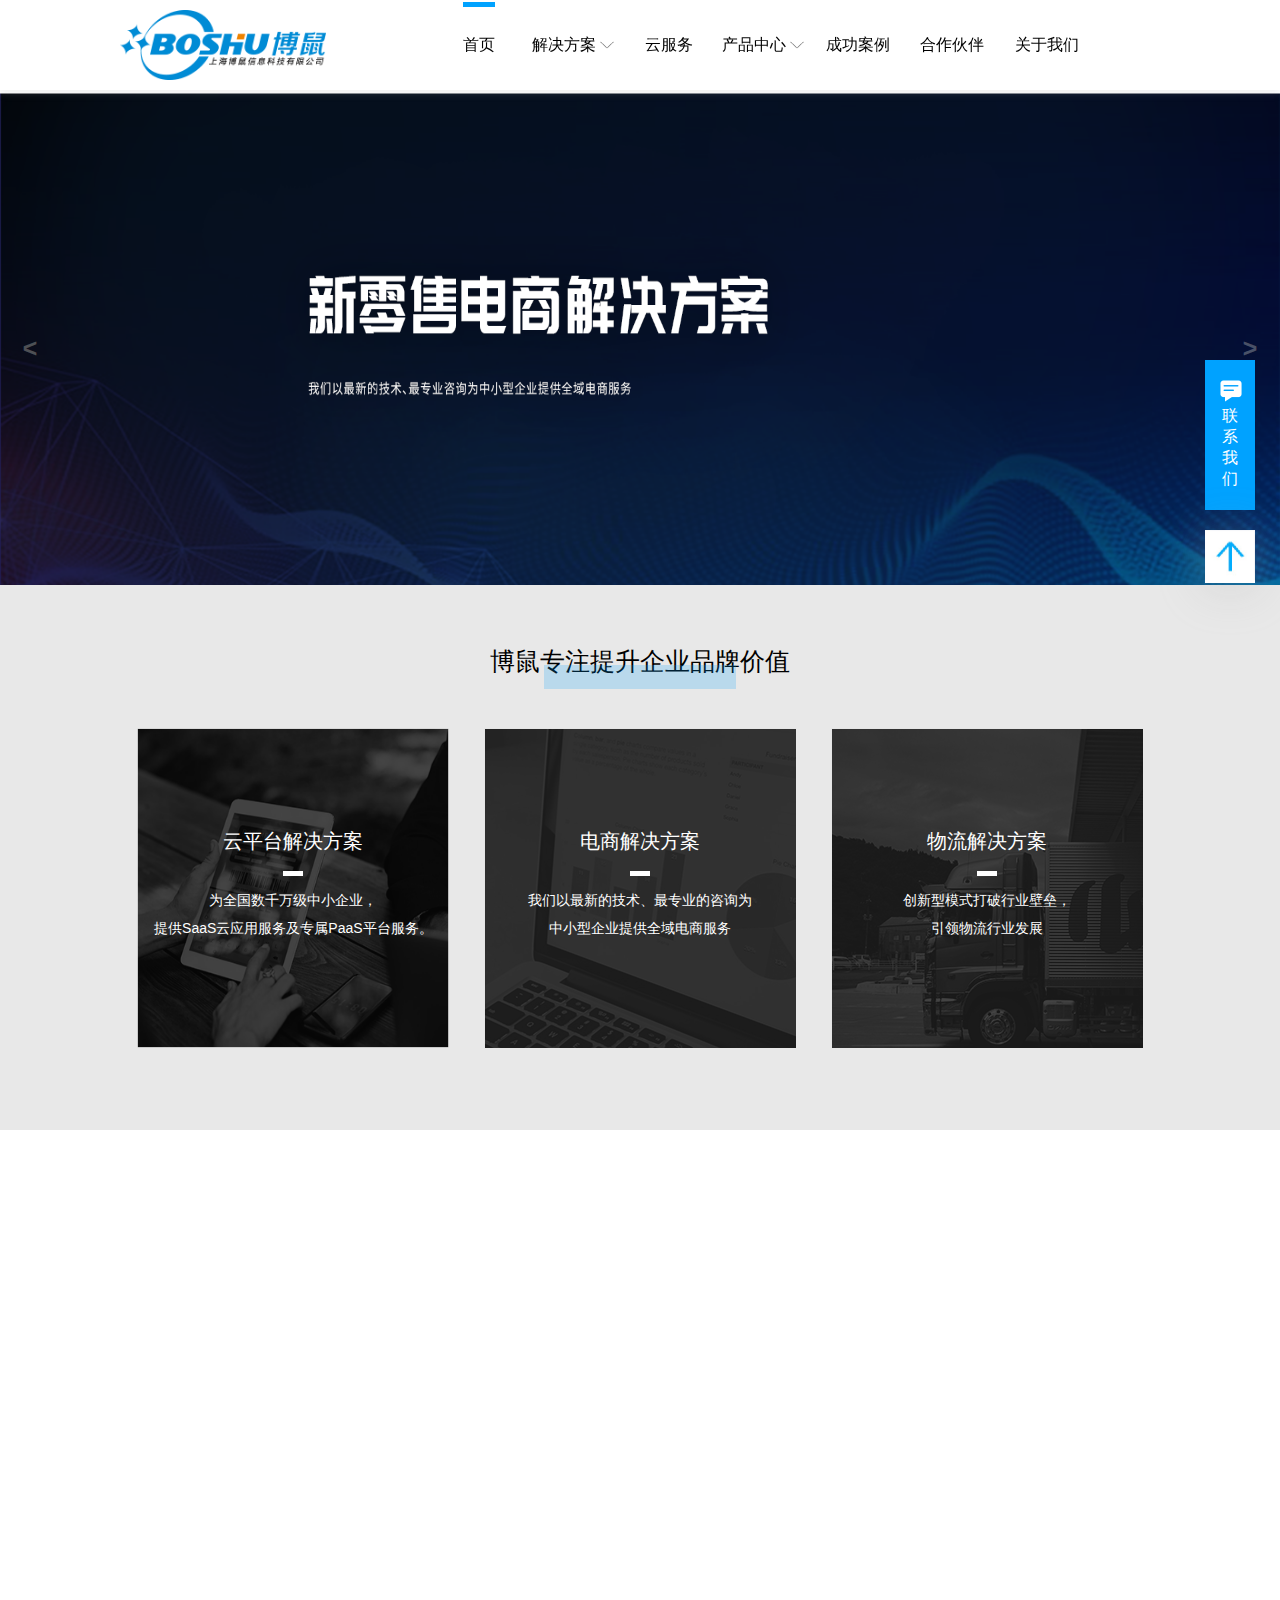
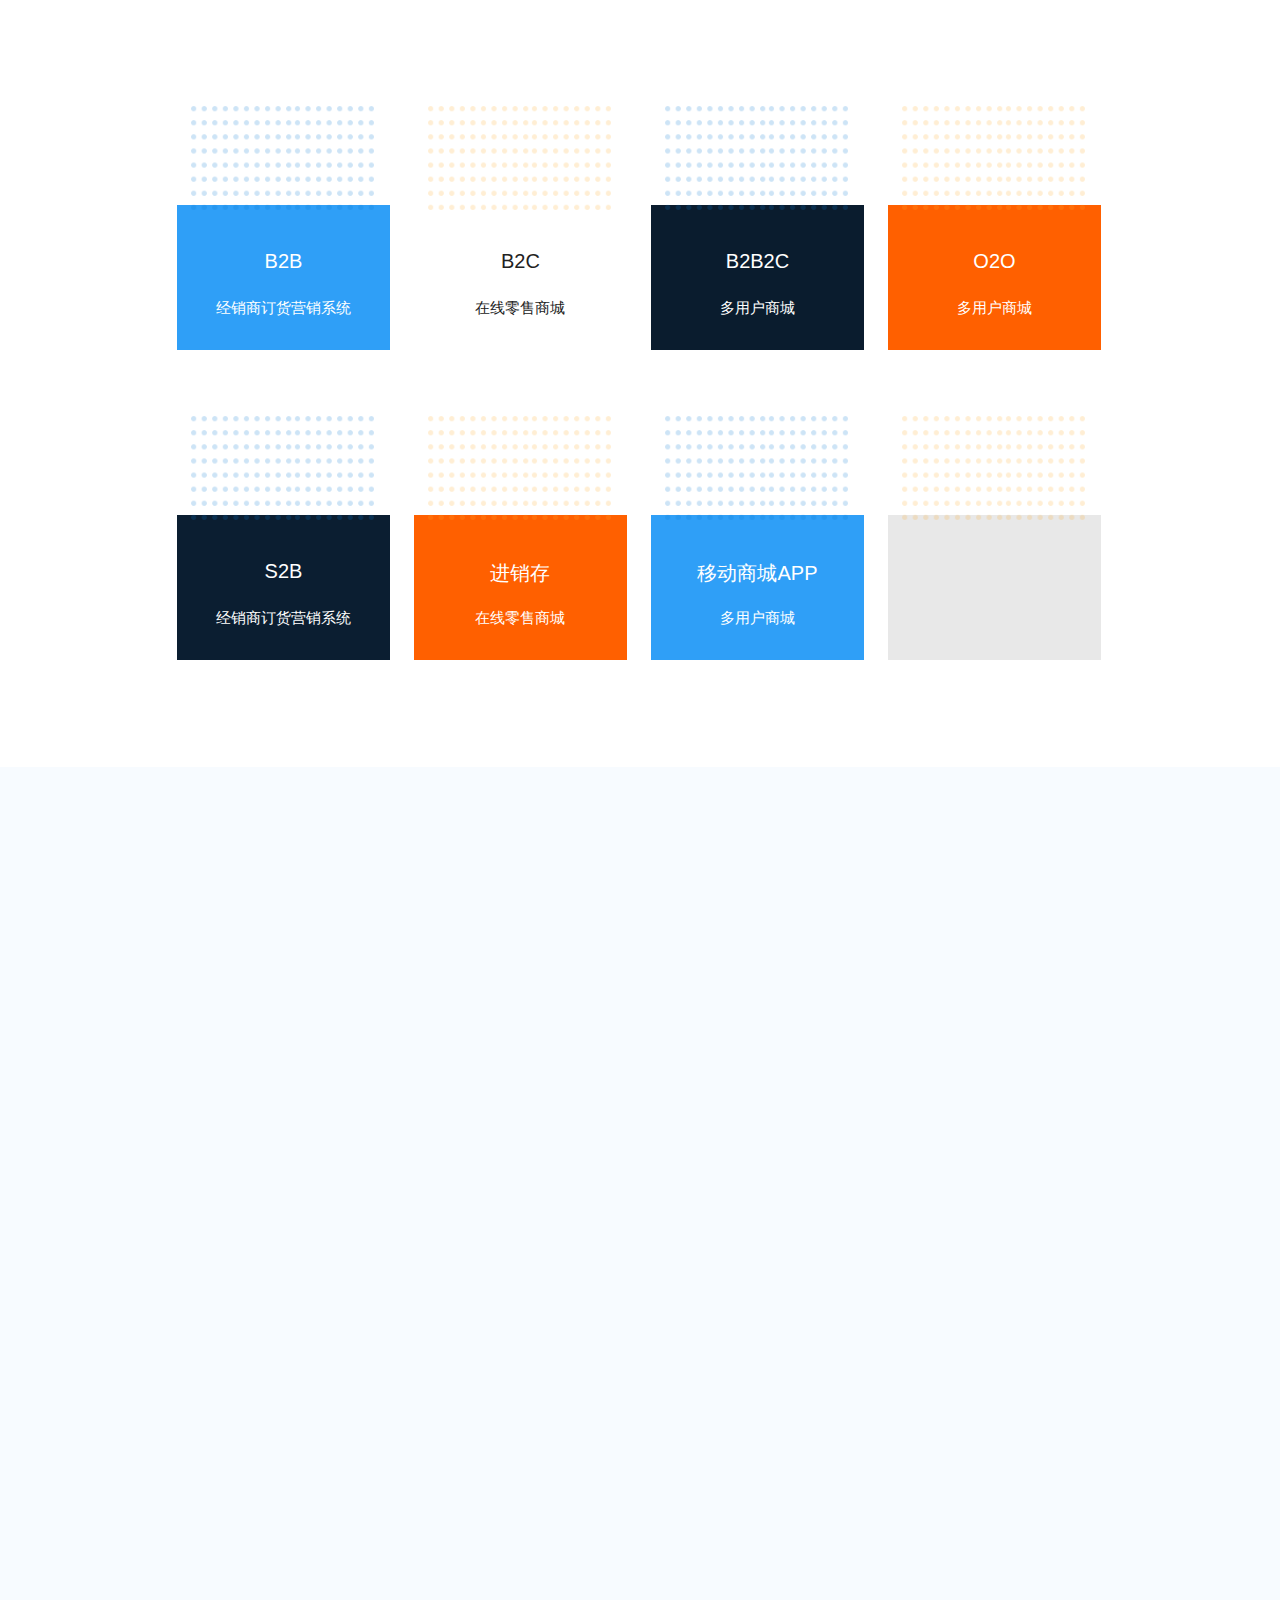
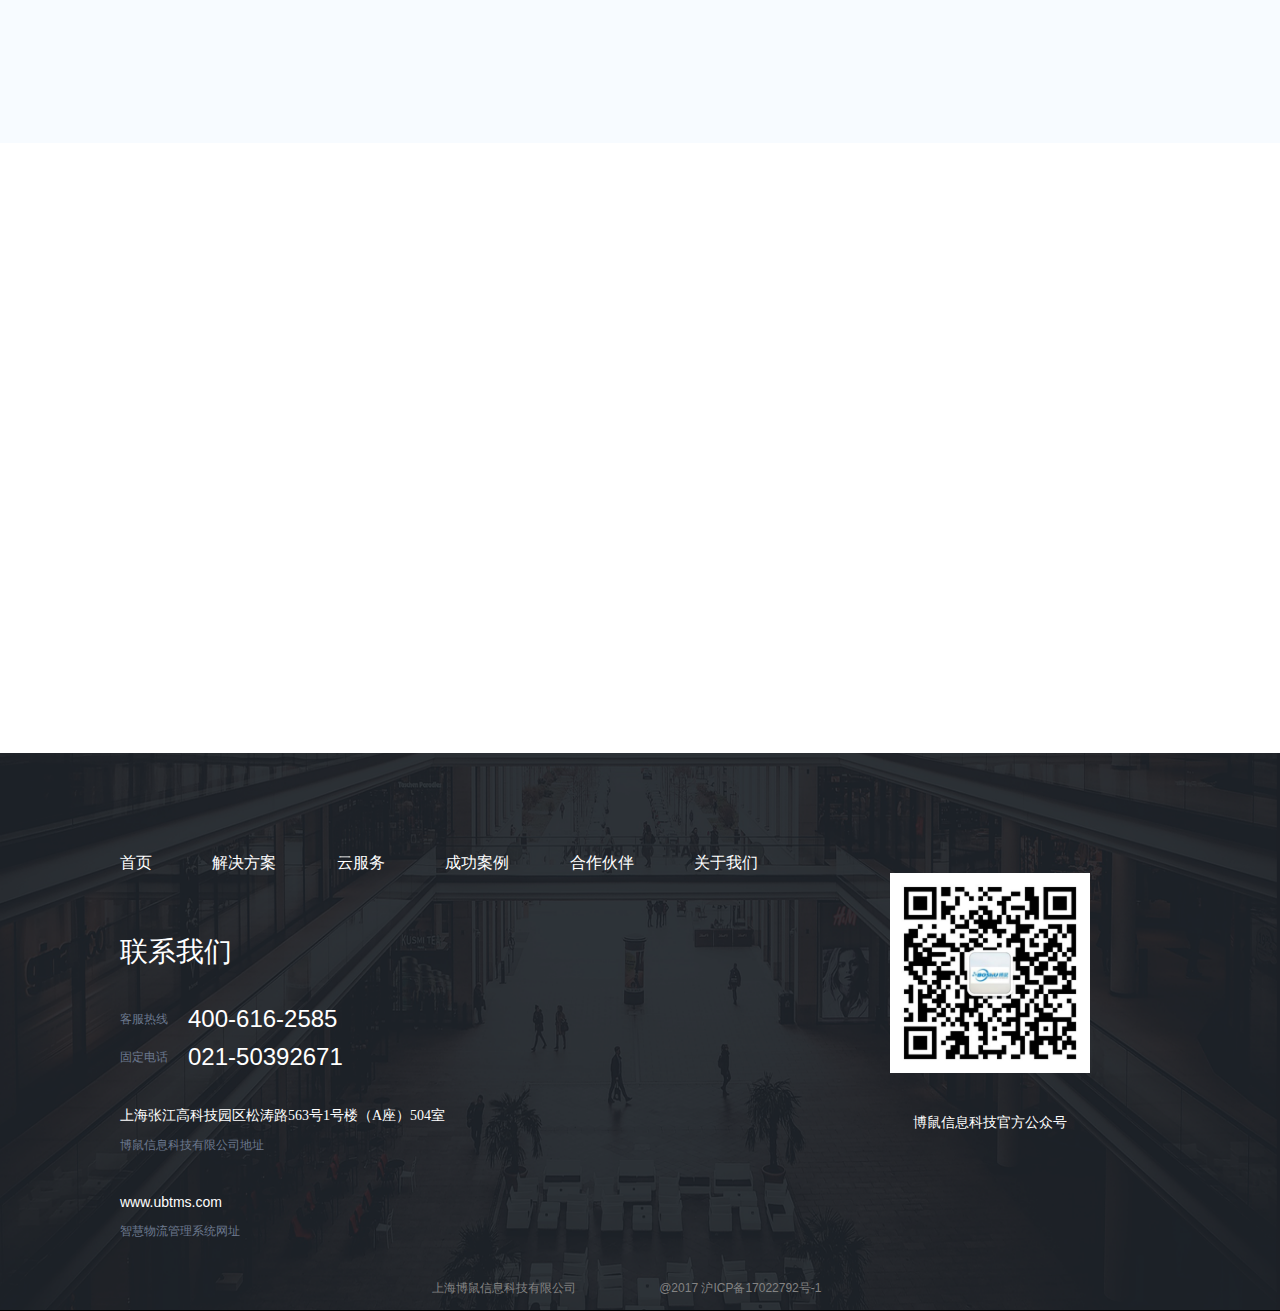
<file: index.html>
<!DOCTYPE html>
<html lang="en">
<head>
    <meta charset="UTF-8">
    <meta name="viewport" content="width=device-width">
    <meta http-equiv="X-UA-Compatible" content="ie=edge">
    <title>博鼠科技有限公司</title>
    <link rel="shortcut icon" href="./img/ioclogo.png">
    <link rel="stylesheet" href="./global/animate.css">
    <link rel="stylesheet" href="./global/moban/freeze.css">
    <!-- css样式 -->
    <link rel="stylesheet" href="./css/base.css">
    <link rel="stylesheet" href="./global/p-mb.css">
    <link rel="stylesheet" href="./global/global.css">
    <link rel="stylesheet" href="./global/heardtop.css">
    <link rel="stylesheet" href="./css/index.css">
    <link rel="stylesheet" href="./css/mobile/min-index.css">
    <!-- 轮播图 -->
    <link rel="stylesheet" type="text/css" href="./libs/css/style.css">
    <link rel="stylesheet" type="text/css" href="./libs/dist/swipeslider.css">
    <!-- 解决兼容性问题的js -->
    <script type="text/javascript" src="./global/moban/js/modernizr.custom.32033.js"></script>
</head>
</style>
<body>
    <!-- 起始动画 -->
    <div class="pre-loader">
        <div class="load-con">
                <div class="spinner">
                    <div class="bounce1"></div>
                    <div class="bounce2"></div>
                    <div class="bounce3"></div>
                </div>
        </div>
    </div>
    <div id="pc-box"> 
        <nav class="heart-top">
            <div class="center">
                <div class="logo">
                    <img src="./img/mark.png" alt=""/>
                </div>
                <ul class="nav">
                <li id="pageone" class="shouye actives"><span>首页</span></li>
                <li class="solve">
                    <span id="ds-case">解决方案<img src="./img/down.png"></span>
                    <div id="productlist" class="list">
                        <p id="dsju-case"><span>电商解决方案<img src="./img/e-cmmerce/right-2.png" alt=""></span></p>
                        <p id="ypt-case"><span>云平台解决方案<img src="./img/e-cmmerce/right-2.png" alt=""></span></p>
                        <p id="gyl-case"><span>供应链解决方案<img src="./img/e-cmmerce/right-2.png" alt=""></span></p>
                    </div>
                </li>
                <li class="cloud-service"><span>云服务</span></li>
                <li class="product">
                    <span>产品中心<img src="./img/down.png"></span>
                    <div id="productlist" class="list">
                        <p id="p-b2b2c">
                            <span>B2B2C<img src="./img/e-cmmerce/right-2.png" alt=""></span>
                        </p>
                        <p id="p-b2b">
                            <span>B2B<img src="./img/e-cmmerce/right-2.png" alt=""></span> 
                        </p>
                        <p id="p-b2c">
                            <span>B2C<img src="./img/e-cmmerce/right-2.png" alt=""></span>
                        </p>
                        <p id="cpzx"><span>OMS<img src="./img/e-cmmerce/right-2.png" alt=""></span></p>
                        <p id="p-tms"><span>TMS<img src="./img/e-cmmerce/right-2.png" alt=""></span></p>
                    </div>
                </li>
                <li class="s-case"><span>成功案例</span></li>
                <li class="partner"><span>合作伙伴</span></li>
                <li class="about-us"><span>关于我们</span></li>
                </ul>
            </div>
        </nav>
        <!-- 轮播 -->
        <section>
            <figure id="customizability" class="swipslider">
                <ul class="sw-slides">
                    <li class="sw-slide">
                        <img class="slide-img" src="./img/index/index.png" alt="">
                    </li>
                    <li class="sw-slide">
                        <img class="slide-img" src="./img/index/index2.jpg" alt="">
                    </li>
                </ul>
            </figure>
        </section>
        <!-- 下部 --> 
        <div class="box-scroll">
            <div class="part">
                <!-- ++++++++++++++++++++++++++++++++++++++++++++++++++ -->
                <div class="part-1">
                    <div class="content-1">
                        <p>博鼠专注提升企业品牌价值</p>
                        <p></p>
                        <div class="blue"></div>
                    </div>
                    <div class="value">
                        <div class="value-1">
                            <div class="img-value">
                                <p>云平台解决方案</p>
                                <div class="rectangle"></div>
                                <p>为全国数千万级中小企业，</p>
                                <p>提供SaaS云应用服务及专属PaaS平台服务。</p>
                            </div>
                            <div class="img-value-h">
                                <div class="value-h-title">
                                    <p>云平台解决方案</p>
                                    <div  class="rectangle" style="margin: 5px auto 10px 0px;"></div>
                                    <p>基于多年制造及物流行业经验，融合云计算、移动、社交、大数据等前沿技术。</p>
                                </div>
                                <div class="value-h-content">
                                    <ul>
                                        <li><p><span></span>OMS</p><p>整合跨平台统一管理、订单自动化处理、仓储物流和数据可视化</p></li>
                                        <li><p><span></span>TMS</p><p>物流运输监控，跟踪服务、仓储管理等服务</p></li>
                                        <li><p><span></span>WMS</p><p>智能仓储云端管控</p></li>
                                    </ul>
                                    <a class="detail" href="cloud-platform.html" style="width: 39%;">查看详情</a>
                                </div>
                            </div>
                        </div>
                        <div class="value-1">
                            <div class="img-value">
                                <p>电商解决方案</p>
                                <div class="rectangle"></div>
                                <p>我们以最新的技术、最专业的咨询为</p>
                                <p>中小型企业提供全域电商服务</p>
                            </div>
                            <div class="img-value-h">
                                <div class="value-h-title">
                                    <p>电商解决方案</p>
                                    <div  class="rectangle" style="margin: 5px auto 10px 0px;"></div>
                                    <p>我们以最新的技术、最专业的咨询为中小型企业提供全域电商服务</p>
                                </div>
                                <div class="value-h-content">
                                    <ul>
                                        <li><p><span></span>B2B+O2O</p><p>帮助企业打造生态级“互联网+”商业平台</p></li>
                                        <li><p><span></span>B2C+O2O</p><p>全线贯通企业多元化业务，提供全网电商零售解决方案</p></li>
                                        <li><p><span></span>O2O</p><p>推动零售企业互联网转型，实现全渠道一体化电商运营</p></li>
                                    </ul>
                                    <a class="detail" href="e-commerce.html" style="width: 39%;">查看详情</a>
                                </div>
                            </div>
                        </div>
                        <div class="value-1">
                            <div class="img-value">
                                <p>物流解决方案</p>
                                <div class="rectangle"></div>
                                <p>创新型模式打破行业壁垒，</p>
                                <p>引领物流行业发展</p>
                            </div>
                            <div class="img-value-h">
                                <div class="value-h-title">
                                    <p>物流解决方案</p>
                                    <div  class="rectangle" style="margin: 5px auto 10px 0px;"></div>
                                    <p>创新型模式打破行业壁垒，引领物流行业发展</p>
                                </div>
                                <div class="value-h-content value-h-content-1">
                                    <ul>
                                        <li><p><span></span>个性化定制开发模式，提供一站式多端解决方案，一对一服务</p></li>
                                        <li><p><span></span>pc端和移动端同步协作，专业的智慧物流系统，我们更专业</p></li>
                                    </ul>
                                    <a class="detail" href="supplysolutions.html" style="width: 39%;">查看详情</a>
                                </div>
                            </div>
                        </div>
                    </div>
                </div>
                <!-- ++++++++++++++++++++++++++++++++++++++++++++++++++ -->
                <div class="part-add">
                    <div class="add-content">
                        <div class="add-title scrollpoint sp-effect3">
                            <p class="add-title-c">我们想您所想，为您提供更优质的服务</p>
                            <div class="blue"></div>
                        </div>
                        <ul class="add-ul scrollpoint sp-effect3">
                            <li><img src="./img/index/add-1.png" alt=""><p>云商城</p></li>
                            <li><img src="./img/index/add-2.png" alt=""><p>云积分</p></li>
                            <li><img src="./img/index/add-3.png" alt=""><p>云配送</p></li>
                        </ul>
                        <a class="learn-more scrollpoint sp-effect3" href="cloud-service.html">了解更多</a>
                    </div>
                </div>
                <!-- ++++++++++++++++++++++++++++++++++++++++++++++++++ -->
                <div class="part-2">
                    <div class="content-2 scrollpoint sp-effect3">
                        <p>我们是一家互联网技术开发与创新服务机构</p>
                        <!-- <p>WE ARE AN INTERNET TECHNOLOGY DEVELOPMENT AND INNOVATION SERVICE</p> -->
                        <div class="blue"></div>
                    </div>
                    <ul>
                        <li class="li-b2b"><div><p>B2B</p><p>经销商订货营销系统</p></div><img src="./img/green-point.png"></li>
                        <li class="li-b2c"><div><p>B2C</p><p>在线零售商城</p></div><img src="./img/orange-point.png"></li>
                        <li class="li-b2b2c"><div><p>B2B2C</p><p>多用户商城</p></div><img src="./img/green-point.png"></li>
                        <li class=""><div><p>O2O</p><p>多用户商城</p></div><img src="./img/orange-point.png"></li>
                        <li class=""><div><p>S2B</p><p>经销商订货营销系统</p></div><img src="./img/green-point.png"></li>
                        <li><div><p>进销存</p><p>在线零售商城</p></div><img src="./img/orange-point.png"></li>
                        <li><div><p>移动商城APP</p><p>多用户商城</p></div><img src="./img/green-point.png"></li>
                        <li><div></div><img src="./img/orange-point.png"></li>
                    </ul>
                </div>
                <!-- ++++++++++++++++++++++++++++++++++++++++++++++++++ -->
                <div class="part-3">
                    <div class="content-3 scrollpoint sp-effect5">
                        <p>我们积累了各行业丰富的案例和经验</p>
                        <div class="blue"></div>
                    </div>
                    <ul>
                        <li class="scrollpoint sp-effect5" style="margin-left: 1%;">
                            <a href="successful-case.html">
                                <div class="yonghui">
                                    <img class="experience" src="./img/zhu25.png"/>
                                    <div class="after">
                                        <img src="./img/hg.png">
                                    </div>
                                </div>
                                <div class="explain">
                                    <p>永辉商超供零在线平台</p>
                                    <p>永辉商超供零在线平台，通过商行中心、门店系统…</p>
                                </div>
                                <div class="right">
                                    <div class="right-1">
                                        <img src="./img/right.png">
                                    </div>
                                </div>
                            </a>
                        </li>
                        <li class="scrollpoint sp-effect5"><a href="successful-case.html"><div class="yonghui"><img class="experience" src="./img/Yonghui-2.png"/><div class="after"><img src="./img/hg.png"></div></div><div class="explain"><p>永辉彩食鲜商城</p><p>永辉彩食鲜项目被定义为生鲜食材供应…</p></div><div class="right"><div class="right-1"><img src="./img/right.png"></div></div></a></li>

                        <li class="scrollpoint sp-effect5"><a href="successful-case.html"><div class="yonghui"><img class="experience" src="./img/zhu27.png"/><div class="after"><img src="./img/hg.png"></div></div><div class="explain"><p>志承物流TMS管理平台</p><p>永辉商超供零在线平台，通过商行中心、门店系统…</p></div><div class="right"><div class="right-1"><img src="./img/right.png"></div></div></a></li>

                        <li class="scrollpoint sp-effect5" style="margin-left: 1%;"><a href="successful-case.html"><div class="yonghui"><img class="experience" src="./img/Yonghui-1.png"/><div class="after"><img src="./img/hg.png"></div></div><div class="explain"><p>迅匠到家装修020管理平台</p><p>上海迅匠到家通过输出SaaS服务为装修企业赋能…</p></div><div class="right"><div class="right-1"><img src="./img/right.png"></div></div></a></li>

                        <li class="scrollpoint sp-effect5"><a href="successful-case.html"><div class="yonghui"><img class="experience" src="./img/zhu28.png"/><div class="after"><img src="./img/hg.png"></div></div><div class="explain"><p>永辉金融</p><p>行业首家移动智能供应链金融产品…</p></div><div class="right"><div class="right-1"><img src="./img/right.png"></div></div></a></li>

                        <li class="scrollpoint sp-effect5"><a href="successful-case.html"><div class="yonghui"><img class="experience" src="./img/Yonghui-3.png"/><div class="after"><img src="./img/hg.png"></div></div><div class="explain"><p>永辉云创</p><p>永辉生活，是永辉新零售品质商品和全消费体验…</p></div><div class="right"><div class="right-1"><img src="./img/right.png"></div></div></a></li>

                    </ul>
                    <div class="more scrollpoint sp-effect5">更多</div>
                </div>
                <!-- ++++++++++++++++++++++++++++++++++++++++++++++++++ -->
                <div class="part-4">
                    <div class="content-4 scrollpoint sp-effect3">
                        <p>我们专注设计和品质追求，更关注您的满意</p>
                        <div class="blue"></div>
                    </div>
                    <div class="img-2">
                        <img class="scrollpoint sp-effect1" src="./img/index/zhu17.png" alt="">
                        <img class="scrollpoint sp-effect3" src="./img/index/zhu18.png" alt="">
                        <img style="width: 115px" class="scrollpoint sp-effect3" src="./img/index/zhu24.png" alt="">
                        <img class="scrollpoint sp-effect2" src="./img/index/zhu20.png" alt="">
                        <img class="scrollpoint sp-effect1" src="./img/index/zhu23.png" alt="">
                        <img class="scrollpoint sp-effect3" src="./img/index/zhu15.png" alt="">
                        <img class="scrollpoint sp-effect3" src="./img/index/zhu14.png" alt="">
                        <img class="scrollpoint sp-effect2" src="./img/index/zhu22.png" alt="">
                    </div>
                </div>
                <!-- ++++++++++++++++++++++++++++++++++++++++++++++++++ -->
                <div class="part-5">
                    <div class="content-5">
                        <div class="message">
                            <ul>
                                <li><a href="index.html">首页</a></li>
                                <li><a href="e-commerce.html">解决方案</a></li>
                                <li><a href="cloud-service.html">云服务</a></li>
                                <li><a href="successful-case.html">成功案例</a></li>
                                <li><a href="partner.html">合作伙伴</a></li>
                                <li><a href="about-us.html">关于我们</a></li>
                            </ul>
                            <p>联系我们</p>
                            <p class="telephone">客服热线<span>400-616-2585</span></p>
                            <p class="telephone">固定电话<span>021-50392671</span></p>
                            <p>上海张江高科技园区松涛路563号1号楼（A座）504室</p>
                            <p>博鼠信息科技有限公司地址</p>
                            <p><a style="color:#fff" target="_Blank" href="http://www.ubtms.com">www.ubtms.com</a></p>
                            <p>智慧物流管理系统网址</p>
                        </div>
                        <div class="address">
                            <div class="address-1">
                                <img src="./img/QR-Code.png">
                                <p>博鼠信息科技官方公众号</p>
                            </div>
                        </div>
                        <div class="footer">
                            <p>上海博鼠信息科技有限公司</p>
                            <p>@2017 沪ICP备17022792号-1</p>
                        </div>
                    </div>
                </div>
            </div>
        </div>
        <div class="back-top">
		    <div class="msg-our">
                <img src="./img/consult.png" alt="">
                联系我们
            </div>
            <div class="up-top">
                <img src="./img/up.jpg" alt="">
            </div>
            <div class="contact-us">
                <p>在线咨询 <img class="x-out" src="./img/x-out.png" alt=""></p>
                <div class="oxc_qq">
                    <img src="./img/qq.png" alt="">
                    <a style="color:#888" target="_blank" href="http://wpa.qq.com/msgrd?v=3&uin=2148321318&site=qq&menu=yes">2148321318</a>
                </div>
                <div class="olx_tel">
                    <div><img src="./img/tel.png" alt="">联系电话</div>
                    <p>400-616-2585</p>
                </div>
            </div>
        </div>
    </div>
    <div id='mb-box' class="first-page-one">
        <nav class="min-heart" style="position: fixed;">
            <div class="logo">
                <img src="./img/mark.png" alt=""/>
            </div>
            <div class="mune">
                <img src="./img/menu.png" alt="">
            </div>
            <ul class="nav-list">
                <li id="pageone" class="shouye actives"><span>首页</span></li>
                <li class="mb-solve"><span id="min-ds-case">解决方案<img src="./img/down.png"></span>
                    <div class="mb-list so-list">
                        <p id="mb-dsju-case"><span>电商解决方案</span></p>
                        <p id="mb-ypt-case"><span>云平台解决方案</span></p>
                        <p id="mb-gyl-case"><span>供应链解决方案</span></p>
                    </div>
                </li>
                <li class="cloud-service"><span>云服务</span></li>
                <li class="mb-product"><span>产品中心<img src="./img/down.png"></span>   
                    <div class="mb-list pr-list">
                        <p id="mb-p-b2b2c"><span>B2B2C</span></p>
                        <p id="mb-p-b2b"><span>B2B</span></p>
                        <p id="mb-p-b2c"><span>B2C</span></p>
                        <p id="mb-cpzx"><span>OMS</span></p>
                        <p id="mb-p-tms"><span>TMS</span></p>
                    </div>
                </li>
                <li class="s-case"><span>成功案例</span></li>
                <li class="partner"><span>合作伙伴</span></li>
                <li class="about-us"><span>关于我们</span></li>
            </ul>
        </nav>
        <!-- 轮播 -->
        <article class="container">
            <section>
                <figure id="full_feature" class="swipslider">
                <ul class="sw-slides">
                    <li class="sw-slide">
                    <img src="./img/index/index.png" alt="Summer beach concept">
                    </li>
                    <li class="sw-slide">
                    <img src="./img/index/index2.jpg" alt="Lang from Yie Ar Kung Fu">
                    </li>    
                </ul>
                </figure>
            </section>
        </article>
        <div class="module-1">
            <div class="top scrollpoint sp-effect3">
                <p class="title-h1">博鼠专注提升企业品牌价值</p>
            </div>
            <div class="vo-model">
                <div class="vo-top">
                    <p>云平台解决方案</p>
                    <div class="rectangle"></div>
                    <p>基于多年制造及物流行业经验，融合云计算、移动、社交、大数据等前沿技术。</p>
                </div>
                <div class="vo-bot">
                    <ul>
                        <li><p><span></span>OMS</p><p>整合跨平台统一管理、订单自动化处理、仓储物流和数据可视化</p></li>
                        <li><p><span></span>TMS</p><p>物流运输监控，跟踪服务、仓储管理等服务</p></li>
                        <li><p><span></span>WMS</p><p>智能仓储云端管控</p></li>
                    </ul>
                    <a href="cloud-platform.html" style="width: 39%;">查看详情</a>
                </div>
            </div>   
             <div class="vo-model">
                <div class="vo-top">
                        <p>电商解决方案</p>
                        <div class="rectangle"></div>
                        <p>我们以最新的技术、最专业的咨询为</p>
                        <p>中小型企业提供全域电商服务</p>
                </div>
                <div class="vo-bot">
                    <ul>
                        <li><p><span></span>B2B+O2O</p><p>帮助企业打造生态级“互联网+”商业平台</p></li>
                        <li><p><span></span>B2C+O2O</p><p>全线贯通企业多元化业务，提供全网电商零售解决方案</p></li>
                        <li><p><span></span>O2O</p><p>推动零售企业互联网转型，实现全渠道一体化电商运营</p></li>
                    </ul>
                    <a href="cloud-platform.html" style="width: 39%;margin-top: 8px;">查看详情</a>
                </div>
            </div> 
             <div class="vo-model">
                <div class="vo-top">
                    <p>物流解决方案</p>
                    <div class="rectangle"></div>
                    <p>创新型模式打破行业壁垒，</p>
                    <p>引领物流行业发展</p>
                </div>
                <div class="vo-bot">
                    <ul>
                        <li class="vo-bot-2">个性化定制开发模式，提供一站式多端解决方案，一对一服务</li>
                        <li class="vo-bot-2">pc端和移动端同步协作，专业的智慧物流系统，我们更专业</li>
                    </ul>
                    <a href="cloud-platform.html" style="width: 39%;">查看详情</a>
                </div>
            </div> 
        </div>
        <div class="module-2">
            <div class="scrollpoint sp-effect3">
                <p class="title-h1">我们想您所想，为您提供更优质的服务</p>
            </div>
            <ul class="ul-list">
                <li class="scrollpoint sp-effect3"><img src="./img/index/add-1.png" alt=""><p>云商城</p></li>
                <li class="scrollpoint sp-effect3"><img src="./img/index/add-2.png" alt=""><p>云积分</p></li>
                <li class="scrollpoint sp-effect3"><img src="./img/index/add-3.png" alt=""><p>云配送</p></li>
            </ul>
            <a class="learn-more scrollpoint sp-effect3" href="cloud-service.html">了解更多</a>
        </div>
        <div class="midule-3">
            <div class="scrollpoint sp-effect3">
                <p class="title-h1">我们是一家互联网技术开发与创新服务机构</p>
            </div>
            <ul>
                <li class="li-b2b scrollpoint sp-effect5"><div><p>B2B</p><p>经销商订货营销系统</p></div><img src="./img/green-point.png"></li>
                <li class="li-b2c scrollpoint sp-effect5"><div><p>B2C</p><p>在线零售商城</p></div><img src="./img/orange-point.png"></li>
                <li class="li-b2b2c scrollpoint sp-effect5"><div><p>B2B2C</p><p>多用户商城</p></div><img src="./img/green-point.png"></li>
                <li class="scrollpoint sp-effect5"><div><p>O2O</p><p>多用户商城</p></div><img src="./img/orange-point.png"></li>
                <li class="scrollpoint sp-effect5"><div><p>S2B</p><p>经销商订货营销系统</p></div><img src="./img/green-point.png"></li>
                <li class="scrollpoint sp-effect5"><div><p>进销存</p><p>在线零售商城</p></div><img src="./img/orange-point.png"></li>
                <li class="scrollpoint sp-effect5"><div><p>移动商城APP</p><p>多用户商城</p></div><img src="./img/green-point.png"></li>
                <li class="scrollpoint sp-effect5"><div></div><img src="./img/orange-point.png"></li>
            </ul>
        </div>
        <div class="midule-4">
            <div>
                <p class="title-h1 scrollpoint sp-effect3">我们积累了各行业丰富的案例和经验</p>
            </div>
            <ul>
                <li class="scrollpoint sp-effect5">
                    <a href="successful-case.html">
                        <div class="ex-mb">
                            <img class="experience" src="./img/zhu25.png"/>
                        </div>
                        <div>
                            <p>永辉商超供零在线平台</p>
                            <p>永辉商超供零在线平台，通过商行中心、门店系统…</p>
                        </div>
                    </a>
                </li>
                <li class="scrollpoint sp-effect5">
                    <a href="successful-case.html">
                        <div class="ex-mb">
                            <img class="experience" src="./img/Yonghui-2.png"/>
                        </div>
                        <div>
                            <p>永辉彩食鲜商城</p>
                            <p>永辉彩食鲜项目被定义为生鲜食材供应…</p>
                        </div>
                    </a>
                </li>
                <li class="scrollpoint sp-effect5">
                    <a href="successful-case.html">
                        <div class="ex-mb">
                            <img class="experience" src="./img/zhu27.png"/>
                        </div>
                        <div>
                            <p>志承物流TMS管理平台</p>
                            <p>志承物流TMS管理平台永辉商超供零在线平台，通过商行中心、门店系统…</p>
                        </div>
                    </a>
                </li>
                <li class="scrollpoint sp-effect5">
                    <a href="successful-case.html">
                        <div class="ex-mb">
                           <img class="experience" src="./img/Yonghui-1.png"/>
                        </div>
                        <div>
                            <p>迅匠到家装修020管理平台</p>
                            <p>上海迅匠到家通过输出SaaS服务为装修企业赋能…</p>
                        </div>
                    </a>
                </li>
                <li class="scrollpoint sp-effect5">
                    <a href="successful-case.html">
                        <div class="ex-mb">
                            <img class="experience" src="./img/zhu28.png"/>
                        </div>
                        <div>
                            <p>永辉金融</p>
                            <p>行业首家移动智能供应链金融产品…</p>
                        </div>
                    </a>
                </li>
                <li class="scrollpoint sp-effect5">
                    <a href="successful-case.html">
                        <div class="ex-mb">
                            <img class="experience" src="./img/Yonghui-3.png"/>
                        </div>
                        <div>
                            <p>永辉云创</p>
                            <p>永辉生活，是永辉新零售品质商品和全消费体验…</p>
                        </div>
                    </a>
                </li>
            </ul>
        </div>
        <div class="midule-5">
            <div class="scrollpoint sp-effect3">
                <p class="title-h1">我们专注设计和品质追求，更关注您的满意</p>
            </div>
            <div class="img-list">
                <img class="" src="./img/index/zhu17.png" alt="">
                <img class="" src="./img/index/zhu18.png" alt="">
                <img class="" src="./img/index/zhu19.png" alt="">
                <img class="" src="./img/index/zhu20.png" alt="">
                <img class="" src="./img/index/zhu16.png" alt="">
                <img class="" src="./img/index/zhu15.png" alt="">
                <img class="" src="./img/index/zhu14.png" alt="">
                <img class="" src="./img/index/zhu22.png" alt="">
            </div>
        </div>
        <!-- +++++++++++++++ -->
        <div class="md-address">
            <div class="mb-1">
                <p>客服热线: 400-616-2585</p>
                <p>固定电话: 021-50392671</p>
                <p>公司地址: 上海张江高科技园区松涛路563号1号楼（A座）504室</p>
                <p>智慧物流管理系统网址: www.ubtms.com</p>
            </div>
            <div class="erpic">
                <img src="./img/QR-Code.png">
                <p>博鼠信息科技官方公众号</p>
            </div>
            <div class="mp-2">
                <p>上海博鼠信息科技有限公司</p>
                <p>@2017 沪ICP备17022792号-1</p>
            </div>
        </div>
    </div>
</body>

<script src="./global/jquery-1.10.2.min.js"></script>
<script src="./libs/dist/swipeslider.min.js"></script>
<script src="./global/moban/js/slick.min.js"></script>
<script src="./global/moban/js/placeholdem.min.js"></script>
<script src="./global/moban/js/rs-plugin/js/jquery.themepunch.plugins.min.js"></script>
<script src="./global/moban/js/rs-plugin/js/jquery.themepunch.revolution.min.js"></script>
<script src="./global/moban/js/waypoints.min.js"></script>
<script src="./global/moban/js/scripts.js"></script>
<script src="./js/index.js"></script>
<script>
    $(document).ready(function() {
		appMaster.preLoader();
	});
	$(window).load(function () { 
        $('#full_feature').swipeslider();
        $('#customizability').swipeslider({
		        autoPlayTimeout: 4000, 
        });
        $('#customizability').css('padding-top','585px')
    });
</script>
</html>
</file>
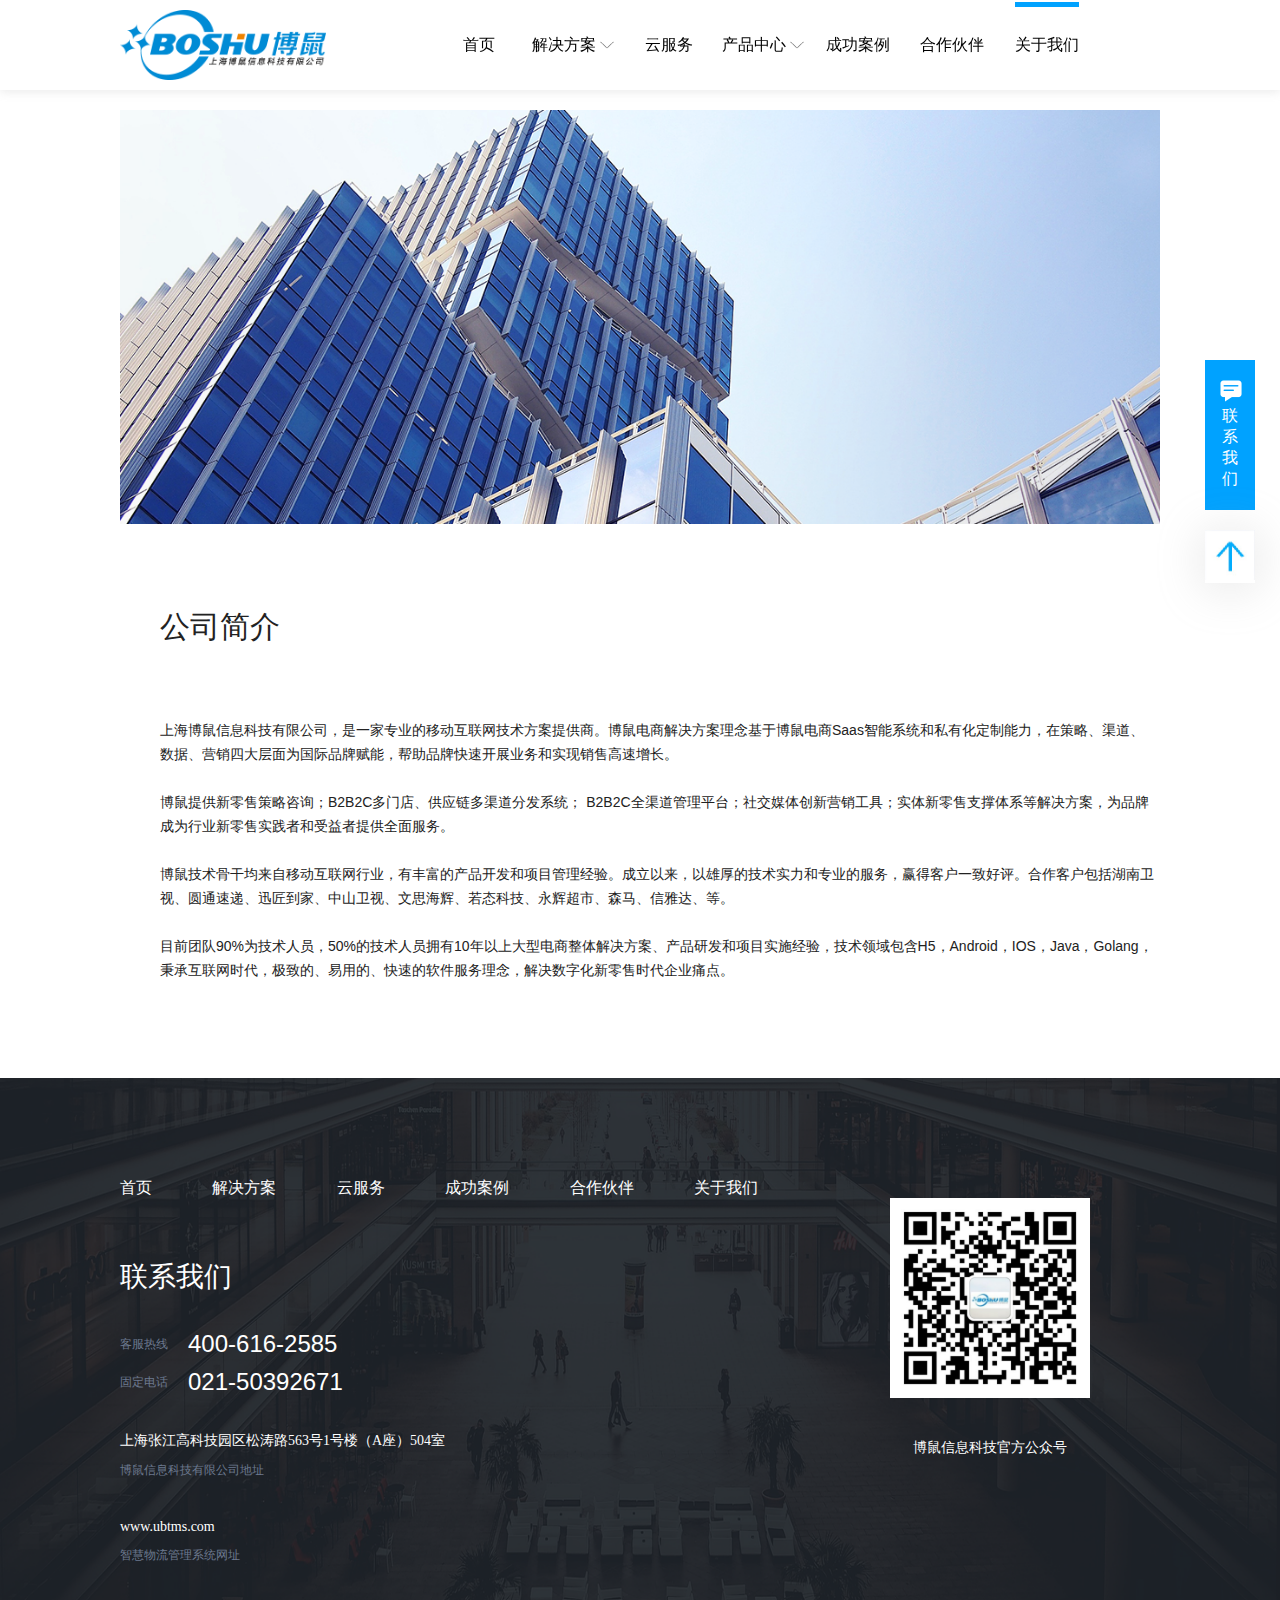
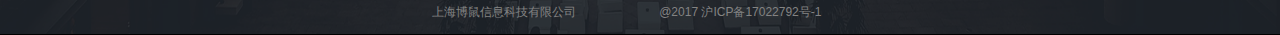
<file: about-us.html>
<!DOCTYPE html>
<html lang="en">
<head>
    <meta charset="UTF-8">
    <meta name="viewport" content="width=device-width, initial-scale=1.0">
    <meta http-equiv="X-UA-Compatible" content="ie=edge">
    <title>关于我们</title>
    <link rel="shortcut icon" href="./img/ioclogo.png">
    <link rel="stylesheet" href="./css/base.css">
    <link rel="stylesheet" href="./global/heardtop.css">
    <link rel="stylesheet" href="./css/about-us.css">
    <link rel="stylesheet" href="./global/global.css">
    <link rel="stylesheet" href="./css/mobile/min-about-us.css">
    <link rel="stylesheet" href="./global/p-mb.css">
</head>
</style>
<body>
    <div id="pc-box">
        <nav class="heart-top">
            <div class="center">
                <div class="logo">
                    <img src="./img/mark.png" alt=""/>
                </div>
                <ul class="nav">
                    <li class="shouye"><span>首页</span></li>
                    <li class="solve">
                        <span id="ds-case">解决方案<img src="./img/down.png"></span>
                        <div id="productlist" class="list">
                            <p id="dsju-case"><span>电商解决方案<img src="./img/e-cmmerce/right-2.png" alt=""></span></p>
                            <p id="ypt-case"><span>云平台解决方案<img src="./img/e-cmmerce/right-2.png" alt=""></span></p>
                            <p id="gyl-case"><span>供应链解决方案<img src="./img/e-cmmerce/right-2.png" alt=""></span></p>
                        </div>
                    </li>
                    <li class="cloud-service"><span>云服务</span></li>
                    <li class="product">
                        <span>产品中心<img src="./img/down.png"></span>
                        <div id="productlist" class="list">
                            <p id="p-b2b2c">
                                <span>B2B2C<img src="./img/e-cmmerce/right-2.png" alt=""></span>
                            </p>
                            <p id="p-b2b">
                                <span>B2B<img src="./img/e-cmmerce/right-2.png" alt=""></span> 
                            </p>
                            <p id="p-b2c">
                                <span>B2C<img src="./img/e-cmmerce/right-2.png" alt=""></span>
                            </p>
                            <p id="cpzx"><span>OMS<img src="./img/e-cmmerce/right-2.png" alt=""></span></p>
                            <p id="p-tms"><span>TMS<img src="./img/e-cmmerce/right-2.png" alt=""></span></p>
                        </div>
                    </li>
                    <li class="s-case"><span>成功案例</span></li>
                    <li class="partner"><span>合作伙伴</span></li>
                    <li id="pageone" class="about-us actives"><span>关于我们</span></li>
                </ul>
            </div>
        </nav>
        <!-- +++++++++++++++++++++++++ -->
        <div class="us">
            <div class="us-1">
                <img src="./img/about-us/first-page.png"/>
                <h1>公司简介</h1>
                <p>上海博鼠信息科技有限公司，是一家专业的移动互联网技术方案提供商。博鼠电商解决方案理念基于博鼠电商Saas智能系统和私有化定制能力，在策略、渠道、
                    数据、营销四大层面为国际品牌赋能，帮助品牌快速开展业务和实现销售高速增长。<br/><br/>博鼠提供新零售策略咨询；B2B2C多门店、供应链多渠道分发系统；
                    B2B2C全渠道管理平台；社交媒体创新营销工具；实体新零售支撑体系等解决方案，为品牌成为行业新零售实践者和受益者提供全面服务。<br/><br/>
                    博鼠技术骨干均来自移动互联网行业，有丰富的产品开发和项目管理经验。成立以来，以雄厚的技术实力和专业的服务，赢得客户一致好评。合作客户包括湖南卫视、圆通速递、迅匠到家、中山卫视、文思海辉、若态科技、永辉超市、森马、信雅达、等。<br/><br/>
                    目前团队90%为技术人员，50%的技术人员拥有10年以上大型电商整体解决方案、产品研发和项目实施经验，技术领域包含H5，Android，IOS，Java，Golang，秉承互联网时代，极致的、易用的、快速的软件服务理念，解决数字化新零售时代企业痛点。
                </p>
            </div>
        </div>
        <!-- +++++++++++++++++++++++++ -->
        <div class="part-5">
            <div class="content-5">
                <div class="message">
                    <ul>
                        <li><a href="index.html">首页</a></li>
                        <li><a href="e-commerce.html">解决方案</a></li>
                        <li><a href="cloud-service.html">云服务</a></li>
                        <li><a href="successful-case.html">成功案例</a></li>
                        <li><a href="partner.html">合作伙伴</a></li>
                        <li><a href="about-us.html">关于我们</a></li>
                    </ul>
                    <p>联系我们</p>
                    <p class="telephone">客服热线<span>400-616-2585</span></p>
                    <p class="telephone">固定电话<span>021-50392671</span></p>
                    <p>上海张江高科技园区松涛路563号1号楼（A座）504室</p>
                    <p>博鼠信息科技有限公司地址</p>
                    <p><a style="color:#fff" target="_Blank" href="http://www.ubtms.com">www.ubtms.com</a></p>
                    <p>智慧物流管理系统网址</p>
                </div>
                <div class="address">
                    <div class="address-1">
                        <img src="./img/QR-Code.png">
                        <p>博鼠信息科技官方公众号</p>
                    </div>
                </div>
                <div class="footer">
                    <p>上海博鼠信息科技有限公司</p>
                    <p>@2017 沪ICP备17022792号-1</p>
                </div>
            </div>
        </div>
        <div class="back-top">
            <div class="msg-our">
                <img src="./img/consult.png" alt="">
                联系我们
            </div>
            <div class="up-top">
                <img src="./img/up.jpg" alt="">
            </div>
            <div class="contact-us">
                <p>在线咨询 <img class="x-out" src="./img/x-out.png" alt=""></p>
                <div class="oxc_qq"><img src="./img/qq.png" alt="">
                    <a style="color:#888"  target="_blank" href="http://wpa.qq.com/msgrd?v=3&uin=2148321318&site=qq&menu=yes">2148321318</a>
                </div>
                <div class="olx_tel">
                    <div><img src="./img/tel.png" alt="">联系电话</div>
                    <p>400-616-2585</p>
                </div>
            </div>
        </div>
    </div>
    <div id="mb-box">
        <nav class="min-heart" style="position: fixed;">
            <div class="logo">
                <img src="./img/mark.png" alt=""/>
            </div>
            <div class="mune">
                <img src="./img/menu.png" alt="">
            </div>
            <ul class="nav-list">
                <li id="pageone" class="shouye actives"><span>首页</span></li>
                <li class="mb-solve"><span id="min-ds-case">解决方案<img src="./img/down.png"></span>
                    <div class="mb-list so-list">
                        <p id="mb-dsju-case"><span>电商解决方案</span></p>
                        <p id="mb-ypt-case"><span>云平台解决方案</span></p>
                        <p id="mb-gyl-case"><span>供应链解决方案</span></p>
                    </div>
                </li>
                <li class="cloud-service"><span>云服务</span></li>
                <li class="mb-product"><span>产品中心<img src="./img/down.png"></span>   
                    <div class="mb-list pr-list">
                        <p id="mb-p-b2b2c"><span>B2B2C</span></p>
                        <p id="mb-p-b2b"><span>B2B</span></p>
                        <p id="mb-p-b2c"><span>B2C</span></p>
                        <p id="mb-cpzx"><span>OMS</span></p>
                        <p id="mb-p-tms"><span>TMS</span></p>
                    </div>
                </li>
                <li class="s-case"><span>成功案例</span></li>
                <li class="partner"><span>合作伙伴</span></li>
                <li class="about-us"><span>关于我们</span></li>
            </ul>
        </nav>
        <div class="us-mb">
            <div class="us-1-mb">
                <img src="./img/about-us/first-page.png"/>
                <h1>公司简介</h1>
                <p>上海博鼠信息科技有限公司，是一家专业的移动互联网技术方案提供商。博鼠电商解决方案理念基于博鼠电商Saas智能系统和私有化定制能力，在策略、渠道、
                    数据、营销四大层面为国际品牌赋能，帮助品牌快速开展业务和实现销售高速增长。<br/><br/>博鼠提供新零售策略咨询；B2B2C多门店、供应链多渠道分发系统；
                    B2B2C全渠道管理平台；社交媒体创新营销工具；实体新零售支撑体系等解决方案，为品牌成为行业新零售实践者和受益者提供全面服务。<br/><br/>
                    博鼠技术骨干均来自移动互联网行业，有丰富的产品开发和项目管理经验。成立以来，以雄厚的技术实力和专业的服务，赢得客户一致好评。合作客户包括湖南卫视、圆通速递、迅匠到家、中山卫视、文思海辉、若态科技、永辉超市、森马、信雅达、等。<br/><br/>
                    目前团队90%为技术人员，50%的技术人员拥有10年以上大型电商整体解决方案、产品研发和项目实施经验，技术领域包含H5，Android，IOS，Java，Golang，秉承互联网时代，极致的、易用的、快速的软件服务理念，解决数字化新零售时代企业痛点。
                </p>
            </div>
            <div class="md-address">
                <div class="mb-1">
                    <p>客服热线: 400-616-2585</p>
                    <p>固定电话: 021-50392671</p>
                    <p>公司地址: 上海张江高科技园区松涛路563号1号楼（A座）504室</p>
                    <p>智慧物流管理系统网址: www.ubtms.com</p>
                </div>
                <div class="erpic">
                    <img src="./img/QR-Code.png">
                    <p>博鼠信息科技官方公众号</p>
                </div>
                <div class="mp-2">
                    <p>上海博鼠信息科技有限公司</p>
                    <p>@2017 沪ICP备17022792号-1</p>
                </div>
            </div>
        </div>
    </div>
</body>
<script src="./global/jquery-1.10.2.min.js"></script>
<script src="./js/index.js"></script>
</html>
</file>
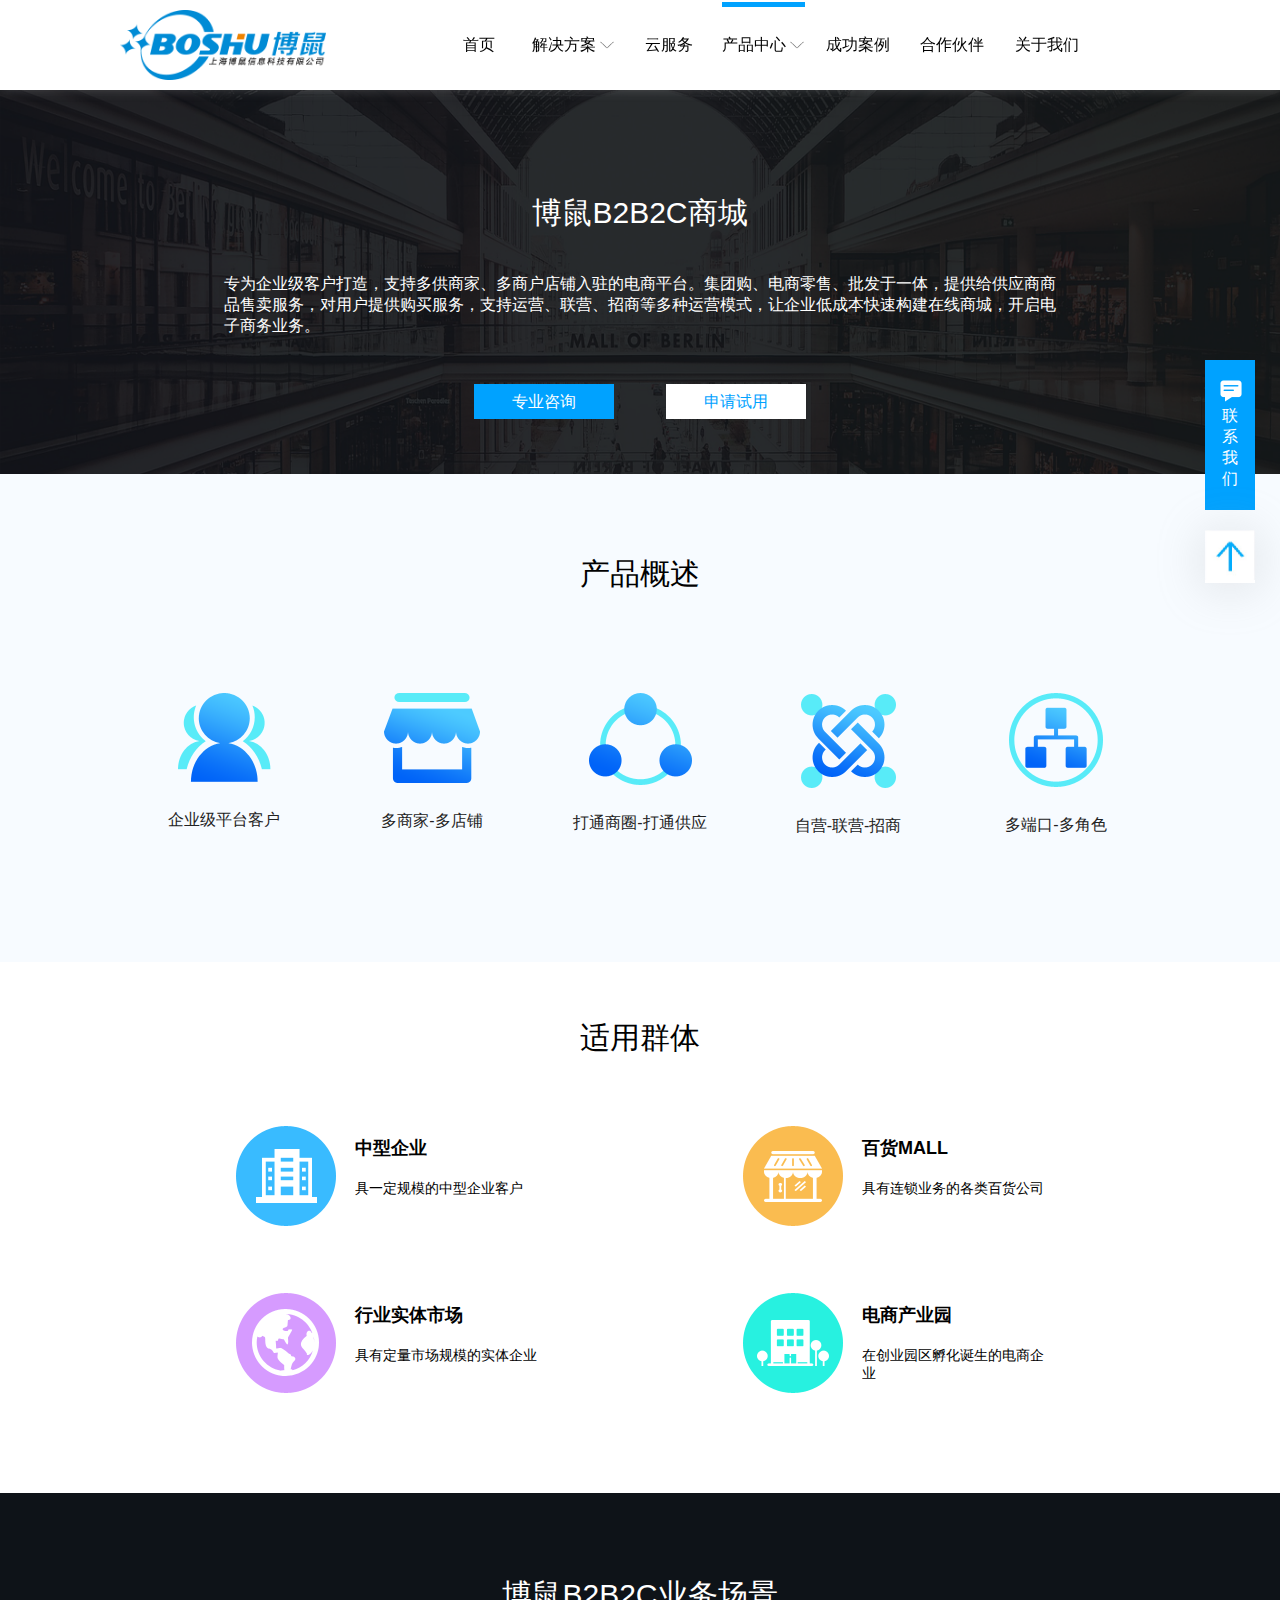
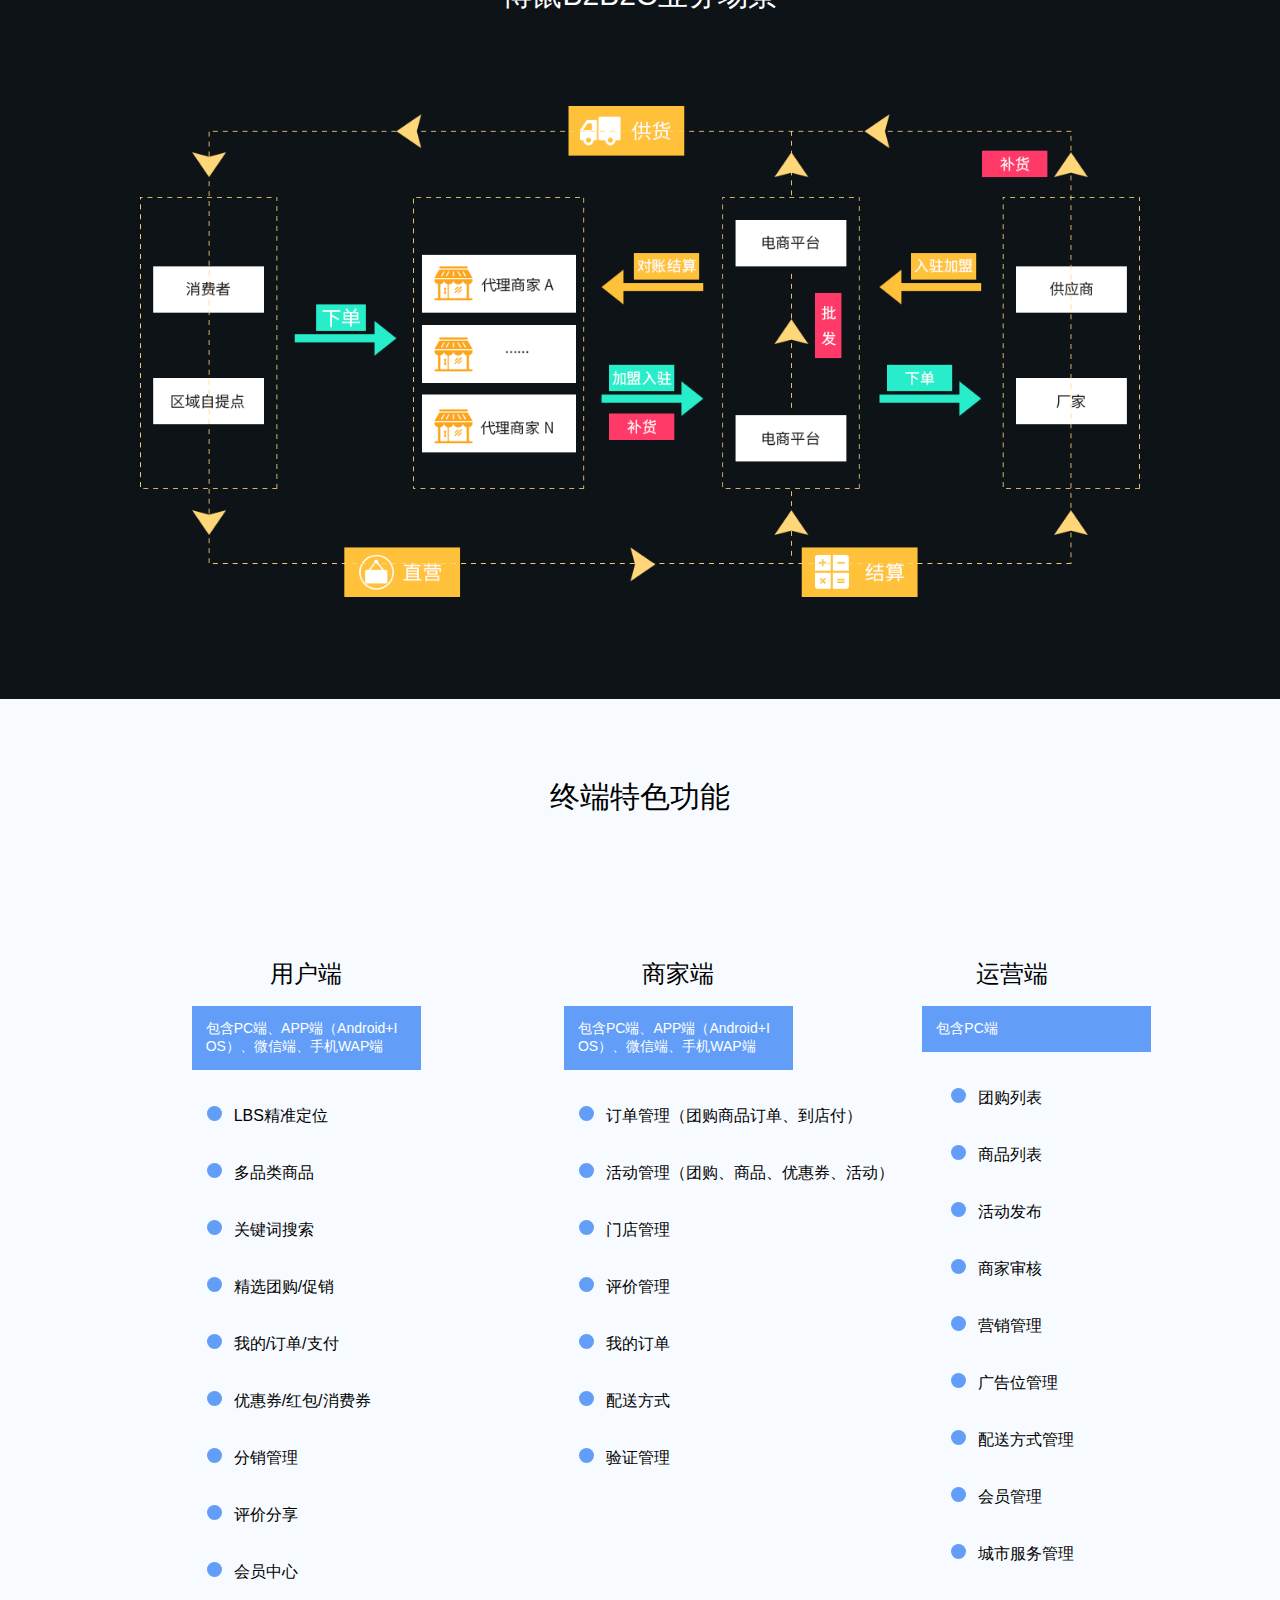
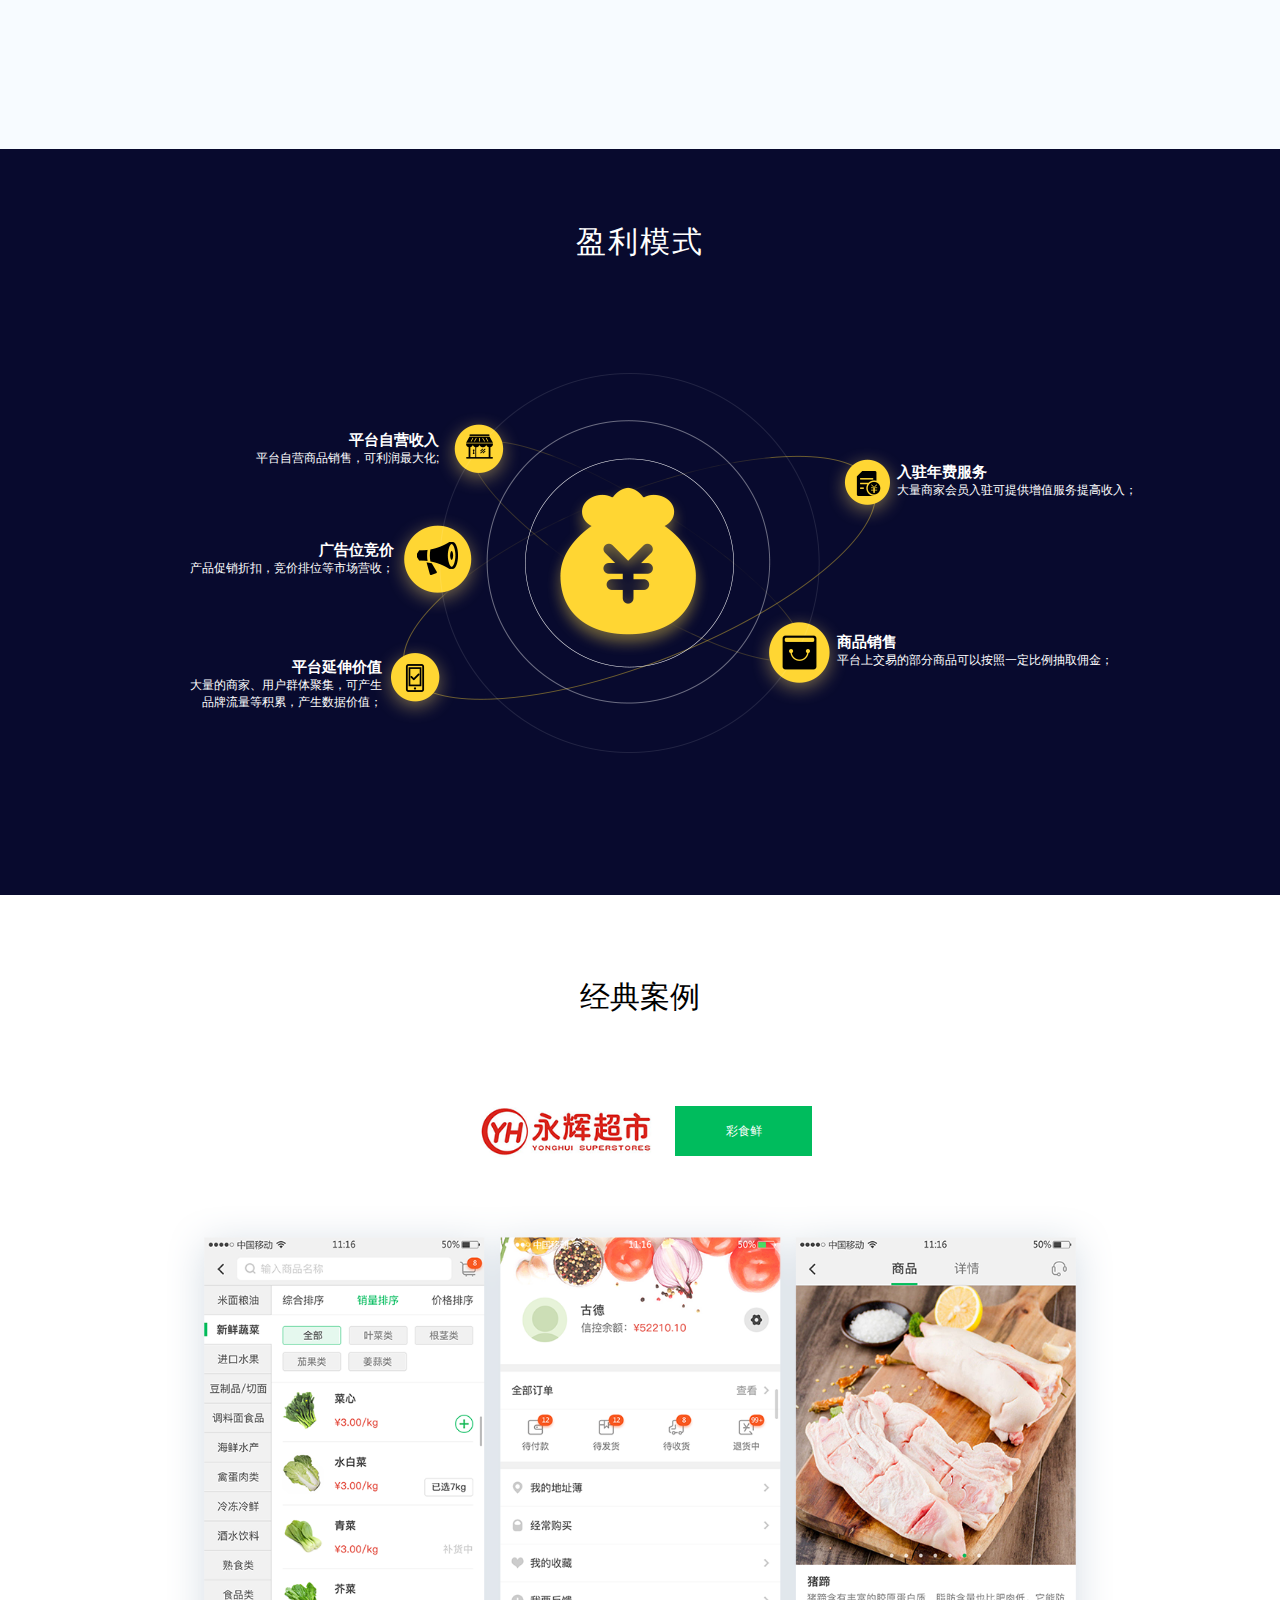
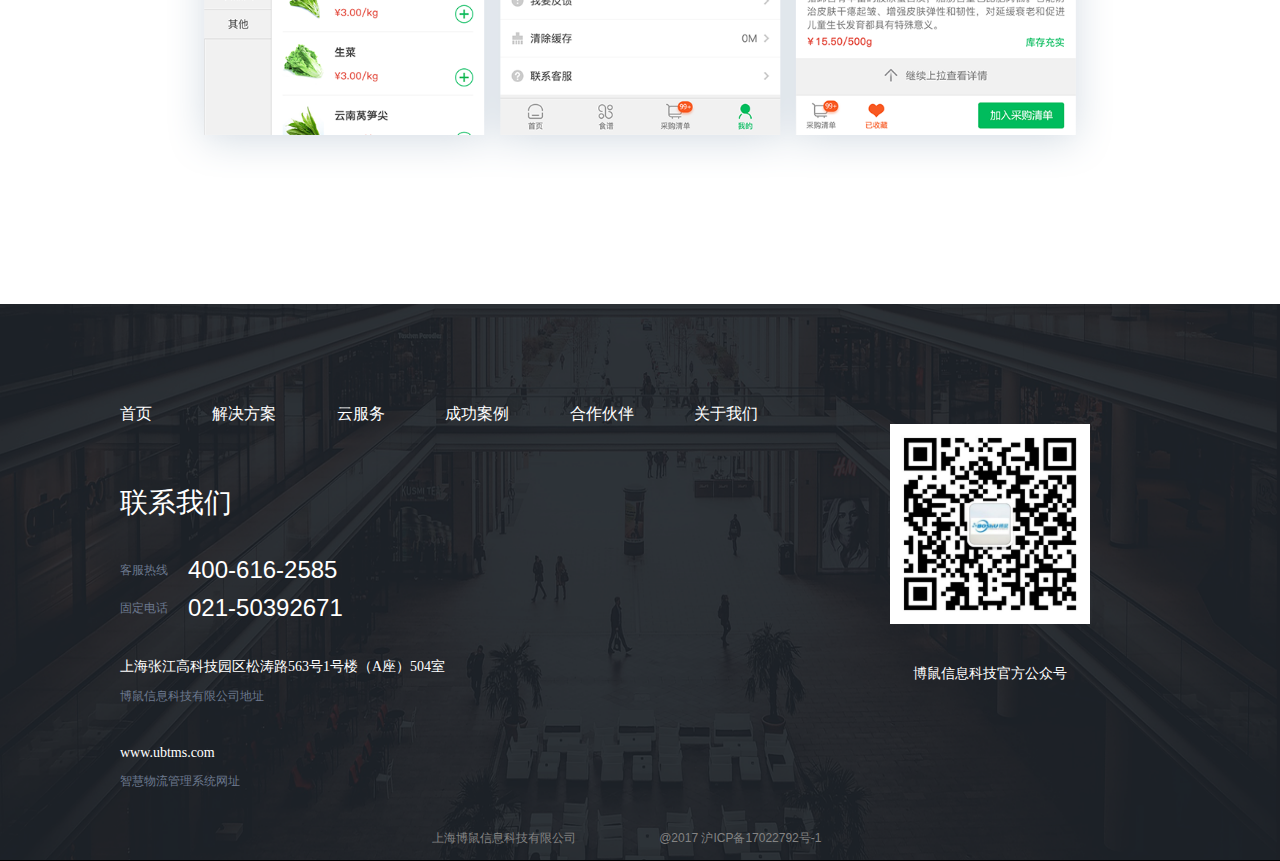
<file: B2B2C.html>
<!DOCTYPE html>
<html>
<head>
	<meta http-equiv="Content-Type" content="text/html; charset=utf-8">
	<meta name="viewport" content="width=device-width, initial-scale=1">
	<title>B2B2C</title>
	<link rel="shortcut icon" href="./img/ioclogo.png">
	<link rel="stylesheet" href="./css/base.css">
	<link rel="stylesheet" href="./global/animate.css">
	<link rel="stylesheet" type="text/css" href="./global/heardtop.css">
	<link rel="stylesheet" type="text/css" href="./global/global.css">
	<link rel="stylesheet" type="text/css" href="./global/p-mb.css">
	<link rel="stylesheet" type="text/css" href="./css/B2B2C.css">
	<link rel="stylesheet" type="text/css" href="./css/mobile/minB2B2C.css">
</head>
<body>
	<div id="pc-box">
		<nav class="heart-top">
			<div class="center">
				<div class="logo">
					<img src="./img/mark.png" alt=""/>
				</div>
				<ul class="nav">
					<li class="shouye"><span>首页</span></li>
					<li class="solve">
						<span id="ds-case">解决方案<img src="./img/down.png"></span>
						<div id="productlist" class="list">
							<p id="dsju-case"><span>电商解决方案<img src="./img/e-cmmerce/right-2.png" alt=""></span></p>
							<p id="ypt-case"><span>云平台解决方案<img src="./img/e-cmmerce/right-2.png" alt=""></span></p>
							<p id="gyl-case"><span>供应链解决方案<img src="./img/e-cmmerce/right-2.png" alt=""></span></p>
						</div>
					</li>
					<li class="cloud-service"><span>云服务</span></li>
					<li id="pageone" class="product actives">
						<span>产品中心<img src="./img/down.png"></span>
						<div id="productlist" class="list">
							<p id="p-b2b2c">
								<span>B2B2C<img src="./img/e-cmmerce/right-2.png" alt=""></span>
							</p>
							<p id="p-b2b">
								<span>B2B<img src="./img/e-cmmerce/right-2.png" alt=""></span> 
							</p>
							<p id="p-b2c">
								<span>B2C<img src="./img/e-cmmerce/right-2.png" alt=""></span>
							</p>
							<p id="cpzx"><span>OMS<img src="./img/e-cmmerce/right-2.png" alt=""></span></p>
							<p id="p-tms"><span>TMS<img src="./img/e-cmmerce/right-2.png" alt=""></span></p>
						</div>
					</li>
					<li class="s-case"><span>成功案例</span></li>
					<li class="partner"><span>合作伙伴</span></li>
					<li class="about-us"><span>关于我们</span></li>
				</ul>
			</div>
		</nav>
		<div class="part">
			<div class="first-page">
				<p class="first-page-title">博鼠B2B2C商城</p>
				<p class="first-page-content">专为企业级客户打造，支持多供商家、多商户店铺入驻的电商平台。集团购、电商零售、批发于一体，提供给供应商商品售卖服务，对用户提供购买服务，支持运营、联营、招商等多种运营模式，让企业低成本快速构建在线商城，开启电子商务业务。</p>
				<div><a target="_blank" href="http://wpa.qq.com/msgrd?v=3&uin=2148321318&site=qq&menu=yes">专业咨询</a><a href="#">申请试用</a></div>
			</div>
			<!-- 产品概述 -->
			<div class="part-1">
				<div class="content">
					<p class="part-1-title">产品概述</p>
					<ul class="summary">
						<li>
							<img src="./img/B2B2C/part-1-1.png"/>
							<p>企业级平台客户</p>
						</li>
						<li>
							<img src="./img/B2B2C/part-1-2.png"/>
							<p>多商家-多店铺</p>
						</li>
						<li>
							<img src="./img/B2B2C/part-1-3.png"/>
							<p>打通商圈-打通供应</p>
						</li>
						<li>
							<img src="./img/B2B2C/part-1-4.png"/>
							<p>自营-联营-招商</p>
						</li>
						<li>
							<img src="./img/B2B2C/part-1-5.png"/>
							<p>多端口-多角色</p>
						</li>
					</ul>
				</div>
			</div>
			<!-- *****************适用群体***************** -->
			<div class="fit-group">
				<h1>适用群体</h1>
				<div class="middle">
					<div class="icon-2">
						<div class="icon-left">
							<img src="./img/B2B2C/part-2-1.png"/>
							<div>
								<p>中型企业</p>
								<p>具一定规模的中型企业客户</p>
							</div>
						</div>
						<div class="icon-right">
							<img src="./img/B2B2C/part-2-2.png"/>
							<div>
								<p>百货MALL</p>
								<p>具有连锁业务的各类百货公司</p>
							</div>
						</div>
					</div>
					<div class="icon-2">
						<div class="icon-left">
							<img src="./img/B2B2C/part-2-3.png"/>
							<div>
								<p>行业实体市场</p>
								<p>具有定量市场规模的实体企业</p>
							</div>
						</div>
						<div class="icon-right">
							<img src="./img/B2B2C/part-2-4.png"/>
							<div>
								<p>电商产业园</p>
								<p>在创业园区孵化诞生的电商企业</p>
							</div>
						</div>
					</div>
				</div>
			</div>
			<!-- **************博鼠B2B2C业务场景************************ -->
			<div class="part-3">
				<div class="content">
					<p>博鼠B2B2C业务场景</p>
					<img src="./img/B2B2C/part-3.png"/>
				</div>
			</div>
			<!-- ***************终端特色功能*********************-->
			<div class="part-4">
				<div class="content">
					<p class="part-4-title">终端特色功能</p>
					<ul>
						<li>
							<div>
								<div>用户端</div>
								<div>包含PC端、APP端（Android+IOS）、微信端、手机WAP端</div>
								<p>LBS精准定位</p>
								<p>多品类商品</p>
								<p>关键词搜索</p>
								<p>精选团购/促销</p>
								<p>我的/订单/支付</p>
								<p>优惠券/红包/消费券</p>
								<p>分销管理</p>
								<p>评价分享</p>
								<p>会员中心</p>
							</div>
						</li>
						<li>
							<div>
								<div>商家端</div>
								<div>包含PC端、APP端（Android+IOS）、微信端、手机WAP端</div>
								<p>订单管理（团购商品订单、到店付）</p>
								<p>活动管理（团购、商品、优惠券、活动）</p>
								<p>门店管理</p>
								<p>评价管理</p>
								<p>我的订单</p>
								<p>配送方式</p>
								<p>验证管理</p>
							</div>
						</li>
						<li>
							<div>
								<div>运营端</div>
								<div>包含PC端</div>
								<p>团购列表</p>
								<p>商品列表</p>
								<p>活动发布</p>
								<p>商家审核</p>
								<p>营销管理</p>
								<p>广告位管理</p>
								<p>配送方式管理</p>
								<p>会员管理</p>
								<p>城市服务管理</p>
							</div>
						</li>
					</ul>
				</div>
			</div>
			<!-- ________________盈利模式_____________________________ -->
			<div class="profit-model">
				<div class="profit-model-1">盈利模式</div>
				<div class="model-l">
					<div class="l-1">
						<h2>平台自营收入</h2>
						<p>平台自营商品销售，可利润最大化;</p>
					</div>
					<div class="l-2">
						<h2>广告位竞价</h2>
						<p>产品促销折扣，竞价排位等市场营收；</p>
					</div>
					<div class="l-3">
						<h2>平台延伸价值</h2>
						<p style="width: 2rem;">大量的商家、用户群体聚集，可产生品牌流量等积累，产生数据价值；</p>
					</div>
					<img src="./img/B2B2C/yingli.png" alt="">
					<div class="l-4">
						<h2>入驻年费服务</h2>
						<p>大量商家会员入驻可提供增值服务提高收入；</p>
					</div>
					<div class="l-5">
						<h2>商品销售</h2>
						<p>平台上交易的部分商品可以按照一定比例抽取佣金；</p>
					</div>
				</div>
			</div>
			<!--____________________经典案例________________________________-->
			<div class="case">
				<div class="content">
					<p class="case-1">经典案例</p>
					<div class="case-title"><img src="./img/B2B2C/zhu17.png"/><a href="#">彩食鲜</a></div>
					<div class="case-img"><img src="./img/B2B2C/case.png"/></div>
				</div>
			</div>
			<!-- ++++++++++++++++++++++++++++++++++++++++++++++++++ -->
			<div class="part-5">
				<div class="content-5">
					<div class="message">
						<ul>
							<li><a href="index.html">首页</a></li>
							<li><a href="e-commerce.html">解决方案</a></li>
							<li><a href="cloud-service.html">云服务</a></li>
							<li><a href="successful-case.html">成功案例</a></li>
							<li><a href="partner.html">合作伙伴</a></li>
							<li><a href="about-us.html">关于我们</a></li>
						</ul>
						<p>联系我们</p>
						<p class="telephone">客服热线<span>400-616-2585</span></p>
						<p class="telephone">固定电话<span>021-50392671</span></p>
						<p>上海张江高科技园区松涛路563号1号楼（A座）504室</p>
						<p>博鼠信息科技有限公司地址</p>
						<p><a style="color:#fff" target="_Blank" href="http://www.ubtms.com">www.ubtms.com</a></p>
						<p>智慧物流管理系统网址</p>
					</div>
					<div class="address">
						<div class="address-1">
							<img src="./img/QR-Code.png">
							<p>博鼠信息科技官方公众号</p>
						</div>
					</div>
					<div class="footer">
						<p>上海博鼠信息科技有限公司</p>
						<p>@2017 沪ICP备17022792号-1</p>
					</div>
				</div>
			</div>
		</div>
		<div class="back-top">
			<div class="msg-our">
				<img src="./img/consult.png" alt="">
				联系我们
			</div>
			<div class="up-top">
				<img src="./img/up.jpg" alt="">
			</div>
			<div class="contact-us">
				<p>在线咨询 <img class="x-out" src="./img/x-out.png" alt=""></p>
				<div class="oxc_qq"><img src="./img/qq.png" alt="">
					<a style="color:#888" target="_blank" href="http://wpa.qq.com/msgrd?v=3&uin=2148321318&site=qq&menu=yes">2148321318</a>
				</div>
				<div class="olx_tel">
					<div><img src="./img/tel.png" alt="">联系电话</div>
					<p>400-616-2585</p>
				</div>
			</div>
		</div>
	</div>
	<div id="mb-box">
		<nav class="min-heart" style="position: fixed;">
			<div class="logo">
				<img src="./img/mark.png" alt=""/>
			</div>
			<div class="mune">
				<img src="./img/menu.png" alt="">
			</div>
			<ul class="nav-list">
				<li id="pageone" class="shouye actives"><span>首页</span></li>
				<li class="mb-solve"><span id="min-ds-case">解决方案<img src="./img/down.png"></span>
					<div class="mb-list so-list">
						<p id="mb-dsju-case"><span>电商解决方案</span></p>
						<p id="mb-ypt-case"><span>云平台解决方案</span></p>
						<p id="mb-gyl-case"><span>供应链解决方案</span></p>
					</div>
				</li>
				<li class="cloud-service"><span>云服务</span></li>
				<li class="mb-product"><span>产品中心<img src="./img/down.png"></span>   
					<div class="mb-list pr-list">
						<p id="mb-p-b2b2c"><span>B2B2C</span></p>
						<p id="mb-p-b2b"><span>B2B</span></p>
						<p id="mb-p-b2c"><span>B2C</span></p>
						<p id="mb-cpzx"><span>OMS</span></p>
						<p id="mb-p-tms"><span>TMS</span></p>
					</div>
				</li>
				<li class="s-case"><span>成功案例</span></li>
				<li class="partner"><span>合作伙伴</span></li>
				<li class="about-us"><span>关于我们</span></li>
			</ul>
		</nav>
		<div class="part-mb">
			<div class="first-page-mb">
				<p class="first-page-title-mb">博鼠B2B2C商城</p>
				<p class="first-page-content-mb">专为企业级客户打造，支持多供商家、多商户店铺入驻的电商平台。集团购、电商零售、批发于一体，提供给供应商商品售卖服务，对用户提供购买服务，支持运营、联营、招商等多种运营模式，让企业低成本快速构建在线商城，开启电子商务业务。</p>
				<div><a target="_blank" href="http://wpa.qq.com/msgrd?v=3&uin=2148321318&site=qq&menu=yes">专业咨询</a><a href="#">申请试用</a></div>
			</div>
			<!-- ______________产品概述_____________________________ -->
			<div class="part-1-mb">
				<div class="content">
					<p class="part-1-title-mb">产品概述</p>
					<ul class="summary-mb">
						<li>
							<img src="./img/B2B2C/part-1-1.png"/>
							<p>企业级平台客户</p>
						</li>
						<li>
							<img src="./img/B2B2C/part-1-2.png"/>
							<p>多商家-多店铺</p>
						</li>
					</ul>
					<ul class="summary-mb">
						<li>
							<img src="./img/B2B2C/part-1-3.png"/>
							<p>打通商圈-打通供应</p>
						</li>
						<li>
							<img src="./img/B2B2C/part-1-4.png"/>
							<p>自营-联营-招商</p>
						</li>
					</ul>
					<ul class="summary-mb">
						<li>
							<img src="./img/B2B2C/part-1-5.png"/>
							<p>多端口-多角色</p>
						</li>
						<li></li>
					</ul>
				</div>
			</div>
			<!-- *****************适用群体***************** -->
			<div class="fit-group-mb">
				<h1>适用群体</h1>
				<div class="middle">
					<ul class="icon-2-mb">
						<li>
							<img src="./img/B2B2C/part-2-1.png"/>
							<div>
								<p>中型企业</p>
								<p>具一定规模的中型企业客户</p>
							</div>
						</li>
						<li>
							<img src="./img/B2B2C/part-2-2.png"/>
							<div>
								<p>百货MALL</p>
								<p>具有连锁业务的各类百货公司</p>
							</div>
						</li>
					</ul>
					<ul class="icon-2-mb">
						<li>
							<img src="./img/B2B2C/part-2-3.png"/>
							<div>
								<p>行业实体市场</p>
								<p>具有定量市场规模的实体企业</p>
							</div>
						</li>
						<li>
							<img src="./img/B2B2C/part-2-4.png"/>
							<div>
								<p>电商产业园</p>
								<p>在创业园区孵化诞生的电商企业</p>
							</div>
						</li>
					</ul>
				</div>
			</div>
			<!-- **************博鼠B2B2C业务场景************************ -->
			<div class="part-3-mb">
				<div class="content">
					<p>博鼠B2B2C业务场景</p>
					<img src="./img/B2B2C/part-3.png"/>
				</div>
			</div>
			<!-- ***************终端特色功能*********************-->
			<div class="part-4-mb">
				<p class="part-4-title-mb">终端特色功能</p>
				<div class="part-4-content-mb">
					<div>用户端</div>
					<div>包含PC端、APP端（Android+IOS）、微信端、手机WAP端</div>
					<p>LBS精准定位</p>
					<p>多品类商品</p>
					<p>关键词搜索</p>
					<p>精选团购/促销</p>
					<p>我的/订单/支付</p>
					<p>优惠券/红包/消费券</p>
					<p>分销管理</p>
					<p>评价分享</p>
					<p>会员中心</p>
				</div>
				<div class="part-4-content-mb">
					<div>商家端</div>
					<div>包含PC端、APP端（Android+IOS）、微信端、手机WAP端</div>
					<p>订单管理（团购商品订单、到店付）</p>
					<p>活动管理（团购、商品、优惠券、活动）</p>
					<p>门店管理</p>
					<p>评价管理</p>
					<p>我的订单</p>
					<p>配送方式</p>
					<p>验证管理</p>
				</div>
				<div class="part-4-content-mb">
					<div>运营端</div>
					<div>包含PC端</div>
					<p>团购列表</p>
					<p>商品列表</p>
					<p>活动发布</p>
					<p>商家审核</p>
					<p>营销管理</p>
					<p>广告位管理</p>
					<p>配送方式管理</p>
					<p>会员管理</p>
					<p>城市服务管理</p>
				</div>
			</div>
			<!-- ________________盈利模式_____________________________ -->
			<div class="profit-model-mb">
				<div class="profit-model-1-mb">盈利模式</div>
				<img src="./img/B2B2C/B2B.png" alt="" />
			</div>
			<!--____________________经典案例________________________________-->
			<div class="case-mb">
				<div class="content">
					<p class="case-1-mb">经典案例</p>
					<div class="case-title-mb"><img src="./img/B2B2C/zhu17.png"/><a href="#">彩食鲜</a></div>
					<div class="case-img-mb"><img src="./img/B2B2C/case-1.png"/></div>
				</div>
			</div>
			<!-- +++++++++++++++ -->
			<div class="md-address">
				<div class="mb-1">
					<p>客服热线: 400-616-2585</p>
					<p>固定电话: 021-50392671</p>
                	<p>公司地址: 上海张江高科技园区松涛路563号1号楼（A座）504室</p>
                	<p>智慧物流管理系统网址: www.ubtms.com</p>
				</div>
				<div class="erpic">
					<img src="./img/QR-Code.png">
					<p>博鼠信息科技官方公众号</p>
				</div>
				<div class="mp-2">
					<p>上海博鼠信息科技有限公司</p>
					<p>@2017 沪ICP备17022792号-1</p>
				</div>
			</div>
		</div>
		<!-- ++++++++++++++++++++++++++++++++++++++++++++++++++ -->
	</div>
	
</body>
<script src="./global/jquery-1.10.2.min.js"></script>
<script src="./js/index.js"></script>
</html>
</file>
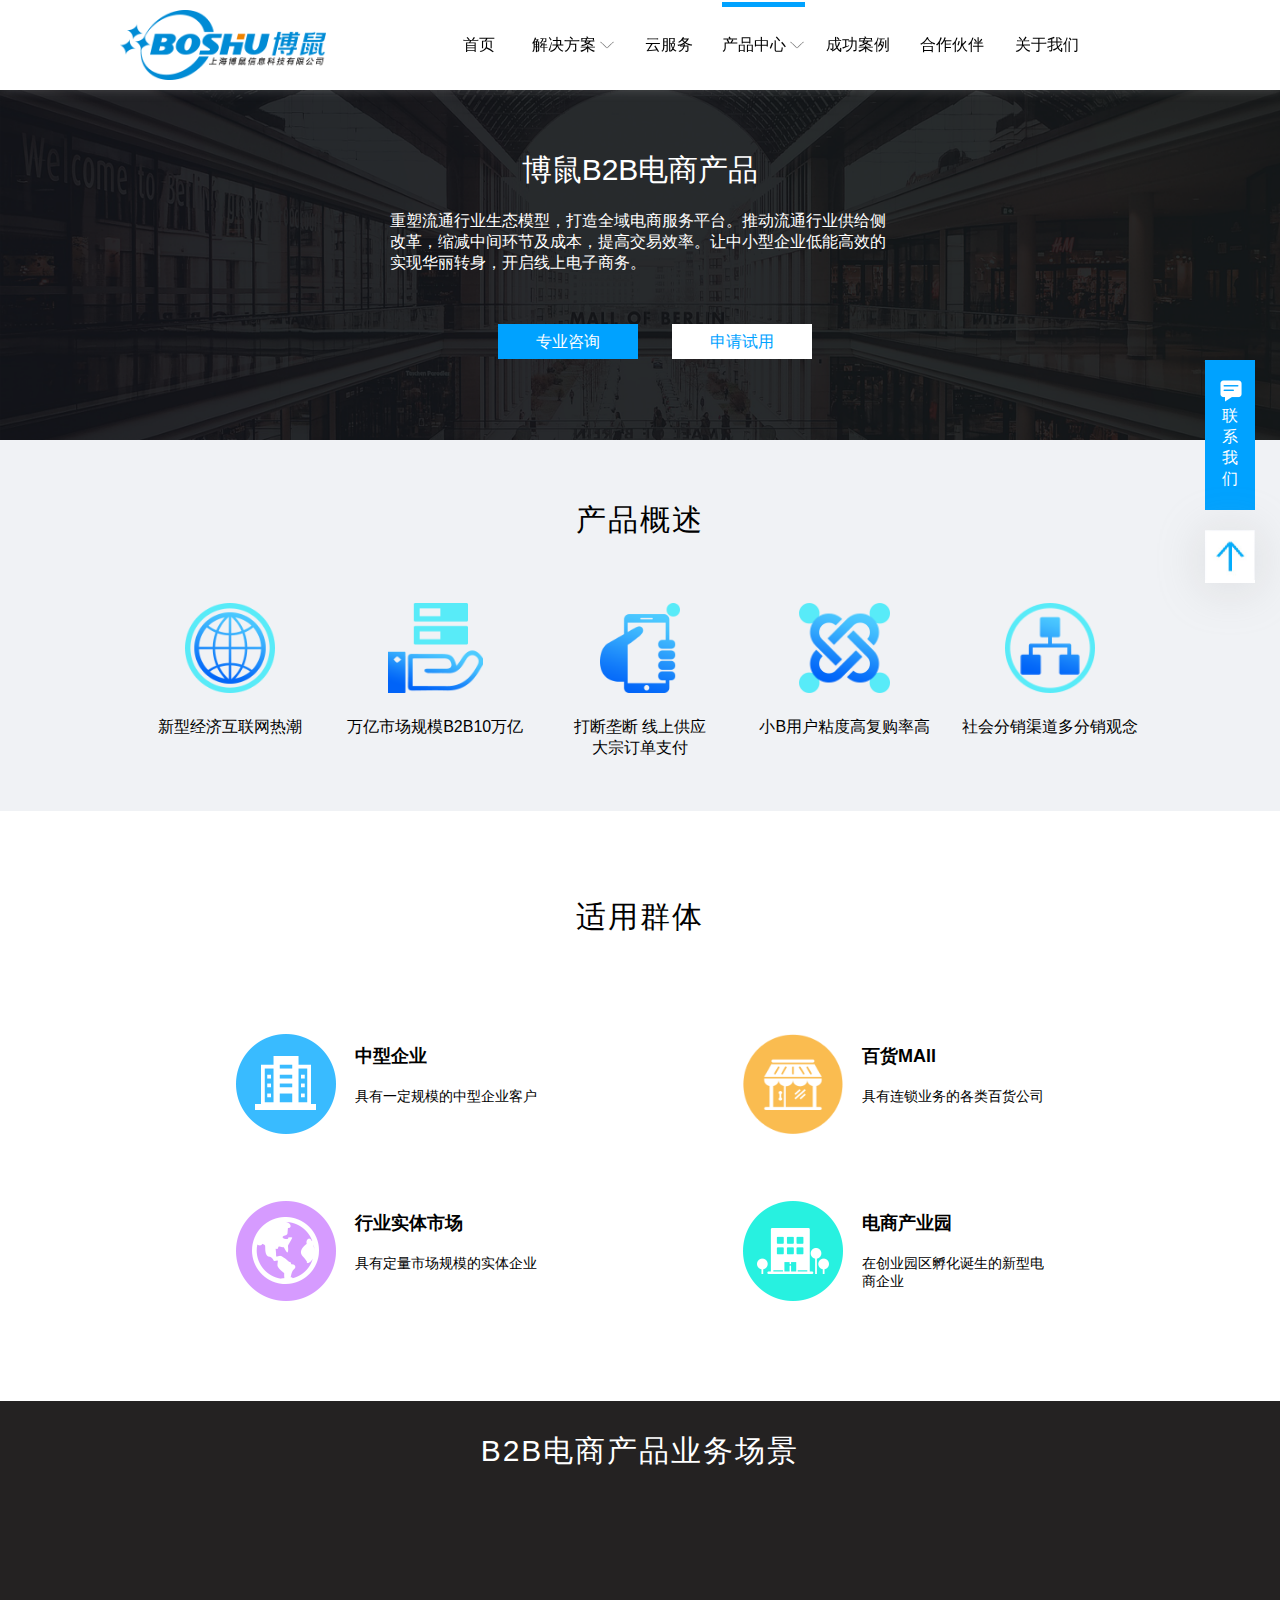
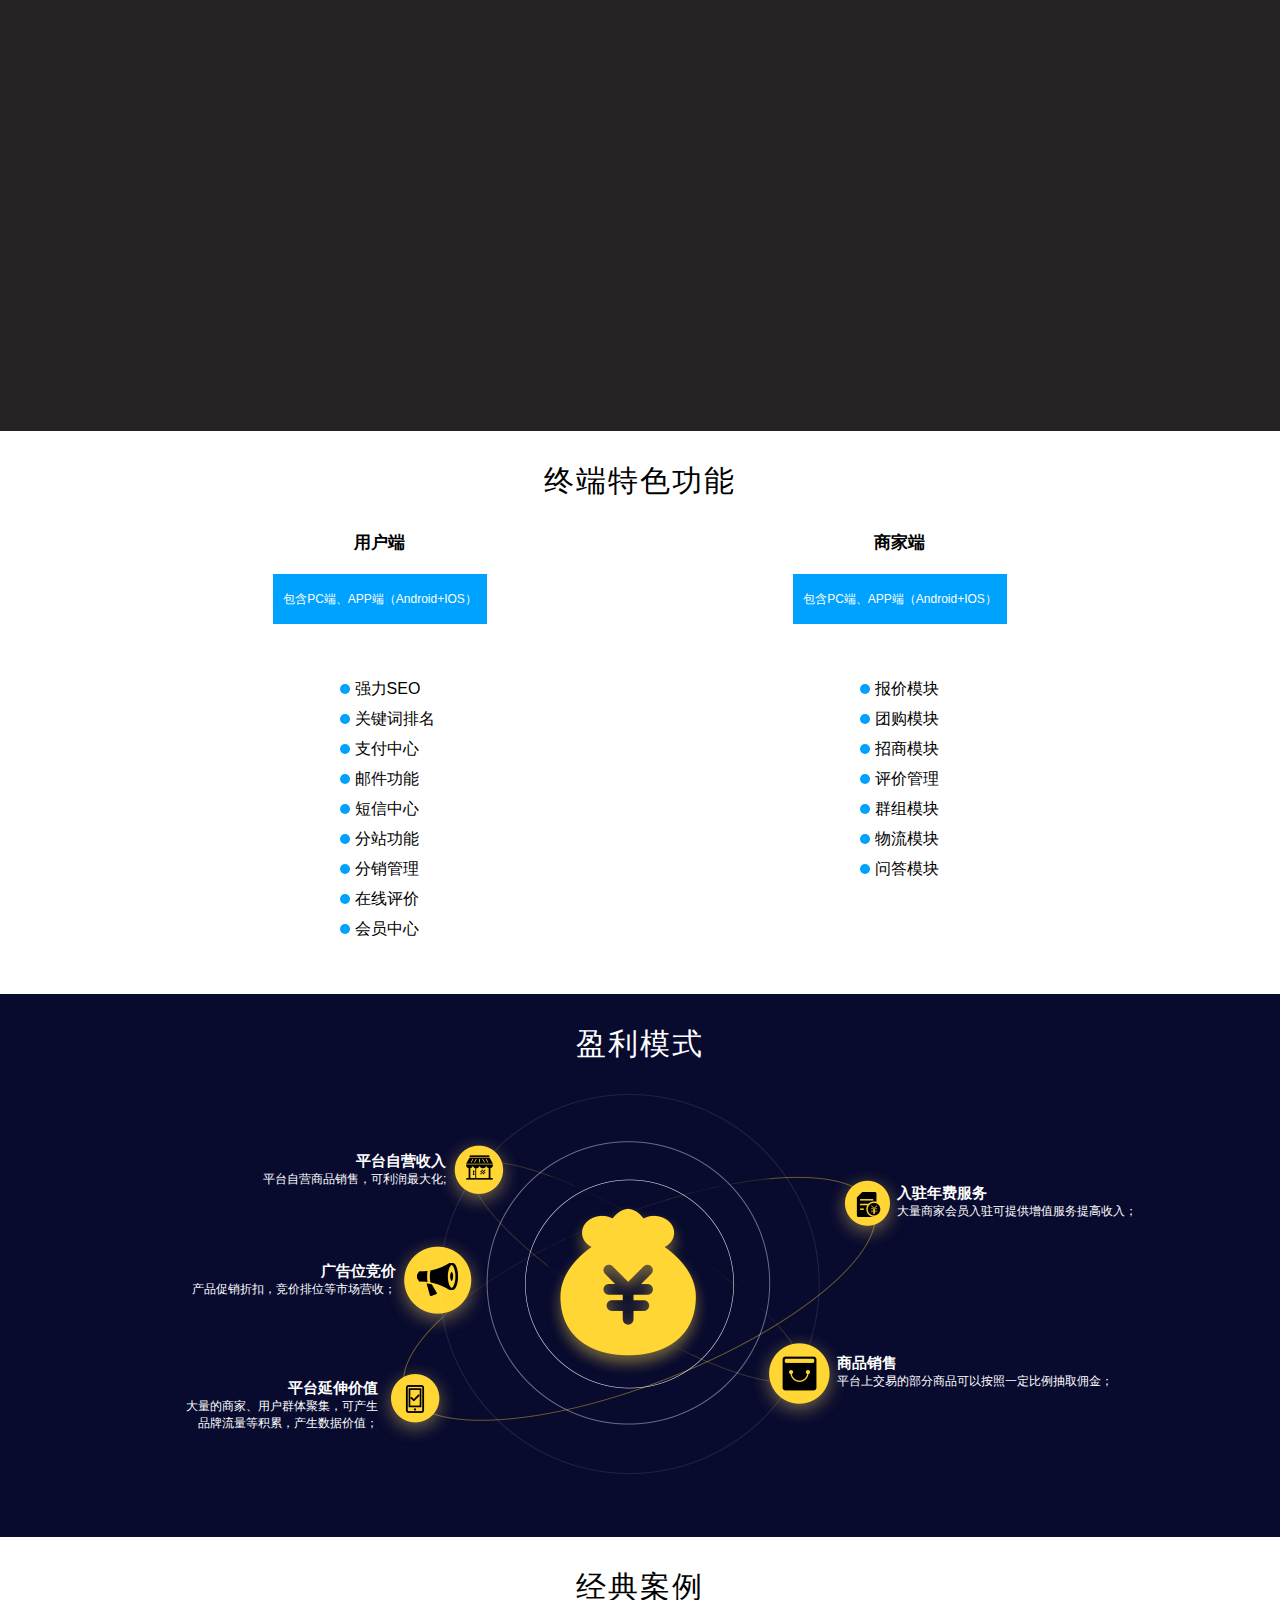
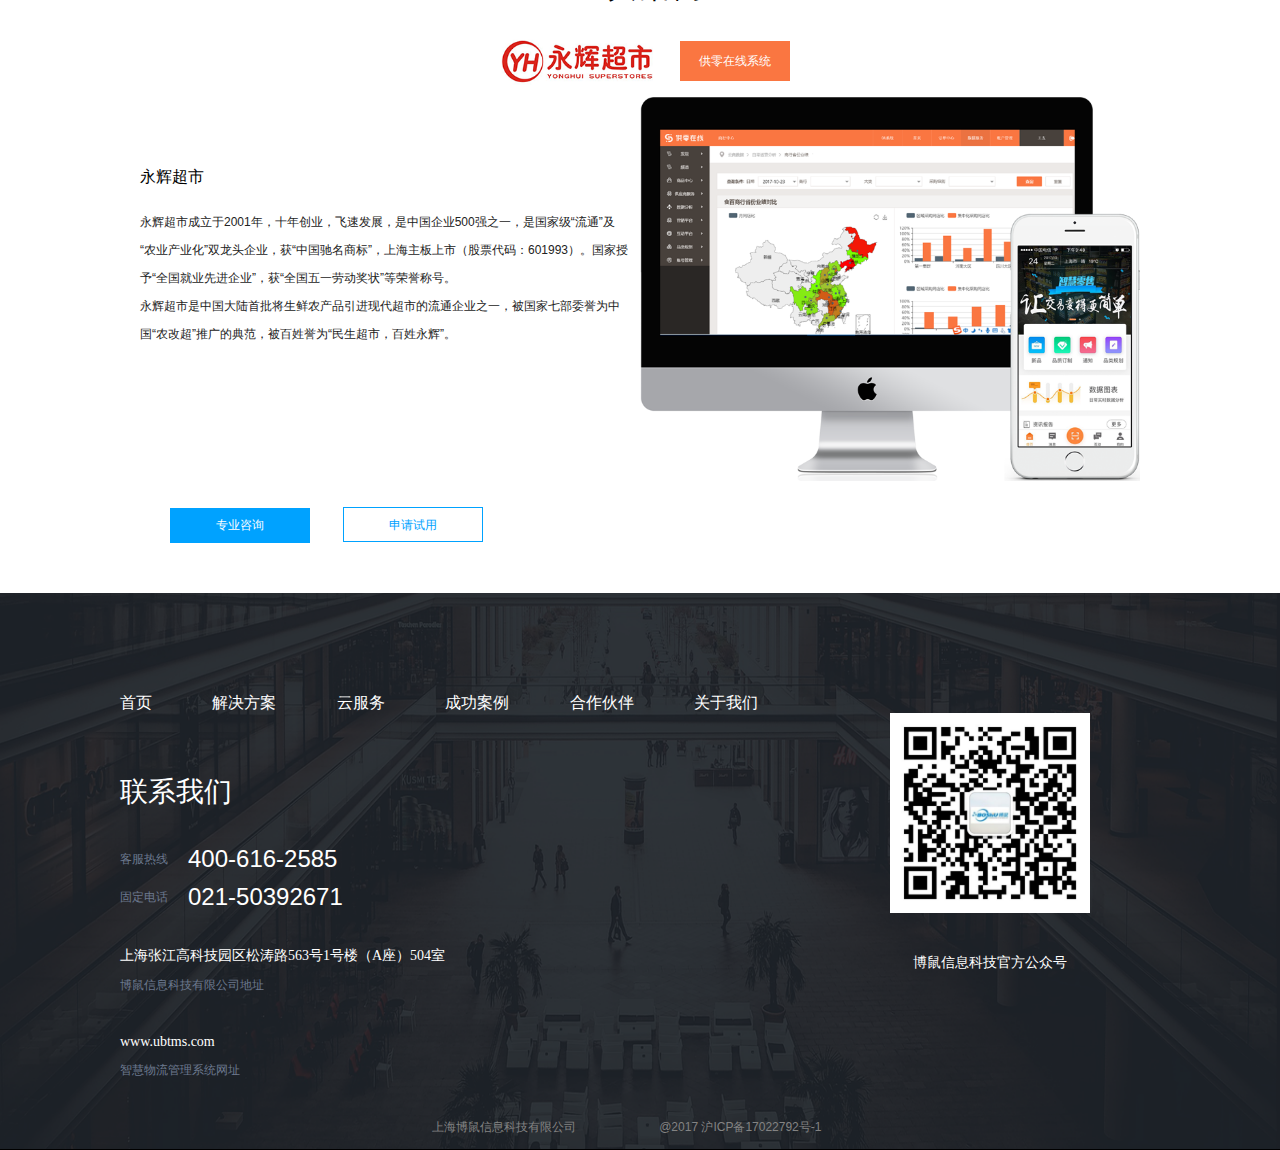
<file: b2bprodect.html>
<!DOCTYPE html>
<html lang="en">
<head>
    <meta charset="UTF-8">
    <meta name="viewport" content="width=device-width, initial-scale=1.0">
    <meta http-equiv="X-UA-Compatible" content="ie=edge">
    <title>B2B产品</title>
	<link rel="shortcut icon" href="./img/ioclogo.png">
    <link rel="stylesheet" href="./css/base.css">
    <link rel="stylesheet" href="./global/animate.css">
    <link rel="stylesheet" href="./global/global.css">
    <link rel="stylesheet" href="./global/heardtop.css">
    <link rel="stylesheet" href="./css/b2bprodect.css">
    <link rel="stylesheet" href="./css/mobile/min-b2bprodect.css">
    <link rel="stylesheet" href="./global/p-mb.css">
</head>
<body>
    <div id="pc-box">
        <nav class="heart-top">
            <div class="center">
                <div class="logo">
                    <img src="./img/mark.png" alt=""/>
                </div>
                <ul class="nav">
                    <li class="shouye"><span>首页</span></li>
                    <li class="solve">
                        <span id="ds-case">解决方案<img src="./img/down.png"></span>
                        <div id="productlist" class="list">
                            <p id="dsju-case"><span>电商解决方案<img src="./img/e-cmmerce/right-2.png" alt=""></span></p>
                            <p id="ypt-case"><span>云平台解决方案<img src="./img/e-cmmerce/right-2.png" alt=""></span></p>
                            <p id="gyl-case"><span>供应链解决方案<img src="./img/e-cmmerce/right-2.png" alt=""></span></p>
                        </div>
                    </li>
                    <li class="cloud-service"><span>云服务</span></li>
                    <li id="pageone" class="product actives">
                        <span>产品中心<img src="./img/down.png"></span>
                        <div id="productlist" class="list">
                            <p id="p-b2b2c">
                                <span>B2B2C<img src="./img/e-cmmerce/right-2.png" alt=""></span>
                            </p>
                            <p id="p-b2b">
                                <span>B2B<img src="./img/e-cmmerce/right-2.png" alt=""></span> 
                            </p>
                            <p id="p-b2c">
                                <span>B2C<img src="./img/e-cmmerce/right-2.png" alt=""></span>
                            </p>
                            <p id="cpzx"><span>OMS<img src="./img/e-cmmerce/right-2.png" alt=""></span></p>
                            <p id="p-tms"><span>TMS<img src="./img/e-cmmerce/right-2.png" alt=""></span></p>
                        </div>
                    </li>
                    <li class="s-case"><span>成功案例</span></li>
                    <li class="partner"><span>合作伙伴</span></li>
                    <li class="about-us"><span>关于我们</span></li>
                </ul>
            </div>
        </nav>
        <div class="bottom-content">
            <div id="fonts" class="fonts" >
                <div class="font-name">
                    <p class="tms">博鼠B2B电商产品</p>
                    <p class="pingtai">重塑流通行业生态模型，打造全域电商服务平台。推动流通行业供给侧改革，缩减中间环节及成本，提高交易效率。让中小型企业低能高效的实现华丽转身，开启线上电子商务。</p>
                    <div class="btn1"><a target="_blank" href="http://wpa.qq.com/msgrd?v=3&uin=2148321318&site=qq&menu=yes">专业咨询</a></div>
                    <div class="btn2">申请试用</div>
                </div>
            </div>
            <!-- prodect -->
            <div class="product-concept">
                <h1>产品概述</h1>
                <div class="icon-5">
                    <div><img src="./img/b2bprodect/zhu1.png" alt=""><br/>新型经济互联网热潮</div>
                    <div><img src="./img/b2bprodect/zhu4.png" alt=""><br/>万亿市场规模B2B10万亿</div>
                    <div><img src="./img/b2bprodect/zhu2.png" alt=""><br/>打断垄断 线上供应<br/>大宗订单支付</div>
                    <div><img src="./img/prodectcenter/zhu25.png" alt=""><br/>小B用户粘度高复购率高</div>
                    <div><img src="./img/prodectcenter/zhu26.png" alt=""><br/>社会分销渠道多分销观念</div>
                </div>
            </div>
            <!-- +++++++++++++++++++++++++++++++++++++++ -->
            <div class="fit-group">
                <h1>适用群体</h1>
                <div class="middle">
                    <div class="icon-2">
                        <div class="icon-left">
                            <img src="./img/prodectcenter/zhu22.png" alt="">
                            <div>
                                <p>中型企业</p>
                                <p>具有一定规模的中型企业客户</p>
                            </div>
                        </div>
                        <div class="icon-right"><img src="./img/prodectcenter/zu21.png" alt="">
                            <div>
                                <p>百货MAll</p>
                                <p>具有连锁业务的各类百货公司</p>
                            </div>
                        </div>
                    </div>
                    <div class="icon-2">
                        <div class="icon-left"><img src="./img/prodectcenter/zhu21.png" alt="">
                            <div>
                                <p>行业实体市场</p>
                                <p>具有定量市场规模的实体企业</p>
                            </div>
                        </div>
                        <div class="icon-right"><img src="./img/prodectcenter/zhu20.png" alt="">
                            <div>
                                <p>电商产业园</p>
                                <p>在创业园区孵化诞生的新型电商企业</p>
                            </div>
                        </div>
                    </div>
                </div>
            </div>
            <!-- ++++++++++++++++++++++++ -->
            <div class="business-setting">
                <h1>B2B电商产品业务场景</h1>
                <div class="flow-bg"></div>
            </div>
            <!-- +++++++++++++++++++++++++++ -->
            <div class="terminal-feature">
                <h1>终端特色功能</h1>
                <ul>
                    <li>
                        <h2>用户端</h2> 
                        <div class="user-b">包含PC端、APP端（Android+IOS）</div>
                        <p><span></span>强力SEO</p>
                        <p style="position:relative; left:8px;"><span></span>关键词排名</p>
                        <p><span></span>支付中心</p>
                        <p><span></span>邮件功能</p>
                        <p><span></span>短信中心</p>
                        <p><span></span>分站功能</p>
                        <p><span></span>分销管理</p>
                        <p><span></span>在线评价</p>
                        <p><span></span>会员中心</p>
                    </li>
                    <li>
                        <h2>商家端</h2>
                        <div class="user-b">包含PC端、APP端（Android+IOS）</div>
                        <p><span></span>报价模块</p>
                        <p><span></span>团购模块</p>
                        <p><span></span>招商模块</p>
                        <p><span></span>评价管理</p>
                        <p><span></span>群组模块</p>
                        <p><span></span>物流模块</p>
                        <p><span></span>问答模块</p>
                    </li>
                </ul>
            </div>
            <!-- +++++++++++++++++++++++++ -->
            <div class="profit-model">
                <h1>盈利模式</h1>
                <div class="model-l">
                    <div class="l-1">
                        <h2>平台自营收入</h2>
                        <p>平台自营商品销售，可利润最大化;</p>
                    </div>
                    <div class="l-2">
                        <h2>广告位竞价</h2>
                        <p>产品促销折扣，竞价排位等市场营收；</p>
                    </div>
                    <div class="l-3">
                        <h2>平台延伸价值</h2>
                        <p style="width: 2rem;">大量的商家、用户群体聚集，可产生品牌流量等积累，产生数据价值；</p>
                    </div>
                    <img src="./img/b2bprodect/yingli.png" alt="">
                    <div class="l-4">
                        <h2>入驻年费服务</h2>
                        <p>大量商家会员入驻可提供增值服务提高收入；</p>
                    </div>
                    <div class="l-5">
                        <h2>商品销售</h2>
                        <p>平台上交易的部分商品可以按照一定比例抽取佣金；</p>
                    </div>
                </div>
            </div>
            <!-- ++++++++++++++++++++++++++ -->
            <div class="classic-case">
                <h1>经典案例</h1>
                <div class="case-o"><img src="./img/b2bprodect/zhu17.png" alt=""><span>供零在线系统</span></div>
                <div class="case-w">
                    <div class="case-left">
                        <h2>永辉超市</h2>
                        <p>永辉超市成立于2001年，十年创业，飞速发展，是中国企业500强之一，是国家级“流通”及“农业产业化”双龙头企业，获“中国驰名商标”，上海主板上市（股票代码：601993）。国家授予“全国就业先进企业”，获“全国五一劳动奖状”等荣誉称号。<br/>永辉超市是中国大陆首批将生鲜农产品引进现代超市的流通企业之一，被国家七部委誉为中国“农改超”推广的典范，被百姓誉为“民生超市，百姓永辉”。</p>
                    </div>
                    <div class="case-right">
                        <img src="./img/b2bprodect/case-yh.png" alt="">
                    </div>
                </div>
                <div class="btn">
                    <div class="btn1"><a target="_blank" href="http://wpa.qq.com/msgrd?v=3&uin=2148321318&site=qq&menu=yes">专业咨询</a></div>
                    <div class="btn2">申请试用</div>
                </div>
            </div>
            <!-- ++++++++++++++++++++++++++++++++++++++++++++++++++ -->
            <div class="part-5">
				<div class="content-5">
					<div class="message">
						<ul>
							<li><a href="index.html">首页</a></li>
							<li><a href="e-commerce.html">解决方案</a></li>
							<li><a href="cloud-service.html">云服务</a></li>
							<li><a href="successful-case.html">成功案例</a></li>
							<li><a href="partner.html">合作伙伴</a></li>
							<li><a href="about-us.html">关于我们</a></li>
						</ul>
						<p>联系我们</p>
						<p class="telephone">客服热线<span>400-616-2585</span></p>
						<p class="telephone">固定电话<span>021-50392671</span></p>
						<p>上海张江高科技园区松涛路563号1号楼（A座）504室</p>
						<p>博鼠信息科技有限公司地址</p>
						<p><a style="color:#fff" target="_Blank" href="http://www.ubtms.com">www.ubtms.com</a></p>
						<p>智慧物流管理系统网址</p>
					</div>
					<div class="address">
						<div class="address-1">
							<img src="./img/QR-Code.png">
							<p>博鼠信息科技官方公众号</p>
						</div>
					</div>
					<div class="footer">
						<p>上海博鼠信息科技有限公司</p>
						<p>@2017 沪ICP备17022792号-1</p>
					</div>
				</div>
			</div>
        </div>
        <div class="back-top">
            <div class="msg-our">
                <img src="./img/consult.png" alt="">
                联系我们
            </div>
            <div class="up-top">
                <img src="./img/up.jpg" alt="">
            </div>
            <div class="contact-us">
                <p>在线咨询 <img class="x-out" src="./img/x-out.png" alt=""></p>
                <div class="oxc_qq"><img src="./img/qq.png" alt="">
                    <a style="color:#888" target="_blank" href="http://wpa.qq.com/msgrd?v=3&uin=2148321318&site=qq&menu=yes">2148321318</a>
                </div>
                <div class="olx_tel">
                    <div><img src="./img/tel.png" alt="">联系电话</div>
                    <p>400-616-2585</p>
                </div>
            </div>
        </div>
    </div>
    <div id="mb-box">
        <nav class="min-heart" style="position: fixed;">
            <div class="logo">
                <img src="./img/mark.png" alt=""/>
            </div>
            <div class="mune">
                <img src="./img/menu.png" alt="">
            </div>
            <ul class="nav-list">
                <li id="pageone" class="shouye actives"><span>首页</span></li>
                <li class="mb-solve"><span id="min-ds-case">解决方案<img src="./img/down.png"></span>
                    <div class="mb-list so-list">
                        <p id="mb-dsju-case"><span>电商解决方案</span></p>
                        <p id="mb-ypt-case"><span>云平台解决方案</span></p>
                        <p id="mb-gyl-case"><span>供应链解决方案</span></p>
                    </div>
                </li>
                <li class="cloud-service"><span>云服务</span></li>
                <li class="mb-product"><span>产品中心<img src="./img/down.png"></span>   
                    <div class="mb-list pr-list">
                        <p id="mb-p-b2b2c"><span>B2B2C</span></p>
                        <p id="mb-p-b2b"><span>B2B</span></p>
                        <p id="mb-p-b2c"><span>B2C</span></p>
                        <p id="mb-cpzx"><span>OMS</span></p>
                        <p id="mb-p-tms"><span>TMS</span></p>
                    </div>
                </li>
                <li class="s-case"><span>成功案例</span></li>
                <li class="partner"><span>合作伙伴</span></li>
                <li class="about-us"><span>关于我们</span></li>
            </ul>
        </nav>
        <div class="bottom-content-mb">
            <div id="fonts" class="fonts-mb" >
                <div class="font-name-mb">
                    <p class="tms-mb title-h1">博鼠B2B电商产品</p>
                    <p class="pingtai-mb">重塑流通行业生态模型，打造全域电商服务平台。推动流通行业供给侧改革，缩减中间环节及成本，提高交易效率。让中小型企业低能高效的实现华丽转身，开启线上电子商务。</p>
                    <div class="btn1-mb"><a target="_blank" href="http://wpa.qq.com/msgrd?v=3&uin=2148321318&site=qq&menu=yes">专业咨询</a></div>
                    <div class="btn2-mb">申请试用</div>
                </div>
            </div>
            <!-- prodect -->
            <div class="product-concept-mb">
                <h1>产品概述</h1>
                <div class="icon-5-mb icon-5-mb-1">
                    <div><img src="./img/b2bprodect/zhu1.png" alt=""><br/>新型经济互联网热潮</div>
                    <div><img src="./img/b2bprodect/zhu4.png" alt=""><br/>万亿市场规模B2B10万亿</div>
                </div>
                <div class="icon-5-mb">
                    <div><img src="./img/b2bprodect/zhu2.png" alt=""><br/>打断垄断 线上供应<br/>大宗订单支付</div>
                    <div><img src="./img/prodectcenter/zhu25.png" alt=""><br/>小B用户粘度高复购率高</div>
                </div>
                <div class="icon-5-mb">
                    <div><img src="./img/prodectcenter/zhu26.png" alt=""><br/>社会分销渠道多分销观念</div>
                    <div></div>
                </div>
            </div>
            <!-- +++++++++++++++++++++++++++++++++++++++ -->
            <div class="fit-group-mb">
                <h2>适用群体</h2>
                <div class="middle">
                    <ul class="icon-2-mb">
                        <li>
                            <img src="./img/prodectcenter/zhu22.png" alt="">
                            <p>中型企业</p>
                            <p>具有一定规模的中型企业客户</p>
                        </li>
                        <li>
                            <img src="./img/prodectcenter/zu21.png" alt="">
                            <p>百货MAll</p>
                            <p>具有连锁业务的各类百货公司</p>
                        </li>
                    </ul>
                    <ul class="icon-2-mb">
                        <li>
                        
                            <img src="./img/prodectcenter/zhu21.png" alt="">
                            <p>行业实体市场</p>
                            <p>具有定量市场规模的实体企业</p>
                        </li>
                        <li>
                            <img src="./img/prodectcenter/zhu20.png" alt="">
                            <p>电商产业园</p>
                            <p>在创业园区孵化诞生的新型电商企业</p>
                        </li>
                    </ul>
                </div>
            </div>
            <!-- ++++++++++++++++++++++++ -->
            <div class="business-setting-mb">
                <h1>B2B电商产品业务场景</h1>
                <div class="flow-bg-mb">
                    <img src="./img/prodectcenter/zhu36.png" alt="" />
                </div>
            </div>
            <!-- +++++++++++++++++++++++++++ -->
            <div class="terminal-feature-mb">
                <h1>终端特色功能</h1>
                <ul>
                    <li>
                        <h2>用户端</h2> 
                        <div class="user-b-mb">包含PC端、APP端（Android+IOS）</div>
                        <p><span></span>强力SEO</p>
                        <p style="position:relative; left:8px;"><span></span>关键词排名</p>
                        <p><span></span>支付中心</p>
                        <p><span></span>邮件功能</p>
                        <p><span></span>短信中心</p>
                        <p><span></span>分站功能</p>
                        <p><span></span>分销管理</p>
                        <p><span></span>在线评价</p>
                        <p><span></span>会员中心</p>
                    </li>
                    <li>
                        <h2 class="terminal-feature-2-mb">商家端</h2>
                        <div class="user-b-mb">包含PC端、APP端（Android+IOS）</div>
                        <p><span></span>报价模块</p>
                        <p><span></span>团购模块</p>
                        <p><span></span>招商模块</p>
                        <p><span></span>评价管理</p>
                        <p><span></span>群组模块</p>
                        <p><span></span>物流模块</p>
                        <p><span></span>问答模块</p>
                    </li>
                </ul>
            </div>
            <!-- +++++++++++++++++++++++++ -->
            <div class="profit-model-mb">
                <h1>盈利模式</h1>
                <img src="./img/b2bprodect/B2B.png" alt="">
            </div>
            <!-- ++++++++++++++++++++++++++ -->
            <div class="classic-case-mb">
                <h1>经典案例</h1>
                <div class="case-o-mb"><img src="./img/b2bprodect/zhu17.png" alt=""><span>供零在线系统</span></div>
                <div class="case-w-mb">
                    <div class="case-right-mb">
                        <img src="./img/b2bprodect/case-yh.png" alt="">
                    </div>
                    <div class="case-left-mb">
                        <h2>永辉超市</h2>
                        <p>永辉超市成立于2001年，十年创业，飞速发展，是中国企业500强之一，是国家级“流通”及“农业产业化”双龙头企业，获“中国驰名商标”，上海主板上市（股票代码：601993）。国家授予“全国就业先进企业”，获“全国五一劳动奖状”等荣誉称号。<br/>永辉超市是中国大陆首批将生鲜农产品引进现代超市的流通企业之一，被国家七部委誉为中国“农改超”推广的典范，被百姓誉为“民生超市，百姓永辉”。</p>
                    </div>
                </div>
                <div class="btn-mb">
                    <div class="btn1-mb"><a target="_blank" href="http://wpa.qq.com/msgrd?v=3&uin=2148321318&site=qq&menu=yes">专业咨询</a></div>
                    <div class="btn2-mb" style="margin-right: 0;">申请试用</div>
                </div>
            </div>
            <!-- +++++++++++++++ -->
            <div class="md-address">
                <div class="mb-1">
                    <p>客服热线: 400-616-2585</p>
                    <p>固定电话: 021-50392671</p>
                    <p>公司地址: 上海张江高科技园区松涛路563号1号楼（A座）504室</p>
                    <p>智慧物流管理系统网址: www.ubtms.com</p>
                </div>
                <div class="erpic">
                    <img src="./img/QR-Code.png">
                    <p>博鼠信息科技官方公众号</p>
                </div>
                <div class="mp-2">
                    <p>上海博鼠信息科技有限公司</p>
                    <p>@2017 沪ICP备17022792号-1</p>
                </div>
            </div>
        </div>
    </div>
</body>
<script src="./global/jquery-1.10.2.min.js"></script>
<script src="./js/index.js"></script>
<script>
    $.fn.extend({
        animateCss: function (animationName,one) {
            var animationEnd = 'webkitAnimationEnd mozAnimationEnd MSAnimationEnd oanimationend animationend';
            $(this).addClass('animated ' + animationName)
            .one(animationEnd, function() {
                // $(this).removeClass('animated ' + animationName);
            });
        }
    });
    $('.flow-bg').css({'visibility':"hidden"})
    $(window).scroll(function(){
        var top = $(document).scrollTop()
        if(top>=100){
            $('.heart-top').addClass('header-mini')
        }else{
            $('.heart-top').removeClass('header-mini')
        }
        if(top>=800){
             $('.flow-bg').css({"visibility":'visible'}).animateCss('fadeInRight')
        }
    })
</script>
</html>
</file>
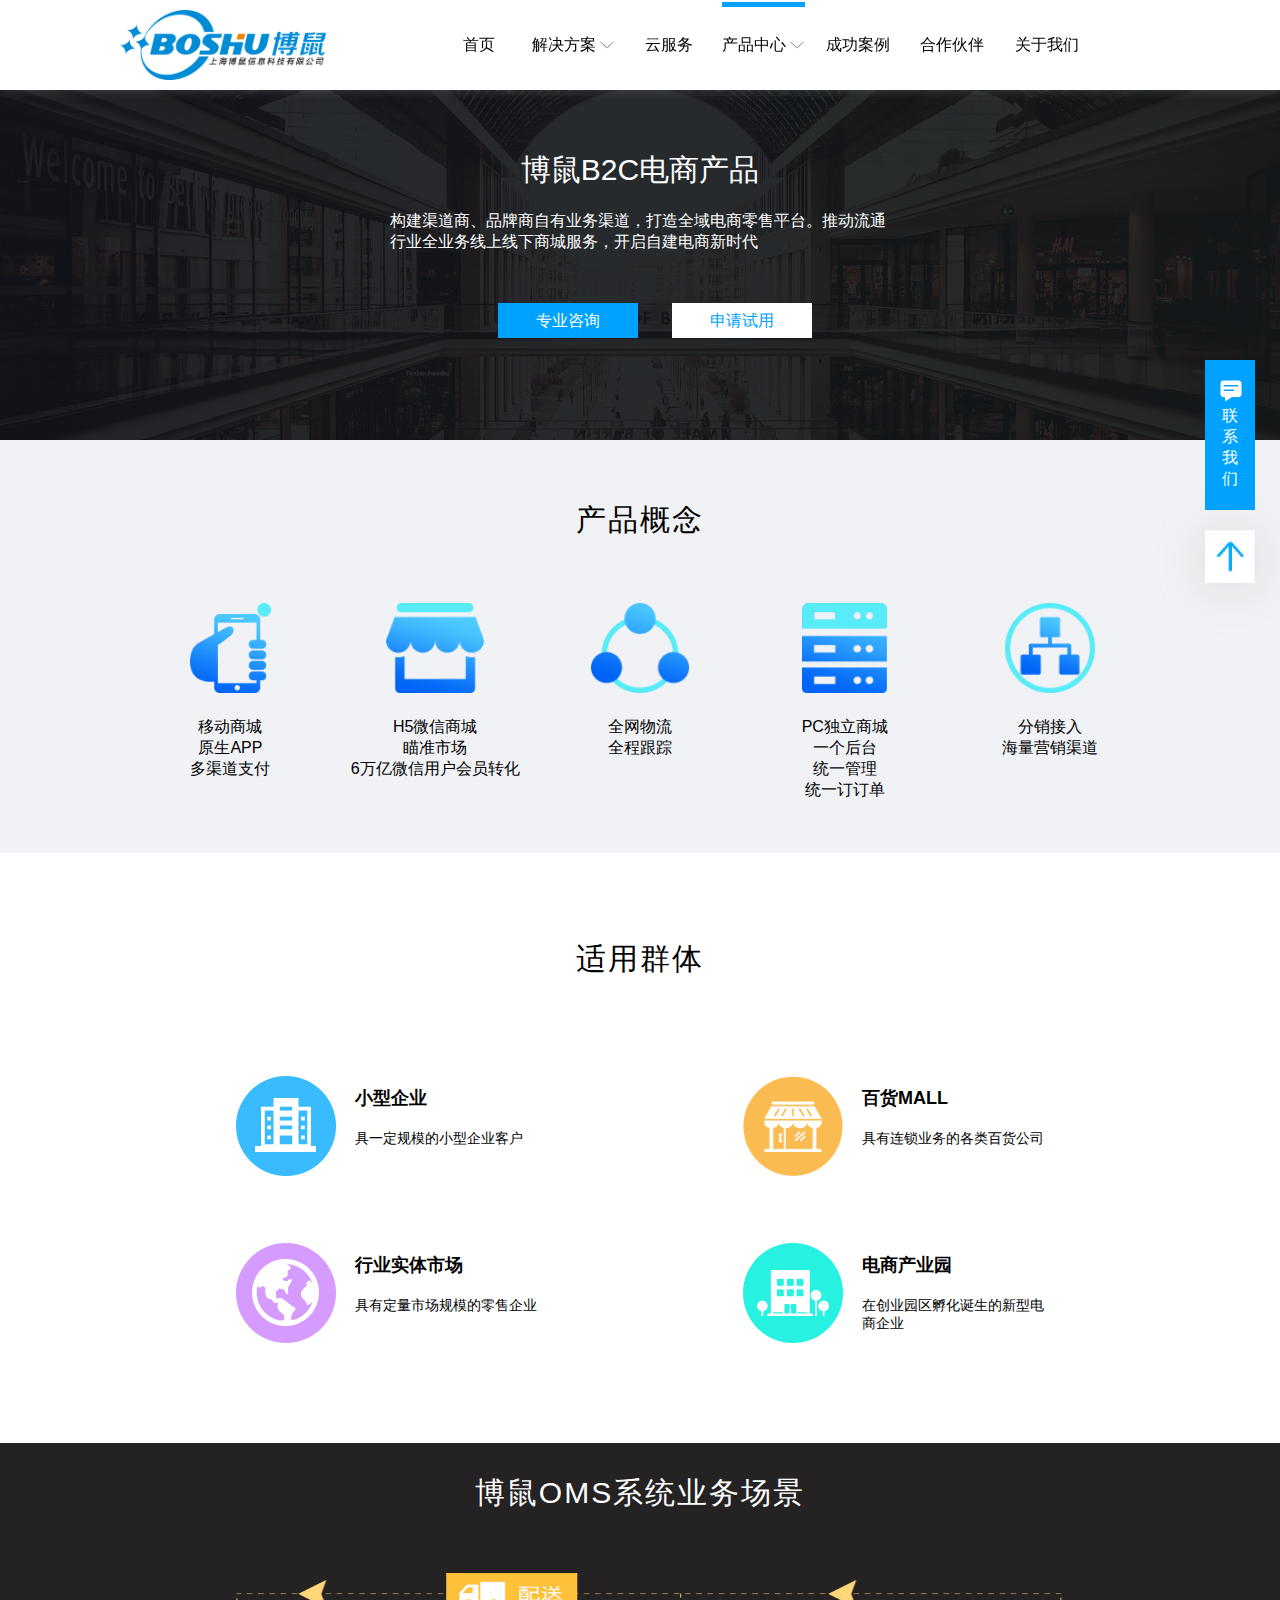
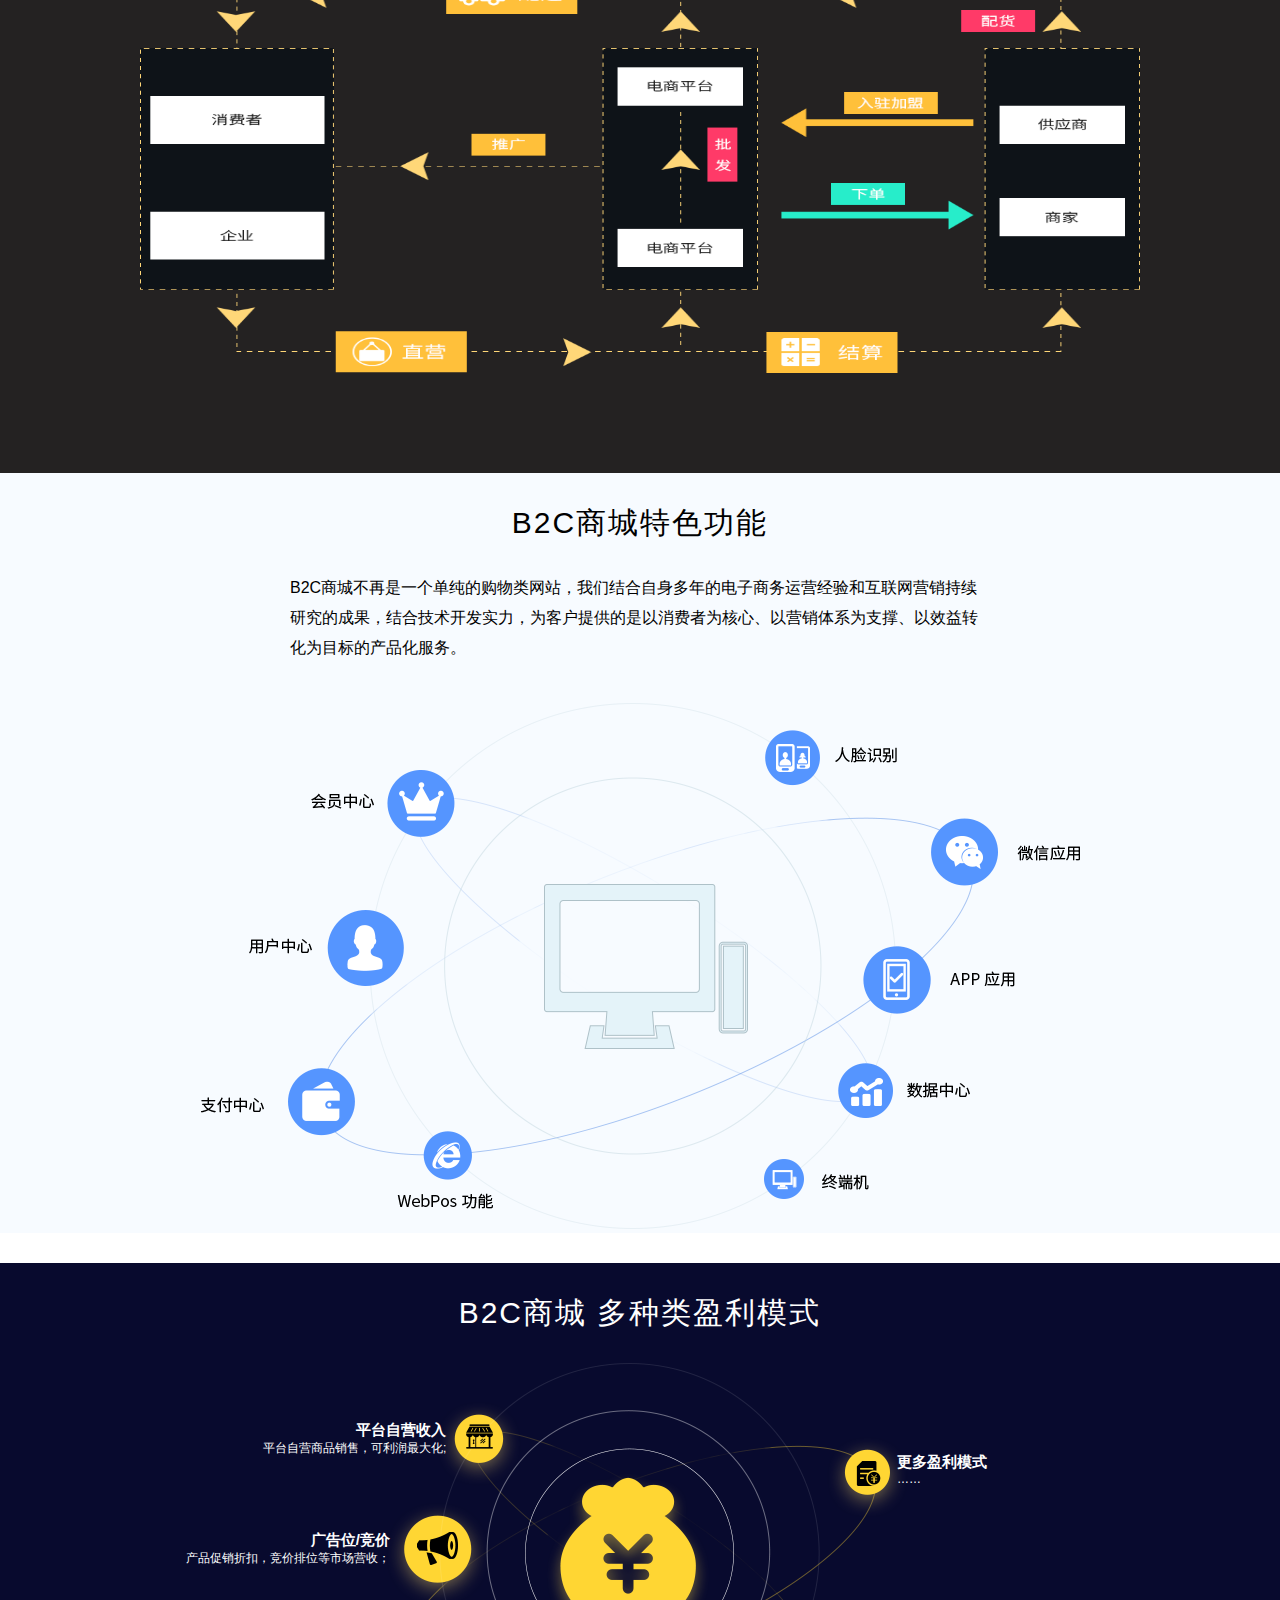
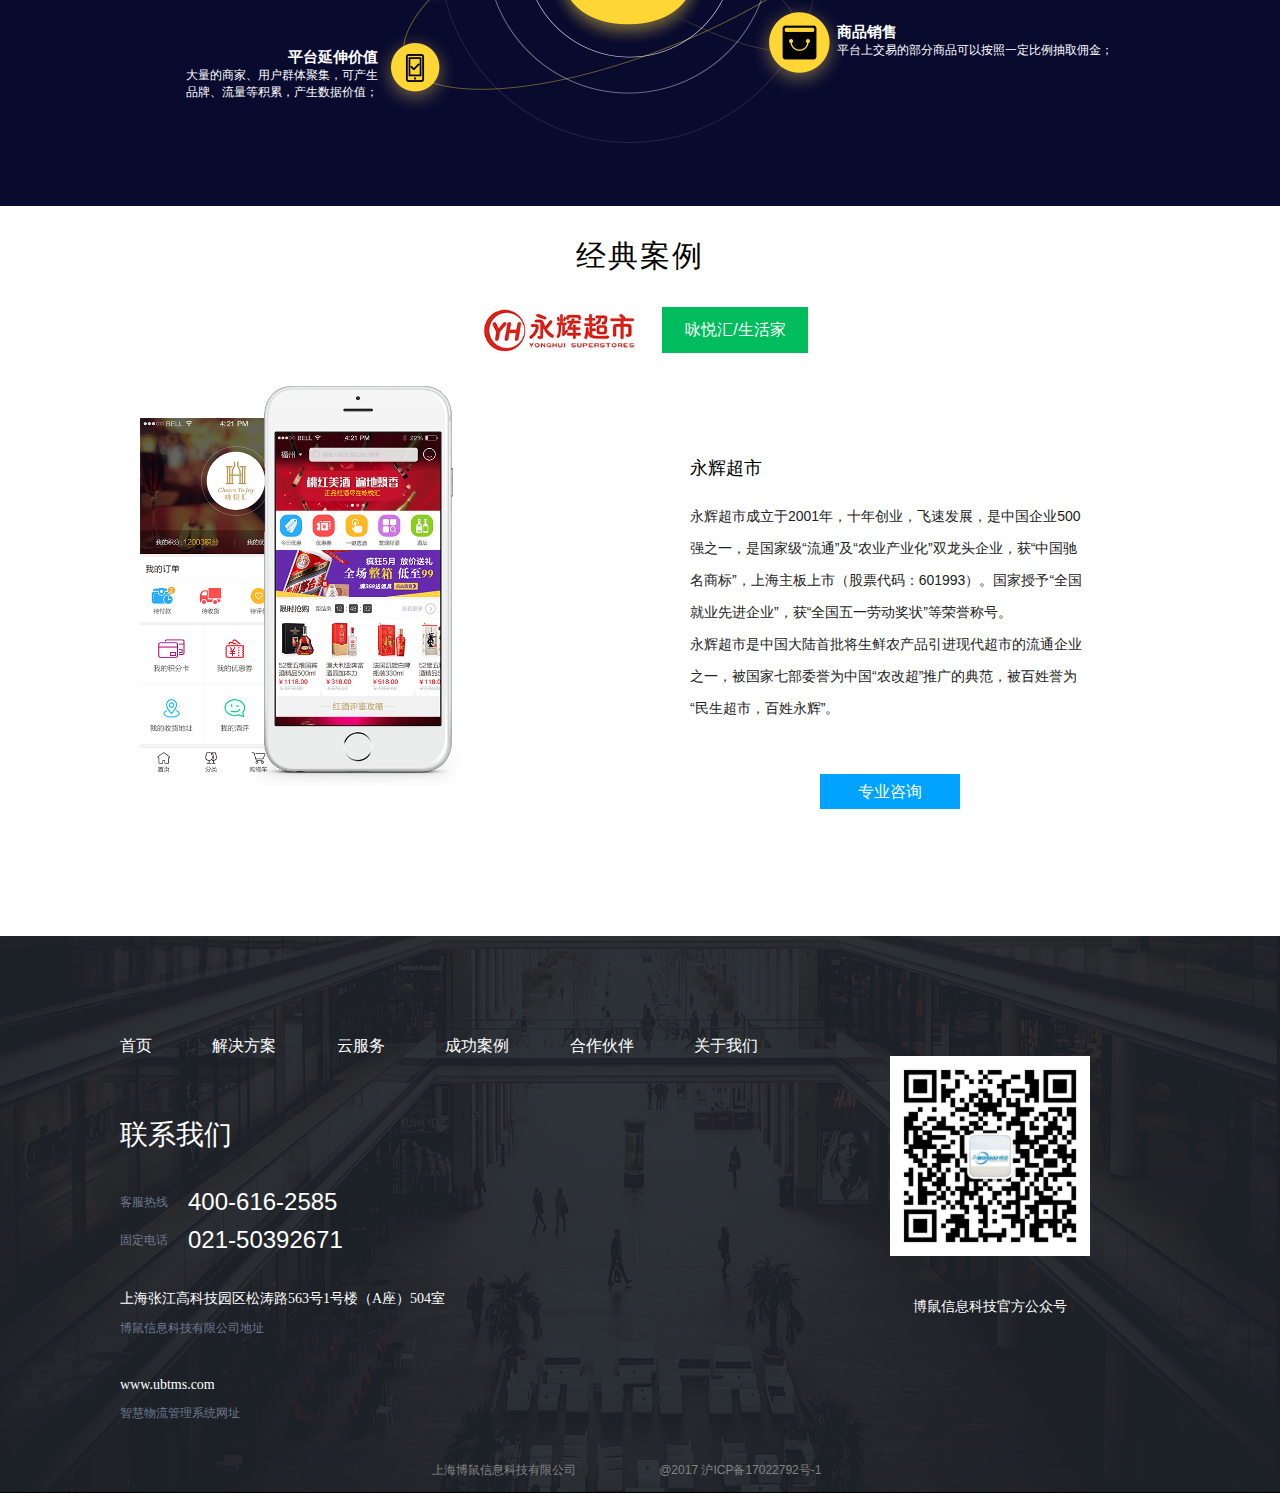
<file: b2cprd.html>
<!DOCTYPE html>
<html lang="en">
<head>
    <meta charset="UTF-8">
    <meta name="viewport" content="width=device-width, initial-scale=1.0">
    <meta http-equiv="X-UA-Compatible" content="ie=edge">
    <title>B2C产品</title>
	<link rel="shortcut icon" href="./img/ioclogo.png">
    <link rel="stylesheet" href="./css/base.css">
    <link rel="stylesheet" href="./global/animate.css">
    <link rel="stylesheet" href="./global/heardtop.css">
    <link rel="stylesheet" href="./global/global.css">
    <link rel="stylesheet" href="./css/b2cprd.css">
    <link rel="stylesheet" href="./css/mobile/min-b2cprd.css">
    <link rel="stylesheet" href="./global/p-mb.css">
</head>
<body>
    <div id="pc-box">
        <nav class="heart-top">
            <div class="center">
                <div class="logo">
                    <img src="./img/mark.png" alt=""/>
                </div>
                <ul class="nav">
                    <li class="shouye"><span>首页</span></li>
                    <li class="solve">
                        <span id="ds-case">解决方案<img src="./img/down.png"></span>
                        <div id="productlist" class="list">
                            <p id="dsju-case"><span>电商解决方案<img src="./img/e-cmmerce/right-2.png" alt=""></span></p>
                            <p id="ypt-case"><span>云平台解决方案<img src="./img/e-cmmerce/right-2.png" alt=""></span></p>
                            <p id="gyl-case"><span>供应链解决方案<img src="./img/e-cmmerce/right-2.png" alt=""></span></p>
                        </div>
                    </li>
                    <li class="cloud-service"><span>云服务</span></li>
                    <li id="pageone" class="product actives">
                        <span>产品中心<img src="./img/down.png"></span>
                        <div id="productlist" class="list">
                            <p id="p-b2b2c">
                                <span>B2B2C<img src="./img/e-cmmerce/right-2.png" alt=""></span>
                            </p>
                            <p id="p-b2b">
                                <span>B2B<img src="./img/e-cmmerce/right-2.png" alt=""></span> 
                            </p>
                            <p id="p-b2c">
                                <span>B2C<img src="./img/e-cmmerce/right-2.png" alt=""></span>
                            </p>
                            <p id="cpzx"><span>OMS<img src="./img/e-cmmerce/right-2.png" alt=""></span></p>
                            <p id="p-tms"><span>TMS<img src="./img/e-cmmerce/right-2.png" alt=""></span></p>
                        </div>
                    </li>
                    <li class="s-case"><span>成功案例</span></li>
                    <li class="partner"><span>合作伙伴</span></li>
                    <li class="about-us"><span>关于我们</span></li>
                </ul>
            </div>
        </nav>
        <div class="bottom-content ">
            <div id="fonts" class="fonts" >
                <div class="font-name">
                    <p class="tms">博鼠B2C电商产品</p>
                    <p class="pingtai">构建渠道商、品牌商自有业务渠道，打造全域电商零售平台。推动流通行业全业务线上线下商城服务，开启自建电商新时代</p>
                    <div class="btn1"><a target="_blank" href="http://wpa.qq.com/msgrd?v=3&uin=2148321318&site=qq&menu=yes">专业咨询</a></div>
                    <div class="btn2">申请试用</div>
                </div>
            </div>
            <!-- prodect -->
            <div class="product-concept">
                <h1>产品概念</h1>
                <div class="icon-5">
                    <div><img src="./img/b2cmodel/zhu18.png" alt=""><p>移动商城</p><p>原生APP</p><p>多渠道支付</p></div>
                    <div><img src="./img/prodectcenter/zhu23.png" alt=""><p>H5微信商城</p><p>瞄准市场</p><p>6万亿微信用户会员转化</p></div>
                    <div><img src="./img/prodectcenter/zhu24.png" alt=""><p>全网物流</p><p>全程跟踪</p></div>
                    <div><img src="./img/b2cmodel/zhu21.png" alt=""><p>PC独立商城</p><p>一个后台</p><p>统一管理</p><p>统一订订单</p></div>
                    <div><img src="./img/prodectcenter/zhu26.png" alt=""><p>分销接入</p><p>海量营销渠道</p></div>
                </div>
            </div>
            <!--++++++++++++++++++++++++++++++++++++++++++++++-->
            <div class="fit-group">
                <h1>适用群体</h1>
                <div class="middle"> 
                    <div class="icon-2">
                        <div class="icon-left">
                            <img src="./img/prodectcenter/zhu22.png" alt="">
                            <div>
                                <p>小型企业</p>
                                <p>具一定规模的小型企业客户</p>
                            </div>
                        </div>
                        <div class="icon-right"><img src="./img/prodectcenter/zu21.png" alt="">
                            <div>
                                <p>百货MALL</p>
                                <p>具有连锁业务的各类百货公司</p>
                            </div>
                        </div>
                    </div>
                    <div class="icon-2">
                        <div class="icon-left"><img src="./img/prodectcenter/zhu21.png" alt="">
                            <div>
                                <p>行业实体市场</p>
                                <p>具有定量市场规模的零售企业</p>
                            </div>
                        </div>
                        <div class="icon-right"><img src="./img/prodectcenter/zhu20.png" alt="">
                            <div>
                                <p>电商产业园</p>
                                <p>在创业园区孵化诞生的新型电商企业</p>
                            </div>
                        </div>
                    </div>
                </div>
            </div>
            <!-- +++++++++++++++++++++++++++++++++++++++ -->
            <div class="business-setting">
                <h1>博鼠OMS系统业务场景</h1>
                <div class="flow-bg"></div>
            </div>
            <!-- +++++++++++++++++++++++++++++++++++++++ -->
            <div class="b2c-sc">
                <h1>B2C商城特色功能</h1>
                <p>
                    B2C商城不再是一个单纯的购物类网站，我们结合自身多年的电子商务运营经验和互联网营销持续研究的成果，结合技术开发实力，为客户提供的是以消费者为核心、以营销体系为支撑、以效益转化为目标的产品化服务。
                </p>
                <img src="./img/b2cmodel/b2c-sc.png" alt="">
            </div>
            <!-- +++++++++++++++++++++++++ -->
            <div class="profit-model">
                <h1>B2C商城  多种类盈利模式</h1>
                <div class="model-l">
                    <div class="l-1">
                        <h2>平台自营收入</h2>
                        <p>平台自营商品销售，可利润最大化;</p>
                    </div>
                    <div class="l-2">
                        <h2>广告位/竞价</h2>
                        <p>产品促销折扣，竞价排位等市场营收；</p>
                    </div>
                    <div class="l-3">
                        <h2>平台延伸价值</h2>
                        <p style="width: 2rem;">大量的商家、用户群体聚集，可产生品牌、流量等积累，产生数据价值；</p>
                    </div>
                    <img src="./img/b2bprodect/yingli.png" alt="">
                    <div class="l-4">
                        <h2>更多盈利模式</h2>
                        <p>……</p>
                    </div>
                    <div class="l-5">
                        <h2>商品销售</h2>
                        <p>平台上交易的部分商品可以按照一定比例抽取佣金；</p>
                    </div>
                </div>
            </div>
            <!-- ++++++++++++++++++++++++++ -->
            <div class="classic-case">
                <h1>经典案例</h1>
                <div class="case-o"><img src="./img/b2bprodect/zhu17.png" alt=""><span>咏悦汇/生活家</span></div>
                <div class="case-w">
                    <div class="case-left">
                        <img src="./img/b2cmodel/bottom.png" alt="">
                    </div>
                    <div class="case-right">
                        <h2>永辉超市</h2>
                        <p>永辉超市成立于2001年，十年创业，飞速发展，是中国企业500强之一，是国家级“流通”及“农业产业化”双龙头企业，获“中国驰名商标”，上海主板上市（股票代码：601993）。国家授予“全国就业先进企业”，获“全国五一劳动奖状”等荣誉称号。<br/>永辉超市是中国大陆首批将生鲜农产品引进现代超市的流通企业之一，被国家七部委誉为中国“农改超”推广的典范，被百姓誉为“民生超市，百姓永辉”。</p>
                        <div class="btn">
                            <div class="btn1"><a target="_blank" href="http://wpa.qq.com/msgrd?v=3&uin=2148321318&site=qq&menu=yes">专业咨询</a></div>
                        </div>
                    </div>
                </div>
            </div>
            <!-- ++++++++++++++++++++++++++++++++++++++++++++++++++ -->
            <div class="part-5">
				<div class="content-5">
					<div class="message">
						<ul>
							<li><a href="index.html">首页</a></li>
							<li><a href="e-commerce.html">解决方案</a></li>
							<li><a href="cloud-service.html">云服务</a></li>
							<li><a href="successful-case.html">成功案例</a></li>
							<li><a href="partner.html">合作伙伴</a></li>
							<li><a href="about-us.html">关于我们</a></li>
						</ul>
						<p>联系我们</p>
						<p class="telephone">客服热线<span>400-616-2585</span></p>
						<p class="telephone">固定电话<span>021-50392671</span></p>
						<p>上海张江高科技园区松涛路563号1号楼（A座）504室</p>
						<p>博鼠信息科技有限公司地址</p>
						<p><a style="color:#fff" target="_Blank" href="http://www.ubtms.com">www.ubtms.com</a></p>
						<p>智慧物流管理系统网址</p>
					</div>
					<div class="address">
						<div class="address-1">
							<img src="./img/QR-Code.png">
							<p>博鼠信息科技官方公众号</p>
						</div>
					</div>
					<div class="footer">
						<p>上海博鼠信息科技有限公司</p>
						<p>@2017 沪ICP备17022792号-1</p>
					</div>
				</div>
			</div>
        </div>
        <div class="back-top">
            <div class="msg-our">
                <img src="./img/consult.png" alt="">
                联系我们
            </div>
            <div class="up-top">
                <img src="./img/up.jpg" alt="">
            </div>
            <div class="contact-us">
                <p>在线咨询 <img class="x-out" src="./img/x-out.png" alt=""></p>
                <div class="oxc_qq"><img src="./img/qq.png" alt="">
                    <a style="color:#888"  target="_blank" href="http://wpa.qq.com/msgrd?v=3&uin=2148321318&site=qq&menu=yes">2148321318</a>
                </div>
                <div class="olx_tel">
                    <div><img src="./img/tel.png" alt="">联系电话</div>
                    <p>400-616-2585</p>
                </div>
            </div>
        </div>
    </div>
    <div id="mb-box">
        <nav class="min-heart" style="position: fixed;">
            <div class="logo">
                <img src="./img/mark.png" alt=""/>
            </div>
            <div class="mune">
                <img src="./img/menu.png" alt="">
            </div>
            <ul class="nav-list">
                <li id="pageone" class="shouye actives"><span>首页</span></li>
                <li class="mb-solve"><span id="min-ds-case">解决方案<img src="./img/down.png"></span>
                    <div class="mb-list so-list">
                        <p id="mb-dsju-case"><span>电商解决方案</span></p>
                        <p id="mb-ypt-case"><span>云平台解决方案</span></p>
                        <p id="mb-gyl-case"><span>供应链解决方案</span></p>
                    </div>
                </li>
                <li class="cloud-service"><span>云服务</span></li>
                <li class="mb-product"><span>产品中心<img src="./img/down.png"></span>   
                    <div class="mb-list pr-list">
                        <p id="mb-p-b2b2c"><span>B2B2C</span></p>
                        <p id="mb-p-b2b"><span>B2B</span></p>
                        <p id="mb-p-b2c"><span>B2C</span></p>
                        <p id="mb-cpzx"><span>OMS</span></p>
                        <p id="mb-p-tms"><span>TMS</span></p>
                    </div>
                </li>
                <li class="s-case"><span>成功案例</span></li>
                <li class="partner"><span>合作伙伴</span></li>
                <li class="about-us"><span>关于我们</span></li>
            </ul>
        </nav>
        <div class="bottom-content-mb">
            <div id="fonts" class="fonts-mb" >
                <div class="font-name-mb">
                    <p class="tms-mb">博鼠B2C电商产品</p>
                    <p class="pingtai-mb">构建渠道商、品牌商自有业务渠道，打造全域电商零售平台。推动流通行业全业务线上线下商城服务，开启自建电商新时代</p>
                    <div class="btn1-mb"><a target="_blank" href="http://wpa.qq.com/msgrd?v=3&uin=2148321318&site=qq&menu=yes">专业咨询</a></div>
                    <div class="btn2-mb">申请试用</div>
                </div>
            </div>
            <!-- prodect -->
            <div class="product-concept-mb">
                <h1>产品概述</h1>
                <div class="icon-5-mb">
                    <div><img src="./img/b2cmodel/zhu18.png" alt=""><br/>移动商城<br/>原生APP<br/>多渠道支付</div>
                    <div><img src="./img/prodectcenter/zhu23.png" alt=""><br/>H5微信商城<br/>瞄准市场<br/>6万亿微信用户会员转化</div>
                </div>
                <div class="icon-5-mb">
                    <div><img src="./img/prodectcenter/zhu24.png" alt=""><br/>全网物流<br/>全程跟踪</div>
                    <div><img src="./img/b2cmodel/zhu21.png" alt=""><br/>PC独立商城<br/>一个后台<br/>统一管理<br/>统一订订单</div>
                </div>
                <div class="icon-5-mb">
                    <div><img src="./img/prodectcenter/zhu26.png" alt=""><br/>分销接入<br/>海量营销渠道</div>
                    <div></div>
                </div>
            </div>
            <!-- 适用群体 -->
            <div class="fit-group-mb">
                <h1>适用群体</h1>
                <div class="middle">
                    <ul class="icon-2-mb">
                        <li>
                            <img src="./img/prodectcenter/zhu22.png" alt="">
                            <p>中型企业</p>
                            <p>具有一定规模的中型企业客户</p>
                        </li>
                        <li>
                            <img src="./img/prodectcenter/zu21.png" alt="">
                            <p>百货MAll</p>
                            <p>具有连锁业务的各类百货公司</p>
                        </li>
                    </ul>
                    <ul class="icon-2-mb">
                        <li>
                            <img src="./img/prodectcenter/zhu21.png" alt="">
                            <p>行业实体市场</p>
                            <p>具有定量市场规模的实体企业</p>
                        </li>
                        <li>
                            <img src="./img/prodectcenter/zhu20.png" alt="">
                            <p>电商产业园</p>
                            <p>在创业园区孵化诞生的新型电商企业</p>
                        </li>
                    </ul>
                </div>
            </div>
            <!-- +++++++++++++++++++++++++++++++++++++++ -->
            <div class="business-setting-mb">
                <h1>博鼠OMS系统业务场景</h1>
                <div class="flow-bg-mb"></div>
            </div>
            <!-- +++++++++++++++++++++++++++++++++++++++ -->
            <div class="b2c-sc-mb">
                <h1>B2C商城特色功能</h1>
                <p>
                    B2C商城不再是一个单纯的购物类网站，我们结合自身多年的电子商务运营经验和互联网营销持续研究的成果，结合技术开发实力，为客户提供的是以消费者为核心、以营销体系为支撑、以效益转化为目标的产品化服务。
                </p>
                <img src="./img/b2cmodel/b2c-sc.png" alt="">
            </div>
            <!-- +++++++++++++++++++++++++ -->
            <div class="profit-model-mb">
                <h1>B2C商城  多种类盈利模式</h1>
                <img src="./img/b2cmodel/B2C.png" alt="">
            </div>
            <!-- ++++++++++++++++++++++++++ -->
            <div class="classic-case-mb">
                <h1>经典案例</h1>
                <div class="case-o-mb"><img src="./img/b2bprodect/zhu17.png" alt=""><span>咏悦汇/生活家</span></div>
                <div class="case-w-mb">
                    <img src="./img/b2cmodel/bottom.png" alt="">
                    <h2>永辉超市</h2>
                    <p>永辉超市成立于2001年，十年创业，飞速发展，是中国企业500强之一，是国家级“流通”及“农业产业化”双龙头企业，获“中国驰名商标”，上海主板上市（股票代码：601993）。国家授予“全国就业先进企业”，获“全国五一劳动奖状”等荣誉称号。</p>
                    <p>永辉超市是中国大陆首批将生鲜农产品引进现代超市的流通企业之一，被国家七部委誉为中国“农改超”推广的典范，被百姓誉为“民生超市，百姓永辉”。</p>
                    <div class="btn-mb">
                        <div class="btn1-mb"><a target="_blank" href="http://wpa.qq.com/msgrd?v=3&uin=2148321318&site=qq&menu=yes">专业咨询</a></div>
                    </div>
                </div>
            </div>
            <!-- +++++++++++++++ -->
            <div class="md-address">
                <div class="mb-1">
                    <p>客服热线: 400-616-2585</p>
                    <p>固定电话: 021-50392671</p>
                    <p>公司地址: 上海张江高科技园区松涛路563号1号楼（A座）504室</p>
                    <p>智慧物流管理系统网址: www.ubtms.com</p>
                </div>
                <div class="erpic">
                    <img src="./img/QR-Code.png">
                    <p>博鼠信息科技官方公众号</p>
                </div>
                <div class="mp-2">
                    <p>上海博鼠信息科技有限公司</p>
                    <p>@2017 沪ICP备17022792号-1</p>
                </div>
            </div>
        </div>
    </div>
</body>
<script src="./global/jquery-1.10.2.min.js"></script>
<script src='./js/index.js'></script>
</script>
</html>
</file>
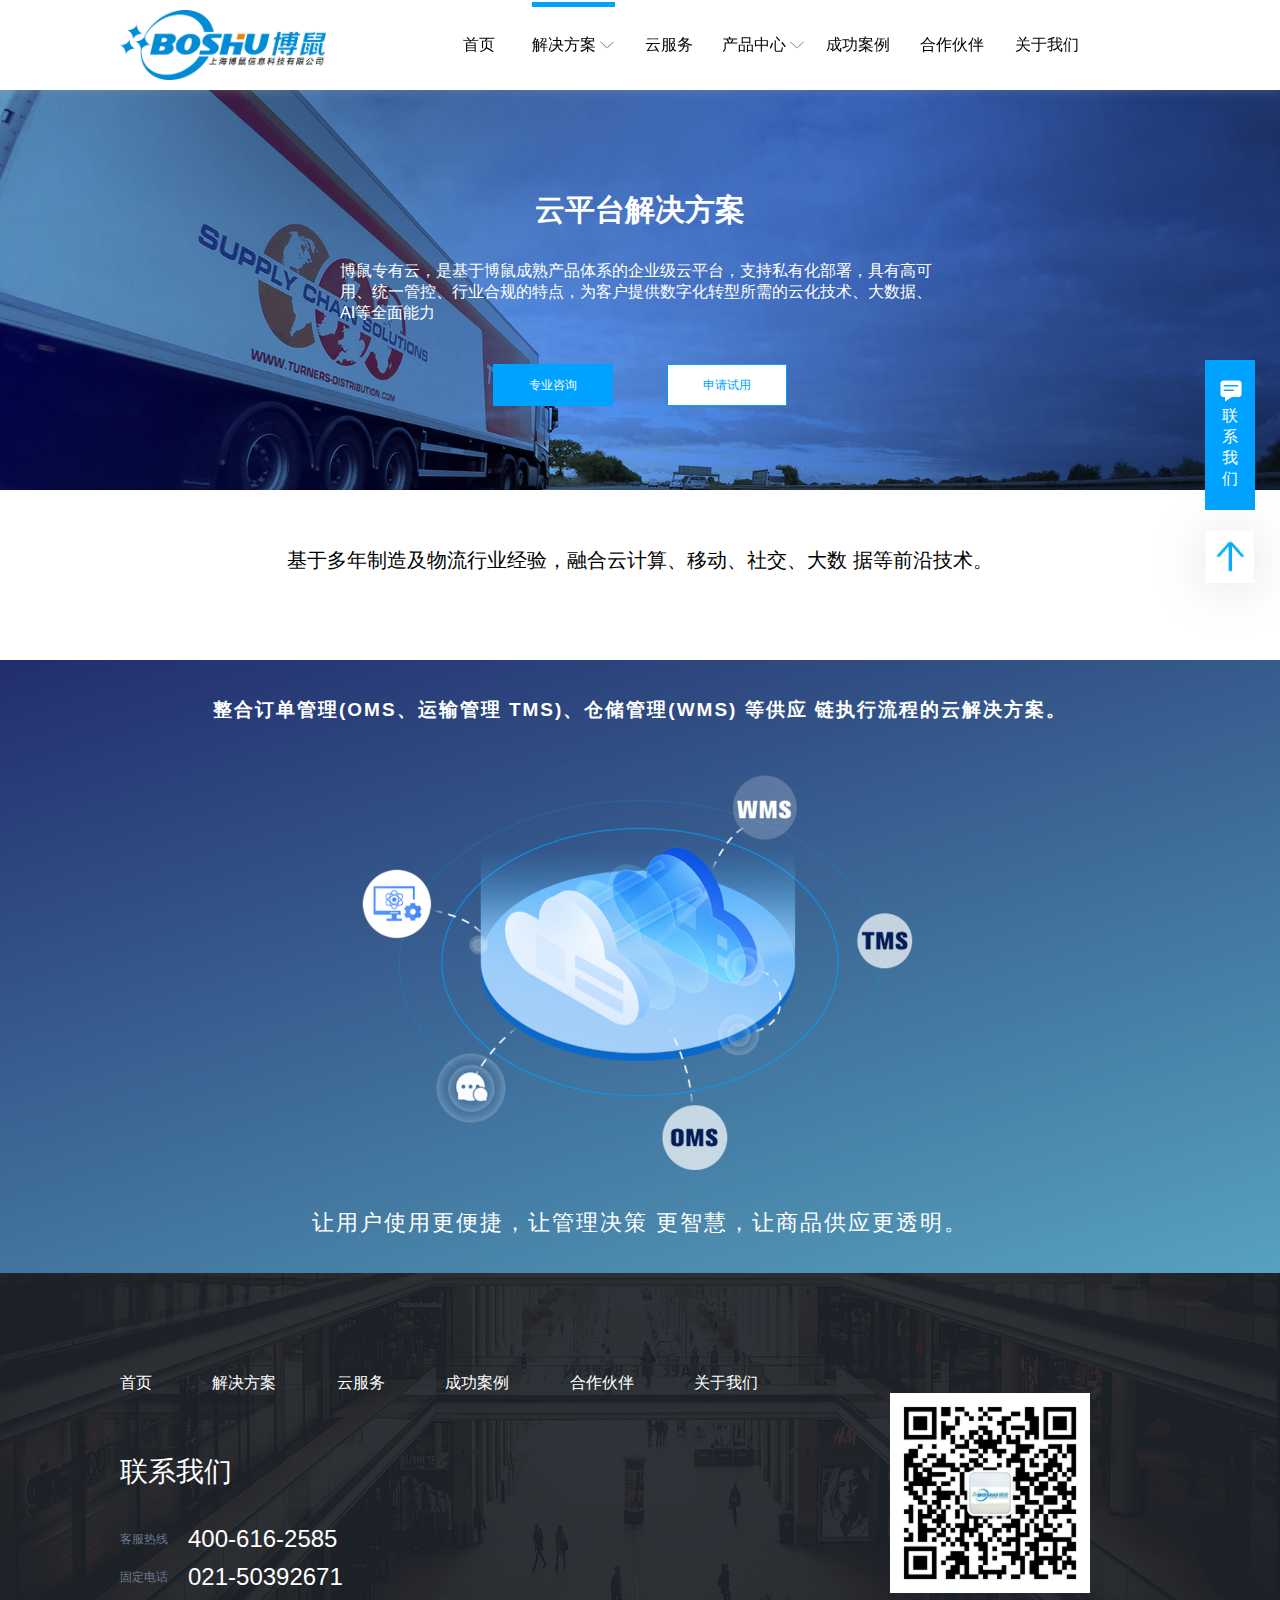
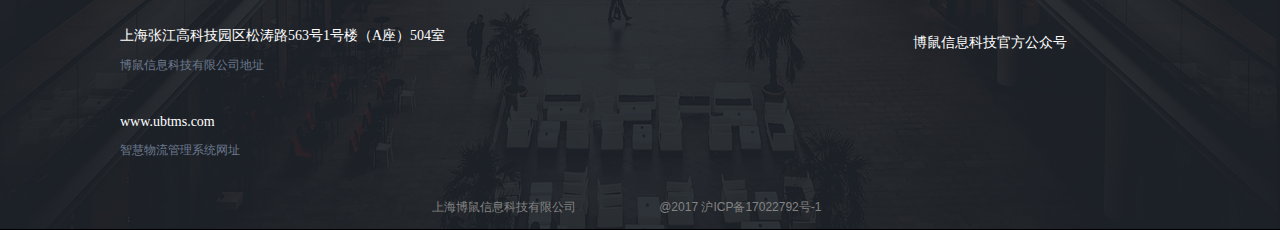
<file: cloud-platform.html>
<!DOCTYPE html>
<html lang="en">
<head>
    <meta charset="UTF-8">
    <meta name="viewport" content="width=device-width, initial-scale=1.0">
    <meta http-equiv="X-UA-Compatible" content="ie=edge">
    <title>云平台解决方案</title>
	<link rel="shortcut icon" href="./img/ioclogo.png">
    <link rel="stylesheet" href="./css/base.css">
    <link rel="stylesheet" href="./global/global.css">
    <link rel="stylesheet" href="./global/heardtop.css">
    <link rel="stylesheet" href="./global/p-mb.css">
    <link rel="stylesheet" href="./css/cloud-platform.css">
    <link rel="stylesheet" href="./css/mobile/min-cloud-platform.css">
</head>
<body>
    <div id="pc-box">
        <nav class="heart-top">
            <div class="center">
                <div class="logo">
                    <img src="./img/mark.png" alt=""/>
                </div>
                <ul class="nav">
                    <li class="shouye"><span>首页</span></li>
                    <li id="pageone" class="solve actives">
                        <span id="ds-case">解决方案<img src="./img/down.png"></span>
                        <div id="productlist" class="list">
                            <p id="dsju-case"><span>电商解决方案<img src="./img/e-cmmerce/right-2.png" alt=""></span></p>
                            <p id="ypt-case"><span>云平台解决方案<img src="./img/e-cmmerce/right-2.png" alt=""></span></p>
                            <p id="gyl-case"><span>供应链解决方案<img src="./img/e-cmmerce/right-2.png" alt=""></span></p>
                        </div>
                    </li>
                    <li  class="cloud-service"><span>云服务</span></li>
                    <li class="product">
                        <span>产品中心<img src="./img/down.png"></span>
                        <div id="productlist" class="list">
                            <p id="p-b2b2c">
                                <span>B2B2C<img src="./img/e-cmmerce/right-2.png" alt=""></span>
                            </p>
                            <p id="p-b2b">
                                <span>B2B<img src="./img/e-cmmerce/right-2.png" alt=""></span> 
                            </p>
                            <p id="p-b2c">
                                <span>B2C<img src="./img/e-cmmerce/right-2.png" alt=""></span>
                            </p>
                            <p id="cpzx"><span>OMS<img src="./img/e-cmmerce/right-2.png" alt=""></span></p>
                            <p id="p-tms"><span>TMS<img src="./img/e-cmmerce/right-2.png" alt=""></span></p>
                        </div>
                    </li>
                    <li class="s-case"><span>成功案例</span></li>
                    <li class="partner"><span>合作伙伴</span></li>
                    <li class="about-us"><span>关于我们</span></li>
                </ul>
            </div>
        </nav>
        <div class="header-bg">
            <div class="content">
                <h1>云平台解决方案</h1>
                <p>
                    博鼠专有云，是基于博鼠成熟产品体系的企业级云平台，支持私有化部署，具有高可用、统一管控、行业合规的特点，为客户提供数字化转型所需的云化技术、大数据、AI等全面能力
                </p>
                <div class="zhixun"><a target="_blank" href="http://wpa.qq.com/msgrd?v=3&uin=2148321318&site=qq&menu=yes">专业咨询</a></div>
                <div class="shengqing">申请试用</div>
            </div>
        </div>
        <div class="blank-model">
            <p>
                基于多年制造及物流行业经验，融合云计算、移动、社交、大数 据等前沿技术。
            </p>
        </div>
        <div class="step-img">
            <h1>整合订单管理(OMS、运输管理 TMS)、仓储管理(WMS) 等供应 链执行流程的云解决方案。</h1>
            <img src="./img/cloud-platform/tmswms.png" alt="">
            <p>让用户使用更便捷，让管理决策 更智慧，让商品供应更透明。</p>
        </div>
        <div class="part-5">
            <div class="content-5">
                <div class="message">
                    <ul>
                        <li><a href="index.html">首页</a></li>
                        <li><a href="e-commerce.html">解决方案</a></li>
                        <li><a href="cloud-service.html">云服务</a></li>
                        <li><a href="successful-case.html">成功案例</a></li>
                        <li><a href="partner.html">合作伙伴</a></li>
                        <li><a href="about-us.html">关于我们</a></li>
                    </ul>
                    <p>联系我们</p>
                    <p class="telephone">客服热线<span>400-616-2585</span></p>
                    <p class="telephone">固定电话<span>021-50392671</span></p>
                    <p>上海张江高科技园区松涛路563号1号楼（A座）504室</p>
                    <p>博鼠信息科技有限公司地址</p>
                    <p><a style="color:#fff" target="_Blank" href="http://www.ubtms.com">www.ubtms.com</a></p>
                    <p>智慧物流管理系统网址</p>
                </div>
                <div class="address">
                    <div class="address-1">
                        <img src="./img/QR-Code.png">
                        <p>博鼠信息科技官方公众号</p>
                    </div>
                </div>
                <div class="footer">
                    <p>上海博鼠信息科技有限公司</p>
                    <p>@2017 沪ICP备17022792号-1</p>
                </div>
            </div>
        </div>
        <div class="back-top">
            <div class="msg-our">
                <img src="./img/consult.png" alt="">
                联系我们
            </div>
            <div class="up-top">
                <img src="./img/up.jpg" alt="">
            </div>
            <div class="contact-us">
                <p>在线咨询 <img class="x-out" src="./img/x-out.png" alt=""></p>
                <div class="oxc_qq"><img src="./img/qq.png" alt="">
                    <a style="color:#888" target="_blank" href="http://wpa.qq.com/msgrd?v=3&uin=2148321318&site=qq&menu=yes">2148321318</a>
                </div>
                <div class="olx_tel">
                    <div><img src="./img/tel.png" alt="">联系电话</div>
                    <p>400-616-2585</p>
                </div>
            </div>
        </div>
    </div>
    <div id="mb-box">
        <nav class="min-heart" style="position: fixed;">
            <div class="logo">
                <img src="./img/mark.png" alt=""/>
            </div>
            <div class="mune">
                <img src="./img/menu.png" alt="">
            </div>
            <ul class="nav-list">
                <li id="pageone" class="shouye actives"><span>首页</span></li>
                <li class="mb-solve"><span id="min-ds-case">解决方案<img src="./img/down.png"></span>
                    <div class="mb-list so-list">
                        <p id="mb-dsju-case"><span>电商解决方案</span></p>
                        <p id="mb-ypt-case"><span>云平台解决方案</span></p>
                        <p id="mb-gyl-case"><span>供应链解决方案</span></p>
                    </div>
                </li>
                <li class="cloud-service"><span>云服务</span></li>
                <li class="mb-product"><span>产品中心<img src="./img/down.png"></span>   
                    <div class="mb-list pr-list">
                        <p id="mb-p-b2b2c"><span>B2B2C</span></p>
                        <p id="mb-p-b2b"><span>B2B</span></p>
                        <p id="mb-p-b2c"><span>B2C</span></p>
                        <p id="mb-cpzx"><span>OMS</span></p>
                        <p id="mb-p-tms"><span>TMS</span></p>
                    </div>
                </li>
                <li class="s-case"><span>成功案例</span></li>
                <li class="partner"><span>合作伙伴</span></li>
                <li class="about-us"><span>关于我们</span></li>
            </ul>
        </nav>
        <div class="mb-heart">
            <h1 class="title-h1">云平台解决方案</h1>
            <p class="content">
                博鼠专有云，是基于博鼠成熟产品体系的企业级云平台，支持私有化部署，具有高可用、统一管控、行业合规的特点，为客户提供数字化转型所需的云化技术、大数据、AI等全面能力
            </p>
            <div class="anniu">
                <div class="btn1"><a target="_blank" href="http://wpa.qq.com/msgrd?v=3&uin=2148321318&site=qq&menu=yes">专业咨询</a></div>
                <div class="btn2">申请试用</div>
            </div>
        </div>
        <div class="pla-1">
            <p>
                基于多年制造及物流行业经验，融合云计算、移动、社交、大数 据等前沿技术。
            </p>
        </div>
        <div class="pla-2">
            <h1>整合订单管理(OMS、运输管理 TMS)、仓储管理(WMS) 等供应 链执行流程的云解决方案。</h1>
            <img src="./img/cloud-platform/tmswms.png" alt="">
            <p>让用户使用更便捷，让管理决策 更智慧，让商品供应更透明。</p>
        </div>
        <!-- +++++++++++++++ -->
        <div class="md-address">
            <div class="mb-1">
                <p>客服热线: 400-616-2585</p>
                <p>固定电话: 021-50392671</p>
                <p>公司地址: 上海张江高科技园区松涛路563号1号楼（A座）504室</p>
                <p>智慧物流管理系统网址: www.ubtms.com</p>
            </div>
            <div class="erpic">
                <img src="./img/QR-Code.png">
                <p>博鼠信息科技官方公众号</p>
            </div>
            <div class="mp-2">
                <p>上海博鼠信息科技有限公司</p>
                <p>@2017 沪ICP备17022792号-1</p>
            </div>
        </div>
    </div>
</body>
<script src="./global/jquery-1.10.2.min.js"></script>
<script src="./js/index.js"></script>
</html>
</file>
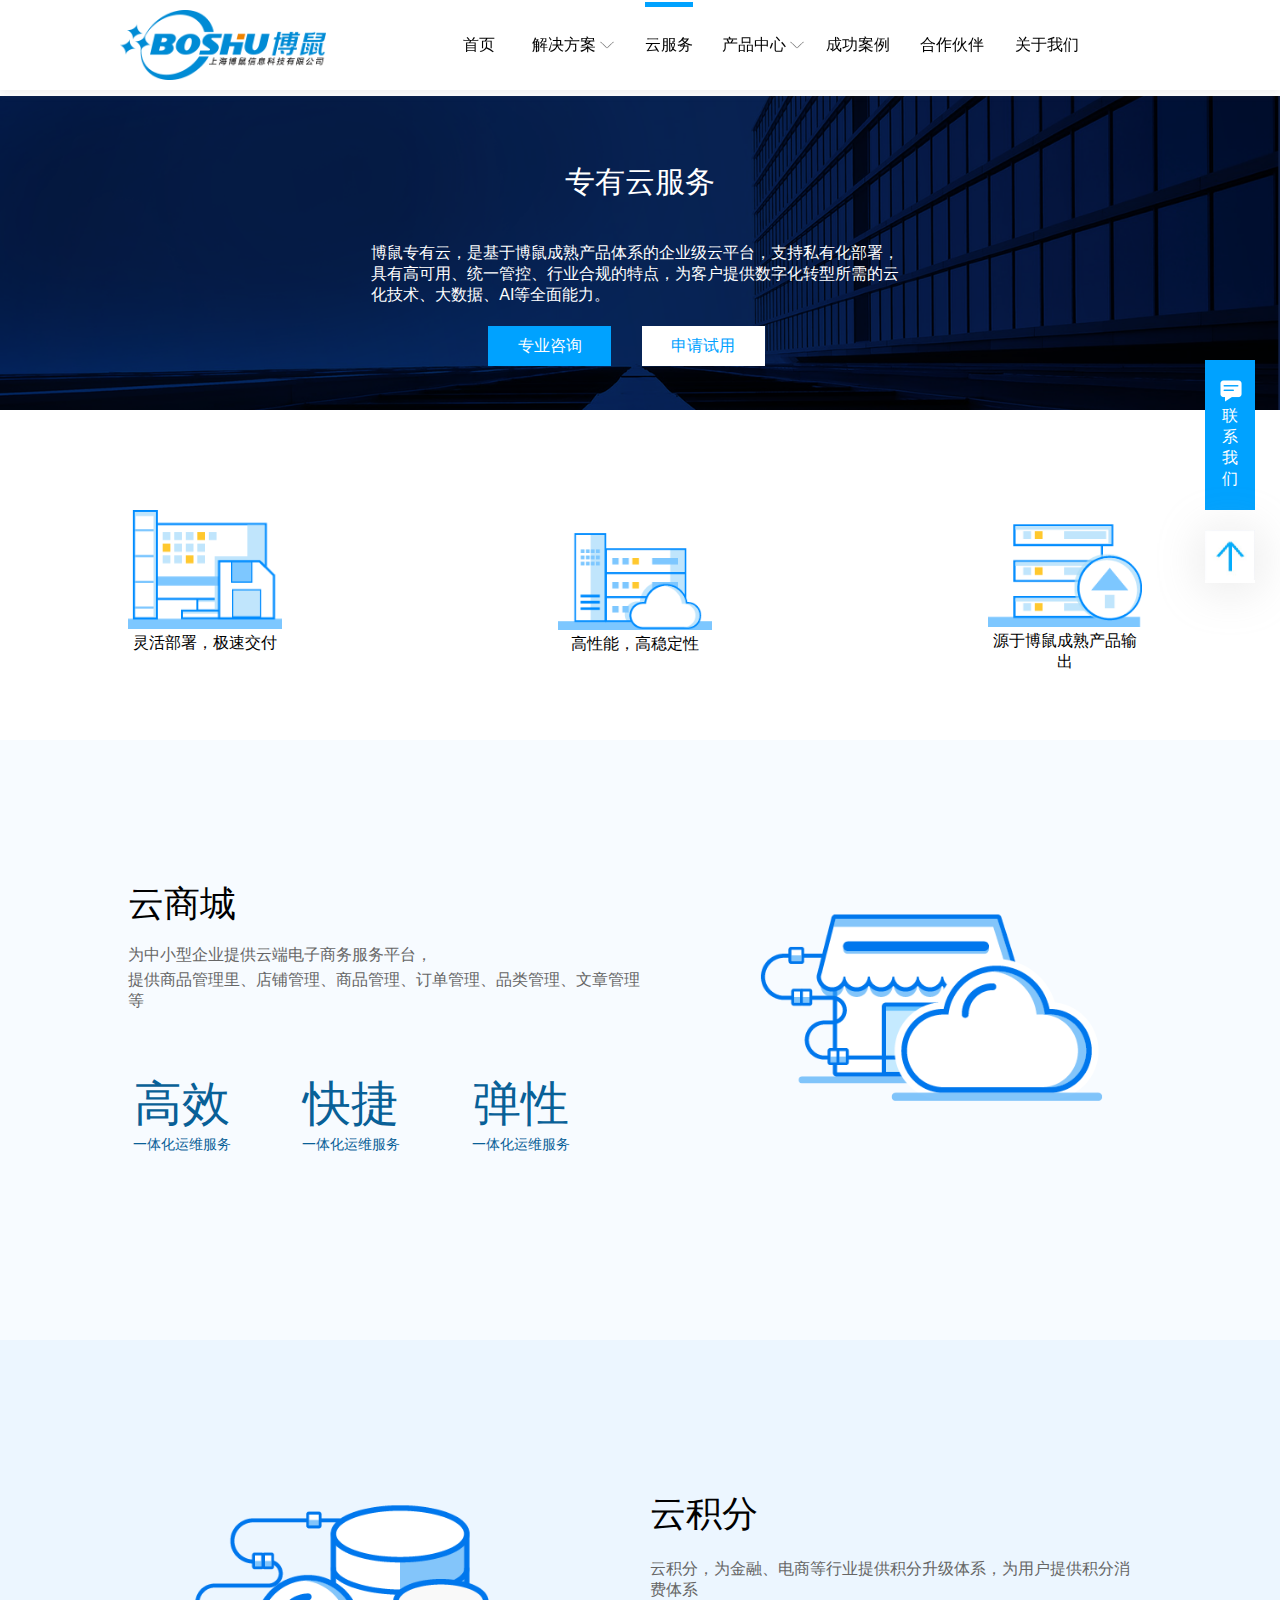
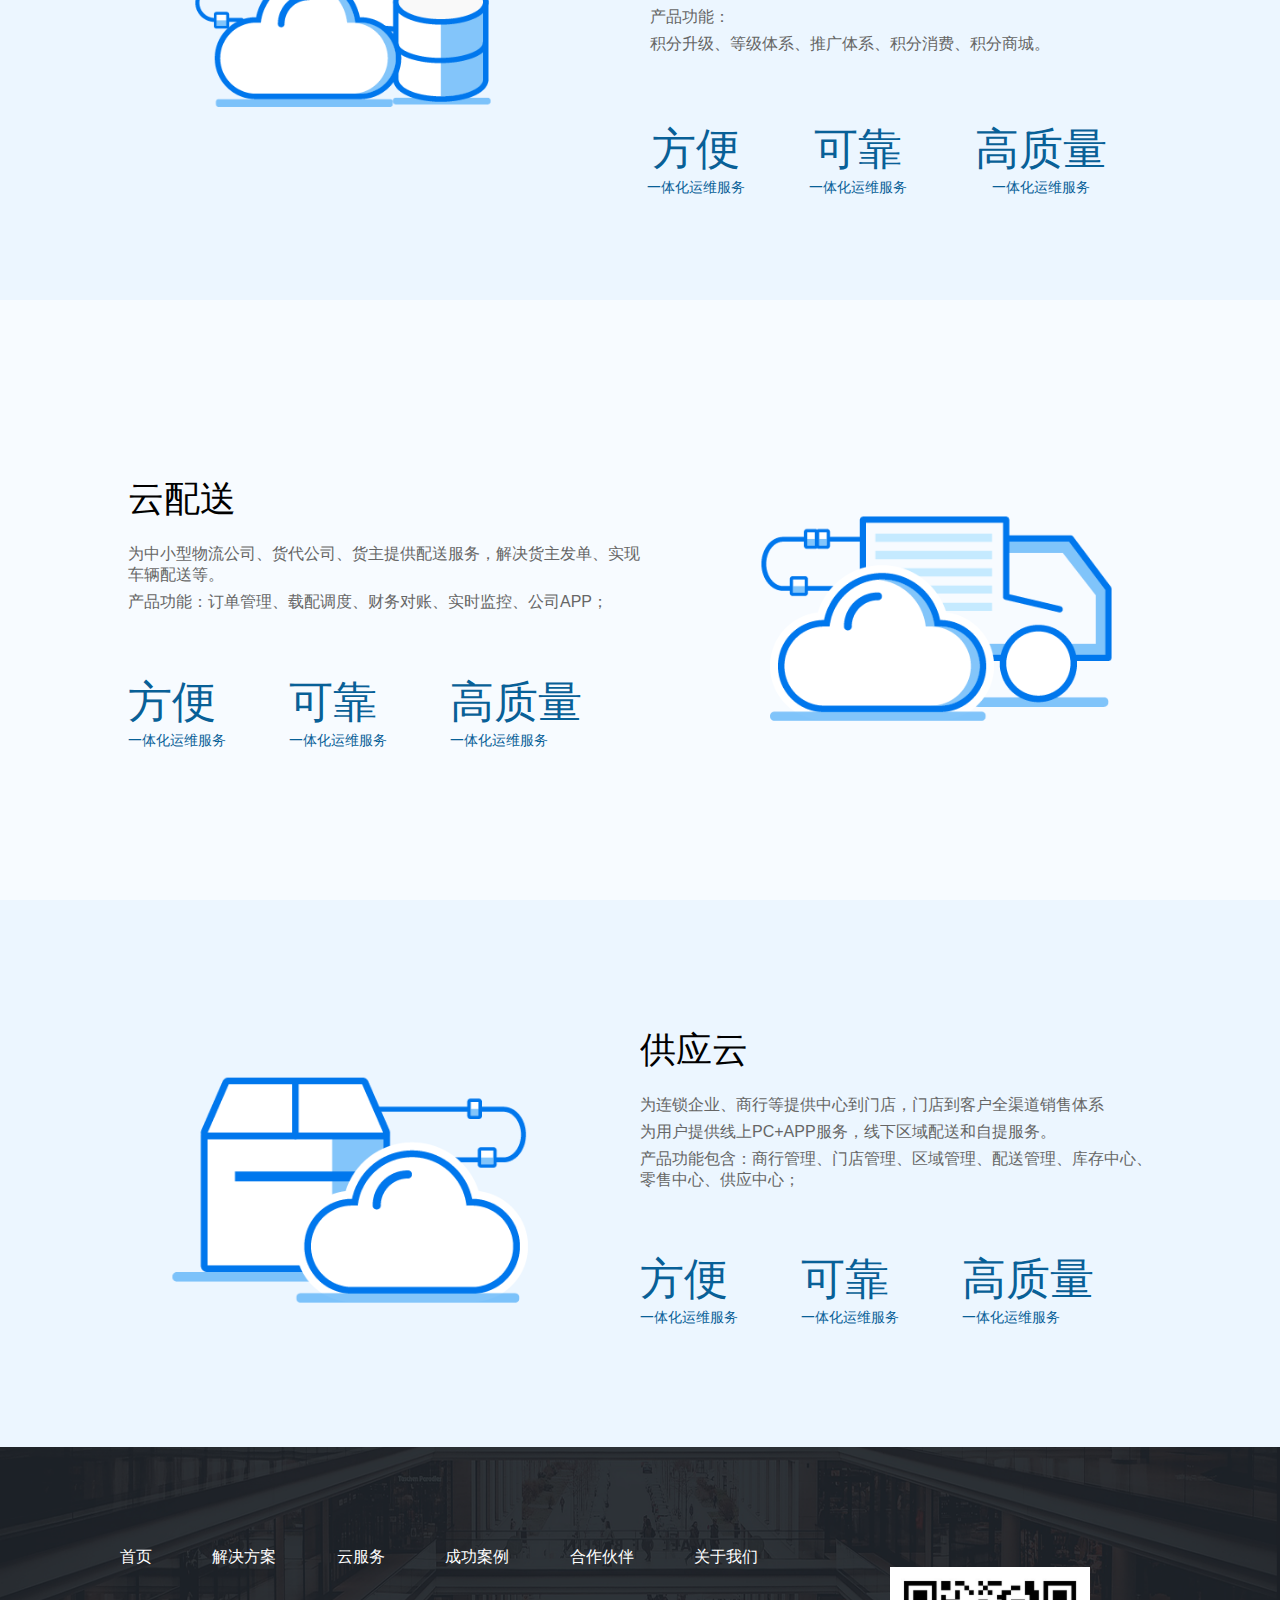
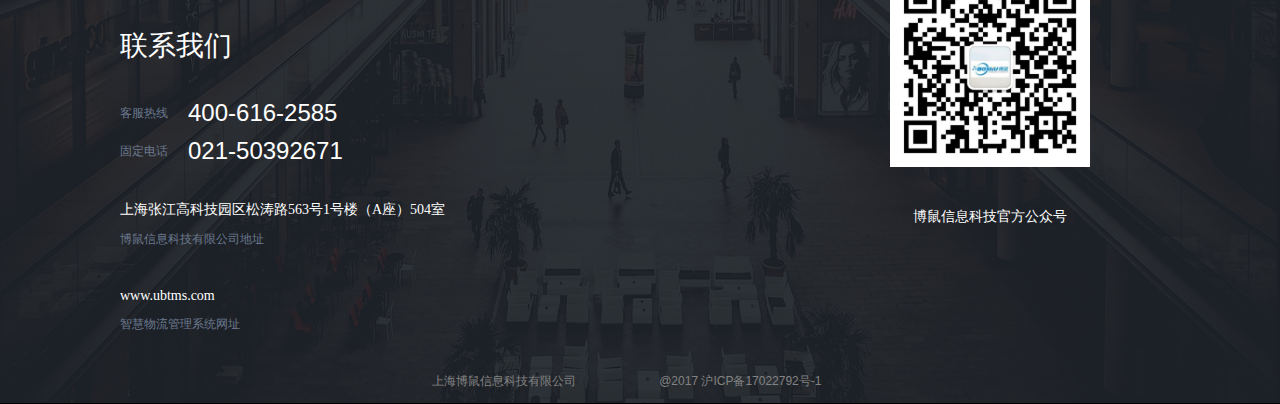
<file: cloud-service.html>
<!DOCTYPE html>
<html>
<head>
	<meta charset="UTF-8">
	<meta name="viewport" content="width=device-width">
	<meta http-equiv="X-UA-Compatible" content="ie=edge">
	<title>云服务</title>
	<link rel="shortcut icon" href="./img/ioclogo.png">
	<link rel="stylesheet" href="./css/base.css">
	<link rel="stylesheet" href="./global/heardtop.css">
	<link rel="stylesheet" href='./global/global.css'>
	<link rel="stylesheet" href='./global/p-mb.css'>
	<link rel="stylesheet" type="text/css" href="./css/cloud-service.css">
	<link rel="stylesheet" type="text/css" href="./css/mobile/min-cloud-service.css">
</head>
<body>
	<div id="pc-box">
		<nav class="heart-top">
			<div class="center">
				<div class="logo">
					<img src="./img/mark.png" alt=""/>
				</div>
				<ul class="nav">
					<li class="shouye"><span>首页</span></li>
					<li class="solve">
						<span id="ds-case">解决方案<img src="./img/down.png"></span>
						<div id="productlist" class="list">
							<p id="dsju-case"><span>电商解决方案<img src="./img/e-cmmerce/right-2.png" alt=""></span></p>
							<p id="ypt-case"><span>云平台解决方案<img src="./img/e-cmmerce/right-2.png" alt=""></span></p>
							<p id="gyl-case"><span>供应链解决方案<img src="./img/e-cmmerce/right-2.png" alt=""></span></p>
						</div>
					</li>
					<li id="pageone" class="cloud-service actives"><span>云服务</span></li>
					<li class="product">
						<span>产品中心<img src="./img/down.png"></span>
						<div id="productlist" class="list">
							<p id="p-b2b2c">
								<span>B2B2C<img src="./img/e-cmmerce/right-2.png" alt=""></span>
							</p>
							<p id="p-b2b">
								<span>B2B<img src="./img/e-cmmerce/right-2.png" alt=""></span> 
							</p>
							<p id="p-b2c">
								<span>B2C<img src="./img/e-cmmerce/right-2.png" alt=""></span>
							</p>
							<p id="cpzx"><span>OMS<img src="./img/e-cmmerce/right-2.png" alt=""></span></p>
							<p id="p-tms"><span>TMS<img src="./img/e-cmmerce/right-2.png" alt=""></span></p>
						</div>
					</li>
					<li class="s-case"><span>成功案例</span></li>
					<li class="partner"><span>合作伙伴</span></li>
					<li class="about-us"><span>关于我们</span></li>
				</ul>
			</div>
		</nav>
		<div class="carousel-content">
			<div class="carousel">
				<div class="consult">
					<div><a href="#"><img src="./img/cloud/consult.png"><p>在线咨询</p></a></div>
					<div id="back-to-top"><a href="#top"><img src="./img/cloud/up.png" alt="up" /></a></div>
				</div>
			</div>
			<ul class="img-index"></ul>
		</div>
		<div class="part">
			<div class="first-page">
				<div class="first-content">
					<p>专有云服务</p>
					<p>博鼠专有云，是基于博鼠成熟产品体系的企业级云平台，支持私有化部署，具有高可用、统一管控、行业合规的特点，为客户提供数字化转型所需的云化技术、大数据、AI等全面能力。</p>
					<div><a target="_blank" href="http://wpa.qq.com/msgrd?v=3&uin=2148321318&site=qq&menu=yes">专业咨询</a></div>
					<div><a href="#">申请试用</a></div>
				</div>
			</div>
			<div class="flow">
				<div class="content-1">
					<div><img src="./img/cloud/part-1-img-1.png"><p>灵活部署，极速交付</p></div>
					<div><img src="./img/cloud/part-1-img-2.png"><p>高性能，高稳定性</p></div>
					<div><img src="./img/cloud/part-1-img-3.png"><p>源于博鼠成熟产品输出</p></div>
				</div>
			</div>
			<div class="part-1">
				<div class="content-1">
					<div class="cloud-markting">
						<div class="cloud-markting-left">
							<p>云商城</p>
							<p>为中小型企业提供云端电子商务服务平台，</p>
							<p>提供商品管理里、店铺管理、商品管理、订单管理、品类管理、文章管理等</p>
							<div class="operation"><p>高效</p><p>一体化运维服务</p></div>
							<div class="operation"><p>快捷</p><p>一体化运维服务</p></div>
							<div class="operation" style="margin-right: 0;"><p>弹性</p><p>一体化运维服务</p></div>
						</div>
						<div class="cloud-markting-right"><div><img src="./img/cloud/part-1-img-4.png"></div></div>
					</div>
				</div>
			</div>
			<div class="part-2">
				<div class="content-1">
					<div class="integral-left"><div><img src="./img/cloud/integral.png"></div></div>
					<div class="integral-right">
						<div class="integral-right-1">
							<p>云积分</p>
							<p>云积分，为金融、电商等行业提供积分升级体系，为用户提供积分消费体系</p>
							<p>产品功能：</p>
							<p>积分升级、等级体系、推广体系、积分消费、积分商城。</p>
						</div>
						<div class="integral-right-2">
							<div><p>方便</p><p>一体化运维服务</p></div>
							<div><p>可靠</p><p>一体化运维服务</p></div>
							<div><p>高质量</p><p>一体化运维服务</p></div>
						</div>
					</div>
				</div>
			</div>
			<div class="part-3">
				<div class="content-1">
					<div class="part-3-left">
						<div class="Distribution-1">
							<p>云配送</p>
							<p>为中小型物流公司、货代公司、货主提供配送服务，解决货主发单、实现车辆配送等。</p>
							<p>产品功能：订单管理、载配调度、财务对账、实时监控、公司APP；</p>
						</div>
						<div class="Distribution-2">
							<p>方便</p>
							<p>一体化运维服务</p>
						</div>
						<div class="Distribution-2">
							<p>可靠</p>
							<p>一体化运维服务</p>
						</div>
						<div class="Distribution-2">
							<p>高质量</p>
							<p>一体化运维服务</p>
						</div>
						
					</div>
					<div class="part-3-right"><div><img src="./img/cloud/part-3-img.png"></div></div>
				</div>
			</div>
			<div class="part-4">
				<div class="content-1">
					<div class="part-4-left"><div><img src="./img/cloud/part-4-img.png"></div></div>
					<div class="part-4-right">
						<div class="supply-1">
							<p>供应云</p>
							<p>为连锁企业、商行等提供中心到门店，门店到客户全渠道销售体系</p>
							<p>为用户提供线上PC+APP服务，线下区域配送和自提服务。</p>
							<p>产品功能包含：商行管理、门店管理、区域管理、配送管理、库存中心、零售中心、供应中心；</p>
						</div>
						<div class="supply-2">
							<p>方便</p>
							<p>一体化运维服务</p>
						</div>
						<div class="supply-2">
							<p>可靠</p>
							<p>一体化运维服务</p>
						</div>
						<div class="supply-2">
							<p>高质量</p>
							<p>一体化运维服务</p>
						</div>
					</div>
				</div>
			</div>
			<div class="part-5">
				<div class="content-5">
					<div class="message">
						<ul>
							<li><a href="index.html">首页</a></li>
							<li><a href="e-commerce.html">解决方案</a></li>
							<li><a href="cloud-service.html">云服务</a></li>
							<li><a href="successful-case.html">成功案例</a></li>
							<li><a href="partner.html">合作伙伴</a></li>
							<li><a href="about-us.html">关于我们</a></li>
						</ul>
						<p>联系我们</p>
						<p class="telephone">客服热线<span>400-616-2585</span></p>
						<p class="telephone">固定电话<span>021-50392671</span></p>
						<p>上海张江高科技园区松涛路563号1号楼（A座）504室</p>
						<p>博鼠信息科技有限公司地址</p>
						<p><a style="color:#fff" target="_Blank" href="http://www.ubtms.com">www.ubtms.com</a></p>
						<p>智慧物流管理系统网址</p>
					</div>
					<div class="address">
						<div class="address-1">
							<img src="./img/QR-Code.png">
							<p>博鼠信息科技官方公众号</p>
						</div>
					</div>
					<div class="footer">
						<p>上海博鼠信息科技有限公司</p>
						<p>@2017 沪ICP备17022792号-1</p>
					</div>
				</div>
			</div>
		</div>
		<div class="back-top">
			<div class="msg-our">
				<img src="./img/consult.png" alt="">
				联系我们
			</div>
			<div class="up-top">
				<img src="./img/up.jpg" alt="">
			</div>
			<div class="contact-us">
				<p>在线咨询 <img class="x-out" src="./img/x-out.png" alt=""></p>
				<div class="oxc_qq">
					<img src="./img/qq.png" alt="">
				 	<a target="_blank" href="http://wpa.qq.com/msgrd?v=3&uin=2148321318&site=qq&menu=yes">2148321318</a>	
				</div>
				<div class="olx_tel">
					<div><img src="./img/tel.png" alt="">联系电话</div>
					<p>400-616-2585</p>
				</div>
			</div>
		</div>
	</div>
	<div id="mb-box">
		<nav class="min-heart" style="position: fixed;">
			<div class="logo">
				<img src="./img/mark.png" alt=""/>
			</div>
			<div class="mune">
				<img src="./img/menu.png" alt="">
			</div>
			<ul class="nav-list">
				<li id="pageone" class="shouye actives"><span>首页</span></li>
				<li class="mb-solve"><span id="min-ds-case">解决方案<img src="./img/down.png"></span>
					<div class="mb-list so-list">
						<p id="mb-dsju-case"><span>电商解决方案</span></p>
						<p id="mb-ypt-case"><span>云平台解决方案</span></p>
						<p id="mb-gyl-case"><span>供应链解决方案</span></p>
					</div>
				</li>
				<li class="cloud-service"><span>云服务</span></li>
				<li class="mb-product"><span>产品中心<img src="./img/down.png"></span>   
					<div class="mb-list pr-list">
						<p id="mb-p-b2b2c"><span>B2B2C</span></p>
						<p id="mb-p-b2b"><span>B2B</span></p>
						<p id="mb-p-b2c"><span>B2C</span></p>
						<p id="mb-cpzx"><span>OMS</span></p>
						<p id="mb-p-tms"><span>TMS</span></p>
					</div>
				</li>
				<li class="s-case"><span>成功案例</span></li>
				<li class="partner"><span>合作伙伴</span></li>
				<li class="about-us"><span>关于我们</span></li>
			</ul>
		</nav>
		<div class="part-mb">
			<div class="first-page-mb">
				<div class="first-content-mb">
					<p>专有云服务</p>
					<p>博鼠专有云，是基于博鼠成熟产品体系的企业级云平台，支持私有化部署，具有高可用、统一管控、行业合规的特点，为客户提供数字化转型所需的云化技术、大数据、AI等全面能力。</p>
					<div><a target="_blank" href="http://wpa.qq.com/msgrd?v=3&uin=2148321318&site=qq&menu=yes">专业咨询</a></div>
					<div><a href="#">申请试用</a></div>
				</div>
			</div>
			<div class="flow-mb">
				<div class="content-1">
					<div><img src="./img/cloud/part-1-img-1.png"><p>灵活部署，极速交付</p></div>
					<div><img src="./img/cloud/part-1-img-2.png"><p>高性能，高稳定性</p></div>
					<div><img src="./img/cloud/part-1-img-3.png"><p>源于博鼠成熟产品输出</p></div>
				</div>
				<p style="clear: both;"></p>
			</div>
			<div class="part-1-mb">
					<div class="cloud-markting-mb">
						<div class="cloud-markting-right-mb"><img src="./img/cloud/part-1-img-4.png"></div>
						<div class="cloud-markting-left-mb">
							<p>云商城</p>
							<p>为中小型企业提供云端电子商务服务平台，</p>
							<p>提供商品管理里、店铺管理、商品管理、订单管理、品类管理、文章管理等</p>
						</div>
						<div class="cloud-markting-left-2-mb">
							<div class="operation-mb"><p>高效</p><p>一体化运维服务</p></div>
							<div class="operation-mb"><p>快捷</p><p>一体化运维服务</p></div>
							<div class="operation-mb" style="margin-right: 0;"><p>弹性</p><p>一体化运维服务</p></div>
						</div>
					</div>
			</div>
			<div class="part-2-mb">
					<div class="integral-right-1-mb">
						<p>云积分</p>
						<p>云积分，为金融、电商等行业提供积分升级体系，为用户提供积分消费体系</p>
						<p>产品功能：</p>
						<p>积分升级、等级体系、推广体系、积分消费、积分商城。</p>
					</div>
					<div class="integral-left-mb"><img src="./img/cloud/integral.png"></div>
					<div class="integral-right-2-mb">
						<div><p>方便</p><p>一体化运维服务</p></div>
						<div><p>可靠</p><p>一体化运维服务</p></div>
						<div><p>高质量</p><p>一体化运维服务</p></div>
					</div>
			</div>
			<div class="part-1-mb">
					<div class="cloud-markting-mb">
						<div class="cloud-markting-right-mb"><img src="./img/cloud/part-3-img.png"></div>
						<div class="cloud-markting-left-mb">
							<p>云配送</p>
							<p>为中小型物流公司、货代公司、货主提供配送服务，解决货主发单、实现车辆配送等。</p>
							<p>产品功能：订单管理、载配调度、财务对账、实时监控、公司APP；</p>
						</div>
						<div class="cloud-markting-left-2-mb">
							<div class="operation-mb"><p>高效</p><p>一体化运维服务</p></div>
							<div class="operation-mb"><p>可靠</p><p>一体化运维服务</p></div>
							<div class="operation-mb" style="margin-right: 0;"><p>高质量</p><p>一体化运维服务</p></div>
						</div>
					</div>
			</div>
			<div class="part-2-mb">
				<div class="content-1">
					<div class="integral-right-1-mb">
						<p>供应云</p>
						<p>为连锁企业、商行等提供中心到门店，门店到客户全渠道销售体系</p>
						<p>为用户提供线上PC+APP服务，线下区域配送和自提服务。</p>
						<p>产品功能包含：商行管理、门店管理、区域管理、配送管理、库存中心、零售中心、供应中心；</p>
					</div>
					<div class="integral-left-mb last"><img src="./img/cloud/part-4-img.png"></div>
					<div class="integral-right-2-mb">
						<div><p>方便</p><p>一体化运维服务</p></div>
						<div><p>可靠</p><p>一体化运维服务</p></div>
						<div><p>高质量</p><p>一体化运维服务</p></div>
					</div>
				</div>
			</div>
			<!-- +++++++++++++++ -->
			<div class="md-address">
				<div class="mb-1">
					<p>客服热线: 400-616-2585</p>
					<p>固定电话: 021-50392671</p>
                    <p>公司地址: 上海张江高科技园区松涛路563号1号楼（A座）504室</p>
                    <p>智慧物流管理系统网址: www.ubtms.com</p>
				</div>
				<div class="erpic">
					<img src="./img/QR-Code.png">
					<p>博鼠信息科技官方公众号</p>
				</div>
				<div class="mp-2">
					<p>上海博鼠信息科技有限公司</p>
					<p>@2017 沪ICP备17022792号-1</p>
				</div>
			</div>
		</div>
	</div>
</body>
<script src="./global/jquery-1.10.2.min.js"></script>
<script src="./js/index.js"></script>
</html>
</file>
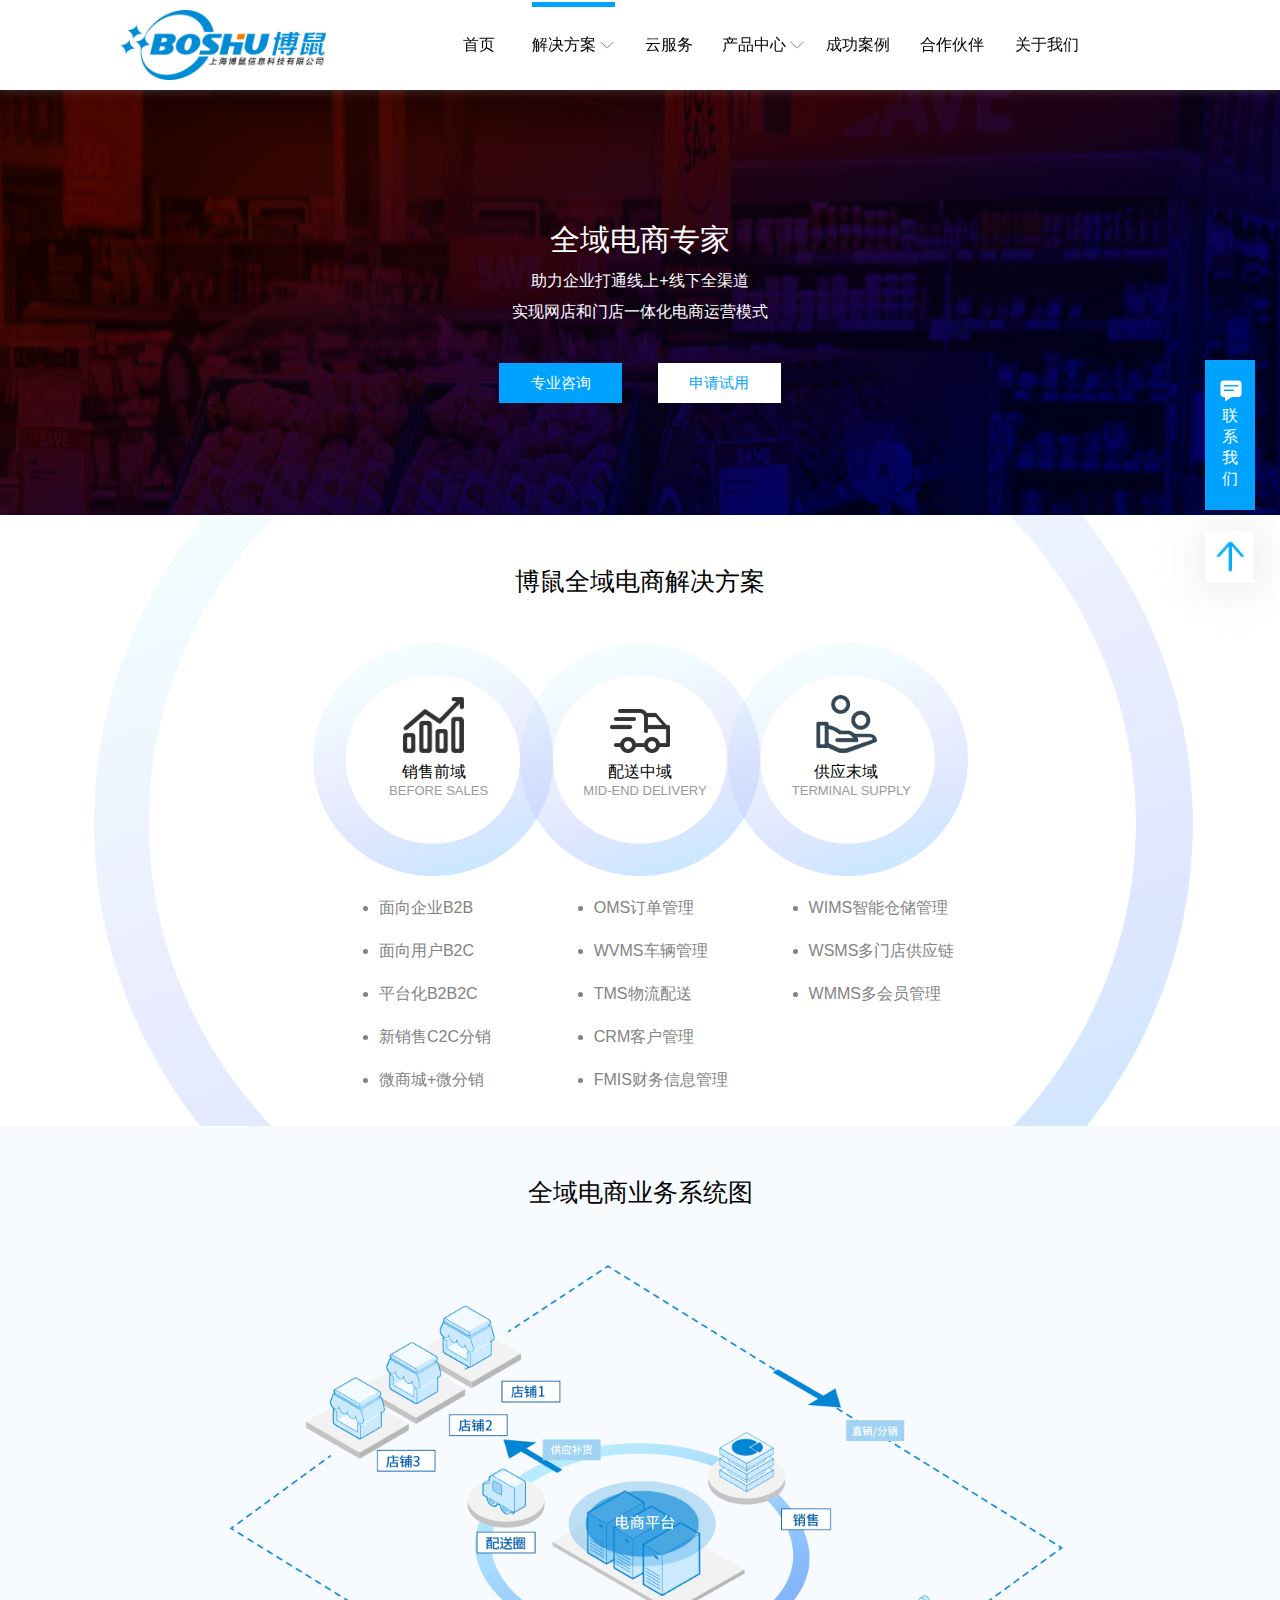
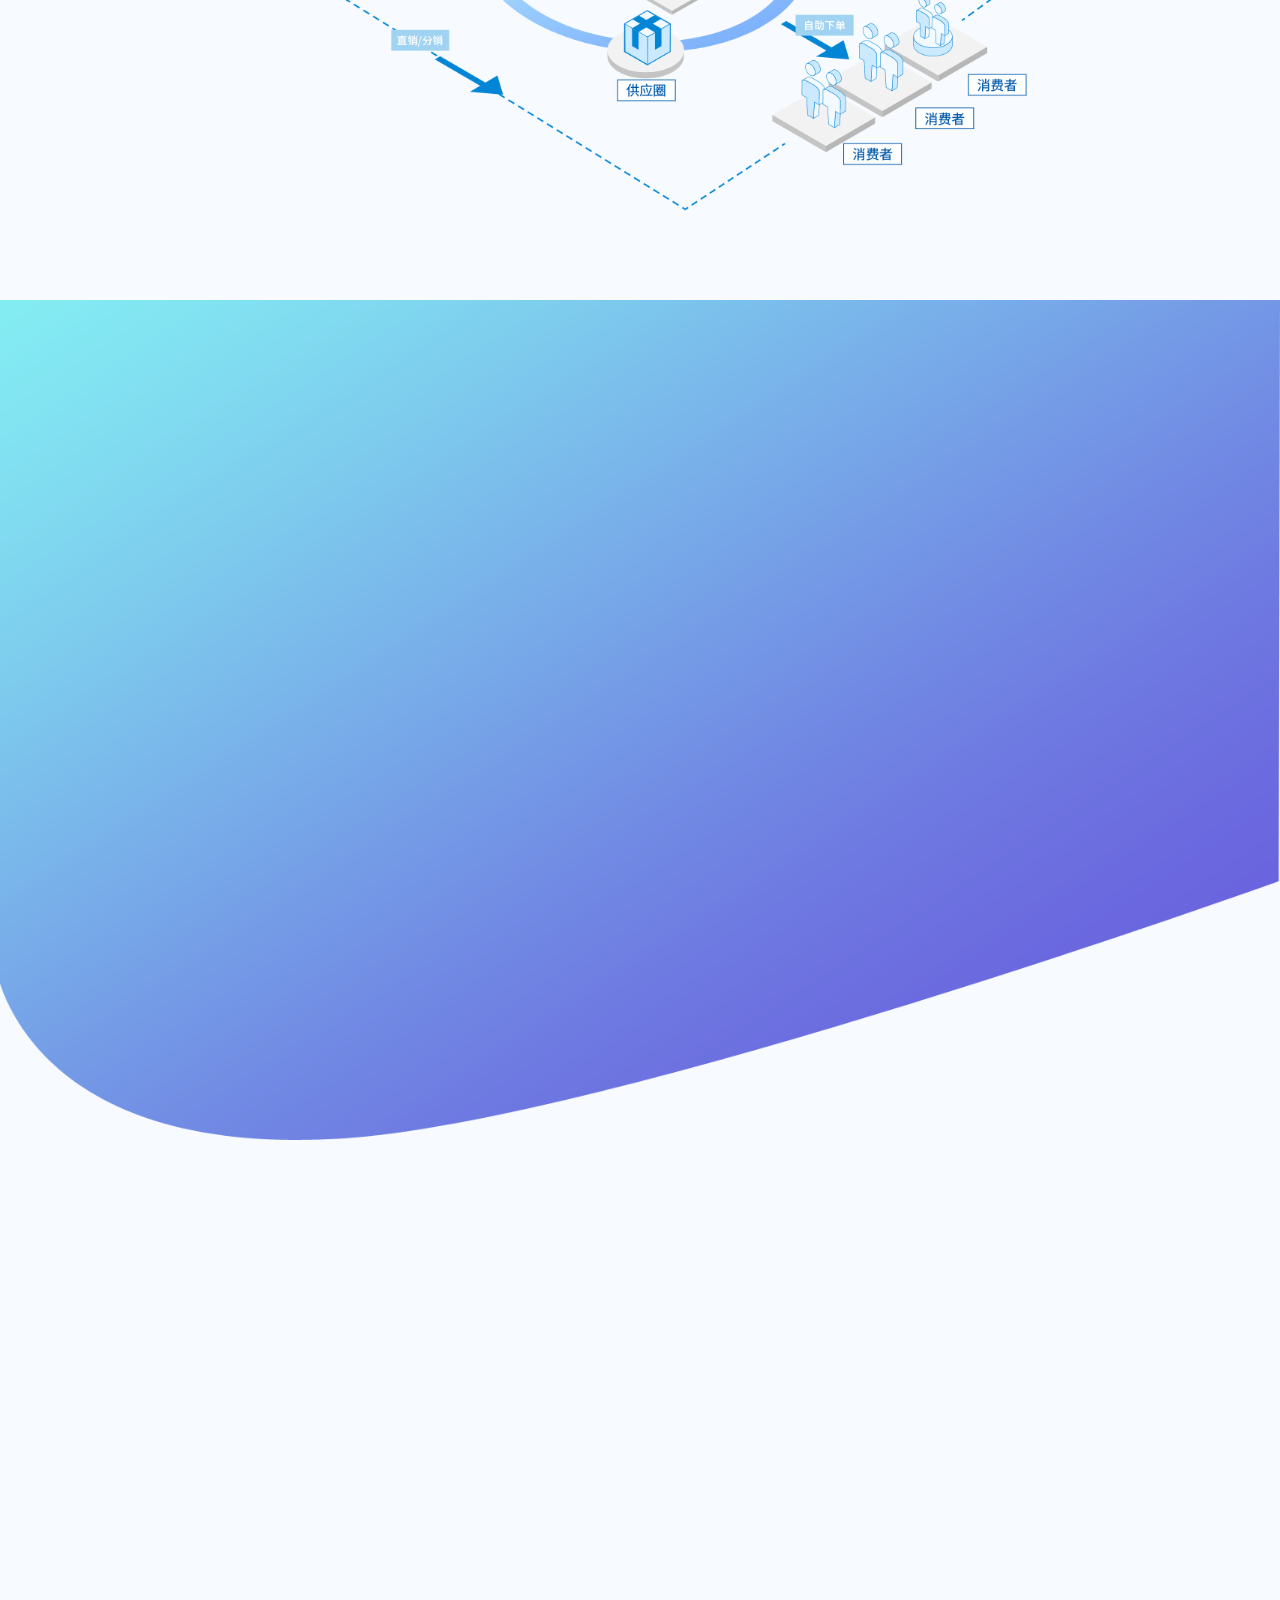
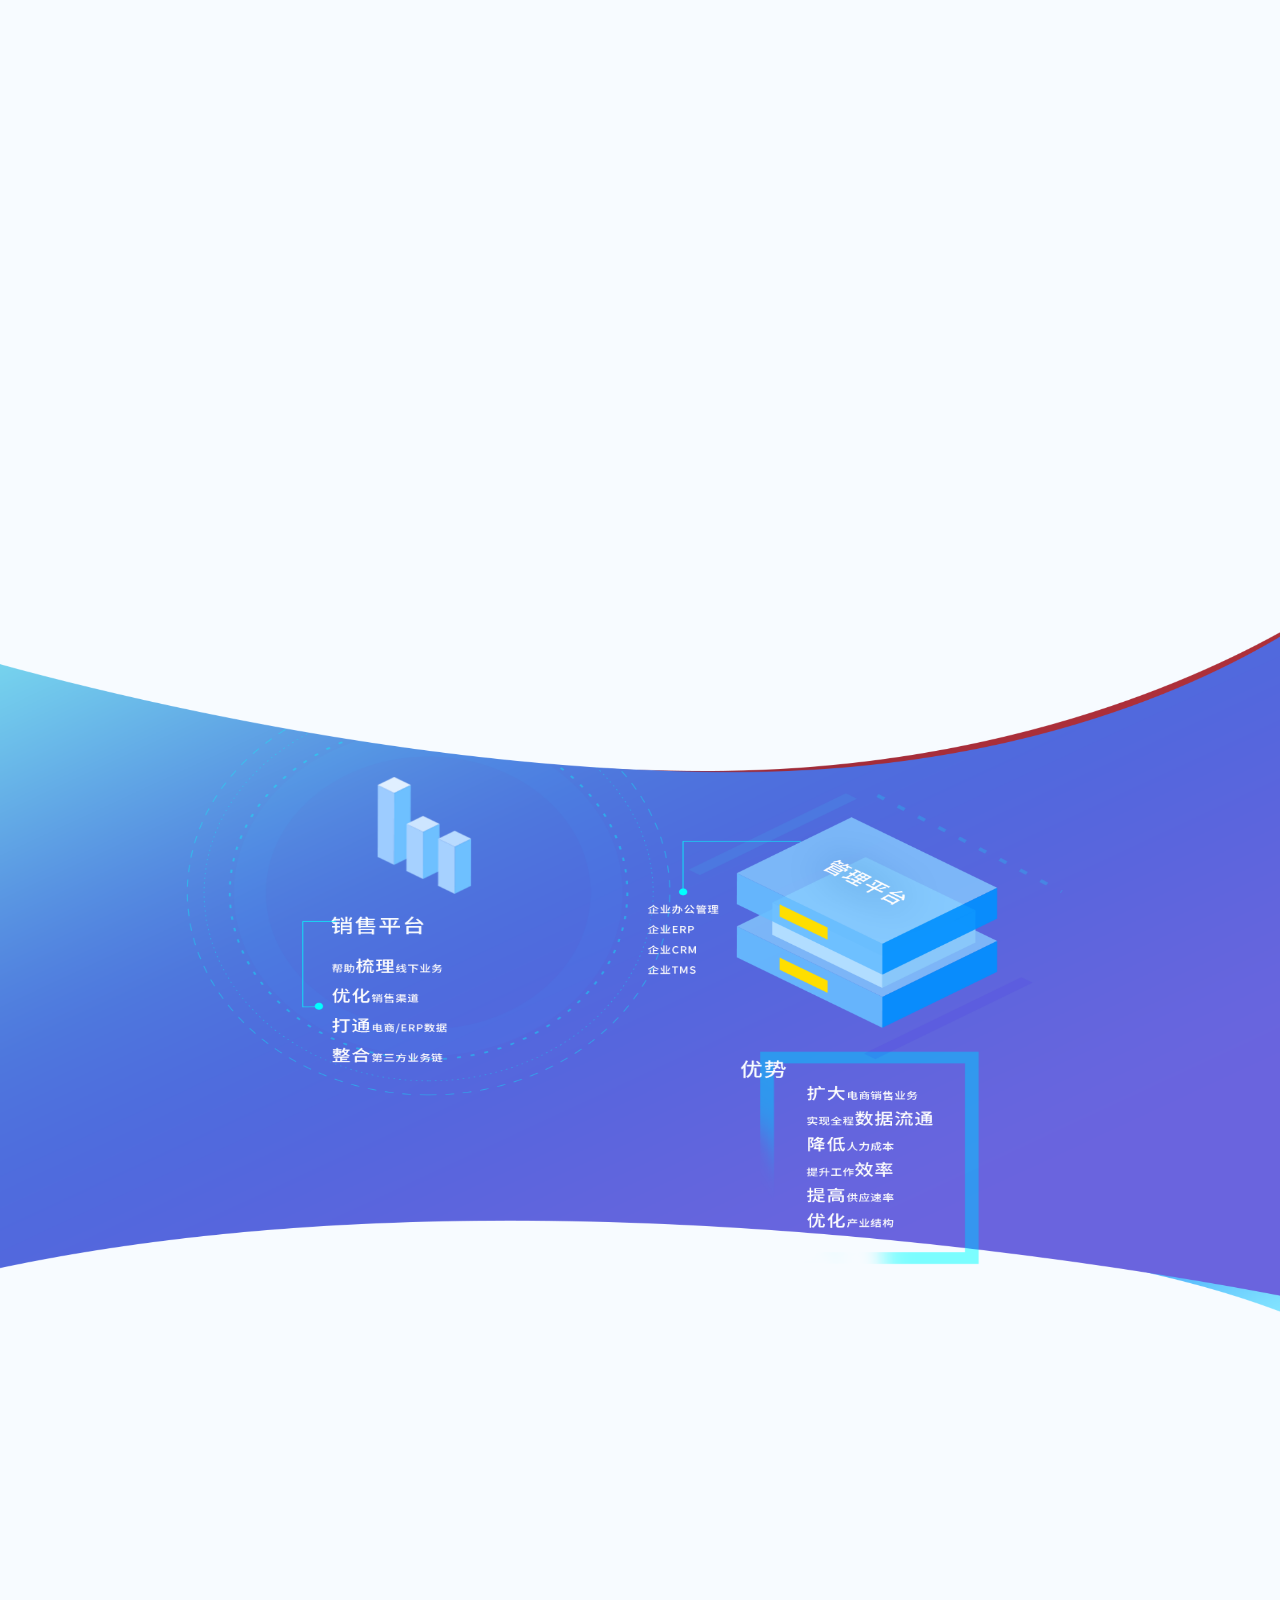
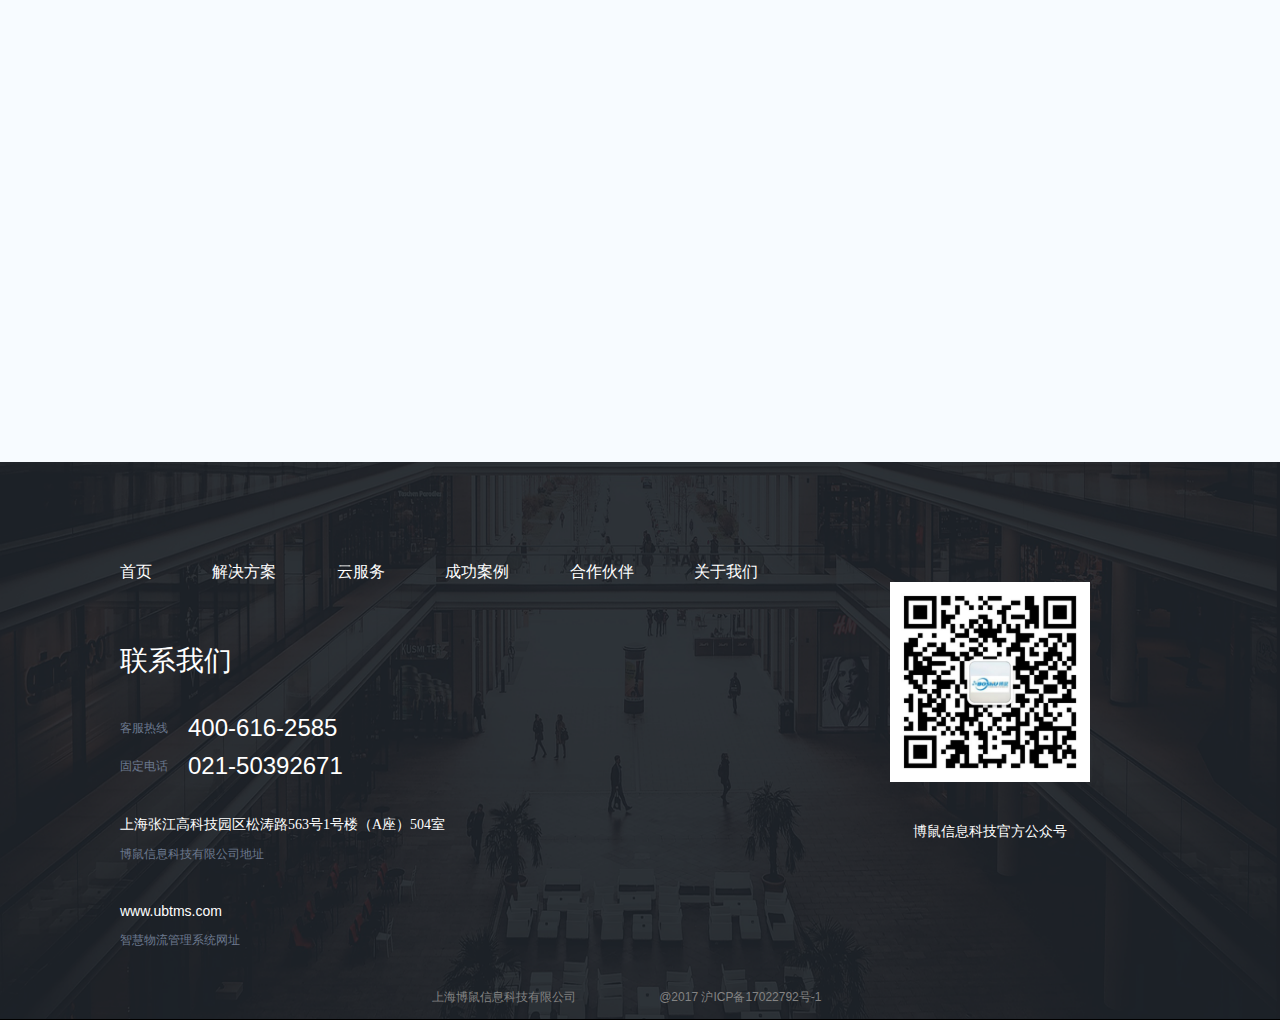
<file: e-commerce.html>
<!DOCTYPE html>
<html>
<head>
	<meta http-equiv="Content-Type" content="text/html;charset=utf-8">
	<meta name="viewport" content="width=device-width, initial-scale=1">
	<title>电商解决方案</title>
	<link rel="shortcut icon" href="./img/ioclogo.png">

	<link rel="stylesheet" href="./global/animate.css">
	<link rel="stylesheet" href="./global/moban/freeze.css">
	<link rel="stylesheet" href="./css/base.css">
    <link rel="stylesheet" href="./global/p-mb.css">
    <link rel="stylesheet" href="./global/heardtop.css">
	<link rel="stylesheet" href="./css/e-commerce.css">
	<link rel="stylesheet" href="./global/global.css">
	<link rel="stylesheet" href="./css/mobile/min-e-commerce.css">
    <!-- 解决兼容性问题的js -->
    <script type="text/javascript" src="./global/moban/js/modernizr.custom.32033.js"></script>
</head>
<body>
	 <!-- 起始动画 -->
    <div class="pre-loader">
        <div class="load-con">
                <div class="spinner">
                    <div class="bounce1"></div>
                    <div class="bounce2"></div>
                    <div class="bounce3"></div>
                </div>
        </div>
    </div>
	<div id="pc-box">
		<nav class="heart-top">
			<div class="center">
				<div class="logo">
					<img src="./img/mark.png" alt=""/>
				</div>
				<ul class="nav">
					<li class="shouye"><span>首页</span></li>
					<li id="pageone" class="solve actives">
						<span id="ds-case">解决方案<img src="./img/down.png"></span>
						<div id="productlist" class="list">
							<p id="dsju-case"><span>电商解决方案<img src="./img/e-cmmerce/right-2.png" alt=""></span></p>
							<p id="ypt-case"><span>云平台解决方案<img src="./img/e-cmmerce/right-2.png" alt=""></span></p>
							<p id="gyl-case"><span>供应链解决方案<img src="./img/e-cmmerce/right-2.png" alt=""></span></p>
						</div>
					</li>
					<li class="cloud-service"><span>云服务</span></li>
					<li class="product">
						<span>产品中心<img src="./img/down.png"></span>
						<div id="productlist" class="list">
							<p id="p-b2b2c">
								<span>B2B2C<img src="./img/e-cmmerce/right-2.png" alt=""></span>
							</p>
							<p id="p-b2b">
								<span>B2B<img src="./img/e-cmmerce/right-2.png" alt=""></span> 
							</p>
							<p id="p-b2c">
								<span>B2C<img src="./img/e-cmmerce/right-2.png" alt=""></span>
							</p>
							<p id="cpzx"><span>OMS<img src="./img/e-cmmerce/right-2.png" alt=""></span></p>
							<p id="p-tms"><span>TMS<img src="./img/e-cmmerce/right-2.png" alt=""></span></p>
						</div>
					</li>
					<li class="s-case"><span>成功案例</span></li>
					<li class="partner"><span>合作伙伴</span></li>
					<li class="about-us"><span>关于我们</span></li>
				</ul>
			</div>
    	</nav>
		<div class="part">
			<!-- 第一页模块 -->
			<div class="first-page">
				<p class="scrollpoint sp-effect3">全域电商专家</p>
				<p class="scrollpoint sp-effect3">助力企业打通线上+线下全渠道</p>
				<p class="scrollpoint sp-effect3">实现网店和门店一体化电商运营模式</p>
				<div class="first-page-a scrollpoint sp-effect3">
					<a target="_blank" href="http://wpa.qq.com/msgrd?v=3&uin=2148321318&site=qq&menu=yes">专业咨询</a>
					<a href="#">申请试用</a>
				</div>
			</div>

			<!-- 电商解决方案模块 -->
			<div class="part-1">
				<div class="content">
					<p class="part-1-title-1 scrollpoint sp-effect3">博鼠全域电商解决方案</p>
					<div class="global scrollpoint sp-effect3">
						<div class="global-1">
							<div><img src="./img/e-cmmerce/part-1-left-img.png"/></div>
							<p>销售前域</p>
							<p>BEFORE SALES</p>
						</div>
						<div class="global-2"><div><img src="./img/e-cmmerce/part-1-center-img.png"/></div><p>配送中域</p><p>MID-END DELIVERY</p></div>
						<div class="global-3"><div><img src="./img/e-cmmerce/part-1-right-img.png"/></div><p>供应末域</p><p>TERMINAL SUPPLY</p></div>
					</div>
					<div class="E-commerce-content scrollpoint sp-effect5">
					<ul>
						<li>面向企业B2B</li>
						<li>面向用户B2C</li>
						<li>平台化B2B2C</li>
						<li>新销售C2C分销</li>
						<li>微商城+微分销</li>
					</ul>
					<ul>
						<li>OMS订单管理</li>
						<li>WVMS车辆管理</li>
						<li>TMS物流配送</li>
						<li>CRM客户管理</li>
						<li>FMIS财务信息管理</li>
					</ul>
					<ul>
						<li>WIMS智能仓储管理</li>
						<li>WSMS多门店供应链</li>
						<li>WMMS多会员管理</li>
					</ul>
					</div>
				</div>
			</div>

			<!-- 电商业务系统图模块 -->
			<div class="part-2">
				<p class="scrollpoint sp-effect3">全域电商业务系统图</p>
				<div><img src="./img/e-cmmerce/part-2-img.png"></div>
			</div>

			<!-- 玩转o2o，打造新零售模块 -->
			<div class="part-3">
				<div class="o2o">
					<p class="title-3c scrollpoint sp-effect3">玩转o2o，打造新零售</p>	
					<ul class="o2o-1 scrollpoint sp-effect3">
						<li class="o2o-2">
							<p>线上</p>
							<p>ON LINE</p>
						</li>
						<li class="o2o-2" style="margin-top: 120px;">
							<ul>
								<li>线上线下融合</li>
								<li>信息与实体结合门店</li>
								<li>体验与购物缝合</li>
								<li>产品与服务聚合</li>
							</ul>
						</li>
						<li class="o2o-2">
							<p>线下</p>
							<p>OFF LINE</p>
						</li>
					</ul>
					<div class="online scrollpoint sp-effect5">
						<p>区域自提</p>
						<p>在线推广</p>
						<p>线上线下融合</p>
						<p>在线促销</p>
						<p>售后服务</p>
						<p>就近分配订单</p>
						<p>在线下单</p>
						<p>体验与购物缝合</p>
						<p>快速配送</p>
						<p>产品与服务聚合</p>
					</div>
				</div>
			</div>

			<!-- 博鼠电商解决方案核心功能亮点模块 -->
			<div class="part-4">
				<div class="content">
					<p class="title-4c scrollpoint sp-effect5">博鼠电商解决方案核心功能亮点</p>
					<p class="title-4e scrollpoint sp-effect5">线上线下一体化解决方案，解决企业单渠道运营困难，扩张线上线下全渠道销售，实现线上线下商品信息、价格、服务等环节一体化。</p>
				</div>
				<ul class="function">
					<li class="scrollpoint sp-effect5">
						<img src="./img/e-cmmerce/function-1.png"/>
						<p class="function-title">o2o平台</p>
						<div class="function-content">
							<p><span class="function-1">入驻商圈</span><span class="function-1">提交申请</span><span class="function-3">在线审核</span></p>
							<p class="function-3">获取消费者</p>
						</div>
					</li>
					<li class="scrollpoint sp-effect5">
						<img src="./img/e-cmmerce/function-3.png"/>
						<p class="function-title">营销管理</p>
						<div class="function-content">
						<p><span class="function-1">分销管理</span><span class="function-1">分成管理</span><span class="function-3">定义优惠活动</span></p>
						<p class="function-3">设定活动周期</p>
						</div>
					</li>
					<li class="scrollpoint sp-effect5">
						<img src="./img/e-cmmerce/function-3.png"/>
						<p class="function-title">最后一公里服务</p>
						<div class="function-content">
						<p><span class="function-1">门店管理</span><span class="function-1">最近匹配</span><span class="function-3">最近销售</span></p>
						<p class="function-3">上门服务</p>
						</div>
					</li>
					<li class="scrollpoint sp-effect5">
						<img src="./img/e-cmmerce/function-4.png"/>
						<p class="function-title">支付方式</p>
						<div class="function-content">
						<p><span class="function-1">在线支付</span><span class="function-1">货到付款</span><span class="function-3">自由支付方式</span></p>
						<p class="function-3"></p>
						</div>
					</li>
					<li class="scrollpoint sp-effect5">
						<img src="./img/e-cmmerce/function-5.png"/>
						<p class="function-title">LBS定位</p>
						<div class="function-content">
						<p><span class="function-1">定位系统</span><span class="function-1">推荐附近商家</span><span class="function-3">指派就近订单</span></p>
						<p class="function-3">生成送货地址</p>
						</div>
					</li>
					<li class="scrollpoint sp-effect5">
						<img src="./img/e-cmmerce/function-6.png"/>
						<p class="function-title">评价体系</p>
						<div class="function-content">
						<p><span class="function-1">在线评价</span><span class="function-1">实时展示</span><span class="function-3">诚信评分</span></p>
						<p class="function-3"></p>
						</div>
					</li>
					<li class="scrollpoint sp-effect5">
						<img src="./img/e-cmmerce/function-7.png"/>
						<p class="function-title">大数据分析</p>
						<div class="function-content">
						<p><span class="function-1">商品数据</span><span class="function-1">会员数据</span><span class="function-3">营销数据</span></p>
						<p class="function-3">设定活动周期</p>
						</div>
					</li>
				</ul>
			</div>

			<div class="part-5-e">
				<div>
					<p class="scrollpoint sp-effect5">全域电商透明供应链</p>
				</div>
			</div>
			<!--——————————————————————————————第六部分  全域电商方案模型—————————————————————————————— -->
			<div class="part-6">
				<div class="content">
					<p class="part-6-title scrollpoint sp-effect5">全域电商方案模型</p>
					<ul class="Online-retailers">
						<li class="scrollpoint sp-effect5">
							<div><span>分销</span><span>配送</span><span>物流</span></div>
							<p>全域电商</p>
						</li>
						<li class="scrollpoint sp-effect5">
							<div><span>B2B</span><span>S2B</span><span>B2C</span></div>
							<p>独立电商</p>
						</li>
						<li class="scrollpoint sp-effect5">
							<div><span>H5</span><span>微店</span><span>APP</span></div>
							<p>移动电商</p>
						</li>
						<li class="scrollpoint sp-effect5">
							<div><span>零售</span><span>生产</span><span>分销</span></div>
							<p>传统电商</p>
						</li>
					</ul>
					<div class="Online-retailers-img scrollpoint sp-effect5"><img src="./img/e-cmmerce/Online-retailers-img.png"/></div>
					<div>
						<ul class="big-date scrollpoint sp-effect5">
							<li>进销存</li>
							<li>CRM管理	</li>
							<li>WTMS</li>
							<li>企业ERP</li>
							<li>财务管理</li>
							<li>WVMS</li>
						</ul>
						<div class="transform-date scrollpoint sp-effect5">
							<div class="transform-date-1">数据转化</div>
							<div class="transform-date-2">
								<div>插件式接口</div>
								<div>数据挖掘</div>
							</div>
						</div>
					</div>
				</div>
			</div>
			<!-- 联系我们 -->
			<!-- <div class="contact">
				<p class="contact-title scrollpoint sp-effect5">联系我们</p>
				<div class="across"></div>
				<form name="regform" method="post" action="#">
					<p class="scrollpoint sp-effect1">姓名</p>
					<input  class="scrollpoint sp-effect1" type="text" name="usename" id="usename" maxlength="10"/></br>
					<p class="scrollpoint sp-effect1">邮箱</p>
					<input class="scrollpoint sp-effect1" type="text" name="address" id="address"/></br>
					<p class="scrollpoint sp-effect1">电话</p>
					<input class="scrollpoint sp-effect1" type="text" name="phone" id="phone" maxlength="11"/></br>
					<p class="scrollpoint sp-effect1">内容</p>
					<textarea class="scrollpoint sp-effect1" name="content"></textarea>
					<button class="button scrollpoint sp-effect5">提交</button>
				</form>
			</div> -->
			<div class="part-5">
				<div class="content-5">
					<div class="message">
						<ul>
							<li><a href="index.html">首页</a></li>
							<li><a href="e-commerce.html">解决方案</a></li>
							<li><a href="cloud-service.html">云服务</a></li>
							<li><a href="successful-case.html">成功案例</a></li>
							<li><a href="partner.html">合作伙伴</a></li>
							<li><a href="about-us.html">关于我们</a></li>
						</ul>
						<p>联系我们</p>
						<p class="telephone">客服热线<span>400-616-2585</span></p>
						<p class="telephone">固定电话<span>021-50392671</span></p>
						<p>上海张江高科技园区松涛路563号1号楼（A座）504室</p>
						<p>博鼠信息科技有限公司地址</p>
						<p><a style="color:#fff" target="_Blank" href="http://www.ubtms.com">www.ubtms.com</a></p>
						<p>智慧物流管理系统网址</p>
					</div>
					<div class="address">
						<div class="address-1">
							<img src="./img/QR-Code.png">
							<p>博鼠信息科技官方公众号</p>
						</div>
					</div>
					<div class="footer">
						<p>上海博鼠信息科技有限公司</p>
						<p>@2017 沪ICP备17022792号-1</p>
					</div>
				</div>
			</div>
		</div>
		<div class="back-top">
			<div class="msg-our">
				<img src="./img/consult.png" alt="">
				联系我们
			</div>
			<div class="up-top">
				<img src="./img/up.jpg" alt="">
			</div>
			<div class="contact-us">
				<p>在线咨询 <img class="x-out" src="./img/x-out.png" alt=""></p>
				<div class="oxc_qq">
					<img src="./img/qq.png" alt="">
					<a style="color:#888"  target="_blank" href="http://wpa.qq.com/msgrd?v=3&uin=2148321318&site=qq&menu=yes">2148321318</a>
				</div>
				<div class="olx_tel">
					<div><img src="./img/tel.png" alt="">联系电话</div>
					<p>400-616-2585</p>
				</div>
			</div>
		</div>
	</div>
	<div id="mb-box">
		<nav class="min-heart" style="position: fixed;">
			<div class="logo">
				<img src="./img/mark.png" alt=""/>
			</div>
			<div class="mune">
				<img src="./img/menu.png" alt="">
			</div>
			<ul class="nav-list">
				<li id="pageone" class="shouye actives"><span>首页</span></li>
				<li class="mb-solve"><span id="min-ds-case">解决方案<img src="./img/down.png"></span>
					<div class="mb-list so-list">
						<p id="mb-dsju-case"><span>电商解决方案</span></p>
						<p id="mb-ypt-case"><span>云平台解决方案</span></p>
						<p id="mb-gyl-case"><span>供应链解决方案</span></p>
					</div>
				</li>
				<li class="cloud-service"><span>云服务</span></li>
				<li class="mb-product"><span>产品中心<img src="./img/down.png"></span>   
					<div class="mb-list pr-list">
						<p id="mb-p-b2b2c"><span>B2B2C</span></p>
						<p id="mb-p-b2b"><span>B2B</span></p>
						<p id="mb-p-b2c"><span>B2C</span></p>
						<p id="mb-cpzx"><span>OMS</span></p>
						<p id="mb-p-tms"><span>TMS</span></p>
					</div>
				</li>
				<li class="s-case"><span>成功案例</span></li>
				<li class="partner"><span>合作伙伴</span></li>
				<li class="about-us"><span>关于我们</span></li>
			</ul>
		</nav>
		<div class="model">
			<div class="m-1">
				<p class="title-h1 scrollpoint sp-effect3">全域电商专家</p>
				<p class="scrollpoint sp-effect3">助力企业打通线上+线下全渠道</p>
				<p class="scrollpoint sp-effect3">实现网店和门店一体化电商运营模式</p>
				<div class="m-l-a scrollpoint sp-effect3">
					<a href="http://wpa.qq.com/msgrd?v=3&uin=2148321318&site=qq&menu=yes">专业咨询</a>
					<a href="#">申请试用</a>
				</div>
			</div>
			<div class="m-2">
				<div class="e-commerce">
					<h1>博鼠全域电商解决方案</h1>
					<div class="e-list">
						<img src='./img/e-cmmerce/ecm.png' alt="">
					</div>
				</div>
			</div>
			<div class="m-3">
				<p class="title-h1 scrollpoint sp-effect3">全域电商业务系统图</p>
				<div class="parimg"><img src="./img/e-cmmerce/part-2-img.png"></div>
			</div>
			<div class="m-4">
				<h1>玩转O2O，打造新零售</h1>
				<!-- <img src="./img/e-cmmerce/o2c.png" alt=""/> -->
			</div>
			<div class="m-5">
				<div class="title">
					<p class="title-h1 scrollpoint sp-effect5">博鼠电商解决方案核心功能亮点</p>
					<p class="scrollpoint sp-effect5">线上线下一体化解决方案，解决企业单渠道运营困难，扩张线上线下全渠道销售，实现线上线下商品信息、价格、服务等环节一体化。</p>
				</div>
				<ul class="function clearfloat">
					<li class="scrollpoint sp-effect5">
						<img src="./img/e-cmmerce/function-1.png"/>
						<p class="function-title">o2o平台</p>
						<div class="function-content">
							<p>入驻商圈 提交申请</p>
							<p>在线审核 获取消费者</p>
						</div>
					</li>
					<li class="scrollpoint sp-effect5">
						<img src="./img/e-cmmerce/function-3.png"/>
						<p class="function-title">营销管理</p>
						<div class="function-content">
							<p>分销管理 分成管理</p>
							<p>定义优惠活动</p>
						</div>
					</li>
					<li class="scrollpoint sp-effect5">
						<img src="./img/e-cmmerce/function-3.png"/>
						<p class="function-title">最后一公里服务</p>
						<div class="function-content">
							<p>门店管理 最近匹配</p>
							<p>最近销售 上门服务</p>
						</div>
					</li>
					<li class="scrollpoint sp-effect5">
						<img src="./img/e-cmmerce/function-4.png"/>
						<p class="function-title">支付方式</p>
						<div class="function-content">
							<p> 在线支付 货到付款 </p>
							<p>自由支付方式</p>
						</div>
					</li>
					<li class="scrollpoint sp-effect5">
						<img src="./img/e-cmmerce/function-5.png"/>
						<p class="function-title">LBS定位</p>
						<div class="function-content">
							<p> 定位系统 推荐附近商家</p>
							<p>生成送货地址</p>
						</div>
					</li>
					<li class="scrollpoint sp-effect5">
						<img src="./img/e-cmmerce/function-6.png"/>
						<p class="function-title">评价体系</p>
						<div class="function-content">
							<p> 在线评价 实时展示 </p>
							<p>诚信评分</p>
						</div>
					</li>
					<li class="scrollpoint sp-effect5">
						<img src="./img/e-cmmerce/function-7.png"/>
						<p class="function-title">大数据分析</p>
						<div class="function-content">
							<p>商品数据 会员数据</p>
							<p>营销数据 设定活动周期</p>
						</div>
					</li>
				</ul>
			</div>
			<div class="m-6">
				<div>
					<p class="title-h1 scrollpoint sp-effect5">全域电商透明供应链</p>
				</div>
			</div>
			<div class="m-7">
				<p class="title-h1 scrollpoint sp-effect5">全域电商方案模型</p>
				<img src="./img/e-cmmerce/pingtai.png" alt="">
			</div>
			<div class="m-8">
				<p class="scrollpoint sp-effect5">联系我们</p>
				<div class="across"></div>
				<form name="regform" method="post" action="#">
					<p class="scrollpoint sp-effect1">姓名</p>
					<input  class="scrollpoint sp-effect1" type="text" name="usename" id="usename" maxlength="10"/></br>
					<p class="scrollpoint sp-effect1">邮箱</p>
					<input class="scrollpoint sp-effect1" type="text" name="address" id="address"/></br>
					<p class="scrollpoint sp-effect1">电话</p>
					<input class="scrollpoint sp-effect1" type="text" name="phone" id="phone" maxlength="11"/></br>
					<p class="scrollpoint sp-effect1">内容</p>
					<textarea class="scrollpoint sp-effect1" name="content"></textarea>
					<button class="button scrollpoint sp-effect5">提交</button>
				</form>
			</div>
		</div>
		<!-- +++++++++++++++ -->
        <div class="md-address">
            <div class="mb-1">
				<p>客服热线: 400-616-2585</p>
				<p>固定电话: 021-50392671</p>
				<p>公司地址: 上海张江高科技园区松涛路563号1号楼（A座）504室</p>
				<p>智慧物流管理系统网址: www.ubtms.com</p>
            </div>
            <div class="erpic">
                <img src="./img/QR-Code.png">
                <p>博鼠信息科技官方公众号</p>
            </div>
            <div class="mp-2">
                <p>上海博鼠信息科技有限公司</p>
                <p>@2017 沪ICP备17022792号-1</p>
            </div>
        </div>
	</div>
</body>
<script src="./global/jquery-1.10.2.min.js"></script>
<script src="./global/moban/js/slick.min.js"></script>
<script src="./global/moban/js/placeholdem.min.js"></script>
<script src="./global/moban/js/rs-plugin/js/jquery.themepunch.plugins.min.js"></script>
<script src="./global/moban/js/rs-plugin/js/jquery.themepunch.revolution.min.js"></script>
<script src="./global/moban/js/waypoints.min.js"></script>
<script src="./global/moban/js/scripts.js"></script>
<script src="./js/index.js"></script>
<script>
    $(document).ready(function() {
		appMaster.preLoader();
	});
</script>
</html>
</file>
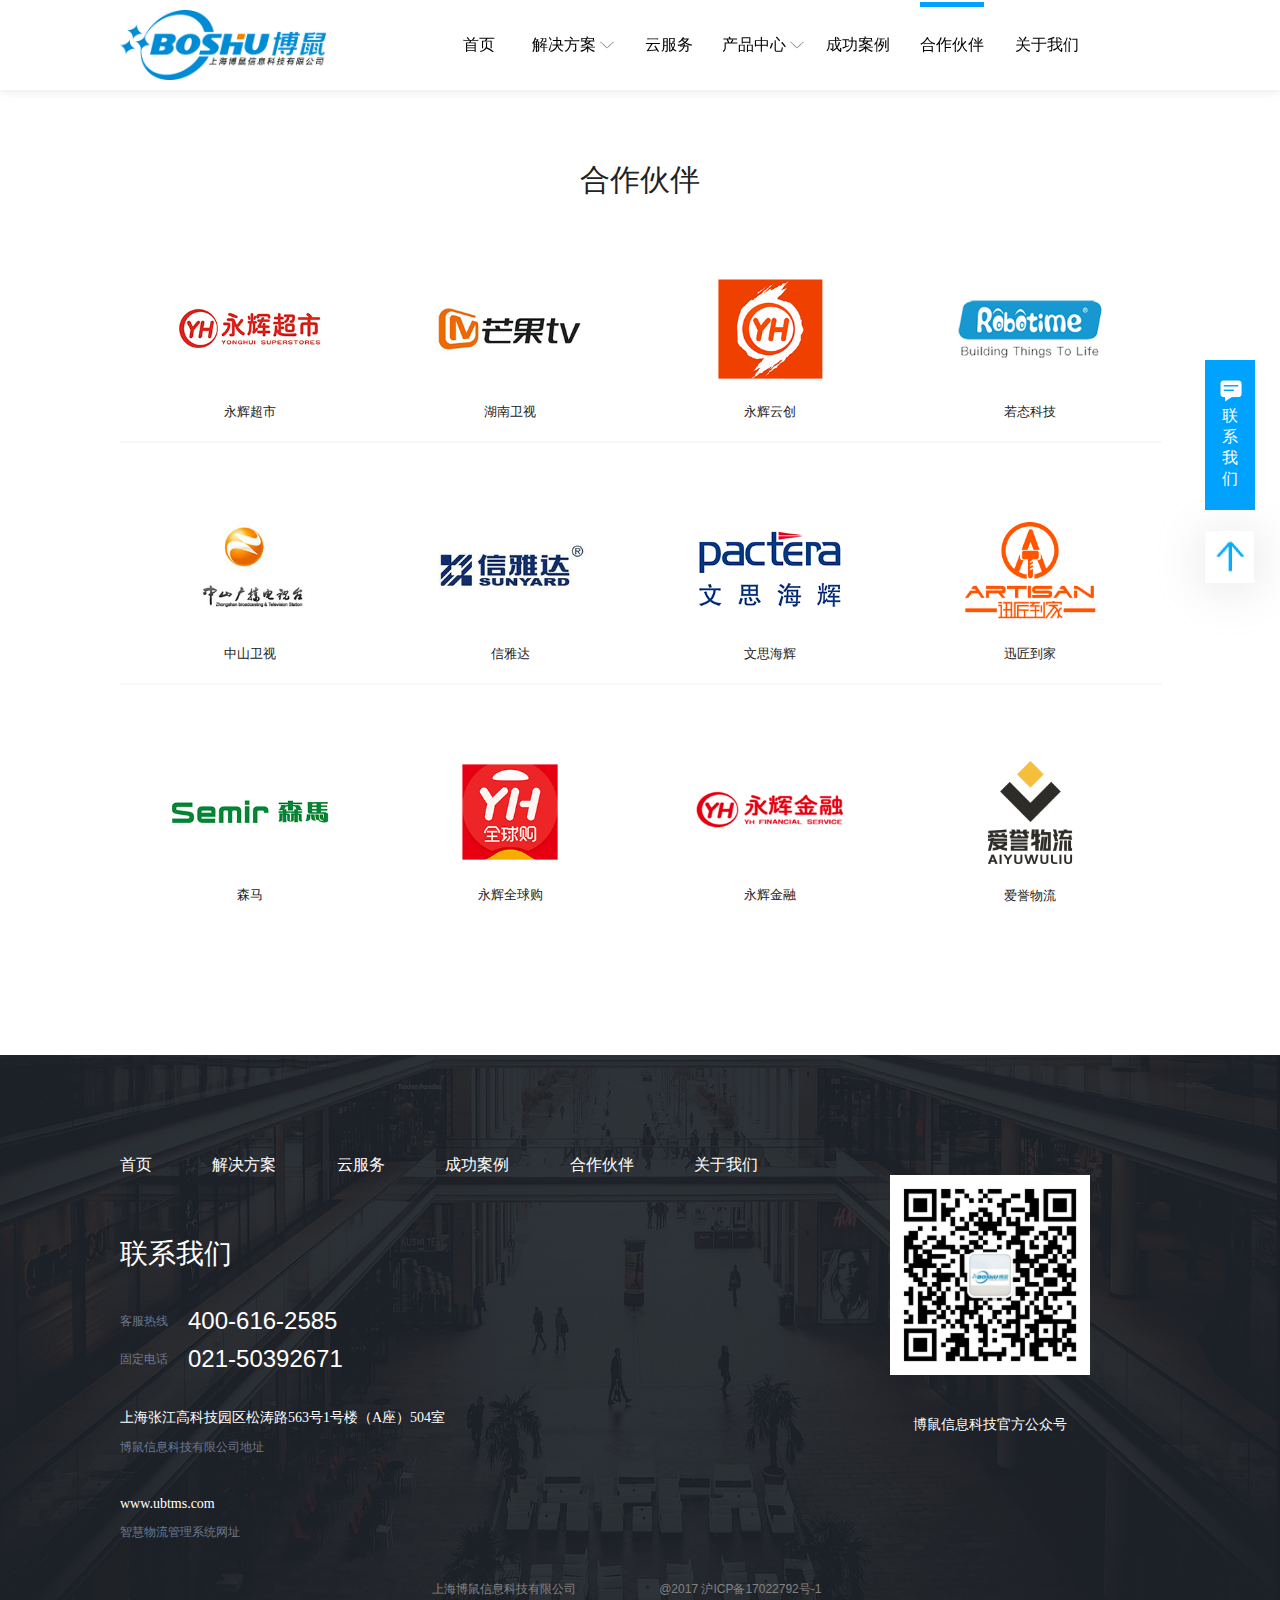
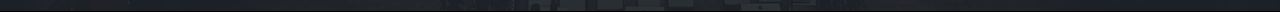
<file: partner.html>
<!DOCTYPE html>
<html lang="en">
<head>
    <meta charset="UTF-8">
    <meta name="viewport" content="width=device-width, initial-scale=1.0">
    <meta http-equiv="X-UA-Compatible" content="ie=edge">
    <title>合作伙伴</title>
	<link rel="shortcut icon" href="./img/ioclogo.png">
    <link rel="stylesheet" href="css/base.css">
    <link rel="stylesheet" href="./global/heardtop.css">
    <link rel="stylesheet" href="./css/partner.css">
    <link rel="stylesheet" href="./global/global.css">
    <link rel="stylesheet" href="./css/mobile/min-partner.css">
    <link rel="stylesheet" href="./global/p-mb.css">
</head>
<body>
    <div id="pc-box">
        <nav class="heart-top">
            <div class="center">
                <div class="logo">
                    <img src="./img/mark.png" alt=""/>
                </div>
                <ul class="nav">
                    <li class="shouye"><span>首页</span></li>
                    <li class="solve">
                        <span id="ds-case">解决方案<img src="./img/down.png"></span>
                        <div id="productlist" class="list">
                            <p id="dsju-case"><span>电商解决方案<img src="./img/e-cmmerce/right-2.png" alt=""></span></p>
                            <p id="ypt-case"><span>云平台解决方案<img src="./img/e-cmmerce/right-2.png" alt=""></span></p>
                            <p id="gyl-case"><span>供应链解决方案<img src="./img/e-cmmerce/right-2.png" alt=""></span></p>
                        </div>
                    </li>
                    <li class="cloud-service"><span>云服务</span></li>
                    <li class="product">
                        <span>产品中心<img src="./img/down.png"></span>
                        <div id="productlist" class="list">
                            <p id="p-b2b2c">
                                <span>B2B2C<img src="./img/e-cmmerce/right-2.png" alt=""></span>
                            </p>
                            <p id="p-b2b">
                                <span>B2B<img src="./img/e-cmmerce/right-2.png" alt=""></span> 
                            </p>
                            <p id="p-b2c">
                                <span>B2C<img src="./img/e-cmmerce/right-2.png" alt=""></span>
                            </p>
                            <p id="cpzx"><span>OMS<img src="./img/e-cmmerce/right-2.png" alt=""></span></p>
                            <p id="p-tms"><span>TMS<img src="./img/e-cmmerce/right-2.png" alt=""></span></p>
                        </div>
                    </li>
                    <li class="s-case"><span>成功案例</span></li>
                    <li id="pageone" class="partner actives"><span>合作伙伴</span></li>
                    <li class="about-us"><span>关于我们</span></li>
                </ul>
            </div>
        </nav>
        <div class="part-all">
            <div class="content">
                <p class="title">合作伙伴</p>
                <ul class="ul">
                    <li>
                        <img src="./img/partner/partner-1.png" alt="">
                        <p>永辉超市</p>
                    </li>
                    <li>
                        <img src="./img/partner/partner-2.png" alt="">
                        <p>湖南卫视</p>
                    </li>
                    <li>
                        <img src="./img/partner/zhu24.png" alt="">
                        <p>永辉云创</p>
                    </li>
                    <li>
                        <img src="./img/partner/partner-4.png" alt="">
                        <p>若态科技</p>
                    </li>
                </ul>
                <hr/>
                <ul class="ul">
                    <li>
                        <img src="./img/partner/partner-5.png" alt="">
                        <p>中山卫视</p>
                    </li>
                    <li>
                        <img src="./img/partner/partner-6.png" alt="">
                        <p>信雅达</p>
                    </li>
                    <li>
                        <img src="./img/partner/partner-7.png" alt="">
                        <p>文思海辉</p>
                    </li>
                    <li>
                        <img src="./img/partner/partner-8.png" alt="">
                        <p>迅匠到家</p>
                    </li>
                </ul>
                <hr/>
                <ul class="ul">
                    <li>
                        <img src="./img/partner/partner-9.png" alt="">
                        <p>森马</p>
                    </li>
                    <li>
                        <img src="./img/partner/partner-91.png" alt="">
                        <p>永辉全球购</p>
                    </li>
                    <li>
                        <img src="./img/partner/zhu23.png" alt="">
                        <p>永辉金融</p>
                    </li>
                    <li>
                        <img src="./img/partner/partner-93.png" alt="">
                        <p>爱誉物流</p>
                    </li>
                </ul>
            </div>
        </div>
        <!-- +++++++++++++++++++++++++++++++++++++++++++++++++ -->
        <div class="part-5">
            <div class="content-5">
                <div class="message">
                    <ul>
                        <li><a href="index.html">首页</a></li>
                        <li><a href="e-commerce.html">解决方案</a></li>
                        <li><a href="cloud-service.html">云服务</a></li>
                        <li><a href="successful-case.html">成功案例</a></li>
                        <li><a href="partner.html">合作伙伴</a></li>
                        <li><a href="about-us.html">关于我们</a></li>
                    </ul>
                    <p>联系我们</p>
                    <p class="telephone">客服热线<span>400-616-2585</span></p>
                    <p class="telephone">固定电话<span>021-50392671</span></p>
                    <p>上海张江高科技园区松涛路563号1号楼（A座）504室</p>
                    <p>博鼠信息科技有限公司地址</p>
                    <p><a style="color:#fff" target="_Blank" href="http://www.ubtms.com">www.ubtms.com</a></p>
                    <p>智慧物流管理系统网址</p>
                </div>
                <div class="address">
                    <div class="address-1">
                        <img src="./img/QR-Code.png">
                        <p>博鼠信息科技官方公众号</p>
                    </div>
                </div>
                <div class="footer">
                    <p>上海博鼠信息科技有限公司</p>
                    <p>@2017 沪ICP备17022792号-1</p>
                </div>
            </div>
        </div>
        <div class="back-top">
            <div class="msg-our">
                <img src="./img/consult.png" alt="">
                联系我们
            </div>
            <div class="up-top">
                <img src="./img/up.jpg" alt="">
            </div>
            <div class="contact-us">
                <p>在线咨询 <img class="x-out" src="./img/x-out.png" alt=""></p>
                <div class="oxc_qq">
                    <img src="./img/qq.png" alt="">
                    <a style="color:#888" target="_blank" href="http://wpa.qq.com/msgrd?v=3&uin=2148321318&site=qq&menu=yes">2148321318</a>
                </div>
                <div class="olx_tel">
                    <div><img src="./img/tel.png" alt="">联系电话</div>
                    <p>400-616-2585</p>
                </div>
            </div>
        </div>
    </div>
    <div id="mb-box">
        <nav class="min-heart" style="position: fixed;">
            <div class="logo">
                <img src="./img/mark.png" alt=""/>
            </div>
            <div class="mune">
                <img src="./img/menu.png" alt="">
            </div>
            <ul class="nav-list">
                <li id="pageone" class="shouye actives"><span>首页</span></li>
                <li class="mb-solve"><span id="min-ds-case">解决方案<img src="./img/down.png"></span>
                    <div class="mb-list so-list">
                        <p id="mb-dsju-case"><span>电商解决方案</span></p>
                        <p id="mb-ypt-case"><span>云平台解决方案</span></p>
                        <p id="mb-gyl-case"><span>供应链解决方案</span></p>
                    </div>
                </li>
                <li class="cloud-service"><span>云服务</span></li>
                <li class="mb-product"><span>产品中心<img src="./img/down.png"></span>   
                    <div class="mb-list pr-list">
                        <p id="mb-p-b2b2c"><span>B2B2C</span></p>
                        <p id="mb-p-b2b"><span>B2B</span></p>
                        <p id="mb-p-b2c"><span>B2C</span></p>
                        <p id="mb-cpzx"><span>OMS</span></p>
                        <p id="mb-p-tms"><span>TMS</span></p>
                    </div>
                </li>
                <li class="s-case"><span>成功案例</span></li>
                <li class="partner"><span>合作伙伴</span></li>
                <li class="about-us"><span>关于我们</span></li>
            </ul>
        </nav>
        <div class="part-mb">
            <div class="part-all-mb">
                <div class="content">
                    <p class="title-mb">合作伙伴</p>
                    <ul class="ul-mb">
                        <li>
                            <img src="./img/partner/partner-1.png" alt="">
                            <p>永辉超市</p>
                        </li>
                        <li>
                            <img src="./img/partner/partner-2.png" alt="">
                            <p>湖南卫视</p>
                        </li>
                    </ul>
                    <hr/>
                    <ul class="ul-mb">
                        <li>
                            <img src="./img/partner/zhu24.png" alt="">
                            <p>永辉云创</p>
                        </li>
                        <li>
                            <img src="./img/partner/partner-4.png" alt="">
                            <p>若态科技</p>
                        </li>
                    </ul>
                    <hr/>
                    <ul class="ul-mb">
                        <li>
                            <img src="./img/partner/partner-5.png" alt="">
                            <p>中山卫视</p>
                        </li>
                        <li>
                            <img src="./img/partner/partner-6.png" alt="">
                            <p>信雅达</p>
                        </li>
                    </ul>
                    <hr/>
                    <ul class="ul-mb">
                        <li>
                            <img src="./img/partner/partner-7.png" alt="">
                            <p>文思海辉</p>
                        </li>
                        <li>
                            <img src="./img/partner/partner-8.png" alt="">
                            <p>迅匠到家</p>
                        </li>
                    </ul>
                    <hr/>
                    <ul class="ul-mb">
                        <li>
                            <img src="./img/partner/partner-9.png" alt="">
                            <p>森马</p>
                        </li>
                        <li>
                            <img src="./img/partner/partner-91.png" alt="">
                            <p>永辉全球购</p>
                        </li>
                    </ul>
                    <hr/>
                    <ul class="ul-mb">
                        <li>
                            <img src="./img/partner/zhu23.png" alt="">
                            <p>永辉金融</p>
                        </li>
                        <li>
                            <img src="./img/partner/partner-93.png" alt="">
                            <p>爱誉物流</p>
                        </li>
                    </ul>
                </div>
                <div class="md-address">
                    <div class="mb-1">
                        <p>客服热线: 400-616-2585</p>
                        <p>固定电话: 021-50392671</p>
                        <p>公司地址: 上海张江高科技园区松涛路563号1号楼（A座）504室</p>
                        <p>智慧物流管理系统网址: www.ubtms.com</p>
                    </div>
                    <div class="erpic">
                        <img src="./img/QR-Code.png">
                        <p>博鼠信息科技官方公众号</p>
                    </div>
                    <div class="mp-2">
                        <p>上海博鼠信息科技有限公司</p>
                        <p>@2017 沪ICP备17022792号-1</p>
                    </div>
                </div>
            </div>
        </div>
    </div>
</body>
<script src="./global/jquery-1.10.2.min.js"></script>
<script src="./js/index.js"></script>
</html>
</file>
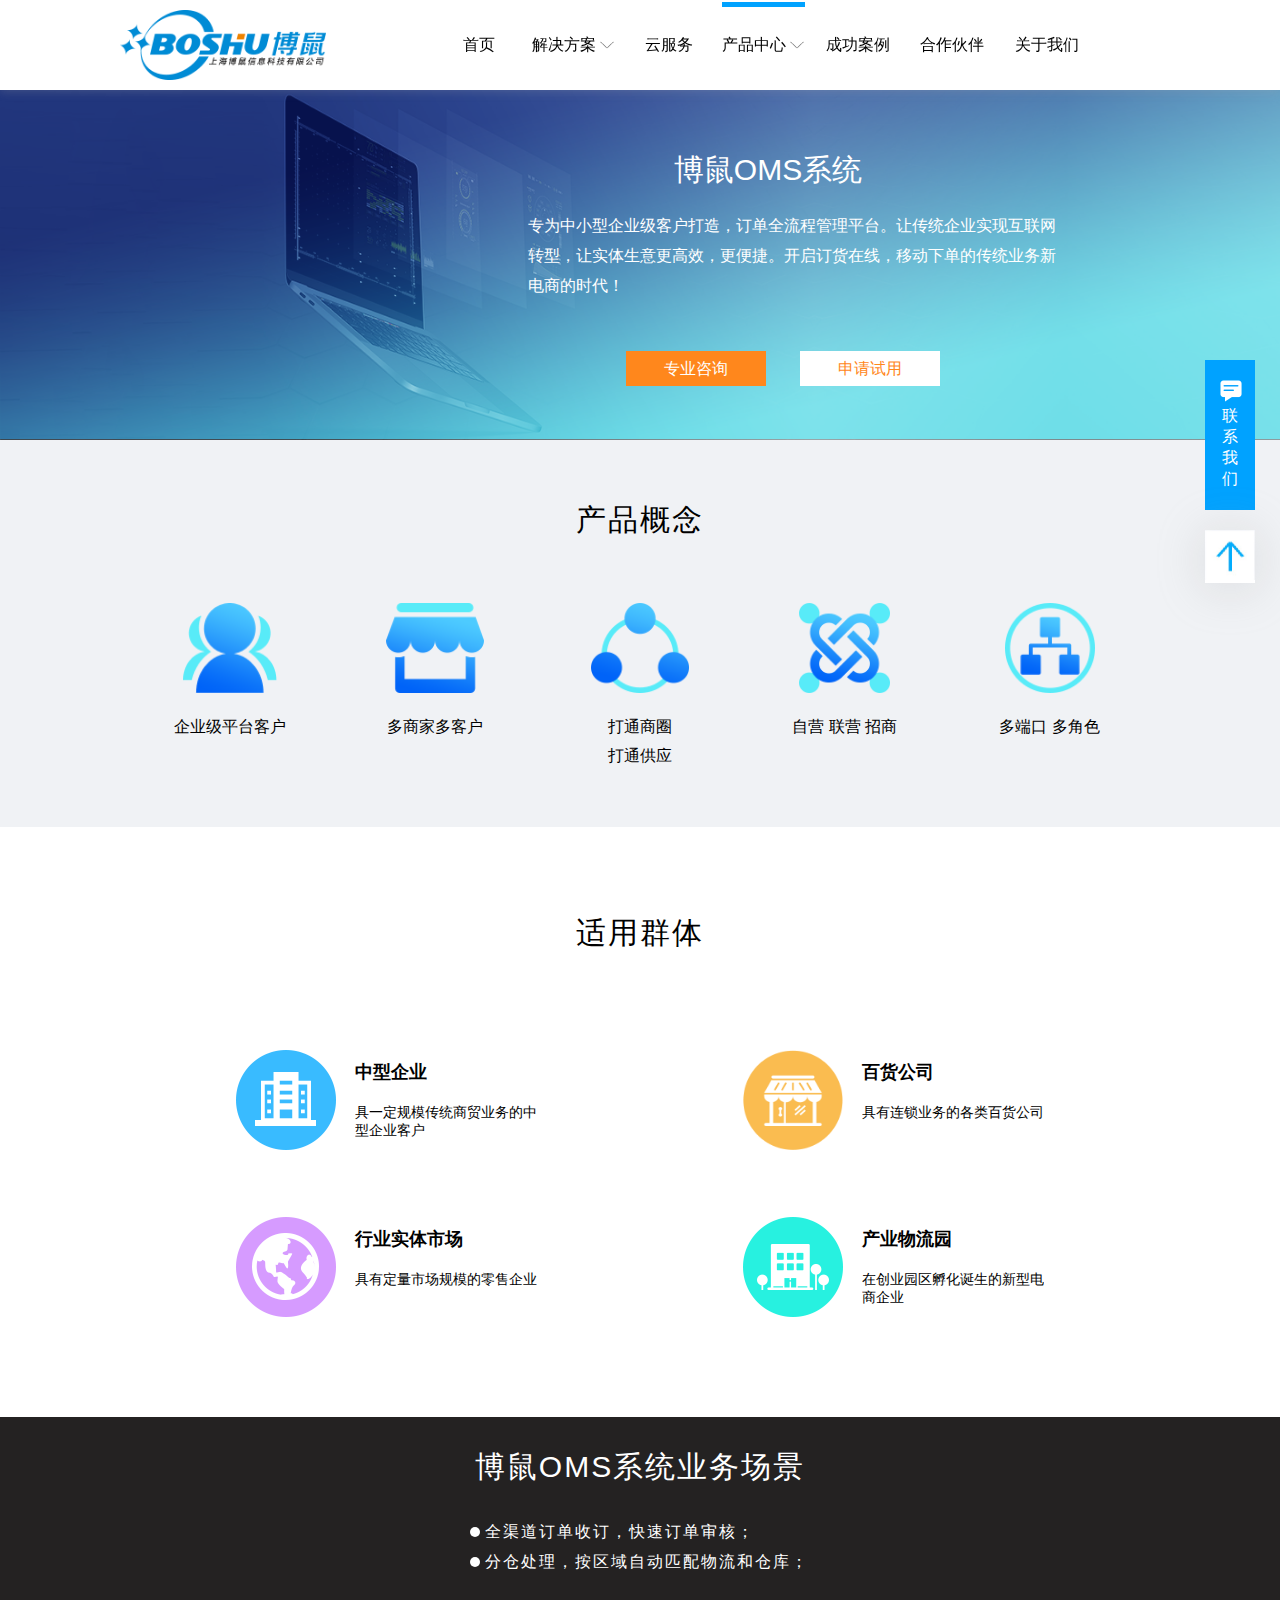
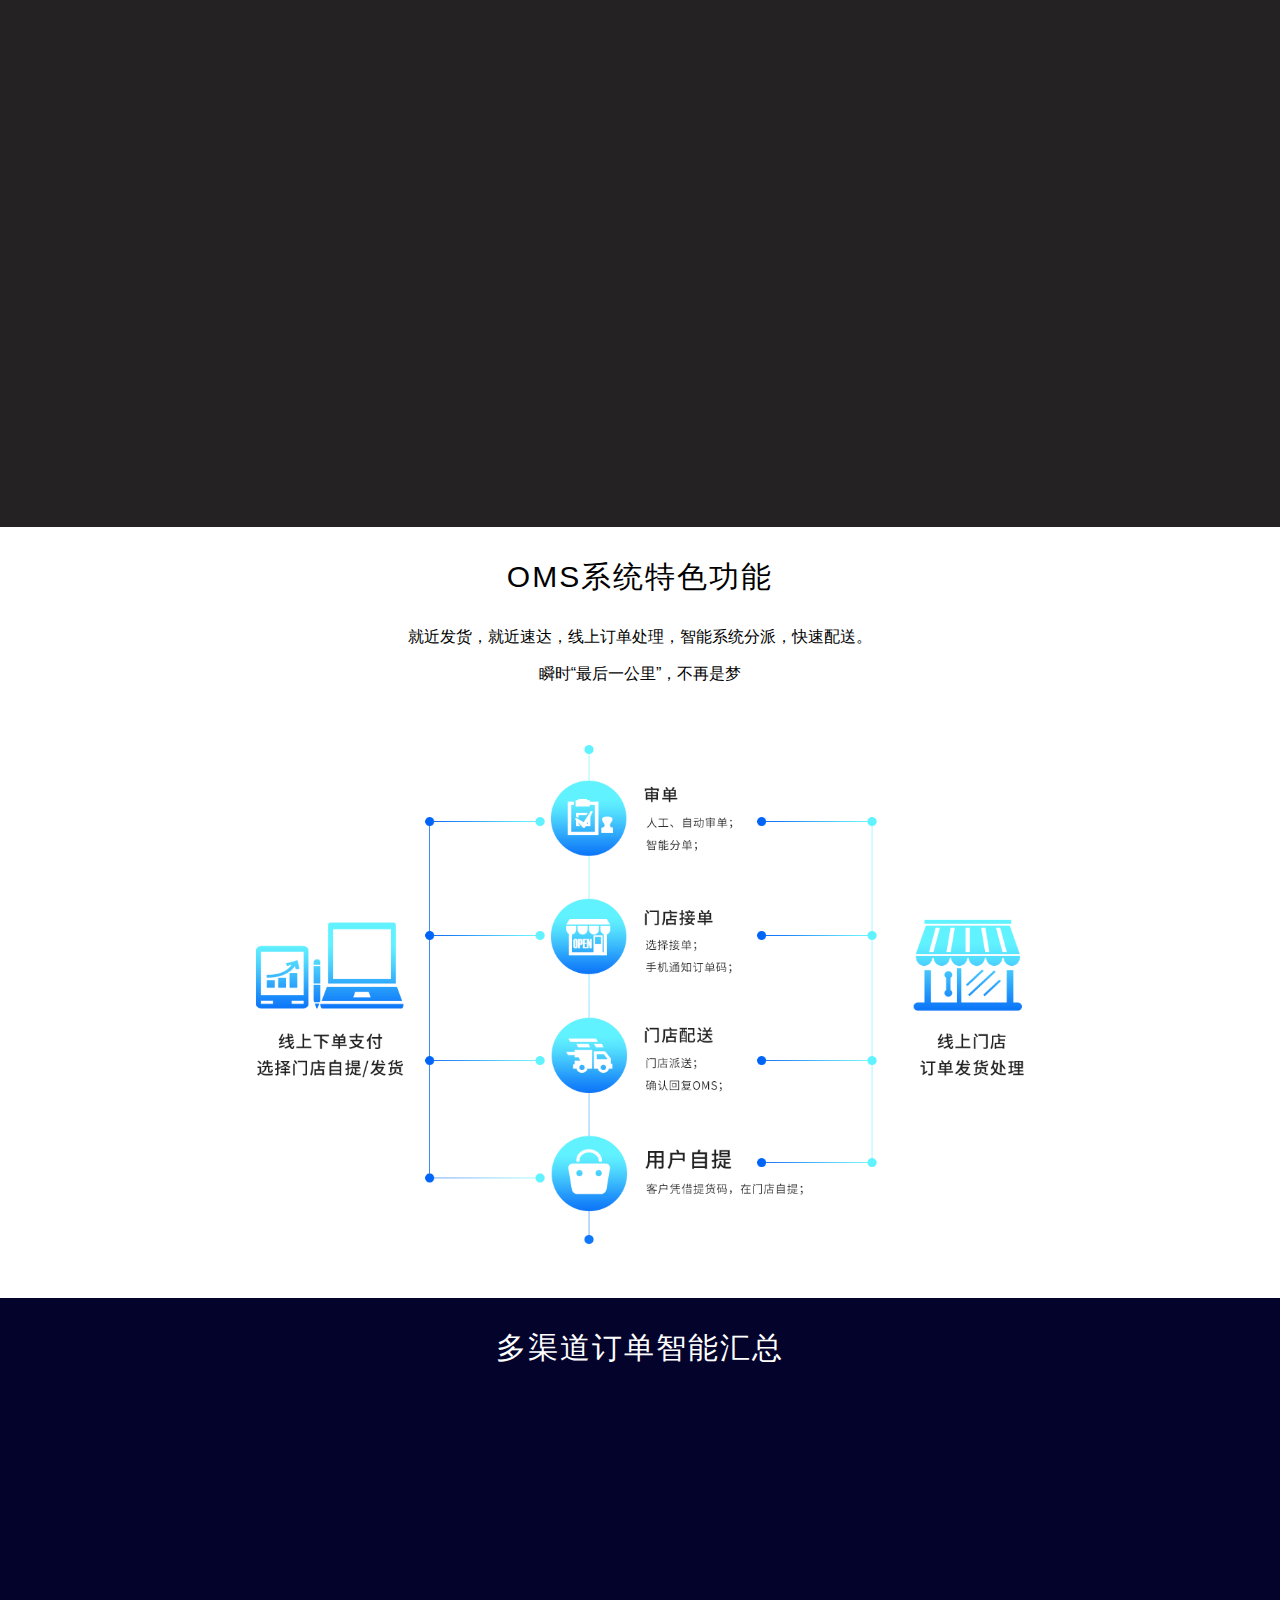
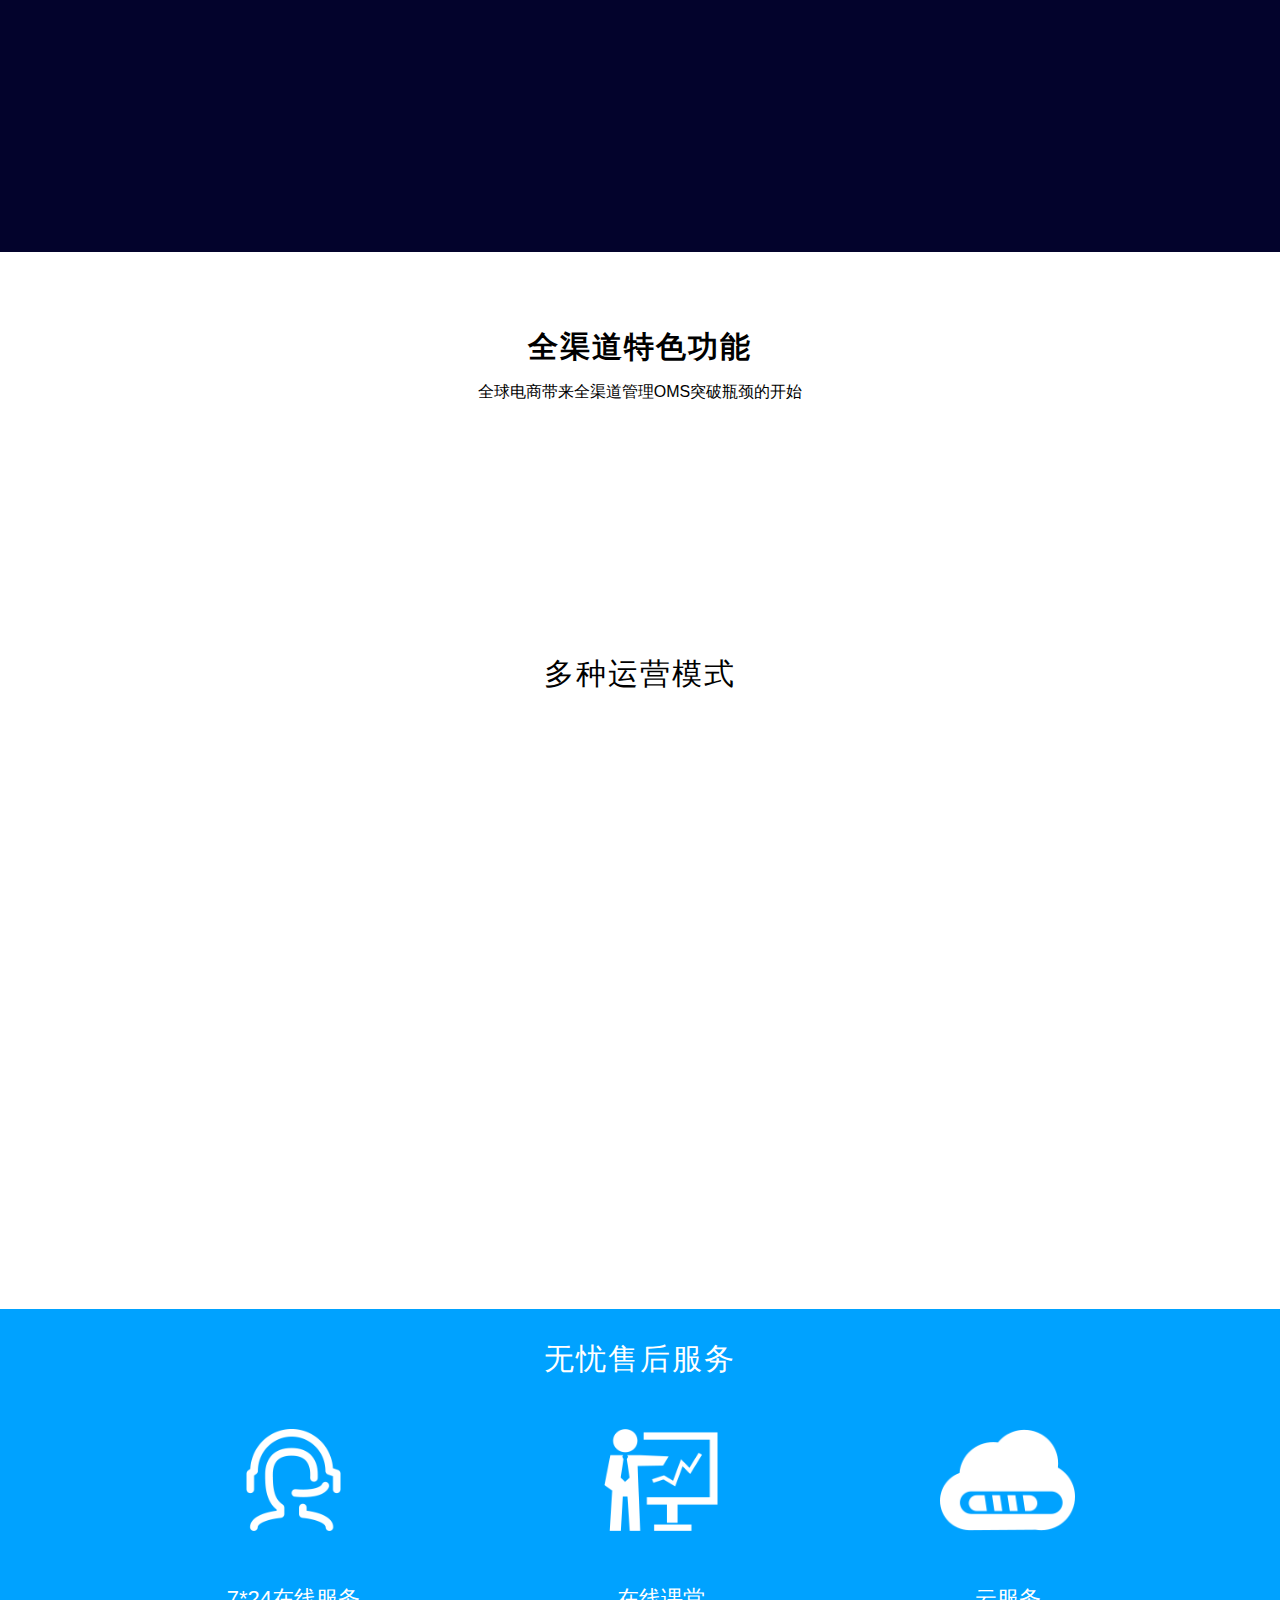
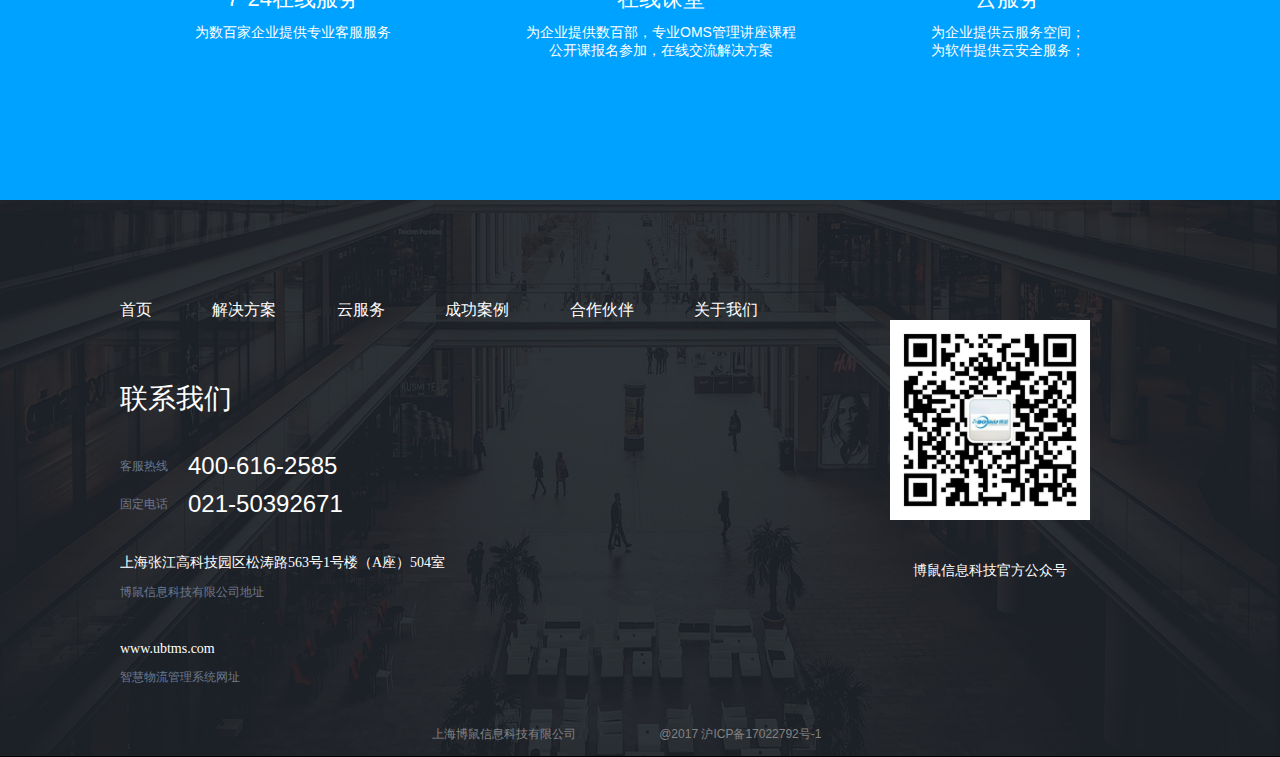
<file: productcenter.html>
<!DOCTYPE html>
<html lang="en">
<head>
    <meta charset="UTF-8">
    <meta name="viewport" content="width=device-width, initial-scale=1.0">
    <meta http-equiv="X-UA-Compatible" content="ie=edge">
    <title>产品中心</title>
	<link rel="shortcut icon" href="./img/ioclogo.png">
    <link rel="stylesheet" href="css/base.css">
    <link rel="stylesheet" href="./global/animate.css">
    <link rel="stylesheet" href="./global/global.css">
    <link rel="stylesheet" href="./global/p-mb.css">
    <link rel="stylesheet" href="./global/heardtop.css">
    <link rel="stylesheet" href="css/productcenter.css">
    <link rel="stylesheet" href="./css/mobile/min-pro.css">
</head>
<body>
    <div id="pc-box">
        <nav class="heart-top">
            <div class="center">
                <div class="logo">
                    <img src="./img/mark.png" alt=""/>
                </div>
                <ul class="nav">
                    <li class="shouye"><span>首页</span></li>
                    <li class="solve">
                        <span id="ds-case">解决方案<img src="./img/down.png"></span>
                        <div id="productlist" class="list">
                            <p id="dsju-case"><span>电商解决方案<img src="./img/e-cmmerce/right-2.png" alt=""></span></p>
                            <p id="ypt-case"><span>云平台解决方案<img src="./img/e-cmmerce/right-2.png" alt=""></span></p>
                            <p id="gyl-case"><span>供应链解决方案<img src="./img/e-cmmerce/right-2.png" alt=""></span></p>
                        </div>
                    </li>
                    <li class="cloud-service"><span>云服务</span></li>
                    <li id="pageone"  class="product actives">
                        <span>产品中心<img src="./img/down.png"></span>
                        <div id="productlist" class="list">
                            <p id="p-b2b2c">
                                <span>B2B2C<img src="./img/e-cmmerce/right-2.png" alt=""></span>
                            </p>
                            <p id="p-b2b">
                                <span>B2B<img src="./img/e-cmmerce/right-2.png" alt=""></span> 
                            </p>
                            <p id="p-b2c">
                                <span>B2C<img src="./img/e-cmmerce/right-2.png" alt=""></span>
                            </p>
                            <p id="cpzx"><span>OMS<img src="./img/e-cmmerce/right-2.png" alt=""></span></p>
                            <p id="p-tms"><span>TMS<img src="./img/e-cmmerce/right-2.png" alt=""></span></p>
                        </div>
                    </li>
                    <li class="s-case"><span>成功案例</span></li>
                    <li class="partner"><span>合作伙伴</span></li>
                    <li class="about-us"><span>关于我们</span></li>
                </ul>
            </div>
        </nav>
        <div class="bottom-content">
            <div id="fonts" class="fonts" >
                <div class="font-name">
                    <p class="tms">博鼠OMS系统</p>
                    <p class="pingtai">专为中小型企业级客户打造，订单全流程管理平台。让传统企业实现互联网转型，让实体生意更高效，更便捷。开启订货在线，移动下单的传统业务新电商的时代！</p>
                    <div class="btn1"><a target="_blank" href="http://wpa.qq.com/msgrd?v=3&uin=2148321318&site=qq&menu=yes">专业咨询</a></div>
                    <div class="btn2">申请试用</div>
                </div>
            </div>
            <!-- prodect -->
            <div class="product-concept">
                <h1>产品概念</h1>
                <div class="icon-5">
                    <div><img src="./img/prodectcenter/part-1-1.png" alt=""><br/>企业级平台客户</div>
                    <div><img src="./img/prodectcenter/zhu23.png" alt=""><br/>多商家多客户</div>
                    <div><img src="./img/prodectcenter/zhu24.png" alt=""><br/><p>打通商圈</p><p>打通供应</p></div>
                    <div><img src="./img/prodectcenter/zhu25.png" alt=""><br/>自营 联营 招商</div>
                    <div><img src="./img/prodectcenter/zhu26.png" alt=""><br/>多端口 多角色</div>
                </div>
            </div>
            <div class="fit-group">
                <h1>适用群体</h1>
                <div class="middle">
                    <div class="icon-2">
                        <div class="icon-left">
                            <img src="./img/prodectcenter/zhu22.png" alt="">
                            <div>
                                <p>中型企业</p>
                                <p>具一定规模传统商贸业务的中型企业客户</p>
                            </div>
                        </div>
                        <div class="icon-right"><img src="./img/prodectcenter/zu21.png" alt="">
                            <div>
                                <p>百货公司</p>
                                <p>具有连锁业务的各类百货公司</p>
                            </div>
                        </div>
                    </div>
                    <div class="icon-2">
                        <div class="icon-left"><img src="./img/prodectcenter/zhu21.png" alt="">
                            <div>
                                <p>行业实体市场</p>
                                <p>具有定量市场规模的零售企业</p>
                                
                            </div>
                        </div>
                        <div class="icon-right"><img src="./img/prodectcenter/zhu20.png" alt="">
                            <div>
                                <p>产业物流园</p>
                                <p>在创业园区孵化诞生的新型电商企业</p>
                            </div>
                        </div>
                    </div>
                </div>
            </div>
            <!-- ++++++++++++++++++++++++ -->
            <div class="business-setting">
                <h1>博鼠OMS系统业务场景</h1>
                <ul>
                    <li><span></span>全渠道订单收订，快速订单审核；</li>
                    <li><span></span>分仓处理，按区域自动匹配物流和仓库；</li>
                </ul>
                <div class="flow-bg"></div>
            </div>
            <!-- ++++++++++++++=+++ -->
            <div class="oms-xtts">
                <h1>OMS系统特色功能</h1>
                <p>
                    <p>就近发货，就近速达，线上订单处理，智能系统分派，快速配送。</p>
                    <p class="oms-xtts-title-3">瞬时“最后一公里”，不再是梦</p>
                </p>
                <!-- <div class="step-img">
                    <div class="page-left">
                        <img class="page-1" src="./img/prodectcenter/zhu4.png" alt="">
                        <p>线上下单支付<br/>
                            选择门店自提/发货</p>
                    </div>
                    <div class="step-2">
                        <img src="./img/prodectcenter/zhu5.png" alt="">
                    </div>
                    <div class="img-center">
                        <img src="./img/prodectcenter/img-list.png" alt="">
                    </div>
                    <div class="font-center">
                        <div><h2>审核</h2><h3>人工，自动审单；<br/>智能分单</h3></div>
                        <div><h2>审核</h2><h3>人工，自动审单；<br/>智能分单</h3></div>
                        <div><h2>审核</h2><h3>人工，自动审单；<br/>智能分单</h3></div>
                        <div><h2>审核</h2><h3>人工，自动审单；<br/>智能分单</h3></div>
                    </div>
                    <div class="step-2">
                        <img src="./img/prodectcenter/zhu6.png" alt="">
                    </div>
                    <div  class="page-left">
                        <img class="page-2" src="./img/prodectcenter/zhu3.png" alt="">
                        <p>线上下单支付<br/>
                            选择门店自提/发货</p>
                    </div>
                </div> -->
                <img src="./img/prodectcenter/stop.png" alt="">
            </div>
            <!-- +++++++++++++++++ -->
            <div class="multi-channel">
                <h1>多渠道订单智能汇总</h1>
                <img src="./img/prodectcenter/zhu35.png" alt="">
            </div>
            <!-- ++++++++++++++++++++++++ -->
            <div class="feature-fun">
                <h1>全渠道特色功能</h1>
                <p>全球电商带来全渠道管理OMS突破瓶颈的开始</p>
                <ul class="fun-list">
                    <li><img src="./img/prodectcenter/zhu28.png" alt=""><br/><br/>管理订单</li>
                    <li><img src="./img/prodectcenter/zhu29.png" alt=""><br/><br/>渠道管理</li>
                    <li><img src="./img/prodectcenter/zhu30.png" alt=""><br/><br/>客服管理</li>
                    <li><img src="./img/prodectcenter/zhu31.png" alt=""><br/><br/>库存管理</li>
                    <li><img src="./img/prodectcenter/zhu32.png" alt=""><br/><br/>物流管理</li>
                    <li><img src="./img/prodectcenter/zhu33.png" alt=""><br/><br/>仓储管理</li>
                    <li><img src="./img/prodectcenter/zhu34.png" alt=""><br/><br/>配送方式管理</li>
                </ul>
            </div>
            <!-- ++++++++++++++++++++++++ -->
            <div class="many-pattern">
                <h1>多种运营模式</h1>
                <ul class="many-pattern-1">
                    <li>
                        <div>
                            <section>
                                <p>标准产品版</p>
                                <p>9998元/套，免费服务1年；</p>
                            </section>
                            <section>
                                <div><a target="_blank" href="http://wpa.qq.com/msgrd?v=3&uin=2148321318&site=qq&menu=yes">专业咨询</a></div>
                                <div>申请试用</div>
                            </section>
                        </div>
                    </li>
                    <li>
                        <div>
                            <section>
                                <p>对接版本</p>
                                <p>20000元/点起，包含：3个类对接，超过部分单独报价；</p>
                            </section>
                            <section>
                                <div><a target="_blank" href="http://wpa.qq.com/msgrd?v=3&uin=2148321318&site=qq&menu=yes">专业咨询</a></div>
                                <div>申请试用</div>
                            </section>
                        </div>
                    </li>
                    <li>
                        <div>
                            <section>
                                <p>全域套餐</p>
                                <p>电商+OMS；OMS免费。</p>
                            </section>
                            <section>
                                <div><a target="_blank" href="http://wpa.qq.com/msgrd?v=3&uin=2148321318&site=qq&menu=yes">专业咨询</a></div>
                                <div>申请试用</div>
                            </section>
                        </div>
                    </li>
                    <li>
                        <div>
                            <section>
                                <p>SaaS服务</p>
                                <p>产品+空间+域名；15888元/点；</p>
                            </section>
                            <section>
                                <div><a target="_blank" href="http://wpa.qq.com/msgrd?v=3&uin=2148321318&site=qq&menu=yes">专业咨询</a></div>
                                <div>申请试用</div>
                            </section>
                        </div>
                    </li>
                    <li>
                        <div>
                            <section>
                                <p>定制服务版</p>
                                <p>标准12000元/点；</p>
                                <p>定制报价，动数据库的为报价范围。</p>
                            </section>
                            <section>
                                <div><a target="_blank" href="http://wpa.qq.com/msgrd?v=3&uin=2148321318&site=qq&menu=yes">专业咨询</a></div>
                                <div>申请试用</div>
                            </section>
                        </div>
                    </li>
                </ul>
            </div>
            <!-- ++++++++++++++++++++=+++ -->
            <div class="carefree">
                <h1>无忧售后服务</h1>
                <ul>
                    <li><img src="./img/prodectcenter/shfuw1.png" alt="">
                        <p>7*24在线服务</p>
                        为数百家企业提供专业客服服务
                    </li>
                    <li><img src="./img/prodectcenter/shfuw2.png" alt="">
                        <p>在线课堂</p>
                        为企业提供数百部，专业OMS管理讲座课程<br/>
                        公开课报名参加，在线交流解决方案
                    </li>
                    <li><img src="./img/prodectcenter/shfuw3.png" alt="">
                        <p>云服务</p>
                        为企业提供云服务空间；<br/>
                        为软件提供云安全服务；
                    </li>
                </ul>
            </div>
            <!-- ++++++++++++++++++++++++++++++++++++++++++++++++++ -->
            <div class="part-5">
                <div class="content-5">
                    <div class="message">
                        <ul>
                            <li><a href="index.html">首页</a></li>
                            <li><a href="e-commerce.html">解决方案</a></li>
                            <li><a href="cloud-service.html">云服务</a></li>
                            <li><a href="successful-case.html">成功案例</a></li>
                            <li><a href="partner.html">合作伙伴</a></li>
                            <li><a href="about-us.html">关于我们</a></li>
                        </ul>
                        <p>联系我们</p>
                        <p class="telephone">客服热线<span>400-616-2585</span></p>
                        <p class="telephone">固定电话<span>021-50392671</span></p>
                        <p>上海张江高科技园区松涛路563号1号楼（A座）504室</p>
                        <p>博鼠信息科技有限公司地址</p>
                        <p><a style="color:#fff" target="_Blank" href="http://www.ubtms.com">www.ubtms.com</a></p>
                        <p>智慧物流管理系统网址</p>
                    </div>
                    <div class="address">
                        <div class="address-1">
                            <img src="./img/QR-Code.png">
                            <p>博鼠信息科技官方公众号</p>
                        </div>
                    </div>
                    <div class="footer">
                        <p>上海博鼠信息科技有限公司</p>
                        <p>@2017 沪ICP备17022792号-1</p>
                    </div>
                </div>
            </div>
        </div>
        <div class="back-top">
            <div class="msg-our">
                <img src="./img/consult.png" alt="">
                联系我们
            </div>
            <div class="up-top">
                <img src="./img/up.jpg" alt="">
            </div>
            <div class="contact-us">
                <p>在线咨询 <img class="x-out" src="./img/x-out.png" alt=""></p>
                <div class="oxc_qq">
                    <img src="./img/qq.png" alt="">
                    <a style="color:#888" target="_blank" href="http://wpa.qq.com/msgrd?v=3&uin=2148321318&site=qq&menu=yes">2148321318</a>
                </div>
                <div class="olx_tel">
                    <div><img src="./img/tel.png" alt="">联系电话</div>
                    <p>400-616-2585</p>
                </div>
            </div>
        </div>
    </div>
    <div id="mb-box">
        <nav class="min-heart" style="position: fixed;">
            <div class="logo">
                <img src="./img/mark.png" alt=""/>
            </div>
            <div class="mune">
                <img src="./img/menu.png" alt="">
            </div>
            <ul class="nav-list">
                <li id="pageone" class="shouye actives"><span>首页</span></li>
                <li class="mb-solve"><span id="min-ds-case">解决方案<img src="./img/down.png"></span>
                    <div class="mb-list so-list">
                        <p id="mb-dsju-case"><span>电商解决方案</span></p>
                        <p id="mb-ypt-case"><span>云平台解决方案</span></p>
                        <p id="mb-gyl-case"><span>供应链解决方案</span></p>
                    </div>
                </li>
                <li class="cloud-service"><span>云服务</span></li>
                <li class="mb-product"><span>产品中心<img src="./img/down.png"></span>   
                    <div class="mb-list pr-list">
                        <p id="mb-p-b2b2c"><span>B2B2C</span></p>
                        <p id="mb-p-b2b"><span>B2B</span></p>
                        <p id="mb-p-b2c"><span>B2C</span></p>
                        <p id="mb-cpzx"><span>OMS</span></p>
                        <p id="mb-p-tms"><span>TMS</span></p>
                    </div>
                </li>
                <li class="s-case"><span>成功案例</span></li>
                <li class="partner"><span>合作伙伴</span></li>
                <li class="about-us"><span>关于我们</span></li>
            </ul>
        </nav>
        <div class="heart-oms" >
            <div class="middle">
                <p class="title-h1">博鼠OMS系统</p>
                <p>专为中小型企业级客户打造，订单全流程管理平台。让传统企业实现互联网转型，让实体生意更高效，更便捷。开启订货在线，移动下单的传统业务新电商的时代！</p>
                <div class="btn1-mb"><a target="_blank" href="http://wpa.qq.com/msgrd?v=3&uin=2148321318&site=qq&menu=yes">专业咨询</a></div>
                <div class="btn2-mb">申请试用</div>
            </div>
        </div>
         <!-- prodect -->
        <div class="product-concept-mb">
            <h1>产品概述</h1>
            <div class="icon-5-mb">
                <div><img src="./img/TMS/part-1-1.png" alt=""><br/><p>中小型用户服务</p></div>
                <div><img src="./img/TMS/zhu23.png" alt=""><br/><p>全域流通领域</p><p>多站点服务</p></div>
            </div>
            <div class="icon-5-mb">
                <div><img src="./img/TMS/zhu24.png" alt=""><br/><p>打通电商圈</p><p>流通圈信息沟通</p></div>
                <div><img src="./img/TMS/zhu25.png" alt=""><br/><p>一端管理</p><p>多段服务</p></div>
            </div>
            <div class="icon-5-mb">
                <div class="mb-last"><img src="./img/TMS/zhu26.png" alt=""><br/><p>多角色</p><p>共享平台</p></div>
            </div>
        </div>
        <!-- +++++++++++++++++++++++++++++++++++++++++++++++++ -->
        <div class="fit-group-mb">
            <h1>适用群体</h1>
            <div class="middle">
                <ul class="icon-2-mb">
                    <li>
                        <img src="./img/TMS/zhu22.png" alt="">
                        <div>
                            <p>中型企业</p>
                            <p>贸业务中流通环节业务</p>
                        </div>
                    </li>
                    <li>
                        <img src="./img/TMS/zu21-1.png" alt="">
                        <div>
                            <p>物流公司</p>
                            <p>具有大量运输业务量的企业</p>
                        </div>
                    </li>
                </ul>
                <ul class="icon-2-mb">
                    <li>
                        <img src="./img/TMS/zhu21.png" alt="">
                        <div>
                            <p>实体集散市场</p>
                            <p>具有海关、航运、陆运业务的物流集散中心</p>
                        </div>
                    </li>
                    <li>
                        <img src="./img/TMS/zhu20.png" alt="">
                        <div>
                            <p>产业物流园</p>
                            <p> 在产业园区中设立的物流园区，如：集卡、冷链物流等。</p>
                        </div>
                    </li>
                </ul>
            </div>
        </div>
         <!-- ++++++++++++++++++++++++++++++++++++++++++++++++ -->
        <div class="business-setting-mb">
            <h1 class="title-h1">博鼠OMS系统业务场景</h1>
            <ul>
                <li><span></span>全渠道订单收订，快速订单审核；</li>
                <li><span></span>分仓处理，按区域自动匹配物流和仓库；</li>
            </ul>
            <div class="flow-bg-mb"></div>
        </div>
        <!-- +++++++++++++++++++++++++++++++++++++++++++++++++ -->
        <div class="oms-xtts-mb">
            <h1 class="title-h1">OMS系统特色功能</h1>
            <p>就近发货，就近速达，线上订单处理，智能系统分派，快速配送。</p>
            <p class="">瞬时“最后一公里”，不再是梦</p>
            <img src="./img/prodectcenter/stop.png" alt="">
        </div>
        <!-- +++++++++++++++++++++++++++++++++++++++++++++++++ -->
        <div class="multi-channel-mb">
            <h1 class="title-h1">多渠道订单智能汇总</h1>
            <img src="./img/prodectcenter/zhu35.png" alt="">
        </div>
        <!-- +++++++++++++++++++++++++++++++++++++++++++++++++ -->
        <div class="feature-fun-mb">
            <h1 class="title-h1">全渠道特色功能</h1>
            <p>全球电商带来全渠道管理OMS突破瓶颈的开始</p>
            <ul class="fun-list-mb">
                <li><img src="./img/prodectcenter/zhu28.png" alt=""><br/><br/>管理订单</li>
                <li><img src="./img/prodectcenter/zhu29.png" alt=""><br/><br/>渠道管理</li>
                <li><img src="./img/prodectcenter/zhu30.png" alt=""><br/><br/>客服管理</li>
                <li><img src="./img/prodectcenter/zhu31.png" alt=""><br/><br/>库存管理</li>
                <li><img src="./img/prodectcenter/zhu32.png" alt=""><br/><br/>物流管理</li>
                <li><img src="./img/prodectcenter/zhu33.png" alt=""><br/><br/>仓储管理</li>
                <li><img src="./img/prodectcenter/zhu34.png" alt=""><br/><br/>配送方式管理</li>
            </ul>
        </div>
        <!-- +++++++++++++++++++++++++++++++++++++++++++++++++ -->
        <div class="many-pattern-mb">
            <h1 class="title-h1">多种运营模式</h1>
            <ul class="many-pattern">
                <li>
                    <div>
                        <section>
                            <p>标准产品版</p>
                            <p>9998元/套，免费服务1年；</p>
                        </section>
                        <section>
                            <div><a target="_blank" href="http://wpa.qq.com/msgrd?v=3&uin=2148321318&site=qq&menu=yes">专业咨询</a></div>
                            <div>申请试用</div>
                        </section>
                    </div>
                </li>
                <li>
                    <div>
                        <section>
                            <p>对接版本</p>
                            <p>20000元/点起，包含：3个类对接，超过部分单独报价</p>
                        </section>
                        <section>
                            <div><a target="_blank" href="http://wpa.qq.com/msgrd?v=3&uin=2148321318&site=qq&menu=yes">专业咨询</a></div>
                            <div>申请试用</div>
                        </section>
                    </div>
                </li>
                <li>
                    <div>
                        <section>
                            <p>全域套餐</p>
                            <p>电商+OMS；OMS免费。</p>
                        </section>
                        <section>
                            <div><a target="_blank" href="http://wpa.qq.com/msgrd?v=3&uin=2148321318&site=qq&menu=yes">专业咨询</a></div>
                            <div>申请试用</div>
                        </section>
                    </div>
                </li>
                <li>
                    <div>
                        <section>
                            <p>SaaS服务</p>
                            <p>产品+空间+域名；15888元/点；</p>
                        </section>
                        <section>
                            <div><a target="_blank" href="http://wpa.qq.com/msgrd?v=3&uin=2148321318&site=qq&menu=yes">专业咨询</a></div>
                            <div>申请试用</div>
                        </section>
                    </div>
                </li>
                <li>
                    <div>
                        <section>
                            <p>定制服务版</p>
                            <p>标准12000元/点；定制报价，动数据库的为报价范围。</p>
                        </section>
                        <section>
                            <div><a target="_blank" href="http://wpa.qq.com/msgrd?v=3&uin=2148321318&site=qq&menu=yes">专业咨询</a></div>
                            <div>申请试用</div>
                        </section>
                    </div>
                </li>
            </ul>
        </div>
         <!-- +++++++++++++++++++++++++++++++++++++++++++++++++ -->
        <div class="md-address">
            <div class="mb-1">
                <p>客服热线: 400-616-2585</p>
                <p>固定电话: 021-50392671</p>
                <p>公司地址: 上海张江高科技园区松涛路563号1号楼（A座）504室</p>
                <p>智慧物流管理系统网址: www.ubtms.com</p>
            </div>
            <div class="erpic">
                <img src="./img/QR-Code.png">
                <p>博鼠信息科技官方公众号</p>
            </div>
            <div class="mp-2">
                <p>上海博鼠信息科技有限公司</p>
                <p>@2017 沪ICP备17022792号-1</p>
            </div>
        </div>
    </div>
</body>
<script src="./global/jquery-1.10.2.min.js"></script>
<script src="./js/index.js"></script>
<script>
    //动画-------------
    $('.many-pattern ul').css({'visibility':"hidden"})
    $('.flow-bg').css({'visibility':"hidden"})
    $('.multi-channel img').css({"visibility":'hidden'})
    $('.fun-list').css({"visibility":'hidden'})
    $.fn.extend({
        animateCss: function (animationName,one) {
            var animationEnd = 'webkitAnimationEnd mozAnimationEnd MSAnimationEnd oanimationend animationend';
            $(this).addClass('animated ' + animationName)
            .one(animationEnd, function() {
                // $(this).removeClass('animated ' + animationName);
            });
        }
    });
    $(window).scroll(function(){
        var top = $(document).scrollTop()
        if(top>=100){
            $('.heart-top').addClass('header-mini')
        }else{
            $('.heart-top').removeClass('header-mini')
        }
        if(top>=800){
             $('.flow-bg').css({"visibility":'visible'}).animateCss('fadeInRight')
        }
        
        if(top>2100){
            $('.multi-channel img').css({"visibility":'visible'}).animateCss('bounceInLeft')
        }
        if(top>2500){
            $('.fun-list').css({"visibility":'visible'}).animateCss('fadeInLeft')
        }
        if(top>=3100){
            $('.many-pattern ul').css({"visibility":'visible'}).animateCss('fadeInUp')
        }
    })
</script>
</html>
</file>
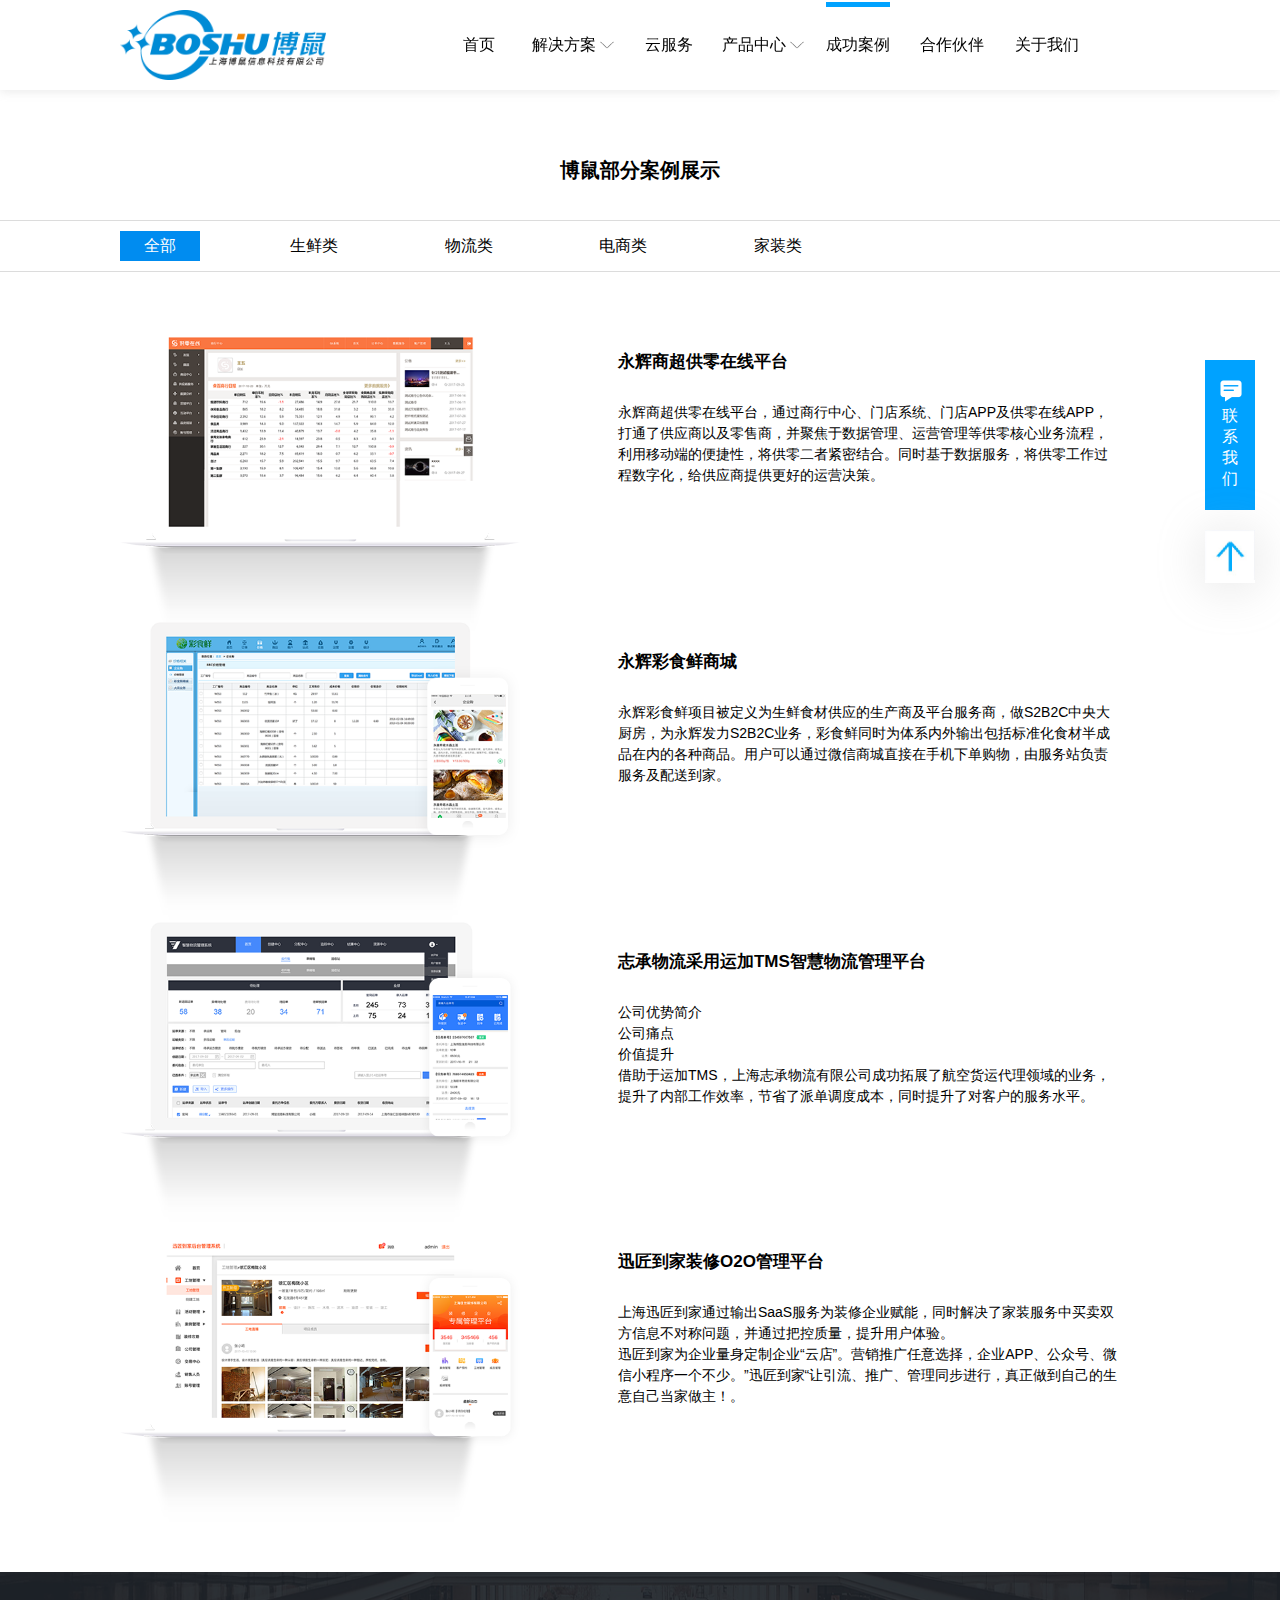
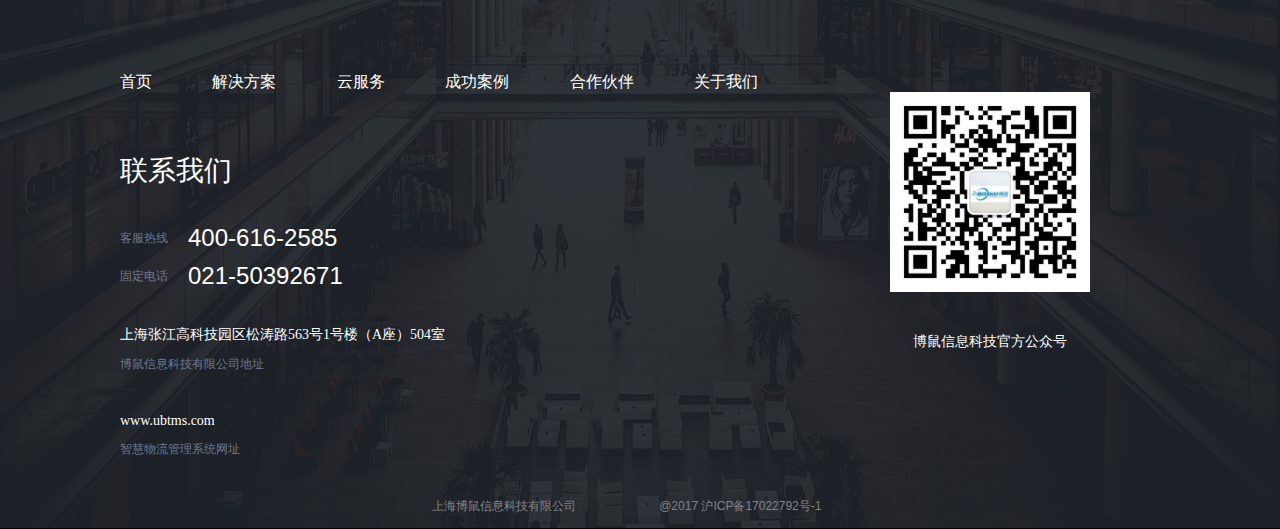
<file: successful-case.html>
<!DOCTYPE html>
<html lang="en">
<head>
    <meta charset="UTF-8">
    <meta name="viewport" content="width=device-width, initial-scale=1.0">
    <meta http-equiv="X-UA-Compatible" content="ie=edge">
    <title>成功案例</title>
	<link rel="shortcut icon" href="./img/ioclogo.png">
    <link rel="stylesheet" href="./css/base.css">
    <link rel="stylesheet" href="./global/heardtop.css">
    <link rel="stylesheet" href="./css/successful-case.css">
    <link rel="stylesheet" href="./global/global.css">
    <link rel="stylesheet" href="./global/p-mb.css">
    <link rel="stylesheet" href="./css/mobile/min-successfull-case.css">
</head>
<body>
    <div id="pc-box">
        <nav class="heart-top">
            <div class="center">
                <div class="logo">
                    <img src="./img/mark.png" alt=""/>
                </div>
                <ul class="nav">
                    <li class="shouye"><span>首页</span></li>
                    <li class="solve">
                        <span id="ds-case">解决方案<img src="./img/down.png"></span>
                        <div id="productlist" class="list">
                            <p id="dsju-case"><span>电商解决方案<img src="./img/e-cmmerce/right-2.png" alt=""></span></p>
                            <p id="ypt-case"><span>云平台解决方案<img src="./img/e-cmmerce/right-2.png" alt=""></span></p>
                            <p id="gyl-case"><span>供应链解决方案<img src="./img/e-cmmerce/right-2.png" alt=""></span></p>
                        </div>
                    </li>
                    <li class="cloud-service"><span>云服务</span></li>
                    <li class="product">
                        <span>产品中心<img src="./img/down.png"></span>
                        <div id="productlist" class="list">
                            <p id="p-b2b2c">
                                <span>B2B2C<img src="./img/e-cmmerce/right-2.png" alt=""></span>
                            </p>
                            <p id="p-b2b">
                                <span>B2B<img src="./img/e-cmmerce/right-2.png" alt=""></span> 
                            </p>
                            <p id="p-b2c">
                                <span>B2C<img src="./img/e-cmmerce/right-2.png" alt=""></span>
                            </p>
                            <p id="cpzx"><span>OMS<img src="./img/e-cmmerce/right-2.png" alt=""></span></p>
                            <p id="p-tms"><span>TMS<img src="./img/e-cmmerce/right-2.png" alt=""></span></p>
                        </div>
                    </li>
                    <li id="pageone" class="s-case actives"><span>成功案例</span></li>
                    <li class="partner"><span>合作伙伴</span></li>
                    <li class="about-us"><span>关于我们</span></li>
                </ul>
            </div>
        </nav>
        <div class="case-list">
            <h1>博鼠部分案例展示</h1>
            <div class="type-list">
                <div class="s-list">
                    <span class="active">全部</span>
                    <span>生鲜类</span>
                    <span>物流类</span>
                    <span>电商类</span>
                    <span>家装类</span>
                </div>
            </div>
        </div>
        <div class="case-bottom">
            <div class="list-detail">
                <div class="p-l">
                    <img src="./img/successful-case/macbookair.png" alt="">
                    <div class="fone">
                        <h1>永辉商超供零在线平台</h1>
                        <p>永辉商超供零在线平台，通过商行中心、门店系统、门店APP及供零在线APP，打通了供应商以及零售商，并聚焦于数据管理、运营管理等供零核心业务流程，利用移动端的便捷性，将供零二者紧密结合。同时基于数据服务，将供零工作过程数字化，给供应商提供更好的运营决策。</p>
                    </div>
                </div>
                <div class="p-l">
                    <img src="./img/successful-case/zhu10.png" alt="">
                    <div class="fone">
                        <h1>永辉彩食鲜商城</h1>
                        <p>永辉彩食鲜项目被定义为生鲜食材供应的生产商及平台服务商，做S2B2C中央大厨房，为永辉发力S2B2C业务，彩食鲜同时为体系内外输出包括标准化食材半成品在内的各种商品。用户可以通过微信商城直接在手机下单购物，由服务站负责服务及配送到家。</p>
                    </div>
                </div>
                <div class="p-l">
                    <img src="./img/successful-case/zhu11.png" alt="">
                    <div class="fone">
                        <h1>志承物流采用运加TMS智慧物流管理平台</h1>
                        <p>
                            公司优势简介<br/>
                            公司痛点<br/>
                            价值提升<br/>
                            借助于运加TMS，上海志承物流有限公司成功拓展了航空货运代理领域的业务，提升了内部工作效率，节省了派单调度成本，同时提升了对客户的服务水平。</p>
                    </div>
                </div>
                <div class="p-l">
                    <img src="./img/successful-case/zhu12.png" alt="">
                    <div class="fone">
                        <h1>迅匠到家装修O2O管理平台</h1>
                        <p>上海迅匠到家通过输出SaaS服务为装修企业赋能，同时解决了家装服务中买卖双方信息不对称问题，并通过把控质量，提升用户体验。<br>
                                迅匠到家为企业量身定制企业“云店”。营销推广任意选择，企业APP、公众号、微信小程序一个不少。”迅匠到家“让引流、推广、管理同步进行，真正做到自己的生意自己当家做主！。</p>
                    </div>
                </div>
                <!-- <div class="p-l">
                    <img src="./img/successful-case/zhu13.png" alt="">
                    <div class="fone">
                        <h1>圆通e城e品</h1>
                        <p>上海迅匠到家通过输出SaaS服务为装修企业赋能，同时解决了家装服务中买卖双方信息不对称问题，并通过把控质量，提升用户体验。<br>
                                迅匠到家为企业量身定制企业“云店”。营销推广任意选择，企业APP、公众号、微信小程序一个不少。”迅匠到家“让引流、推广、管理同步进行，真正做到自己的生意自己当家做主！</p>
                    </div>
                </div> -->
            </div>
        </div>
        
        <!-- +++++++++++++++++++++++++++++++++++++++++++++++++ -->
        <div class="part-5">
            <div class="content-5">
                <div class="message">
                    <ul>
                        <li><a href="index.html">首页</a></li>
                        <li><a href="e-commerce.html">解决方案</a></li>
                        <li><a href="cloud-service.html">云服务</a></li>
                        <li><a href="successful-case.html">成功案例</a></li>
                        <li><a href="partner.html">合作伙伴</a></li>
                        <li><a href="about-us.html">关于我们</a></li>
                    </ul>
                    <p>联系我们</p>
                    <p class="telephone">客服热线<span>400-616-2585</span></p>
                    <p class="telephone">固定电话<span>021-50392671</span></p>
                    <p>上海张江高科技园区松涛路563号1号楼（A座）504室</p>
                    <p>博鼠信息科技有限公司地址</p>
                    <p><a style="color:#fff" target="_Blank" href="http://www.ubtms.com">www.ubtms.com</a></p>
                    <p>智慧物流管理系统网址</p>
                </div>
                <div class="address">
                    <div class="address-1">
                        <img src="./img/QR-Code.png">
                        <p>博鼠信息科技官方公众号</p>
                    </div>
                </div>
                <div class="footer">
                    <p>上海博鼠信息科技有限公司</p>
                    <p>@2017 沪ICP备17022792号-1</p>
                </div>
            </div>
        </div>

        <div class="back-top">
            <div class="msg-our">
                <img src="./img/consult.png" alt="">
                联系我们
            </div>
            <div class="up-top">
                <img src="./img/up.jpg" alt="">
            </div>
            <div class="contact-us">
                <p>在线咨询 <img class="x-out" src="./img/x-out.png" alt=""></p>
                <div class="oxc_qq">
                    <img src="./img/qq.png" alt="">
                    <a style="color:#888" target="_blank" href="http://wpa.qq.com/msgrd?v=3&uin=2148321318&site=qq&menu=yes">2148321318</a>
                </div>
                <div class="olx_tel">
                    <div><img src="./img/tel.png" alt="">联系电话</div>
                    <p>400-616-2585</p>
                </div>
            </div>
        </div>
    </div>
    <div id="mb-box">
        <nav class="min-heart" style="position: fixed;">
            <div class="logo">
                <img src="./img/mark.png" alt=""/>
            </div>
            <div class="mune">
                <img src="./img/menu.png" alt="">
            </div>
            <ul class="nav-list">
                <li id="pageone" class="shouye actives"><span>首页</span></li>
                <li class="mb-solve"><span id="min-ds-case">解决方案<img src="./img/down.png"></span>
                    <div class="mb-list so-list">
                        <p id="mb-dsju-case"><span>电商解决方案</span></p>
                        <p id="mb-ypt-case"><span>云平台解决方案</span></p>
                        <p id="mb-gyl-case"><span>供应链解决方案</span></p>
                    </div>
                </li>
                <li class="cloud-service"><span>云服务</span></li>
                <li class="mb-product"><span>产品中心<img src="./img/down.png"></span>   
                    <div class="mb-list pr-list">
                        <p id="mb-p-b2b2c"><span>B2B2C</span></p>
                        <p id="mb-p-b2b"><span>B2B</span></p>
                        <p id="mb-p-b2c"><span>B2C</span></p>
                        <p id="mb-cpzx"><span>OMS</span></p>
                        <p id="mb-p-tms"><span>TMS</span></p>
                    </div>
                </li>
                <li class="s-case"><span>成功案例</span></li>
                <li class="partner"><span>合作伙伴</span></li>
                <li class="about-us"><span>关于我们</span></li>
            </ul>
        </nav>
        <div class="part-mb">
            <h1>博鼠部分案例展示</h1>
            <div class="case-bottom-mb">
                <img src="./img/successful-case/macbookair-min.png" alt="">
                <div class="fone-mb">
                    <h2>永辉商超供零在线平台</h2>
                    <p>永辉商超供零在线平台，通过商行中心、门店系统、门店APP及供零在线APP，打通了供应商以及零售商，并聚焦于数据管理、运营管理等供零核心业务流程，利用移动端的便捷性，将供零二者紧密结合。同时基于数据服务，将供零工作过程数字化，给供应商提供更好的运营决策。</p>
                </div>
                <img src="./img/successful-case/zhu10-min.png" alt="">
                <div class="fone-mb">
                    <h2>永辉彩食鲜商城</h2>
                    <p>永辉彩食鲜项目被定义为生鲜食材供应的生产商及平台服务商，做S2B2C中央大厨房，为永辉发力S2B2C业务，彩食鲜同时为体系内外输出包括标准化食材半成品在内的各种商品。用户可以通过微信商城直接在手机下单购物，由服务站负责服务及配送到家。</p>
                </div>
                <img src="./img/successful-case/zhu11-min.png" alt="">
                <div class="fone-mb">
                    <h2>志承物流采用运加TMS智慧物流管理平台</h2>
                    <p>
                        公司优势简介<br/>
                        公司痛点<br/>
                        价值提升<br/>
                        借助于运加TMS，上海志承物流有限公司成功拓展了航空货运代理领域的业务，提升了内部工作效率，节省了派单调度成本，同时提升了对客户的服务水平。
                    </p>
                </div>
                <img src="./img/successful-case/zhu12-min.png" alt="">
                <div class="fone-mb">
                    <h2>迅匠到家装修O2O管理平台</h2>
                    <p>上海迅匠到家通过输出SaaS服务为装修企业赋能，同时解决了家装服务中买卖双方信息不对称问题，并通过把控质量，提升用户体验。<br>
                    迅匠到家为企业量身定制企业“云店”。营销推广任意选择，企业APP、公众号、微信小程序一个不少。”迅匠到家“让引流、推广、管理同步进行，真正做到自己的生意自己当家做主！。</p>
                </div>
            </div>
            <div class="md-address">
                <div class="mb-1">
                    <p>客服热线: 400-616-2585</p>
                    <p>固定电话: 021-50392671</p>
                    <p>公司地址: 上海张江高科技园区松涛路563号1号楼（A座）504室</p>
                    <p>智慧物流管理系统网址: www.ubtms.com</p>
                </div>
                <div class="erpic">
                    <img src="./img/QR-Code.png">
                    <p>博鼠信息科技官方公众号</p>
                </div>
                <div class="mp-2">
                    <p>上海博鼠信息科技有限公司</p>
                    <p>@2017 沪ICP备17022792号-1</p>
                </div>
            </div>
        </div>
    </div>
</body>
<script src="./global/jquery-1.10.2.min.js"></script>
<script src="./js/index.js"></script>
</html>
</file>
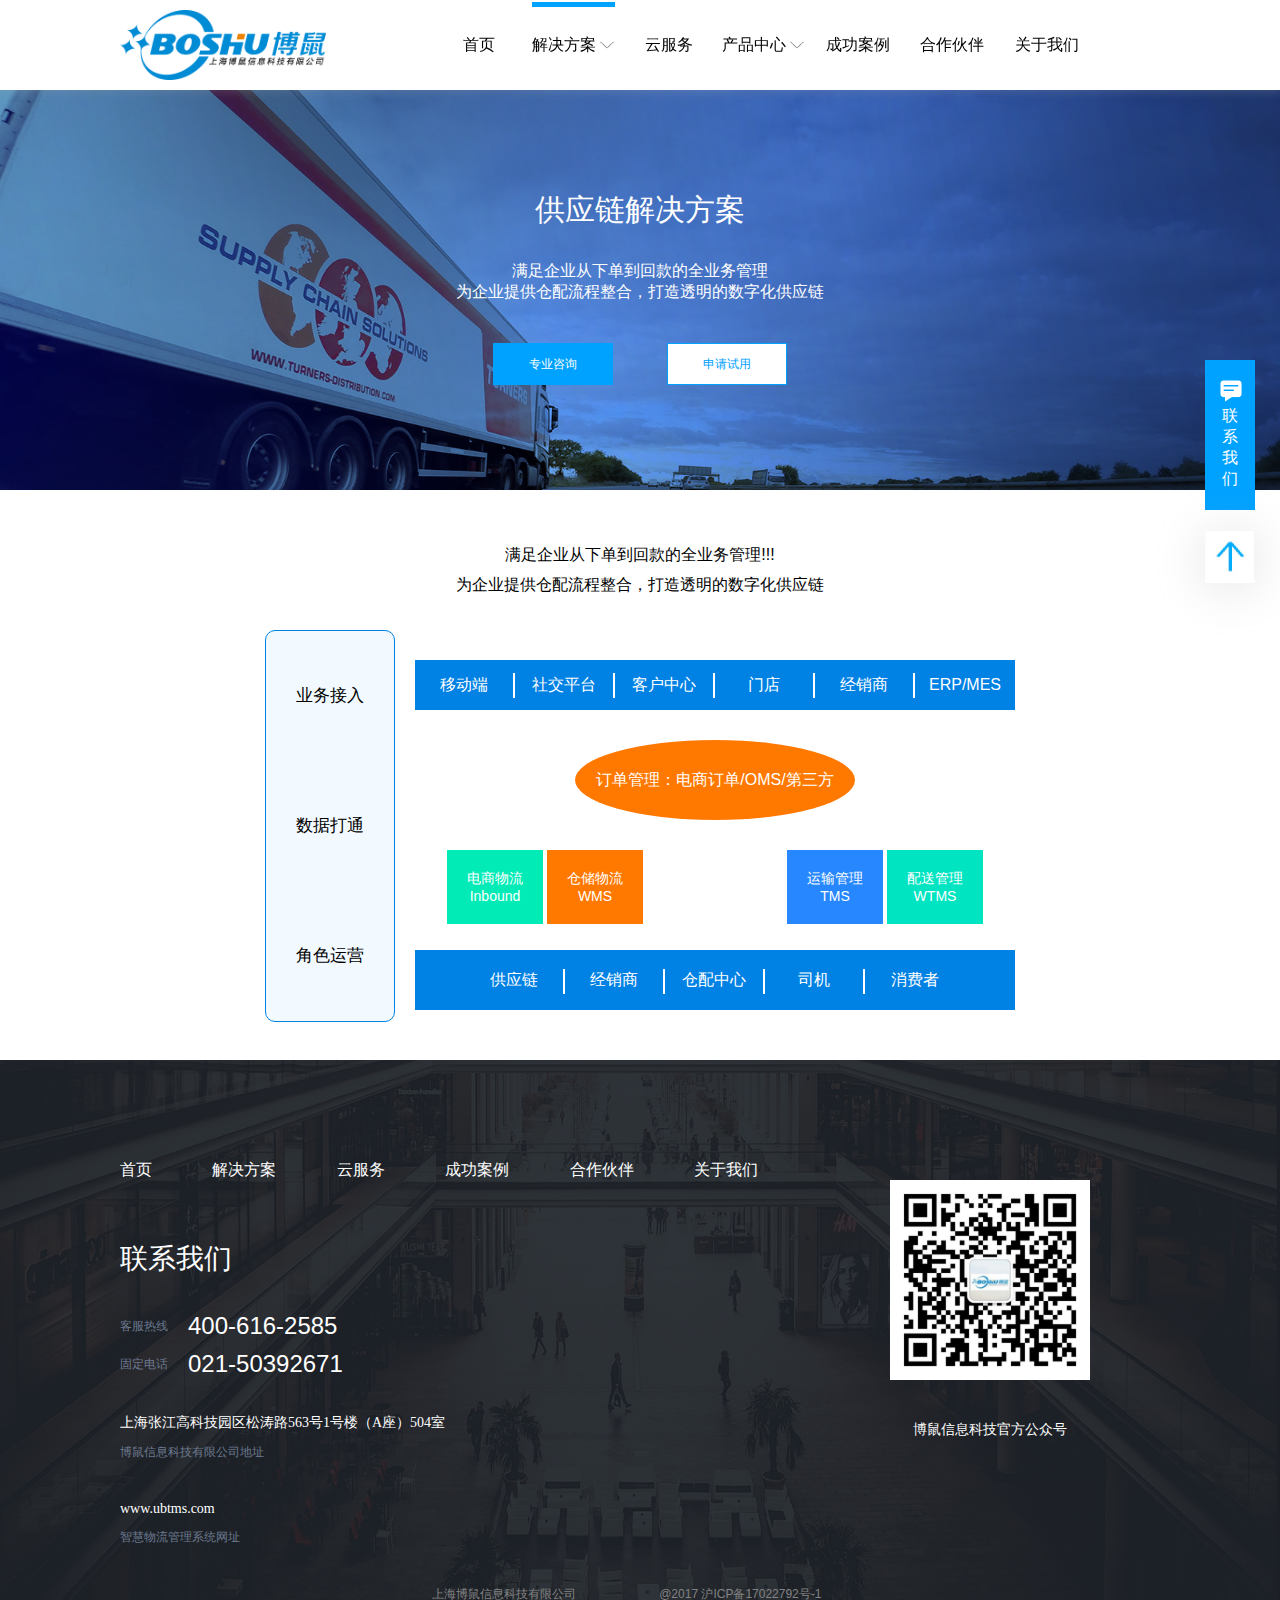
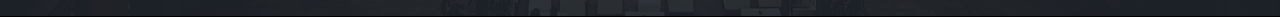
<file: supplysolutions.html>
<!DOCTYPE html>
<html lang="en">
<head>
    <meta charset="UTF-8">
    <meta name="viewport" content="width=device-width">
    <meta http-equiv="X-UA-Compatible" content="ie=edge">
    <title>供应链解决方案</title>
	<link rel="shortcut icon" href="./img/ioclogo.png">
    <link rel="stylesheet" href="./css/base.css">
    <link rel="stylesheet" href="./global/p-mb.css">
    <link rel="stylesheet" href="./global/global.css">
    <link rel="stylesheet" href="./global/heardtop.css">
    <link rel="stylesheet" href="./css/supplysolutions.css">
    <link rel="stylesheet" href="./css/mobile/min-supplysolutions.css">
</head>
<body>
    <div id="pc-box">
        <nav class="heart-top">
            <div class="center">
                <div class="logo">
                    <img src="./img/mark.png" alt=""/>
                </div>
                <ul class="nav">
                    <li class="shouye"><span>首页</span></li>
                    <li id="pageone" class="solve actives">
                        <span>解决方案<img src="./img/down.png"></span>
                        <div id="productlist" class="list">
                            <p id="dsju-case"><span>电商解决方案<img src="./img/e-cmmerce/right-2.png" alt=""></span></p>
                            <p id="ypt-case"><span>云平台解决方案<img src="./img/e-cmmerce/right-2.png" alt=""></span></p>
                            <p id="gyl-case"><span>供应链解决方案<img src="./img/e-cmmerce/right-2.png" alt=""></span></p>
                        </div>
                    </li>
                    <li class="cloud-service"><span>云服务</span></li>
                    <li class="product">
                        <span>产品中心<img src="./img/down.png"></span>
                        <div id="productlist" class="list">
                            <p id="p-b2b2c">
                                <span>B2B2C<img src="./img/e-cmmerce/right-2.png" alt=""></span>
                            </p>
                            <p id="p-b2b">
                                <span>B2B<img src="./img/e-cmmerce/right-2.png" alt=""></span> 
                            </p>
                            <p id="p-b2c">
                                <span>B2C<img src="./img/e-cmmerce/right-2.png" alt=""></span>
                            </p>
                            <p id="cpzx"><span>OMS<img src="./img/e-cmmerce/right-2.png" alt=""></span></p>
                            <p id="p-tms"><span>TMS<img src="./img/e-cmmerce/right-2.png" alt=""></span></p>
                        </div>
                    </li>
                    <li class="s-case"><span>成功案例</span></li>
                    <li class="partner"><span>合作伙伴</span></li>
                    <li class="about-us"><span>关于我们</span></li>
                </ul>
            </div>
        </nav>
        <div class="header-bg">
            <div class="content">
                <h1>供应链解决方案</h1>
                <p>
                    满足企业从下单到回款的全业务管理<br/>
                    为企业提供仓配流程整合，打造透明的数字化供应链
                </p>
                <div class="zhixun"><a target="_blank" href="http://wpa.qq.com/msgrd?v=3&uin=2148321318&site=qq&menu=yes">专业咨询</a></div>
                <div class="shengqing">申请试用</div>
            </div>
        </div>
        <div class="business-step">
            <p>
                满足企业从下单到回款的全业务管理!!!<br/>
                为企业提供仓配流程整合，打造透明的数字化供应链
            </p>
            <div class="step">
                <ul class="step-left">
                    <li>业务接入</li>
                    <li>数据打通</li>
                    <li>角色运营</li>
                </ul>
                <div class="step-right">
                    <ul class="right-top">
                        <li>移动端<span></span></li>
                        <li>社交平台<span></span></li>
                        <li>客户中心<span></span></li>
                        <li>门店<span></span></li>
                        <li>经销商<span></span></li>
                        <li>ERP/MES</li>
                    </ul>
                    <div class="right-z">
                        订单管理：电商订单/OMS/第三方
                    </div>
                    <div class="right-zx">
                        <div class="zx-l">
                            <div>电商物流<br/>Inbound</div>
                            <div>仓储物流<br/>WMS</div>
                        </div>
                        <div class="zx-r">
                            <div>
                                运输管理<br/>TMS
                            </div>
                            <div>
                                配送管理<br/>WTMS
                            </div>
                        </div>
                    </div>
                    <ul class="right-bottom">
                        <li>供应链<span></span></li>
                        <li>经销商<span></span></li>
                        <li>仓配中心<span></span></li>
                        <li>司机<span></span></li>
                        <li>消费者</li>
                    </ul>
                </div>
            </div>
        </div>
        <!-- ——————————————————————————联系我们———————————————————————————————————— -->
        <div class="part-5">
            <div class="content-5">
                <div class="message">
                    <ul>
                        <li><a href="index.html">首页</a></li>
                        <li><a href="e-commerce.html">解决方案</a></li>
                        <li><a href="cloud-service.html">云服务</a></li>
                        <li><a href="successful-case.html">成功案例</a></li>
                        <li><a href="partner.html">合作伙伴</a></li>
                        <li><a href="about-us.html">关于我们</a></li>
                    </ul>
                    <p>联系我们</p>
                    <p class="telephone">客服热线<span>400-616-2585</span></p>
                    <p class="telephone">固定电话<span>021-50392671</span></p>
                    <p>上海张江高科技园区松涛路563号1号楼（A座）504室</p>
                    <p>博鼠信息科技有限公司地址</p>
                    <p><a style="color:#fff" target="_Blank" href="http://www.ubtms.com">www.ubtms.com</a></p>
                    <p>智慧物流管理系统网址</p>
                </div>
                <div class="address">
                    <div class="address-1">
                        <img src="./img/QR-Code.png">
                        <p>博鼠信息科技官方公众号</p>
                    </div>
                </div>
                <div class="footer">
                    <p>上海博鼠信息科技有限公司</p>
                    <p>@2017 沪ICP备17022792号-1</p>
                </div>
            </div>
        </div>
        <div class="back-top">
            <div class="msg-our">
                <img src="./img/consult.png" alt="">
                联系我们
            </div>
            <div class="up-top">
                <img src="./img/up.jpg" alt="">
            </div>
            <div class="contact-us">
                <p>在线咨询 <img class="x-out" src="./img/x-out.png" alt=""></p>
                <div class="oxc_qq">
                    <img src="./img/qq.png" alt="">
                    <a style="color:#888"  target="_blank" href="http://wpa.qq.com/msgrd?v=3&uin=2148321318&site=qq&menu=yes">2148321318</a>
                </div>
                <div class="olx_tel">
                    <div><img src="./img/tel.png" alt="">联系电话</div>
                    <p>400-616-2585</p>
                </div>
            </div>
        </div>
    </div>
    <div id="mb-box">
        <nav class="min-heart" style="position: fixed;">
            <div class="logo">
                <img src="./img/mark.png" alt=""/>
            </div>
            <div class="mune">
                <img src="./img/menu.png" alt="">
            </div>
            <ul class="nav-list">
                <li id="pageone" class="shouye actives"><span>首页</span></li>
                <li class="mb-solve"><span id="min-ds-case">解决方案<img src="./img/down.png"></span>
                    <div class="mb-list so-list">
                        <p id="mb-dsju-case"><span>电商解决方案</span></p>
                        <p id="mb-ypt-case"><span>云平台解决方案</span></p>
                        <p id="mb-gyl-case"><span>供应链解决方案</span></p>
                    </div>
                </li>
                <li class="cloud-service"><span>云服务</span></li>
                <li class="mb-product"><span>产品中心<img src="./img/down.png"></span>   
                    <div class="mb-list pr-list">
                        <p id="mb-p-b2b2c"><span>B2B2C</span></p>
                        <p id="mb-p-b2b"><span>B2B</span></p>
                        <p id="mb-p-b2c"><span>B2C</span></p>
                        <p id="mb-cpzx"><span>OMS</span></p>
                        <p id="mb-p-tms"><span>TMS</span></p>
                    </div>
                </li>
                <li class="s-case"><span>成功案例</span></li>
                <li class="partner"><span>合作伙伴</span></li>
                <li class="about-us"><span>关于我们</span></li>
            </ul>
        </nav>
        <div class="sup-top">
            <div class="content">
                <h1 class="title-h1">供应链解决方案</h1>
                <p>
                    满足企业从下单到回款的全业务管理<br/>
                    为企业提供仓配流程整合，打造透明的数字化供应链
                </p>
                <div class="zhixun"><a target="_blank" href="http://wpa.qq.com/msgrd?v=3&uin=2148321318&site=qq&menu=yes">专业咨询</a></div>
                <div class="shengqing">申请试用</div>
            </div>
        </div>
        <div class="yw-step">
            <p>
                满足企业从下单到回款的全业务管理!!!<br/>
                为企业提供仓配流程整合，打造透明的数字化供应链
            </p>
            <img src="./img/suppiy/min-step.png" alt="">
        </div>
        <!-- +++++++++++++++ -->
        <div class="md-address">
            <div class="mb-1">
                <p>客服热线: 400-616-2585</p>
                <p>固定电话: 021-50392671</p>
                <p>公司地址: 上海张江高科技园区松涛路563号1号楼（A座）504室</p>
                <p>智慧物流管理系统网址: www.ubtms.com</p>
            </div>
            <div class="erpic">
                <img src="./img/QR-Code.png">
                <p>博鼠信息科技官方公众号</p>
            </div>
            <div class="mp-2">
                <p>上海博鼠信息科技有限公司</p>
                <p>@2017 沪ICP备17022792号-1</p>
            </div>
        </div>
    </div>
</body>
<script src="./global/jquery-1.10.2.min.js"></script>
<script src="./js/index.js"></script>
</html>
</file>
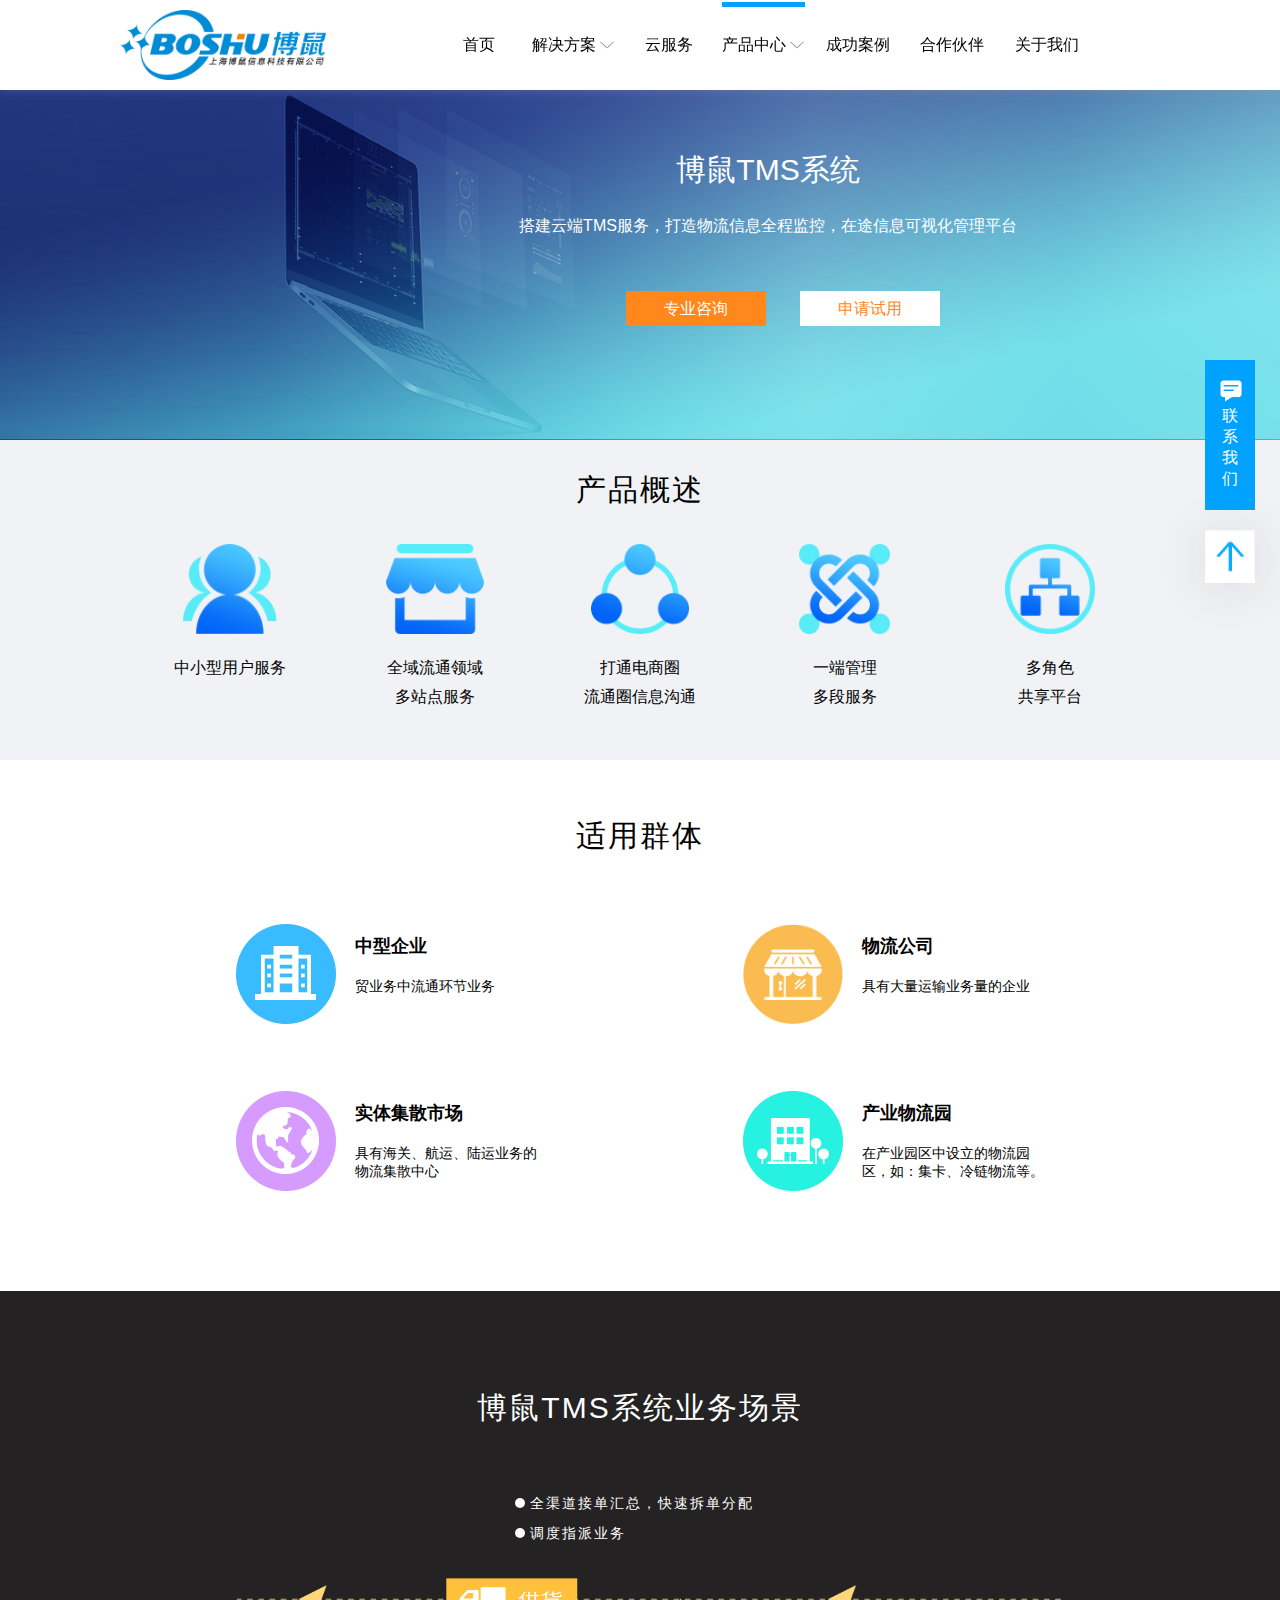
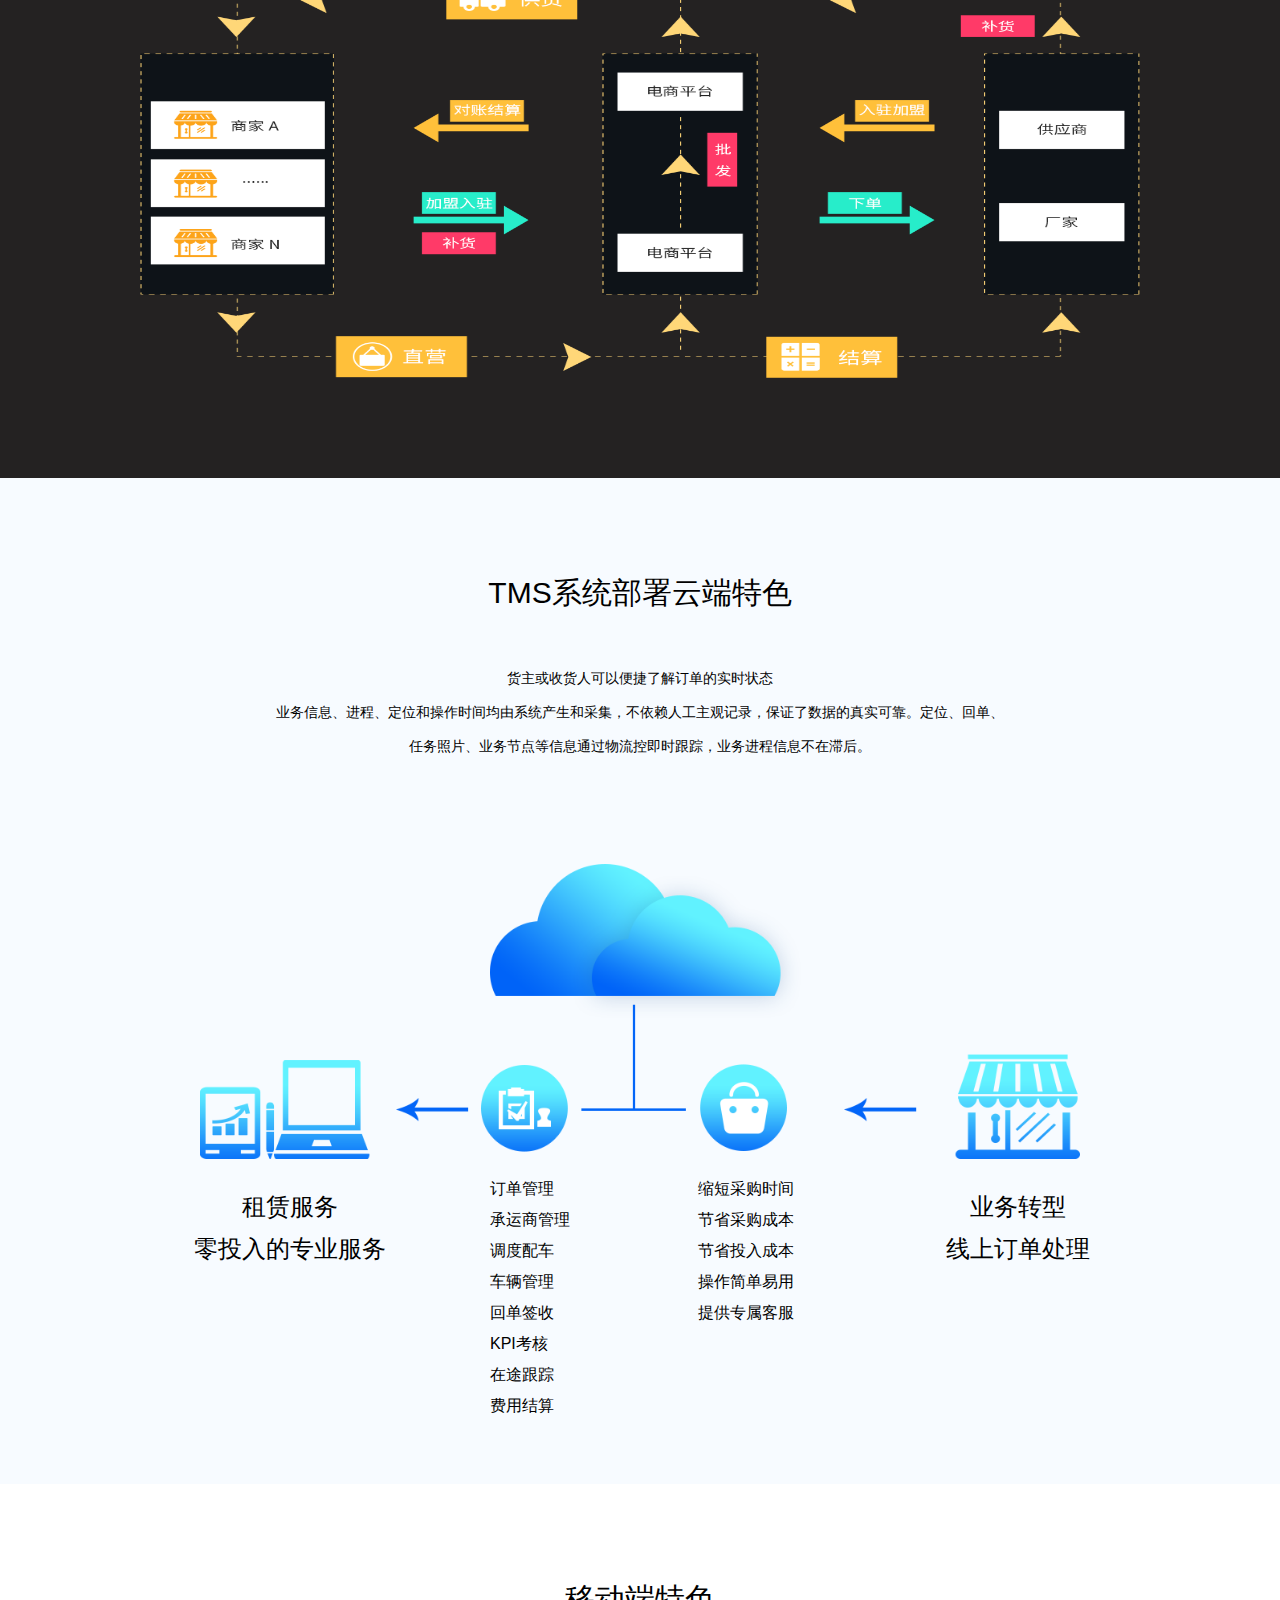
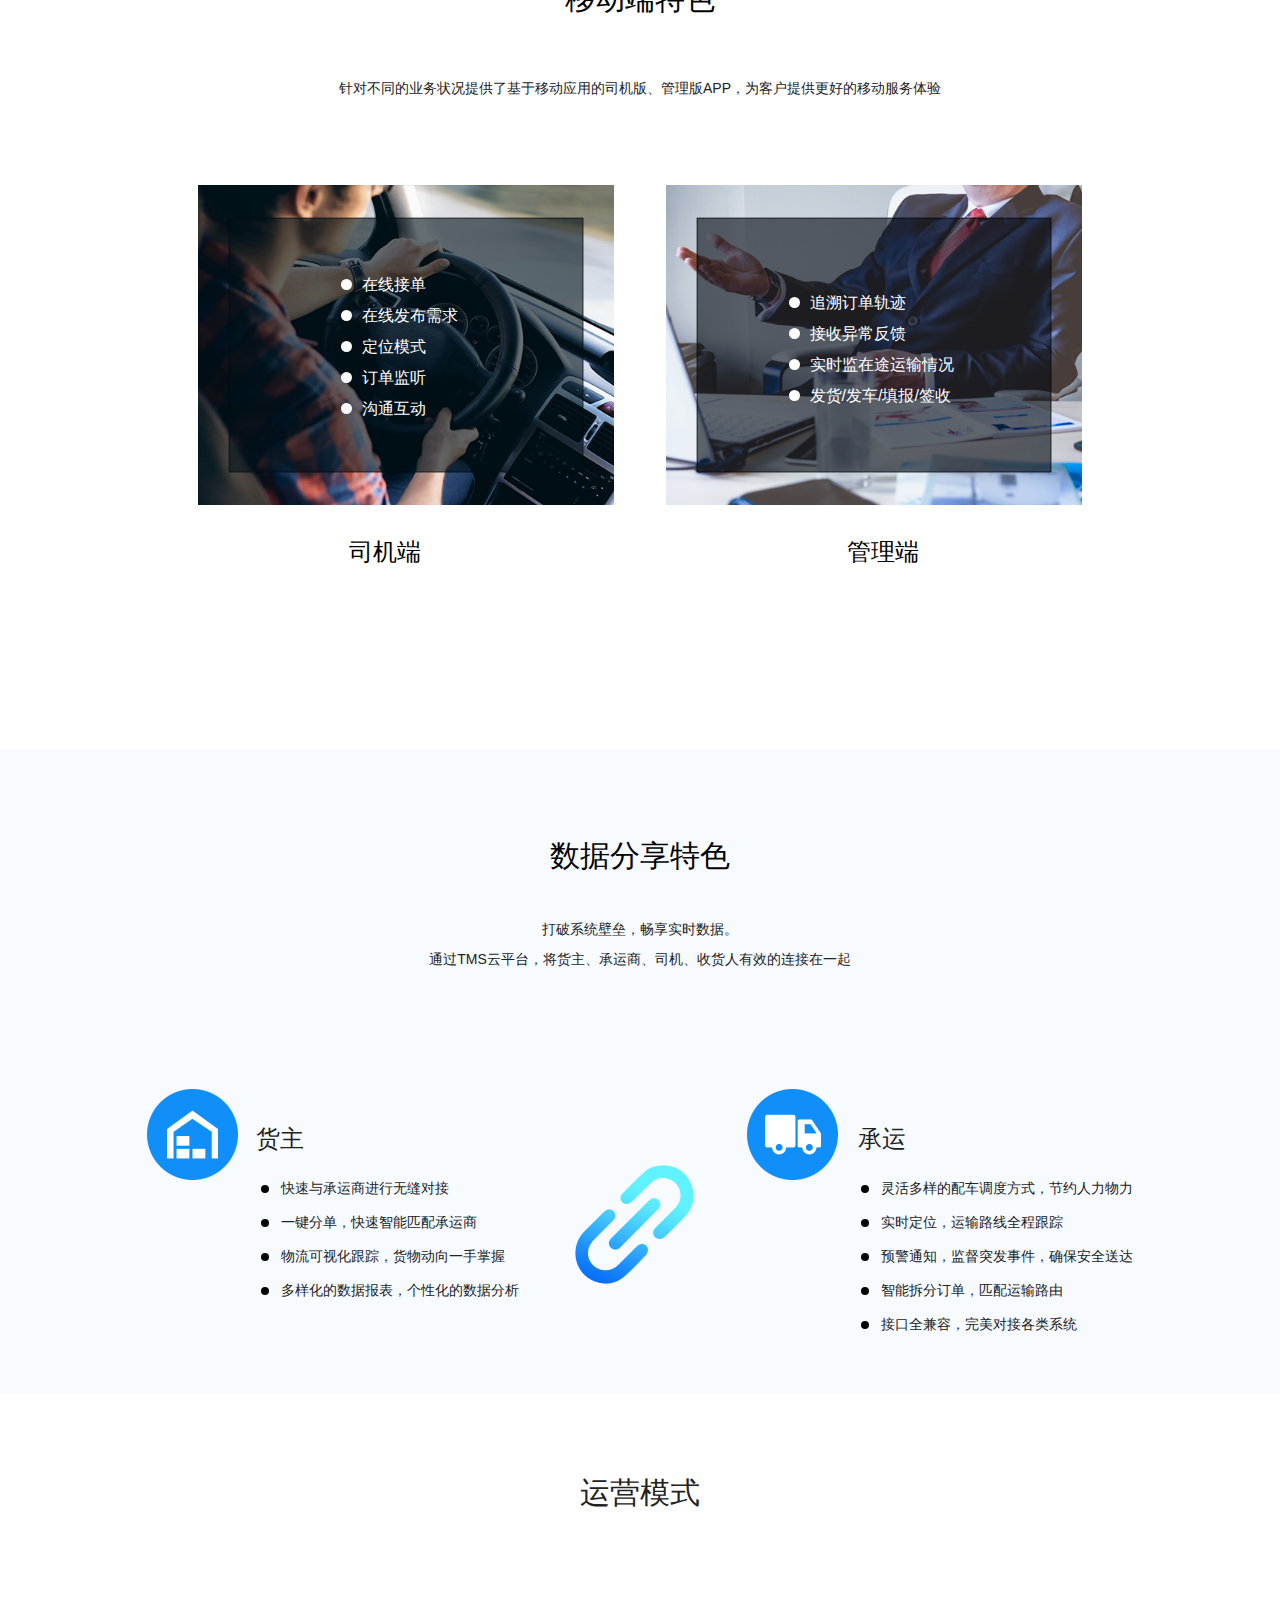
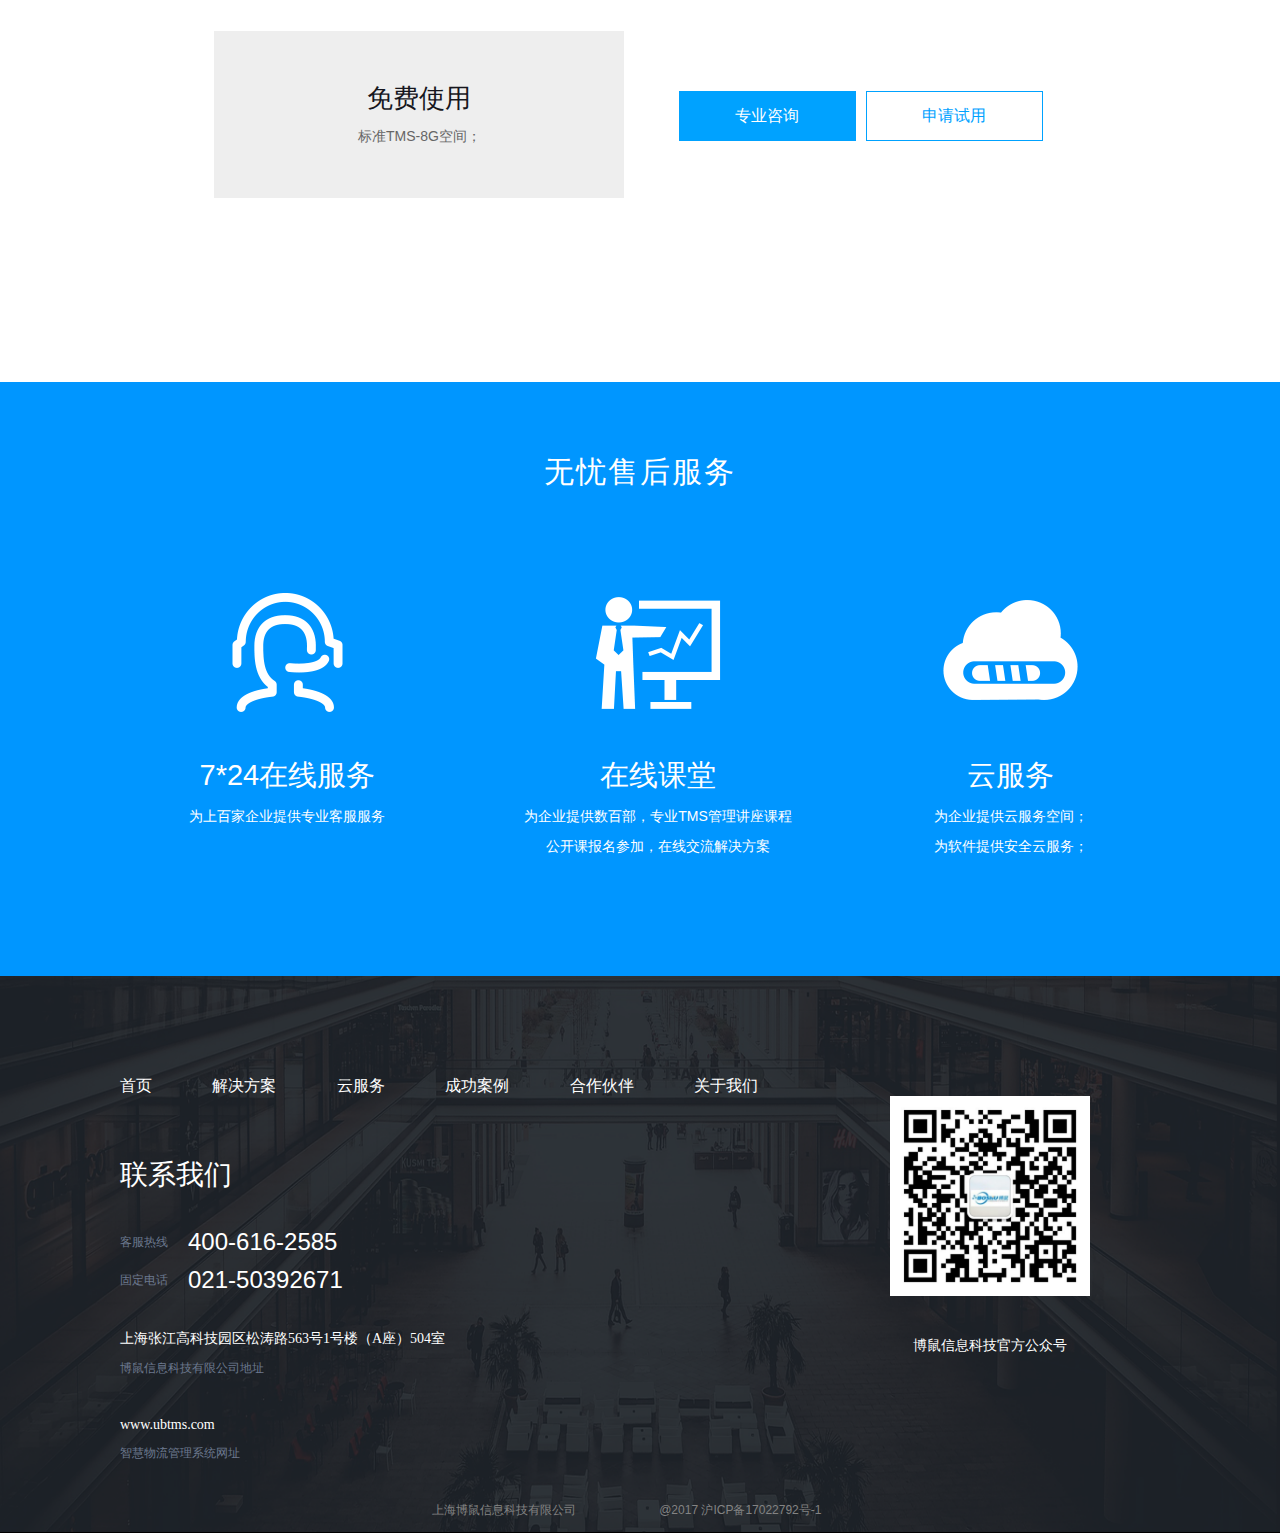
<file: TMS.html>
<!DOCTYPE html>
<html>
<head>
	<meta http-equiv="Content-Type" content="text/html; charset=utf-8">
    <meta name="viewport" content="width=device-width, initial-scale=1">
    <meta http-equiv="X-UA-Compatible" content="ie=edge">
	<title>博鼠TMS系统</title>
    <link rel="shortcut icon" href="./img/ioclogo.png">
    <link rel="stylesheet" href="css/base.css">
    <link rel="stylesheet" href="./global/animate.css">
    <link rel="stylesheet" href="./global/heardtop.css">
    <link rel="stylesheet" href="./global/global.css">
    <link rel="stylesheet" href="./css/TMS.css">
    <link rel="stylesheet" href="./css/mobile/minTMS.css">
    <link rel="stylesheet" type="text/css" href="./global/p-mb.css">
</head>
<body>
    <div id="pc-box">
        <nav class="heart-top">
            <div class="center">
                <div class="logo">
                    <img src="./img/mark.png" alt=""/>
                </div>
                <ul class="nav">
                    <li class="shouye"><span>首页</span></li>
                    <li class="solve">
                        <span id="ds-case">解决方案<img src="./img/down.png"></span>
                        <div id="productlist" class="list">
                            <p id="dsju-case"><span>电商解决方案<img src="./img/e-cmmerce/right-2.png" alt=""></span></p>
                            <p id="ypt-case"><span>云平台解决方案<img src="./img/e-cmmerce/right-2.png" alt=""></span></p>
                            <p id="gyl-case"><span>供应链解决方案<img src="./img/e-cmmerce/right-2.png" alt=""></span></p>
                        </div>
                    </li>
                    <li class="cloud-service"><span>云服务</span></li>
                    <li id="pageone"  class="product actives">
                        <span>产品中心<img src="./img/down.png"></span>
                        <div id="productlist" class="list">
                            <p id="p-b2b2c">
                                <span>B2B2C<img src="./img/e-cmmerce/right-2.png" alt=""></span>
                            </p>
                            <p id="p-b2b">
                                <span>B2B<img src="./img/e-cmmerce/right-2.png" alt=""></span> 
                            </p>
                            <p id="p-b2c">
                                <span>B2C<img src="./img/e-cmmerce/right-2.png" alt=""></span>
                            </p>
                            <p id="cpzx"><span>OMS<img src="./img/e-cmmerce/right-2.png" alt=""></span></p>
                            <p id="p-tms"><span>TMS<img src="./img/e-cmmerce/right-2.png" alt=""></span></p>
                        </div>
                    </li>
                    <li class="s-case"><span>成功案例</span></li>
                    <li class="partner"><span>合作伙伴</span></li>
                    <li class="about-us"><span>关于我们</span></li>
                </ul>
            </div>
        </nav>
        <div class="bottom-content">
            <div id="fonts" class="fonts" >
                <div class="font-name">
                    <p class="tms">博鼠TMS系统</p>
                    <p class="pingtai">搭建云端TMS服务，打造物流信息全程监控，在途信息可视化管理平台</p>
                    <div class="btn1"><a target="_blank" href="http://wpa.qq.com/msgrd?v=3&uin=2148321318&site=qq&menu=yes">专业咨询</a></div>
                    <div class="btn2">申请试用</div>
                </div>
            </div>
            <!-- prodect -->
            <div class="product-concept">
                <h1>产品概述</h1>
                <div class="icon-5">
                    <div><img src="./img/TMS/part-1-1.png" alt=""><br/><p>中小型用户服务</p></div>
                    <div><img src="./img/TMS/zhu23.png" alt=""><br/><p>全域流通领域</p><p>多站点服务</p></div>
                    <div><img src="./img/TMS/zhu24.png" alt=""><br/><p>打通电商圈</p><p>流通圈信息沟通</p></div>
                    <div><img src="./img/TMS/zhu25.png" alt=""><br/><p>一端管理</p><p>多段服务</p></div>
                    <div><img src="./img/TMS/zhu26.png" alt=""><br/><p>多角色</p><p>共享平台</p></div>
                </div>
            </div>
            <!-- +++++++++++++++++++++++++++++++++++++++++++++++++ -->
            <div class="fit-group">
                <h1>适用群体</h1>
                <div class="middle">
                    <div class="icon-2">
                        <div>
                            <img src="./img/TMS/zhu22.png" alt="">
                            <div>
                                <p>中型企业</p>
                                <p>贸业务中流通环节业务</p>
                            </div>
                        </div>
                        <div><img src="./img/TMS/zu21-1.png" alt="">
                            <div>
                                <p>物流公司</p>
                                <p>具有大量运输业务量的企业</p>
                            </div>
                        </div>
                    </div>
                    <div class="icon-2">
                        <div>
                            <img src="./img/TMS/zhu21.png" alt=""/>
                            <div>
                                <p>实体集散市场</p>
                                <p>具有海关、航运、陆运业务的物流集散中心</p>
                            </div>
                        </div>
                        <div><img src="./img/TMS/zhu20.png" alt="">
                            <div>
                                <p>产业物流园</p>
                                <p> 在产业园区中设立的物流园区，如：集卡、冷链物流等。</p>
                            </div>
                        </div>
                    </div>
                </div>
            </div>
            <!-- +++++++++++++++++++++++++++++++++++++++++++++++++ -->
            <div class="business-setting">
                <h1>博鼠TMS系统业务场景</h1>
                <ul>
                    <li><span></span>全渠道接单汇总，快速拆单分配</li>
                    <li><span></span>调度指派业务</li>
                </ul>
                <div class="flow-bg"></div>
            </div>
            <!-- +++++++++++++++++++++++++++++++++++++++++++++++++ -->
            <div class="clould-feature">
                <div class="content">
                    <p class="clould-feature-title">TMS系统部署云端特色</p>
                    <p class="clould-feature-title-1">货主或收货人可以便捷了解订单的实时状态</p>
                    <p class="clould-feature-title-1">业务信息、进程、定位和操作时间均由系统产生和采集，不依赖人工主观记录，保证了数据的真实可靠。定位、回单、</p>
                    <p class="clould-feature-title-1">任务照片、业务节点等信息通过物流控即时跟踪，业务进程信息不在滞后。</p>
                    <div class="clould-feature-1">
                        <img src="./img/TMS/zu18.png">
                        <div>
                            <p>租赁服务</p>
                            <p>零投入的专业服务</p>
                        </div>
                        <div>
                            <p>订单管理</p>
                            <p>承运商管理</p>
                            <p>调度配车</p>
                            <p>车辆管理</p>
                            <p>回单签收</p>
                            <p>KPI考核</p>
                            <p>在途跟踪</p>
                            <p>费用结算</p>
                        </div>
                        <div>
                            <p>缩短采购时间</p>
                            <p>节省采购成本</p>
                            <p>节省投入成本</p>
                            <p>操作简单易用</p>
                            <p>提供专属客服</p>
                        </div>
                        <div>
                            <p>业务转型</p>
                            <p>线上订单处理</p>
                        </div>
                    </div>
                </div>
            </div>
            <!-- +++++++++++++++++++++++++++++++++++++++++++++++++ -->
            <div class="mobile-feature">
                <div class="content">
                    <p class="mobile-feature-title">移动端特色</p>
                    <p class="mobile-feature-content">针对不同的业务状况提供了基于移动应用的司机版、管理版APP，为客户提供更好的移动服务体验</p>
                    <div class="mobile-feature-1">
                        <ul>
                            <li>在线接单</li>
                            <li>在线发布需求</li>
                            <li>定位模式</li>
                            <li>订单监听</li>
                            <li>沟通互动</li>
                        </ul>
                    </div>
                    <div class="mobile-feature-2">
                        <ul>
                            <li>追溯订单轨迹</li>
                            <li>接收异常反馈</li>
                            <li>实时监在途运输情况</li>
                            <li>发货/发车/填报/签收</li>
                        </ul>
                    </div>
                    <p class="title-1">司机端</p>
                    <p class="title-2">管理端</p>
                    <p style="clear:both;"></p>
                </div>
            </div>
            <!-- +++++++++++++++++++++++++++++++++++++++++++++++++ -->
            <div class="date-share">
                <div class="content">
                    <p class="date-share-title">数据分享特色</p>
                    <p class="date-share-content-1">打破系统壁垒，畅享实时数据。</p>
                    <p class="date-share-content-2">通过TMS云平台，将货主、承运商、司机、收货人有效的连接在一起</p>
                    <div class="date-link">
                        <div>
                            <div class="date-share-title-1">
                                <img src="./img/TMS/zu21.png"/>
                                <p>货主</p>
                            </div>
                            <ul>
                                <li>快速与承运商进行无缝对接</li>
                                <li>一键分单，快速智能匹配承运商</li>
                                <li>物流可视化跟踪，货物动向一手掌握</li>
                                <li>多样化的数据报表，个性化的数据分析</li>
                            </ul>
                        </div>
                        <img src="./img/TMS/link.png"/>
                        <div>
                            <div class="date-share-title-1">
                                <img src="./img/TMS/zu22.png"/>
                                <p>承运</p>
                            </div>
                            <ul>
                                <li>灵活多样的配车调度方式，节约人力物力</li>
                                <li>实时定位，运输路线全程跟踪</li>
                                <li>预警通知，监督突发事件，确保安全送达</li>
                                <li>智能拆分订单，匹配运输路由</li>
                                <li>接口全兼容，完美对接各类系统</li>
                            </ul>
                        </div>
                    </div>
                </div>
            </div>
            <!-- +++++++++++++++++++++++++++++++++++++++++++++++++ -->
            <div class="operation-model">
                <div class="content">
                    <p class="operation-model-title">运营模式</p>
                    <div class="operation-model-content">
                        <div class="operation-model-left">
                            <p>免费使用</p>
                            <p>标准TMS-8G空间；</p>
                        </div>
                        <div class="operation-model-right"><a target="_blank" href="http://wpa.qq.com/msgrd?v=3&uin=2148321318&site=qq&menu=yes">专业咨询</a><a href="#">申请试用</a></div>
                    </div>
                </div>
            </div>
            <!-- +++++++++++++++++++++++++++++++++++++++++++++++++ -->
            <div class="customer-service">
                <div class="content">
                    <p class="customer-service-title">无忧售后服务</p>
                    <ul>
                        <li>
                            <img src="./img/TMS/shfuw1.png" alt="service">
                            <p>7*24在线服务</p>
                            <p>为上百家企业提供专业客服服务</p>
                        </li>
                        <li>
                            <img src="./img/TMS/shfuw2.png" alt="service">
                            <p>在线课堂</p>
                            <p>为企业提供数百部，专业TMS管理讲座课程</p>
                            <p>公开课报名参加，在线交流解决方案</p>
                        </li>
                        <li>
                            <img src="./img/TMS/shfuw3.png" alt="service">
                            <p>云服务</p>
                            <p>为企业提供云服务空间；</p>
                            <p>为软件提供安全云服务；</p>
                        </li>
                    </ul>
                </div>
            </div>
            <!-- +++++++++++++++++++++++++++++++++++++++++++++++++ -->
            <div class="part-5">
                <div class="content-5">
                    <div class="message">
                        <ul>
                            <li><a href="index.html">首页</a></li>
                            <li><a href="e-commerce.html">解决方案</a></li>
                            <li><a href="cloud-service.html">云服务</a></li>
                            <li><a href="successful-case.html">成功案例</a></li>
                            <li><a href="partner.html">合作伙伴</a></li>
                            <li><a href="about-us.html">关于我们</a></li>
                        </ul>
                        <p>联系我们</p>
                        <p class="telephone">客服热线<span>400-616-2585</span></p>
                        <p class="telephone">固定电话<span>021-50392671</span></p>
                        <p>上海张江高科技园区松涛路563号1号楼（A座）504室</p>
                        <p>博鼠信息科技有限公司地址</p>
                        <p><a style="color:#fff" target="_Blank" href="http://www.ubtms.com">www.ubtms.com</a></p>
                        <p>智慧物流管理系统网址</p>
                    </div>
                    <div class="address">
                        <div class="address-1">
                            <img src="./img/QR-Code.png">
                            <p>博鼠信息科技官方公众号</p>
                        </div>
                    </div>
                    <div class="footer">
                        <p>上海博鼠信息科技有限公司</p>
                        <p>@2017 沪ICP备17022792号-1</p>
                    </div>
                </div>
            </div>
        </div>
        <div class="back-top">
            <div class="msg-our">
                <img src="./img/consult.png" alt="">
                联系我们
            </div>
            <div class="up-top">
                <img src="./img/up.jpg" alt="">
            </div>
            <div class="contact-us">
                <p>在线咨询 <img class="x-out" src="./img/x-out.png" alt=""></p>
                <div class="oxc_qq">
                    <img src="./img/qq.png" alt="">
                    <a style="color:#888" target="_blank" href="http://wpa.qq.com/msgrd?v=3&uin=2148321318&site=qq&menu=yes">2148321318</a>
                </div>
                <div class="olx_tel">
                    <div><img src="./img/tel.png" alt="">联系电话</div>
                    <p>400-616-2585</p>
                </div>
            </div>
        </div>
    </div>
    <div id="mb-box">
        <nav class="min-heart" style="position: fixed;">
            <div class="logo">
                <img src="./img/mark.png" alt=""/>
            </div>
            <div class="mune">
                <img src="./img/menu.png" alt="">
            </div>
            <ul class="nav-list">
                <li id="pageone" class="shouye actives"><span>首页</span></li>
                <li class="mb-solve"><span id="min-ds-case">解决方案<img src="./img/down.png"></span>
                    <div class="mb-list so-list">
                        <p id="mb-dsju-case"><span>电商解决方案</span></p>
                        <p id="mb-ypt-case"><span>云平台解决方案</span></p>
                        <p id="mb-gyl-case"><span>供应链解决方案</span></p>
                    </div>
                </li>
                <li class="cloud-service"><span>云服务</span></li>
                <li class="mb-product"><span>产品中心<img src="./img/down.png"></span>   
                    <div class="mb-list pr-list">
                        <p id="mb-p-b2b2c"><span>B2B2C</span></p>
                        <p id="mb-p-b2b"><span>B2B</span></p>
                        <p id="mb-p-b2c"><span>B2C</span></p>
                        <p id="mb-cpzx"><span>OMS</span></p>
                        <p id="mb-p-tms"><span>TMS</span></p>
                    </div>
                </li>
                <li class="s-case"><span>成功案例</span></li>
                <li class="partner"><span>合作伙伴</span></li>
                <li class="about-us"><span>关于我们</span></li>
            </ul>
        </nav>
        <div class="bottom-content-mb">
            <div id="fonts" class="fonts-mb" >
                <div class="font-name-mb">
                    <p class="tms-mb">博鼠TMS系统</p>
                    <p class="pingtai-mb">搭建云端TMS服务，打造物流信息全程监控，在途信息可视化管理平台</p>
                    <div class="btn1-mb"><a target="_blank" href="http://wpa.qq.com/msgrd?v=3&uin=2148321318&site=qq&menu=yes">专业咨询</a></div>
                    <div class="btn2-mb">申请试用</div>
                </div>
            </div>
            <!-- prodect -->
            <div class="product-concept-mb">
                <h1>产品概述</h1>
                <div class="icon-5-mb">
                    <div><img src="./img/TMS/part-1-1.png" alt=""><br/><p>中小型用户服务</p></div>
                    <div><img src="./img/TMS/zhu23.png" alt=""><br/><p>全域流通领域</p><p>多站点服务</p></div>
                </div>
                <div class="icon-5-mb">
                    <div><img src="./img/TMS/zhu24.png" alt=""><br/><p>打通电商圈</p><p>流通圈信息沟通</p></div>
                    <div><img src="./img/TMS/zhu25.png" alt=""><br/><p>一端管理</p><p>多段服务</p></div>
                </div>
                <div class="icon-5-mb">
                    <div><img src="./img/TMS/zhu26.png" alt=""><br/><p>多角色</p><p>共享平台</p></div>
                    <div></div>
                </div>
            </div>
            <!-- +++++++++++++++++++++++++++++++++++++++++++++++++ -->
            <div class="fit-group-mb">
                <h1>适用群体</h1>
                <div class="middle">
                    <ul class="icon-2-mb">
                        <li>
                            <img src="./img/TMS/zhu22.png" alt="">
                            <div>
                                <p>中型企业</p>
                                <p>贸业务中流通环节业务</p>
                            </div>
                        </li>
                        <li>
                            <img src="./img/TMS/zu21-1.png" alt="">
                            <div>
                                <p>物流公司</p>
                                <p>具有大量运输业务量的企业</p>
                            </div>
                        </li>
                    </ul>
                    <ul class="icon-2-mb">
                        <li>
                            <img src="./img/TMS/zhu21.png" alt="">
                            <div>
                                <p>实体集散市场</p>
                                <p>具有海关、航运、陆运业务的物流集散中心</p>
                            </div>
                        </li>
                        <li>
                            <img src="./img/TMS/zhu20.png" alt="">
                            <div>
                                <p>产业物流园</p>
                                <p> 在产业园区中设立的物流园区，如：集卡、冷链物流等。</p>
                            </div>
                        </li>
                    </ul>
                </div>
            </div>
            <!-- +++++++++++++++++++++++++++++++++++++++++++++++++ -->
            <div class="business-setting-mb">
                <h1>博鼠TMS系统业务场景</h1>
                <ul>
                    <li><span></span>全渠道接单汇总，快速拆单分配</li>
                    <li><span></span>调度指派业务</li>
                </ul>
                <div class="flow-bg-mb"></div>
            </div>
            <!-- +++++++++++++++++++++++++++++++++++++++++++++++++ -->
            <div class="clould-feature-mb">
                <div class="content">
                    <p class="clould-feature-title-mb">TMS系统部署云端特色</p>
                    <p class="clould-feature-title-1-mb">货主或收货人可以便捷了解订单的实时状态</p>
                    <p class="clould-feature-title-1-mb">业务信息、进程、定位和操作时间均由系统产生和采集，不依赖人工主观记录，保证了数据的真实可靠。定位、回单、</p>
                    <p class="clould-feature-title-1-mb">任务照片、业务节点等信息通过物流控即时跟踪，业务进程信息不在滞后。</p>
                    <div class="clould-feature-1-mb">
                        <img src="./img/TMS/zu18fu.png">
                    </div>
                    <p></p>
                </div>
            </div>
            <!-- +++++++++++++++++++++++++++++++++++++++++++++++++ -->
            <div class="mobile-feature-mb">
                <div class="content">
                    <p class="mobile-feature-title-mb">移动端特色</p>
                    <p class="mobile-feature-content-mb">针对不同的业务状况提供了基于移动应用的司机版、管理版APP，为客户提供更好的移动服务体验</p>
                    <div class="mobile-feature-1-mb">
                        <ul>
                            <li>在线接单</li>
                            <li>在线发布需求</li>
                            <li>定位模式</li>
                            <li>订单监听</li>
                            <li>沟通互动</li>
                        </ul>
                    </div>
                    <p class="title-1-mb">司机端</p>
                    <div class="mobile-feature-2-mb">
                        <ul>
                            <li>追溯订单轨迹</li>
                            <li>接收异常反馈</li>
                            <li>实时监在途运输情况</li>
                            <li>发货/发车/填报/签收</li>
                        </ul>
                    </div>
                    <p class="title-2-mb">管理端</p>
                </div>
            </div>
            <!-- +++++++++++++++++++++++++++++++++++++++++++++++++ -->
            <div class="date-share-mb">
                <div class="content">
                    <p class="date-share-title-mb">数据分享特色</p>
                    <p class="date-share-content-1-mb">打破系统壁垒，畅享实时数据。</p>
                    <p class="date-share-content-2-mb">通过TMS云平台，将货主、承运商、司机、收货人有效的连接在一起</p>
                    <div class="date-link-mb">
                        <div class="date-share-title-1-mb">
                            <img src="./img/TMS/zu21.png"/>
                            <p>货主</p>
                        </div>
                        <ul>
                            <li>快速与承运商进行无缝对接</li>
                            <li>一键分单，快速智能匹配承运商</li>
                            <li>物流可视化跟踪，货物动向一手掌握</li>
                            <li>多样化的数据报表，个性化的数据分析</li>
                        </ul>
                        <div class="date-share-title-1-mb">
                            <img src="./img/TMS/zu22.png"/>
                            <p>承运</p>
                        </div>
                        <ul>
                            <li>灵活多样的配车调度方式，节约人力物力</li>
                            <li>实时定位，运输路线全程跟踪</li>
                            <li>预警通知，监督突发事件，确保安全送达</li>
                            <li>智能拆分订单，匹配运输路由</li>
                            <li>接口全兼容，完美对接各类系统</li>
                        </ul>
                    </div>
                </div>
            </div>
            <!-- +++++++++++++++++++++++++++++++++++++++++++++++++ -->
            <div class="operation-model-mb">
                <p class="operation-model-title-mb">运营模式</p>
                <div class="operation-model-left-mb">
                    <p>免费使用</p>
                    <p>标准TMS-8G空间；</p>
                </div>
                <div class="operation-model-right-mb"><a target="_blank" href="http://wpa.qq.com/msgrd?v=3&uin=2148321318&site=qq&menu=yes">专业咨询</a><a href="#">申请试用</a></div>
            </div>
            <!-- +++++++++++++++++++++++++++++++++++++++++++++++++ -->
            <div class="customer-service-mb">
                <p class="customer-service-title-mb">无忧售后服务</p>
                <ul>
                    <li>
                        <img src="./img/TMS/shfuw1.png" alt="service">
                        <p>7*24在线服务</p>
                        <p>为上百家企业提供专业客服服务</p>
                    </li>
                    <li>
                        <img src="./img/TMS/shfuw2.png" alt="service">
                        <p>在线课堂</p>
                        <p>为企业提供数百部，专业TMS管理讲座课程</p>
                        <p>公开课报名参加，在线交流解决方案</p>
                    </li>
                    <li>
                        <img src="./img/TMS/shfuw3.png" alt="service">
                        <p>云服务</p>
                        <p>为企业提供云服务空间；</p>
                        <p>为软件提供安全云服务；</p>
                    </li>
                </ul>
            </div>
            <!-- +++++++++++++++++++++++++++++++++++++++++++++++++ -->
            <div class="md-address">
                <div class="mb-1">
                    <p>客服热线: 400-616-2585</p>
                    <p>固定电话: 021-50392671</p>
                    <p>公司地址: 上海张江高科技园区松涛路563号1号楼（A座）504室</p>
                    <p>智慧物流管理系统网址: www.ubtms.com</p>
                </div>
                <div class="erpic">
                    <img src="./img/QR-Code.png">
                    <p>博鼠信息科技官方公众号</p>
                </div>
                <div class="mp-2">
                    <p>上海博鼠信息科技有限公司</p>
                    <p>@2017 沪ICP备17022792号-1</p>
                </div>
            </div>
        </div>
    </div>
</body>
<script src="./global/jquery-1.10.2.min.js"></script>
<script src="./js/index.js"></script>
</html>
</file>
<file: global/moban/freeze.css>
/* @import url(http://fonts.googleapis.com/css?family=Lato:300,400,700,900); */
.video-container {
  position: relative;
  padding-bottom: 56.25%;
  padding-top: 30px;
  height: 0;
  overflow: hidden;
}
.video-container iframe,
.video-container object,
.video-container embed {
  position: absolute;
  top: 0;
  left: 0;
  width: 100%;
  height: 100%;
}

a {
  font-family: 'Lato', Arial;
  -webkit-font-smoothing: antialiased;
}
div.content {
  overflow: hidden;
}

header .navbar-default {
  background: none;
  border: none;
  padding-top: 40px;
  padding-bottom: 20px;
  -webkit-transition: all 0.25s ease-in-out;
  -moz-transition: all 0.25s ease-in-out;
  -ms-transition: all 0.25s ease-in-out;
  -o-transition: all 0.25s ease-in-out;
  transition: all 0.25s ease-in-out;
}
header .navbar-default ul.navbar-nav {
  padding-top: 55px;
}
header .navbar-default ul.navbar-nav li a {
  text-transform: capitalize;
  font-weight: 400;
  font-size: 16px;
  padding: 7px 20px;
  -webkit-transition: all 0.25s ease-in-out;
  -moz-transition: all 0.25s ease-in-out;
  -ms-transition: all 0.25s ease-in-out;
  -o-transition: all 0.25s ease-in-out;
  transition: all 0.25s ease-in-out;
}
header .navbar-default ul.navbar-nav li a:after {
  content: '';
  width: 32px;
  background: none;
  height: 4px;
  position: absolute;
  bottom: 2px;
  z-index: 99999;
  left: 20px;
  -webkit-border-radius: 5em;
  -moz-border-radius: 5em;
  -ms-border-radius: 5em;
  -o-border-radius: 5em;
  border-radius: 5em;
  color: #ffffff;
  -webkit-transition: all 0.25s ease-in-out;
  -moz-transition: all 0.25s ease-in-out;
  -ms-transition: all 0.25s ease-in-out;
  -o-transition: all 0.25s ease-in-out;
  transition: all 0.25s ease-in-out;
}
header .navbar-default ul.navbar-nav li a:hover {
  -webkit-transition: all 0.25s ease-in-out;
  -moz-transition: all 0.25s ease-in-out;
  -ms-transition: all 0.25s ease-in-out;
  -o-transition: all 0.25s ease-in-out;
  transition: all 0.25s ease-in-out;
}
header .navbar-default ul.navbar-nav li a:hover:after {
  background: #ffffff;
}
header .navbar-default ul.navbar-nav li a.getApp {
  -webkit-border-radius: 5em;
  -moz-border-radius: 5em;
  -ms-border-radius: 5em;
  -o-border-radius: 5em;
  border-radius: 5em;
  -webkit-transition: all 0.25s ease-in-out;
  -moz-transition: all 0.25s ease-in-out;
  -ms-transition: all 0.25s ease-in-out;
  -o-transition: all 0.25s ease-in-out;
  transition: all 0.25s ease-in-out;
}
header .navbar-default ul.navbar-nav li a.getApp:after {
  display: none;
}
header .navbar-default .navbar-brand {
  height: auto;
  padding: 0;
}
header .navbar-default.scrolled {
  background: rgba(255, 255, 255, 0.8);
  -webkit-box-shadow: 0px 1px 3px rgba(0, 0, 0, 0.3);
  -moz-box-shadow: 0px 1px 3px rgba(0, 0, 0, 0.3);
  box-shadow: 0px 1px 3px rgba(0, 0, 0, 0.3);
  padding: 0;
  -webkit-transition: all 0.25s ease-in-out;
  -moz-transition: all 0.25s ease-in-out;
  -ms-transition: all 0.25s ease-in-out;
  -o-transition: all 0.25s ease-in-out;
  transition: all 0.25s ease-in-out;
}
header .navbar-default.scrolled .navbar-brand {
  padding: 15px 20px;
}
header .navbar-default.scrolled .navbar-brand img {
  width: auto;
  max-height: 33px;
}
header .navbar-default.scrolled ul.navbar-nav {
  padding-top: 15px;
}
/* ------------------- */
.scrollpoint {
  opacity: 0;
}
.scrollpoint.active {
  opacity: 1;
}
.hanging-phone {
  position: absolute;
  right: 0;
  z-index: 0;
  bottom: -70px;
}
.copyrights{
	text-indent:-9999px;
	height:0;
	line-height:0;
	font-size:0;
	overflow:hidden;
}
.section-heading {
  margin: 60px 0 80px;
  text-align: center;
}
.section-heading h1 {
  display: inline-block;
  font-size: 55px;
  font-weight: 300;
  margin-bottom: 0;
}
.section-heading p {
  font-size: 25px;
  color: #999999;
  font-weight: 300;
}
.section-heading .divider:after {
  content: "";
  position: relative;
  height: 4px;
  width: 60px;
  display: block;
  text-align: center;
  margin: 13px auto;
  -webkit-border-radius: 5em;
  -moz-border-radius: 5em;
  -ms-border-radius: 5em;
  -o-border-radius: 5em;
  border-radius: 5em;
}
.section-heading.inverse h1,
.section-heading.inverse p {
  color: #ffffff;
}
.section-heading.inverse .divider:after {
  background: #ffffff;
}
section#about {
  position: relative;
}
section#about .about-item {
  text-align: center;
  font-size: 17px;
  line-height: 25px;
  color: #999999;
}
section#about .about-item i.fa {
  -webkit-border-radius: 50%;
  -moz-border-radius: 50%;
  -ms-border-radius: 50%;
  -o-border-radius: 50%;
  border-radius: 50%;
  padding: 35px;
  -webkit-transition: all 0.25s ease-in-out;
  -moz-transition: all 0.25s ease-in-out;
  -ms-transition: all 0.25s ease-in-out;
  -o-transition: all 0.25s ease-in-out;
  transition: all 0.25s ease-in-out;
  width: 104px;
}
section#features .media > .pull-right {
  margin-left: 20px;
}
section#features .media i.fa {
  -webkit-border-radius: 50%;
  -moz-border-radius: 50%;
  -ms-border-radius: 50%;
  -o-border-radius: 50%;
  border-radius: 50%;
  padding: 20px;
  -webkit-transition: all 0.25s ease-in-out;
  -moz-transition: all 0.25s ease-in-out;
  -ms-transition: all 0.25s ease-in-out;
  -o-transition: all 0.25s ease-in-out;
  transition: all 0.25s ease-in-out;
  width: 2.6em;
  text-align: center;
}
section#features .media .media-heading {
  padding-top: 10px;
  font-weight: 300;
}
section#features .media .media-body {
  color: #999999;
}
section#features .media.media-left .media-body {
  text-align: right;
}
section#features .media.feature {
  margin-top: 25px;
}
section#features .media.feature:first-child {
  margin-top: 0;
}
section#features img {
  margin: 0 auto 20px;
}
section#reviews {
  -webkit-background-size: cover;
  -moz-background-size: cover;
  -o-background-size: cover;
  background-size: cover;
}
section#reviews .review-filtering {
  margin: 20px 0 100px 0;
}
section#reviews .review-filtering .review .review-person {
  width: 100%;
}
section#reviews .review-filtering .review .review-person img {
  width: 110px;
  -webkit-border-radius: 50%;
  -moz-border-radius: 50%;
  -ms-border-radius: 50%;
  -o-border-radius: 50%;
  border-radius: 50%;
  margin: 10px auto;
}
section#reviews .review-filtering .review .review-comment {
  width: 100%;
  -webkit-border-radius: 10px;
  -moz-border-radius: 10px;
  -ms-border-radius: 10px;
  -o-border-radius: 10px;
  border-radius: 10px;
  padding: 5px 40px 20px;
  position: relative;
}
section#reviews .review-filtering .review .review-comment h3 {
  margin-bottom: 15px;
}
section#reviews .review-filtering .review .review-comment p {
  font-size: 16px;
  color: #999999;
}
section#reviews .review-filtering .review .review-comment p span {
  margin-left: 10px;
}
section#reviews .review-filtering .review .review-comment:after {
  right: 100%;
  top: 50%;
  border: solid transparent;
  content: " ";
  height: 0;
  width: 0;
  position: absolute;
  pointer-events: none;
  border-color: rgba(255, 255, 255, 0);
  border-width: 15px;
  margin-top: -10px;
}
section#reviews .review-filtering .review .review-person,
section#reviews .review-filtering .review .review-comment {
  float: left;
}
section#reviews .review-filtering .slick-dots {
  bottom: -80px;
}
section#reviews .review-filtering .slick-dots li button {
  -webkit-border-radius: 50%;
  -moz-border-radius: 50%;
  -ms-border-radius: 50%;
  -o-border-radius: 50%;
  border-radius: 50%;
}
section#reviews .review-filtering .slick-dots li button:before {
  display: none;
}
section#screens .slider {
  margin: 50px 0;
}
section#screens .slider div img {
  -webkit-border-radius: 20px;
  -moz-border-radius: 20px;
  -ms-border-radius: 20px;
  -o-border-radius: 20px;
  border-radius: 20px;
  padding: 10px;
  display: inline;
}
section#screens .slider div h4 {
  text-align: center;
  margin-top: 40px;
  font-size: 16px;
}
section#screens .slider .slick-dots li button {
  -webkit-border-radius: 5em;
  -moz-border-radius: 5em;
  -ms-border-radius: 5em;
  -o-border-radius: 5em;
  border-radius: 5em;
}
section#screens .slick-prev,
section#screens .slick-next {
  width: 50px;
  height: 50px;
  top: 44%;
}
section#screens .slick-slide {
  text-align: center;
}
section#screens .slick-prev:before {
  content: "\f104";
}
section#screens .slick-next:before {
  content: "\f105";
}
section#screens .slick-prev:before,
section#screens .slick-next:before {
  font-size: 34px;
  -webkit-border-radius: 5em;
  -moz-border-radius: 5em;
  -ms-border-radius: 5em;
  -o-border-radius: 5em;
  border-radius: 5em;
  line-height: 45px;
  color: #CCC;
  border: 2px solid #CCC;
  width: 50px;
  display: inline-block;
  height: 50px;
  text-align: center;
}
section#screens .filter {
  text-align: center;
}
section#screens .filter a {
  display: inline-block;
  padding: 7px 20px;
  text-decoration: none;
  -webkit-border-radius: 5em;
  -moz-border-radius: 5em;
  -ms-border-radius: 5em;
  -o-border-radius: 5em;
  border-radius: 5em;
  margin: 10px 5px;
  text-transform: uppercase;
  -webkit-transition: all 0.25s ease-in-out;
  -moz-transition: all 0.25s ease-in-out;
  -ms-transition: all 0.25s ease-in-out;
  -o-transition: all 0.25s ease-in-out;
  transition: all 0.25s ease-in-out;
}
/* demo video Section */
section#demo .video-container {
  padding: 20px;
  border: 1px solid #b3b3b3;
  min-height: 450px;
  overflow: hidden;
}
section#demo iframe {
  width: 100%;
  height: 100%;
  border: none;
}
/* Get app Section */
section#getApp {
  -webkit-background-size: cover;
  -moz-background-size: cover;
  -o-background-size: cover;
  background-size: cover;
  padding: 70px 0;
}
section#getApp .platforms {
  margin: 5px auto 120px auto;
  text-align: center;
}
section#getApp .platforms .btn {
  margin-right: 10px;
  margin-bottom: 20px;
}
/* support section */
section#support {
  padding: 0 0 150px 0;
}
section#support .media {
  margin-bottom: 10px;
}
section#support .media i.fa {
  -webkit-border-radius: 50%;
  -moz-border-radius: 50%;
  -ms-border-radius: 50%;
  -o-border-radius: 50%;
  border-radius: 50%;
  padding: 10px;
  -webkit-transition: all 0.25s ease-in-out;
  -moz-transition: all 0.25s ease-in-out;
  -ms-transition: all 0.25s ease-in-out;
  -o-transition: all 0.25s ease-in-out;
  transition: all 0.25s ease-in-out;
  width: 1.9em;
  text-align: center;
}
section#support .media .media-heading {
  padding-top: 15px;
  font-weight: 300;
}
section#support .media .media-heading a {
  font-weight: 400;
}
/* footer section */
footer {
  padding: 80px 0;
  text-align: center;
}
footer a > img {
  width: 100px;
}
footer .social {
  display: block;
  margin-top: 30px;
}
footer .social a {
  margin: 0 8px;
  padding: 15px;
  -webkit-border-radius: 50%;
  -moz-border-radius: 50%;
  -ms-border-radius: 50%;
  -o-border-radius: 50%;
  border-radius: 50%;
  display: inline-block;
  -webkit-transition: all 0.25s ease-in-out;
  -moz-transition: all 0.25s ease-in-out;
  -ms-transition: all 0.25s ease-in-out;
  -o-transition: all 0.25s ease-in-out;
  transition: all 0.25s ease-in-out;
}
footer .social a i {
  width: 1em;
}
footer .rights {
  margin-top: 30px;
}
footer .rights a {
  text-decoration: underline;
  -webkit-transition: all 0.25s ease-in-out;
  -moz-transition: all 0.25s ease-in-out;
  -ms-transition: all 0.25s ease-in-out;
  -o-transition: all 0.25s ease-in-out;
  transition: all 0.25s ease-in-out;
  font-weight: bold;
}
footer .rights a:hover {
  text-decoration: none;
}
section {
  position: relative;
}
/* Common style for pseudo-elements */
section::before,
section::after {
  position: absolute;
  content: '';
  pointer-events: none;
  overflow: hidden;
}
.carousel-fade .carousel-inner .item {
  opacity: 0;
  transition-property: opacity;
}
.carousel-fade .carousel-inner .active {
  opacity: 1;
}
.carousel-fade .carousel-inner .active.left,
.carousel-fade .carousel-inner .active.right {
  left: 0;
  opacity: 0;
  z-index: 1;
}
.carousel-fade .carousel-inner .next.left,
.carousel-fade .carousel-inner .prev.right {
  opacity: 1;
}
.carousel-fade .carousel-control {
  z-index: 2;
}
.tp-caption {
  font-family: 'Lato', Arial !important;
  -webkit-font-smoothing: antialiased;
}
.tp-caption.large_white_bold {
  color: #ffffff;
  font-size: 65px;
  font-weight: 400;
}
.tp-caption.large_white_light {
  color: #ffffff;
  font-size: 65px;
  font-weight: 400;
  font-weight: 300;
}
.btn {
  -webkit-border-radius: 3em;
  -moz-border-radius: 3em;
  -ms-border-radius: 3em;
  -o-border-radius: 3em;
  border-radius: 3em;
  -webkit-box-shadow: none;
  -moz-box-shadow: none;
  box-shadow: none;
  padding: 5px 25px;
}
.btn.btn-primary {
  border: 2px solid #ffffff;
  background: none;
  color: #ffffff;
}
.btn.btn-primary:hover {
  color: #ffffff;
}
.btn.btn-default {
  border: none;
  background: #ffffff;
  /* Old browsers */
  background: -moz-linear-gradient(180deg, #ffffff 0%, #cccccc 100%);
  /* FF3.6+ */
  background: -webkit-gradient(linear, left top, right bottom, color-stop(0%, #ffffff), color-stop(100%, #cccccc));
  /* Chrome,Safari4+ */
  background: -webkit-linear-gradient(180deg, #ffffff 0%, #cccccc 100%);
  /* Chrome10+,Safari5.1+ */
  background: -o-linear-gradient(180deg, #ffffff 0%, #cccccc 100%);
  /* Opera 11.10+ */
  background: -ms-linear-gradient(180deg, #ffffff 0%, #cccccc 100%);
  /* IE10+ */
  background: linear-gradient(180deg, #ffffff 0%, #cccccc 100%);
  /* W3C */
  filter: progid:DXImageTransform.Microsoft.gradient(startColorstr=#ffffff, endColorstr=#cccccc, GradientType=1);
  /* IE6-9 fallback on horizontal gradient */
}
.btn.btn-lg {
  padding: 10px 25px;
}
.btn:hover {
  -webkit-transition: all 0.25s ease-in-out;
  -moz-transition: all 0.25s ease-in-out;
  -ms-transition: all 0.25s ease-in-out;
  -o-transition: all 0.25s ease-in-out;
  transition: all 0.25s ease-in-out;
}
form .form-control {
  -webkit-box-shadow: none;
  -moz-box-shadow: none;
  box-shadow: none;
  -webkit-border-radius: 5em;
  -moz-border-radius: 5em;
  -ms-border-radius: 5em;
  -o-border-radius: 5em;
  border-radius: 5em;
  height: 40px;
  line-height: 40px;
  padding: 20px;
  color: #cfcfcf;
  border: 2px solid #cccccc;
  font-weight: 300;
}
form textarea.form-control {
  -webkit-border-radius: 20px;
  -moz-border-radius: 20px;
  -ms-border-radius: 20px;
  -o-border-radius: 20px;
  border-radius: 20px;
  height: auto;
  line-height: normal;
}
@media screen and (max-width: 640px) {
  .logo {
    width: 100px;
    height: auto;
  }
  .slick-next {
    right: 0;
  }
  .slick-prev {
    left: 0;
  }
  .contact-details {
    margin-top: 20px;
  }
  header .navbar-default {
    padding: 20px;
  }
  header .navbar-default .navbar-toggle {
    margin-top: 0px;
    margin-right: 0px;
    background: none;
    border: 2px solid #ffffff;
    color: #ffffff;
    -webkit-border-radius: 5em;
    -moz-border-radius: 5em;
    -ms-border-radius: 5em;
    -o-border-radius: 5em;
    border-radius: 5em;
  }
  header .navbar-default .navbar-toggle:hover,
  header .navbar-default .navbar-toggle:focus {
    background: none;
  }
  header .navbar-default ul.navbar-nav {
    padding-top: 0;
    margin: 0;
  }
  header .navbar-default ul.navbar-nav li a {
    padding: 10px;
    text-align: center;
  }
  header .navbar-default ul.navbar-nav li a.getApp {
    background: none !important;
    -webkit-border-radius: 0em;
    -moz-border-radius: 0em;
    -ms-border-radius: 0em;
    -o-border-radius: 0em;
    border-radius: 0em;
  }
  header .navbar-default .navbar-collapse {
    border-color: transparent;
  }
  header .navbar-default.scrolled .navbar-collapse {
    border-color: transparent;
  }
  header .navbar-default.scrolled ul.navbar-nav {
    padding-top: 0;
    margin: 0;
  }
  header .navbar-default.scrolled .navbar-toggle {
    margin-top: 11px;
    margin-right: 20px;
    background: none;
    border: 2px solid #ffffff;
    color: #ffffff;
    -webkit-border-radius: 5em;
    -moz-border-radius: 5em;
    -ms-border-radius: 5em;
    -o-border-radius: 5em;
    border-radius: 5em;
  }
}
.pre-loader {
  position: fixed;
  width: 100%;
  height: 100%;
  z-index: 9999999;
  display: block;
}
.pre-loader .load-con {
  margin: 20% auto;
  position: relative;
  text-align: center;
}
.spinner {
  margin: 50px auto 0;
  width: 70px;
  text-align: center;
}
.spinner > div {
  width: 18px;
  height: 18px;
  background-color: #ffffff;
  border-radius: 100%;
  display: inline-block;
  -webkit-animation: bouncedelay 1.4s infinite ease-in-out;
  animation: bouncedelay 1.4s infinite ease-in-out;
  /* Prevent first frame from flickering when animation starts */
  -webkit-animation-fill-mode: both;
  animation-fill-mode: both;
}
.spinner .bounce1 {
  -webkit-animation-delay: -0.32s;
  animation-delay: -0.32s;
}
.spinner .bounce2 {
  -webkit-animation-delay: -0.16s;
  animation-delay: -0.16s;
}
@-webkit-keyframes bouncedelay {
  0%,
  80%,
  100% {
    -webkit-transform: scale(0);
  }
  40% {
    -webkit-transform: scale(1);
  }
}
@keyframes bouncedelay {
  0%,
  80%,
  100% {
    transform: scale(0);
    -webkit-transform: scale(0);
  }
  40% {
    transform: scale(1);
    -webkit-transform: scale(1);
  }
}

header .navbar-default ul.navbar-nav li a {
  color: #ffffff;
  background: none;
}
header .navbar-default ul.navbar-nav li a.getApp {
  color: #3c79b4;
  background: #ffffff;
  /* Old browsers */
  background: -moz-linear-gradient(180deg, #ffffff 0%, #e0e0e0 100%);
  /* FF3.6+ */
  background: -webkit-gradient(linear, left top, right bottom, color-stop(0%, #ffffff), color-stop(100%, #e0e0e0));
  /* Chrome,Safari4+ */
  background: -webkit-linear-gradient(180deg, #ffffff 0%, #e0e0e0 100%);
  /* Chrome10+,Safari5.1+ */
  background: -o-linear-gradient(180deg, #ffffff 0%, #e0e0e0 100%);
  /* Opera 11.10+ */
  background: -ms-linear-gradient(180deg, #ffffff 0%, #e0e0e0 100%);
  /* IE10+ */
  background: linear-gradient(180deg, #ffffff 0%, #e0e0e0 100%);
  /* W3C */
  filter: progid:DXImageTransform.Microsoft.gradient(startColorstr=#ffffff, endColorstr=#e0e0e0, GradientType=1);
  /* IE6-9 fallback on horizontal gradient */
}
header .navbar-default ul.navbar-nav li a.getApp:hover {
  color: #4081bf;
  background: #ffffff;
  /* Old browsers */
  background: -moz-linear-gradient(180deg, #ffffff 0%, #cccccc 100%);
  /* FF3.6+ */
  background: -webkit-gradient(linear, left top, right bottom, color-stop(0%, #ffffff), color-stop(100%, #cccccc));
  /* Chrome,Safari4+ */
  background: -webkit-linear-gradient(180deg, #ffffff 0%, #cccccc 100%);
  /* Chrome10+,Safari5.1+ */
  background: -o-linear-gradient(180deg, #ffffff 0%, #cccccc 100%);
  /* Opera 11.10+ */
  background: -ms-linear-gradient(180deg, #ffffff 0%, #cccccc 100%);
  /* IE10+ */
  background: linear-gradient(180deg, #ffffff 0%, #cccccc 100%);
  /* W3C */
  filter: progid:DXImageTransform.Microsoft.gradient(startColorstr=#ffffff, endColorstr=#cccccc, GradientType=1);
  /* IE6-9 fallback on horizontal gradient */
  -webkit-transition: all 0.25s ease-in-out;
  -moz-transition: all 0.25s ease-in-out;
  -ms-transition: all 0.25s ease-in-out;
  -o-transition: all 0.25s ease-in-out;
  transition: all 0.25s ease-in-out;
}
header .navbar-default ul.navbar-nav li a:hover {
  color: #ffffff;
  -webkit-transition: all 0.25s ease-in-out;
  -moz-transition: all 0.25s ease-in-out;
  -ms-transition: all 0.25s ease-in-out;
  -o-transition: all 0.25s ease-in-out;
  transition: all 0.25s ease-in-out;
}
header .navbar-default.scrolled {
  border-bottom: 3px solid #336799;
}
header .navbar-default.scrolled ul.navbar-nav li a {
  color: #336799;
}
header .navbar-default.scrolled ul.navbar-nav li a:hover {
  color: #336799;
}
header .navbar-default.scrolled ul.navbar-nav li a:hover:after {
  background: #336799;
}
header .navbar-default.scrolled .navbar-brand {
  background: #336799;
}
section .section-heading .divider:after {
  background: #00a2ff;
}
section#about .about-item i.fa {
  border: 2px solid #00a2ff;
  color: #00a2ff;
}
section#about .about-item:hover i.fa {
  color: #ffffff;
  background: #00a2ff;
}
section#about .about-item:hover h3 {
  color: #00a2ff;
}
section#features {
  background: #f6f6f6;
}
section#features header h1:after {
  background: #00a2ff;
}
section#features .media i.fa {
  border: 2px solid #00a2ff;
  color: #00a2ff;
}
section#features .media:hover i.fa {
  color: #ffffff;
  background: #00a2ff;
}
section#features .media:hover h3 {
  color: #00a2ff;
}
section#features .media.active i.fa {
  color: #ffffff;
  background: #00a2ff;
}
section#features .media.active .media-heading {
  color: #00a2ff;
}
section#reviews {
  background: url("../img/freeze/bk-freeze.jpg");
}
section#reviews header {
  color: #ffffff;
}
section#reviews header h1:after {
  background: #ffffff;
}
section#reviews .review-filtering .review .review-person img {
  border: 3px solid #ffffff;
}
section#reviews .review-filtering .review .review-comment {
  background: #ffffff;
}
section#reviews .review-filtering .review .review-comment h3 {
  color: #00a2ff;
}
section#reviews .review-filtering .review .review-comment p span i {
  color: #00a2ff;
}
section#reviews .review-filtering .review .review-comment:after {
  border-right-color: #ffffff;
}
section#reviews .review-filtering .slick-dots li button {
  background: #ffffff;
  border: 2px solid #ffffff;
}
section#reviews .review-filtering .slick-dots li.slick-active button {
  background: #00a2ff;
}
section#screens header h1:after {
  background: #00a2ff;
}
section#screens .slider div img {
  border: 2px solid #e5e5e5;
}
section#screens .slider div h4 {
  color: #999999;
}
section#screens .slider .slick-dots li button {
  background: #999999;
}
section#screens .slider .slick-dots li.slick-active button {
  background: #00a2ff;
}
section#screens .filter a {
  border: 2px solid #cccccc;
  color: #999999;
}
section#screens .filter a:hover {
  color: #ffffff;
  background: #00a2ff;
  border-color: #00a2ff;
}
section#screens .filter a.active {
  color: #ffffff;
  background: #00a2ff;
  border-color: #00a2ff;
}
/* demo video Section */
section#demo {
  background: #f6f6f6;
}
section#demo header h1:after {
  background: #00a2ff;
}
/* Get app Section */
section#getApp {
  background: url("../img/freeze/bk-freeze-ga.jpg");
}
section#getApp header {
  color: #ffffff;
}
section#getApp header h1:after {
  background: #ffffff;
}
section#getApp .platforms .media {
  border: 2px solid #ffffff;
  color: #ffffff;
}
section#getApp .platforms .media a i {
  color: #ffffff;
}
section#getApp .platforms .media a div.media-body {
  color: #ffffff;
}
section#getApp .platforms .media:hover {
  background: #ffffff;
}
section#getApp .platforms .media:hover a i,
section#getApp .platforms .media:hover a div.media-body {
  color: #00a2ff;
}
/* support section */
section#support header h1:after {
  background: #00a2ff;
}
section#support .media i.fa {
  border: 2px solid #00a2ff;
  color: #00a2ff;
}
section#support .media a {
  color: #00a2ff;
}
section#support .media:hover i.fa {
  color: #ffffff;
  background: #00a2ff;
}
section#support .media:hover h3 {
  color: #00a2ff;
}
/* footer section */
footer {
  background: #00a2ff;
  /* Old browsers */
  background: -moz-linear-gradient(-45deg, #00a2ff 0%, #336799 100%);
  /* FF3.6+ */
  background: -webkit-gradient(linear, left top, right bottom, color-stop(0%, #00a2ff), color-stop(100%, #336799));
  /* Chrome,Safari4+ */
  background: -webkit-linear-gradient(-45deg, #00a2ff 0%, #336799 100%);
  /* Chrome10+,Safari5.1+ */
  background: -o-linear-gradient(-45deg, #00a2ff 0%, #336799 100%);
  /* Opera 11.10+ */
  background: -ms-linear-gradient(-45deg, #00a2ff 0%, #336799 100%);
  /* IE10+ */
  background: linear-gradient(-45deg, #00a2ff 0%, #336799 100%);
  /* W3C */
  filter: progid:DXImageTransform.Microsoft.gradient(startColorstr=#00a2ff, endColorstr=#336799, GradientType=1);
  /* IE6-9 fallback on horizontal gradient */
}
footer .social a {
  border: 2px solid #ffffff;
}
footer .social a i {
  color: #ffffff;
}
footer .social a:hover {
  background: #ffffff;
}
footer .social a:hover i {
  color: #00a2ff;
}
footer .rights {
  color: #ffffff;
}
footer .rights a {
  color: #ffffff;
  font-weight: 300;
  text-decoration: none;
}
.navbar-toggle {
  background-color: #CCC;
  border: 1px solid rgba(0, 0, 0, 0);
}
.btn.btn-primary {
  color: #00a2ff;
  border-color: #00a2ff;
}
.btn.btn-primary:hover {
  color: #ffffff;
  background: #00a2ff;
  border-color: #00a2ff;
}
.btn.btn-primary.inverse {
  color: #ffffff;
  border-color: #ffffff;
}
.btn.btn-primary.inverse:hover {
  color: #ffffff;
  background: #00a2ff;
  border-color: #00a2ff;
}
.btn.btn-default {
  background: #ffffff;
  /* Old browsers */
  background: -moz-linear-gradient(180deg, #ffffff 0%, #cccccc 100%);
  /* FF3.6+ */
  background: -webkit-gradient(linear, left top, right bottom, color-stop(0%, #ffffff), color-stop(100%, #cccccc));
  /* Chrome,Safari4+ */
  background: -webkit-linear-gradient(180deg, #ffffff 0%, #cccccc 100%);
  /* Chrome10+,Safari5.1+ */
  background: -o-linear-gradient(180deg, #ffffff 0%, #cccccc 100%);
  /* Opera 11.10+ */
  background: -ms-linear-gradient(180deg, #ffffff 0%, #cccccc 100%);
  /* IE10+ */
  background: linear-gradient(180deg, #ffffff 0%, #cccccc 100%);
  /* W3C */
  filter: progid:DXImageTransform.Microsoft.gradient(startColorstr=#ffffff, endColorstr=#cccccc, GradientType=1);
  /* IE6-9 fallback on horizontal gradient */
  color: #336799;
}
.btn.btn-default:hover {
  color: #336799;
}
form .form-control:focus {
  border-color: #00a2ff;
  color: #999999;
}
@media screen and (max-width: 640px) {
  header .navbar-default .navbar-toggle:hover,
  header .navbar-default .navbar-toggle:focus {
    background: none;
  }
  header .navbar-default ul.navbar-nav li a {
    color: #ffffff;
    border-bottom: 1px solid #376fa4;
  }
  header .navbar-default ul.navbar-nav li a.getApp {
    color: #ffffff;
  }
  header .navbar-default ul.navbar-nav li a:after {
    display: none;
  }
  header .navbar-default ul.navbar-nav li a:hover {
    color: #00a2ff;
  }
  header .navbar-default .navbar-collapse {
    background: #336799;
  }
  header .navbar-default.scrolled {
    background: #336799;
  }
  header .navbar-default.scrolled ul.navbar-nav li a {
    color: #ffffff;
  }
  header .navbar-default.scrolled ul.navbar-nav li a:hover {
    color: #00a2ff;
  }
}
.pre-loader {
  background: #00a2ff;
}
</file>
<file: css/base.css>
/* font-size */
/* color */
/* background */
/* media screen */
/* media query */
.hidden {
  overflow: hidden; }

.none,
.disappear {
  display: none; }

.block {
  display: block; }

.relative {
  position: relative; }

.absolute {
  position: absolute; }

.tr {
  text-align: right; }

.tl {
  text-align: left; }

.tc {
  text-align: center; }

.fl {
  float: left;
  display: inline; }

.fr {
  float: right;
  display: inline; }

.m5 {
  margin: 5px; }

.mt5 {
  margin-top: 5px; }

.mb5 {
  margin-bottom: 5px; }

.ml5 {
  margin-left: 5px; }

.mr5 {
  margin-right: 5px; }

.p5 {
  padding: 5px; }

.pt5 {
  padding-top: 5px; }

.pb5 {
  padding-bottom: 5px; }

.pl5 {
  padding-left: 5px; }

.pr5 {
  padding-right: 5px; }

.m10 {
  margin: 10px; }

.mt10 {
  margin-top: 10px; }

.mb10 {
  margin-bottom: 10px; }

.ml10 {
  margin-left: 10px; }

.mr10 {
  margin-right: 10px; }

.p10 {
  padding: 10px; }

.pt10 {
  padding-top: 10px; }

.pb10 {
  padding-bottom: 10px; }

.pl10 {
  padding-left: 10px; }

.pr10 {
  padding-right: 10px; }

.m15 {
  margin: 15px; }

.mt15 {
  margin-top: 15px; }

.mb15 {
  margin-bottom: 15px; }

.ml15 {
  margin-left: 15px; }

.mr15 {
  margin-right: 15px; }

.p15 {
  padding: 15px; }

.pt15 {
  padding-top: 15px; }

.pb15 {
  padding-bottom: 15px; }

.pl15 {
  padding-left: 15px; }

.pr15 {
  padding-right: 15px; }

.m20 {
  margin: 20px; }

.mt20 {
  margin-top: 20px; }

.mb20 {
  margin-bottom: 20px; }

.ml20 {
  margin-left: 20px; }

.mr20 {
  margin-right: 20px; }

.p20 {
  padding: 20px; }

.pt20 {
  padding-top: 20px; }

.pb20 {
  padding-bottom: 20px; }

.pl20 {
  padding-left: 20px; }

.pr20 {
  padding-right: 20px; }

.m25 {
  margin: 25px; }

.mt25 {
  margin-top: 25px; }

.mb25 {
  margin-bottom: 25px; }

.ml25 {
  margin-left: 25px; }

.mr25 {
  margin-right: 25px; }

.p25 {
  padding: 25px; }

.pt25 {
  padding-top: 25px; }

.pb25 {
  padding-bottom: 25px; }

.pl25 {
  padding-left: 25px; }

.pr25 {
  padding-right: 25px; }

.m30 {
  margin: 30px; }

.mt30 {
  margin-top: 30px; }

.mb30 {
  margin-bottom: 30px; }

.ml30 {
  margin-left: 30px; }

.mr30 {
  margin-right: 30px; }

.p30 {
  padding: 30px; }

.pt30 {
  padding-top: 30px; }

.pb30 {
  padding-bottom: 30px; }

.pl30 {
  padding-left: 30px; }

.pr30 {
  padding-right: 30px; }

.m35 {
  margin: 35px; }

.mt35 {
  margin-top: 35px; }

.mb35 {
  margin-bottom: 35px; }

.ml35 {
  margin-left: 35px; }

.mr35 {
  margin-right: 35px; }

.p35 {
  padding: 35px; }

.pt35 {
  padding-top: 35px; }

.pb35 {
  padding-bottom: 35px; }

.pl35 {
  padding-left: 35px; }

.pr35 {
  padding-right: 35px; }

.m40 {
  margin: 40px; }

.mt40 {
  margin-top: 40px; }

.mb40 {
  margin-bottom: 40px; }

.ml40 {
  margin-left: 40px; }

.mr40 {
  margin-right: 40px; }

.p40 {
  padding: 40px; }

.pt40 {
  padding-top: 40px; }

.pb40 {
  padding-bottom: 40px; }

.pl40 {
  padding-left: 40px; }

.pr40 {
  padding-right: 40px; }

.m50 {
  margin: 50px; }

.mt50 {
  margin-top: 50px; }

.mb50 {
  margin-bottom: 50px; }

.ml50 {
  margin-left: 50px; }

.mr50 {
  margin-right: 50px; }

.p50 {
  padding: 50px; }

.pt50 {
  padding-top: 50px; }

.pb50 {
  padding-bottom: 50px; }

.pl50 {
  padding-left: 50px; }

.pr50 {
  padding-right: 50px; }

.clearfix:after {
  content: "";
  display: table;
  clear: both; }

.clearfix {
  *zoom: 1; }

.clear {
  clear: both; }


input,
textarea {
  vertical-align: top; }
  input::-webkit-input-placeholder,
  textarea::-webkit-input-placeholder {
    color: #b2b2b2;
    font-size: 12px; }
  input:-moz-placeholder,
  textarea:-moz-placeholder {
    color: #b2b2b2;
    font-size: 12px; }
  input::-moz-placeholder,
  textarea::-moz-placeholder {
    color: #b2b2b2;
    font-size: 12px; }
  input:-ms-input-placeholder,
  textarea:-ms-input-placeholder {
    color: #b2b2b2;
    font-size: 12px; }
  input.placeholder-color,
  textarea.placeholder-color {
    color: #b2b2b2 !important;
    font-size: 12px !important; }

.transparent {
  opacity: 0;
  filter: alpha(opacity=0); }

html {min-height:100%;font-size: 100px;}
/*body{height:100%;overflow: hidden}*/
body {
  font-family: "苹方", "Helvetica Neue", "Hiragino Sans GB", "Microsoft YaHei", "simhei", Arial, sans-serif;
  font-size: 12px; }


body,
div,
dl,
dt,
dd,
ul,
ol,
li,
h1,
h2,
h3,
h4,
h5,
h6,
pre,
code,
form,
fieldset,
legend,
input,
button,
textarea,
p,
blockquote,
th,
td {
  margin: 0;
  padding: 0; }

div,
dl,
dt,
dd,
ul,
ol,
li,
h1,
h2,
h3,
h4,
h5,
h6,
pre,
code,
form,
fieldset,
legend,
input,
button,
textarea,
p,
blockquote,
th,
td,
section,
article,
aside,
header,
footer,
nav,
dialog,
figure {
  -moz-box-sizing: border-box;
       box-sizing: border-box; }

img,
fieldset {
  border: none; }

abbr,
acronym {
  border: 0;
  font-variant: normal; }

h1,
h2,
h3,
h4,
h5,
h6 {
  font-size: 100%;
  font-weight: normal; }

ol,
ul {
  list-style: none; }

table {
  border-collapse: collapse;
  border-spacing: 0; }

button {
  cursor: pointer; }

:focus {
  outline: 0; }

caption,
th,
td {
  text-align: left;
  font-weight: 400; }

blockquote:before,
blockquote:after,
q:before,
q:after {
  content: ""; }

:focus,
input,
button,
select,
textarea {
  outline: none; }

textarea {
  resize: none; }

input {
  -webkit-appearance: none;
  -webkit-rtl-ordering: logical;
  -webkit-user-select: text;
  border-radius: 0; }

input[type=button],
input[type=search],
textarea {
  outline: 0;
  -webkit-appearance: none; }

input[type=button],
button {
  font-family: "Helvetica Neue", "Hiragino Sans GB", "Microsoft YaHei", "simhei", Arial, sans-serif; }

section,
article,
aside,
header,
footer,
nav,
dialog,
figure {
  display: block; }

a {
  cursor: pointer;
  text-decoration: none; }

* {
  -webkit-tap-highlight-color: transparent; }

input::-webkit-contacts-auto-fill-button,
input::-webkit-credentials-auto-fill-button {
  visibility: hidden;
  display: none !important;
  pointer-events: none;
  position: absolute;
  right: 0; }

body{
    overflow-scrolling: touch;
    -webkit-overflow-scrolling: touch;
    /* min-width: 10rem; */
}

.wrapper{
  height:100%;
  padding-bottom:0.5rem;
  overflow:auto;
}
.posiabs{
  position: absolute;
  top: 0;
  left: 0;
  width: 100%;
}
</file>
<file: global/p-mb.css>
#mb-box .min-heart .nav-list>li img{
    width: 20px;
}
#mb-box .title-h1{
    font-size: 17px;
    font-weight: bold;
}

#mb-box .min-heart{
    width: 100%;
    top: 0;
    z-index: 200;
    height: 0.5rem;
    background-color: #fff;
    cursor:pointer;
    box-shadow: 0px 2px 9px 0px	rgba(170, 170, 170, 0.23);
}
#mb-box .min-heart .logo{
    width: 50%;
    height: 0.5rem;
    float: left;
    padding: 5px;
}
#mb-box .min-heart .logo img{
    height: 0.41rem;
}
#mb-box .min-heart .mune{
    float: right;
}
#mb-box .min-heart .mune img{
    height: 23px;
    width: 29px;
    margin-top: 13px;
    margin-right: 10px;
    transition: all 0.2s linear;
}
#mb-box .min-heart .mune .active{
    transform: rotate(90deg);
}
#mb-box .min-heart .nav-list{
    background-color: #fff;
    display: none;
    position: absolute;
    top: 0.5rem;
    width: 100%;
    text-align: center;
}
.min-heart .nav-list>li{
    line-height: 40px;
    border-bottom: 1px solid gainsboro;
}
.min-heart .nav-list>.shouye{
    border-top: 1px solid gainsboro
}
#mb-box .min-heart .nav-list>li img{
    width: 20px;
    vertical-align: middle;
    transition: all 0.2s linear;
}
.xuanzhuan{
    transform: rotate(180deg);
}
.min-heart .mb-list{
    display: none;
}
.min-heart .mb-list p{
    margin:0 auto;
    width: 100%;
    border-top: 1px solid gainsboro;
    background-color: #f4f4f4;
}

/* ----------地址------------ */
.md-address{
    color: #fff;
    text-align: center;
	background: url('../img/part-5.png') no-repeat;
    background-size: 100% 100%;
    padding: 5px;
    padding-top: 10px;
    line-height: 25px;
}
.md-address .erpic img{
    width: 90px;
}
.md-address .mb-1{
    width: 90%;
    margin: 0 auto;
    text-align: left;
}
.md-address .mb-1>ul>li{
    line-height: 30px;
}
.md-address .mb-1>ul>li a{
    color: #fff;
}

/* ------表单---- */
.m-8{
    text-align: center;
}
.m-8>p{
    padding-top: 10px;
    font-size: 15px;
    font-weight: 700;
}
.m-8 .across{
    margin: 2px auto;
}
.m-8 form{
	margin: 10px auto;
}
.m-8 form p{
	color: #222222;
	margin-bottom: 8px;
}
.m-8 input{
    background-color:rgb(245, 238, 238);
    height: 35px;
    width: 80%;
    border: none;
	margin-bottom: 16px;
}
.m-8 textarea{
    width: 80%;
    height: 100px;
}
.m-8 .button{
	display: block;
    margin:12px auto;
    width: 1rem;
	height: 38px;
	border:0;
	background-color: #1ea4fd;
	color: #fff;
	margin-top: 26px;
}
</file>
<file: global/global.css>
::-webkit-scrollbar-thumb {
    width: 8px;
	border-radius: 8px;
	background-color: #333;
}
::-webkit-scrollbar-track-piece {
	width: 8px;
	/* border-radius: 8px; */
    background-color: #f0f0f0;
}
::-webkit-scrollbar {
    width: 8px;
    background-color: #e40807;
}
#mb-box{
	display: none;
}
/* ---产品概述------------------------------- */
.product-concept{
    background-color: #f0f2f5;
    padding-bottom: 0.5rem;
	font-size: 16px;
}
.product-concept h1{
    text-align: center;
    font-size: 0.3rem;
    padding: 0.3rem 0;
}
.product-concept .icon-5{
    width: 80%;
    max-width: 12rem;
    margin: 0 auto;
    display: flex;
    justify-content: space-between;
}
.product-concept .icon-5>div{
    text-align: center;
	margin: 2.5px;
	width: 100%;
}
.product-concept .icon-5>div img{
    height: 0.9rem;
    margin-bottom: 0.2rem;
}
/* ----------------------手机端页面产品概述------------------------- */
.product-concept-mb{
    background-color: #f0f2f5;
    padding-bottom: 0.3rem;
	font-size: 12px;
	padding-top: 30px;
}
.product-concept-mb h1{
    text-align: center;
    font-size: 0.2rem;
}
.product-concept-mb .icon-5-mb{
	margin-top: 30px;
	display: flex;
	justify-content: space-around;
}
.product-concept-mb .icon-5-mb>div{
	text-align: center;
	width: 84px;
}
.product-concept-mb .icon-5-mb>div img{
	display: inline-block;
	margin-bottom: 25px;
	width: 100%;
}
.product-concept-mb .icon-5-mb>div p{
	font-size: 12px;
	color: #222;
}

/* ---------------------------适用群体------------------------------- */

.fit-group{
    margin-bottom: 1rem;
}
.fit-group h1{
    text-align: center;
    font-size: 0.3rem;
    padding: 0.56rem 0rem 0rem;
}
.fit-group .middle{
	width: 79.25%;
	margin: 0 auto;
	max-width: 12rem;
}
.fit-group .icon-2{
    margin-top: 0.67rem;
    display: flex;
    justify-content: space-around;
}
.fit-group .icon-2>div{
    display: inline-block;
    width: 301px;
}

.fit-group .icon-2>div img{
    width: 1rem;
    height: 1rem;
    float: left;
}
.fit-group .icon-2 div>div{
    display: inline-block;
    text-align: left;
    margin-left: 0.19rem;
    margin-top: 0.1rem;
}
.fit-group .icon-2 div p:nth-of-type(1){
    font-weight: 700;
    margin-bottom: 0.2rem;
    font-size: 0.18rem;
}
.fit-group .icon-2 div p:nth-of-type(2){
    font-size: 14px;
    width: 182px;
    overflow: hidden;
}
/* ----------------------手机端--------------------- */
.fit-group-mb{
	width: 100%;
	padding-top: 30px;
	padding-bottom: 30px;
}
.fit-group-mb h1{
	font-size: 17px;
	font-weight: 700;
	text-align: center;
}
.fit-group-mb .icon-2-mb{
	text-align: center;
}
.fit-group-mb .icon-2-mb{
	display: flex;
	justify-content: space-around;
}
.fit-group-mb .icon-2-mb li{
	margin: auto 6px;
}
.fit-group-mb .icon-2-mb img{
	width: 60px;
	height: 60px;
	margin-top: 30px;
}
.fit-group-mb .icon-2-mb p{
	margin-top: 10px;
}
/* ---------------回到顶部------------------ */
.back-top{
	/* display: none; */
	position: fixed;
	right: 25px;
	top: 40%;
	text-align: center;
	z-index: 101;
	cursor: pointer;
}
.back-top .msg-our{
	box-sizing: content-box;
	background-color: #00a2ff;
	width: 20px;
	color: #fff;
	font-size: 16px;
	padding:20px 15px; 
}
.back-top .up-top{
	background-color: #ffffff;
	box-shadow: 0px 4px 48px 0px rgba(169, 169, 169, 0.33);
	margin-top: 20px;
}

.back-top .up-top img{
	width: 50px;
}
.back-top .contact-us{
	display: none;
	width: 183px;
    height: 215px;
    background-color: #fff;
    position: absolute;
    top: -58px;
	left: -115px;    
	box-shadow: 0px 4px 48px 0px rgba(169, 169, 169, 0.33)
}
.back-top .contact-us>p{
	text-align: left;
	padding: 16px;
    line-height: 16px;
    background: #00a2ff;
    color: #fff;
    font-size: 14px;
    padding-left: 32px;
}
.back-top .contact-us>p img{
	float: right; 
	cursor: pointer;
    transition: all .6s cubic-bezier(.215,.61,.355,1) 0s;

}
.back-top .contact-us>p img:hover{
	transform: rotate(90deg);
}
.back-top .contact-us>.oxc_qq{
	padding: 12px 30px;
    line-height: 18px;
    background-color: #f8f8f8;
    color: #888;
    display: block;
    border-bottom: #fff 1px solid;
    transition: all ease-out .3s;
	font-size: 12px;
	text-align: left;
}
.back-top .contact-us>.oxc_qq img{
	height: 19px;  
	margin-right: 20px;
}
.back-top .contact-us .olx_tel div {
    color: #999;
    line-height: 14px;
    height: 14px;
	margin-bottom: 10px;
	margin-top: 33px;    
	text-align: left;
    padding-left: 32px;
}
.back-top .contact-us .olx_tel div img{
	height: 17px;
	margin-right: 20px;
}
.back-top .contact-us .olx_tel p {
    line-height: 18px;
    font-family: HELVETICANEUELTPRO-THEX;
    font-size: 16px;
	color: #666;
}
/* ----------------------联系我们----------- */
.contact{
	width: 100%;
	padding-bottom: 90px;
	padding-top: 40px;
	background: #f1f5f8;
}
.contact-title{
	text-align: center;
	font-size: 25px;
	color: #282828;
}
.across{
	width: 37px;
	height: 4px;
	background: #000;
	margin: 6px auto;
}
.contact form{
	width: 600px;
	margin: 10px auto;
}
.contact form p{
	font-size: 16px;
	color: #222222;
	margin-bottom: 8px;
}
.contact input{
	background: #fff;
	width: 600px;
	height: 43px;
	margin-bottom: 16px;
	border: 0;
}
.contact textarea{
	resize: none;
	width: 600px;
	height: 203px;
}
.contact .button{
	display: block;
	margin:12px auto;
	width: 300px;
	height: 50px;
	border:0;
	background-color: #1ea4fd;
	color: #fff;
	margin-top: 26px;
}
/* --------------------------------- */
.part-5{
	/* height: 573px; */
	width: 100%;
	min-width: 1274px;
	box-sizing: border-box;
	border-bottom: 1px solid #000;
	background: url(../img/part-5.png) no-repeat;
	background-size: 100% 100%;
}
.content-5{
	width: 81.25%;
	max-width: 12rem;
	min-width: 7rem;
	height: 100%;
	margin: 0 auto;
}
.message{
	float: left;
	width: 70%;
	margin-top: 100px;
}
.message ul{
	margin-bottom: 60px;
	height: 20px;
}
.message ul li{
	float: left;
	font-size: 16px;
	margin-right: 8.3%;
}
.message ul li a{
	color: #fff;
}
.message ul li a:hover{
	color: #0177da;
}
.message p:nth-of-type(1){
	font-size: 28px;
	color: #fff;
}
.telephone{
	font-size: 12px;
	color: #6c798f;
	margin-top: 10px;
}
.telephone span{
	margin-left: 20px;
	font-size: 24px;
	position: relative;
	top: 4px;
	color: #fff;
}
.message p:nth-of-type(2){
	margin-top: 30px;
}
.message p:nth-of-type(4){
	font-size: 14px;
	font-family: "Micsoft Yahei";
	color: #fff;
	margin-top: 40px;
}
.message p:nth-of-type(5){
	font-size: 12px;
	font-family: "Micsoft Yahei";
	color: #6c798f;
	margin-top: 12px;
}
.message p:nth-of-type(6){
	font-size: 14px;
	font-family: "Micsoft Yahei";
	color: #fff;
	margin-top: 40px;
}
.message p:nth-of-type(7){
	font-size: 12px;
	font-family: "Micsoft Yahei";
	color: #6c798f;
	margin-top: 12px;
}
.address{
	width: 8%;
	float: left;
}
.address-1{
	margin-left: 50%;
	height: 400px;
	width: 200px;
	text-align: center;
}
.address-1 img{
	margin-top: 120px;
	width: 200px;
}
.address-1 p{
	margin-bottom: 10px;
	font-size: 14px;
	color: #fff;
}
.address-1 p:nth-of-type(1){
	margin-top: 38px;
}
.footer{
	height: 0.7rem;
	clear: both;
	color: #838383;
	font-size: 12px;
}
.footer p{
	margin-top: 40px;
	float: left;
}
.footer p:nth-of-type(1){
	margin-left: 30%;
}
.footer p:nth-of-type(2){
	margin-left: 8%;
}
</file>
<file: global/heardtop.css>
body{
    width: 100%;
    overflow-x: hidden;
}

/* 导航条 */
.heart-top{
    position: fixed;
    top: 0;
    z-index: 100;
    height: 0.9rem;
    width: 100%;
    background-color: white;
    font-size: 0.18rem;
    transition: all 0.3s ease 0s;
    cursor:pointer;
    box-shadow: 0px 2px 9px 0px	rgba(170, 170, 170, 0.23);
}
.heart-top>.center{
    width: 81.25%;
    margin: 0 auto;
    height: 100%;
    max-width: 12rem;
    min-width: 10rem;
}
.heart-top .logo{
    float: left;
    width: 30%;
    text-align: left;
    height: 0.9rem; 
    transition: all 0.3s ease 0s;
}
.heart-top .logo img{
    height: 0.7rem;
    margin-top: 0.1rem;
    transition: all 0.3s ease 0s;  
}
.heart-top .nav{
    float: right;
    width: 70%;
    max-width: 10rem;
    height: 0.9rem;
    line-height: 0.9rem;
    white-space: nowrap;
}
.heart-top .nav>li{
    font-size: 16px;
    float: left;
    width: 13%;
    text-align: center;
}
.heart-top .nav>.actives{
	height: 0.9rem;
}
.heart-top .nav>.actives>span:before{
    content: '';
    position: absolute;
    top: -34px;
    left: 0;
    bottom: auto;
    right: auto;
    height: 5px;
    width: 100%;
    background-color: #00a2ff;
}
.heart-top .nav>.actives>span{
	position: relative;
}
.heart-top .nav>li>span>img{
    vertical-align: -3px;
    margin-left: 3px;
}
.heart-top .nav>li{
    position: relative;
}
.heart-top .nav>li>.list{
	display: none;
    width: 120%;
    min-width:120px;
	background: #fff;
    position: absolute;
    top: 0.9rem;
    left: -12px;
    box-shadow: 0px 3px 20px #c9c2c2;
    transition: all 0.4s ease 0s;
}
.heart-top .nav>.product:hover>.list{
    display: block;
}
.heart-top .nav>.solve:hover>.list{
    display: block;
}
.heart-top .nav>li .list>p{
	line-height: 0.5rem;
	border-top: rgb(204, 201, 201) solid 1px;
    font-size: 0.13rem;
	transition: all 0.4s ease-out;
}
.heart-top .nav>li .list>p span{
    display: inline-block;
    width: 100%;
    height: 0.5rem;
    margin-left: -14px;
    position: relative;
    left: 8px;
	transition: all 0.4s ease-out;
}
.heart-top .nav>li .list>p:hover{
    background-color:  #f4f4f4;
}
.heart-top .nav>li .list>p:hover>span{
    left: 0px;
}
.heart-top .nav>li .list>p>span>img{
    width: 12px;
	float: right;
	position: absolute;
    top: 20px;
    right: -12px;
    opacity: 0;
    transition: all 0.4s ease-out;
}
.heart-top .nav>li .list>p:hover>span>img{
    opacity: 1;
    top: 20px;
    right: -1px;
}
.product #productlist p:first-child{
    border-top: none;
}
/* -----小导航条---- */
body .header-mini{
    height: 0.6rem;
    position: fixed;
    top: 0;
    z-index: 100;
    width: 100%;
    min-width: 10rem;
    background-color: white;
    box-shadow: 1px 0px 10px rgb(105, 104, 104);
    transition: all 0.3s ease 0s;  
}
body .header-mini>.center{
    width: 81.25%;
    margin: 0 auto;
    max-width: 12rem;
    min-width: 10rem;
}
body .header-mini .logo{
    height: 0.6rem;
}
body .header-mini .logo img{
    height: 0.5rem;
    margin-top: 0.05rem;
}
body .header-mini .nav{
    float: right;
    height: 0.6rem;
    line-height: 0.6rem;
    white-space: nowrap;
}
body .header-mini .nav>.actives{
	height: 0.6rem;
}
body .header-mini .nav>li>.list{
    position: absolute;
    top: 60px;
}
body .header-mini .nav>.actives>span:before{
    content: '';
    position: absolute;
    top: -19px;
    left: 0;
    height: 5px;
    width: 100%;
    background-color: #00a2ff;
}
</file>
<file: css/index.css>
/* =-=--------------=-=-=-=-=-==-==-=-=-=-=-=-=- */
#slide1 p{
    color: white;
}
#slide1 .font{
    position: relative;
    left: 25%;
    top: 20%;
}
#slide1 .pintai{
    font-size: 0.5rem;
    color: white;
}
#slide1 .taclige{
    font-size: 0.18rem;
}
#slide1 .btn{
    width: 175px;
    height: 50px;
    background-color: rgb(0, 162, 255);
    font-size: 16px;
    line-height: 50px;
    text-align: center;
    margin-top: 0.2rem;
    border-style: initial;
    border-color: initial;
    border-image: initial
}
/* 下部 */
.box-scroll{
	position: relative;
}

.part-1{
	width: 100%;
	min-width: 792px;
	height: 545px;
	padding-top: 60px;
	background-color: #e8e8e8;
}
.box-scroll .blue{
	width: 18.4%;
	height: 24px;
	background-color: #00a2ff;
	margin-left: 40.8%;
	position: absolute;
	top: 20px;
	opacity: 0.2;
}
.content-1{
	position: relative;
	width: 81.25%;
	margin: 0px auto;
	text-align: center;
	margin-bottom: 50px;
}
.content-1 p:nth-of-type(1){
	color: #000000;
	width: 100%;
	font-size: 25px;
	margin: 0px auto 20px auto;

}
/* .content-1 p:nth-of-type(2){
	font-size: 16px;
	color: #999;
	margin: 0px auto;
} */

.value{
	width: 81.25%;
	min-width: 945px;
	height: 410px;
	margin-left: auto;
	margin-right: auto;
	display: flex;
	justify-content: space-around;
}
.value-1{
	position: relative;
	width: 30%;
	max-width: 345px;
	height: 320px;
	transition: all 0.3s ease-out;
}
.img-value{
	width: 100%;
	height: 100%;
	color: #fff;
	background: url(../img/index/value-1.png) no-repeat;
	transition: all 0.3s ease-out;
	background-size: 100% 100%;
	opacity: 1;
	text-align: center;
	padding-top: 32%;
}
.value-1:nth-of-type(2) .img-value{
	background: url(../img/index/value-2.png) no-repeat;
}
.value-1:nth-of-type(3) .img-value{
	background: url(../img/index/value-3.png) no-repeat;
}
.rectangle{
	width: 20px;
	height: 5px;
	background-color: #fff;
	margin: 16px auto;
}
.img-value p:nth-of-type(1){
	font-size: 20px;
}
.img-value p:nth-of-type(2){
	font-size: 14px;
	margin-bottom: 10px;
}
.img-value p:nth-of-type(3){
	font-size: 14px;
	margin-bottom: 10px;
}
.img-value:hover{
	opacity: 0;
}
.img-value-h{
	transition: all 0.3s ease-out;
	opacity: 0;
	position: absolute;
	top: 0px;
	height: 100%;
	width: 100%;
	background: url(../img/index/value-2-hover.png) no-repeat;
	background-size: 100% 100%;
}
.img-value-h:hover{
	opacity: 1;
	transform: scale(1.1);
}
.value-h-title{
	color: #fff;
	padding-top: 7%;
	padding-left: 4%;
	padding-bottom: 8%;
}
.value-h-title p:nth-of-type(1){
	font-size: 20px;
	overflow: hidden;
}
.value-h-title p:nth-of-type(2){
	font-size: 12px;
	height: 38px;
	overflow: hidden;
}

.value-h-content{
	width: 100%;
	height: 214px;
	opacity: 1;
	transition: all 0.4s ease-out;
}
.value-h-content ul{
	margin-left: 6%;
}
.value-h-content li{
	margin-bottom: 10px;
}
.value-h-content li p:nth-of-type(1){
	font-size: 16px;
	color: #333333;
}
.value-h-content li p:nth-of-type(2){
	font-size: 12px;
	height: 16px;
	color: #666;
	overflow: hidden;
}
.value-h-content ul span{
	display: inline-block;
	position: relative;
	bottom: 3px;
	width: 8px;
	height: 8px;
	margin-right: 2%;
	border-radius: 4px;
	background-color: #3ca1f1;
}
.value-h-content-1 li p:nth-of-type(1){
	font-size: 12px;
	margin-top: 20px;
}
.detail{
	text-align: center;
	display: block;
	width: 30%;
	height: 24px;
	line-height: 24px;
	background: #00a2ff;
	margin: 18px auto auto auto;
	color: #fff;
}
.detail:hover{
	color: #fff;
	text-decoration: none;
}

/* --------------------------------------------------------------------------- */
.part-add{
	width: 100%;
	padding-top: 60px;
	padding-bottom: 80px;
	text-align: center;
}
.add-content{
	width: 81.25%;
	max-width: 12rem;
	margin: 0 auto;
}
.add-title{
	position: relative;
}
.add-title-c{
	font-size: 25px;
	overflow: hidden;
	margin-bottom: 50px;
}
.add-ul{
	width: 100%;
	display: flex;
	justify-content: space-around;

}
.add-ul li{
	width: 32%;
}
.add-ul li img{
	width: 100%;
}
.add-ul li p:nth-of-type(1){
	margin-top: 20px;
	font-size: 18px;
}
.add-ul li p:nth-of-type(2){
	margin-top: 6px;
	font-size: 15px;
}
.part-add .learn-more{
	text-decoration:none;
	position: relative;
    top: 35px;
	display: inline-block;
	width: 200px;
    line-height: 35px;
    background-color: #00a2ff;
    color: #fff;
    text-align: center;
}

/* --------------------------------------------------------------------------- */
.part-2{
	height: 790px;
	padding-top: 35px;
	width: 100%;
	background-color: #fff;
}
.box-scroll .part-2 .blue{
	bottom: 29px;
}
.content-2{
	position: relative;
	width: 81.25%;
	margin: 0 auto;
	text-align: center;
}
.content-2 p:nth-of-type(1){
	font-size: 25px;
	overflow: hidden;
}

.part-2 ul{
	width: 81.25%;
	min-width: 790px;
	max-width: 10rem;
	margin:0px auto;
}

.part-2 ul li{
	position: relative;
	left: 2.5%;
	float: left;
	margin-top: 160px;
	width: 23.7%;
	height: 150px;
	transition:transform 0.4s;
}
.part-2 ul li:hover{
	transform:translateY(-16px);
	z-index: 1;
}
.part-2 ul li:hover div{
	box-shadow: 0px 0px 20px 2px #dddddd;
}
.part-2 ul li>img{
	position: absolute;
	bottom: 145px;
	margin-left: 11%;
	width: 77%;
}

.part-2 ul li div{
	width: 90%;
	height: 145px;
	margin: 0 auto;
	padding-top: 45px;
	text-align: center;
	color: #fff;
}
.part-2 ul li:nth-of-type(1) div{
	background-color: #2f9ff7;
}
.part-2 ul li:nth-of-type(2) div{
	background-color: #fff;
	color: #222;
}
.part-2 ul li:nth-of-type(3) div{
	background-color: #0a1c2e;
}
.part-2 ul li:nth-of-type(4) div{
	background-color: #ff6000;
}
.part-2 ul li:nth-of-type(5) div{
	background-color: #0b1e31;
}
.part-2 ul li:nth-of-type(6) div{
	background-color: #ff6000;
}
.part-2 ul li:nth-of-type(7) div{
	background-color: #2f9ff7;
}
.part-2 ul li:nth-of-type(8) div{
	background-color: #e8e8e8;
}
.part-2 ul li div p:nth-of-type(1){
	font-size: 20px;
	height: 37px;
	overflow: hidden;
}
.part-2 ul li div p:nth-of-type(2){
	margin-top: 12px;
	font-size: 15px;
	height: 24px;
	overflow: hidden;
}
/* -------------------------------------------------------------------- */
.part-3{
	width: 100%;
	min-width: 792px;
	background-color: #f7fbff;
	padding-bottom: 20px;
}
.box-scroll .part-3 .blue{
	top: 80px;
}
.content-3{
	position: relative;
	width: 81.25%;
	margin:0 auto;
	text-align: center;
	padding-top: 60px;
}
.content-3 p:nth-of-type(1){
	font-size: 25px;
	color: #000000;
	overflow: hidden;
}
.content-3 p:nth-of-type(2){
	font-size: 16px;
	color: #999999;
	margin-top: 20px;
	height: 21px;
	overflow: hidden;
}
.part-3 ul{
	width: 81.25%;
	max-width: 1235px;
	min-width: 1000px;
	height: 75%;
	margin: 20px auto;
	margin-top: 55px;
	display: flex;
	justify-content: center;
	flex-wrap: wrap;
}
.part-3 ul li{
	width: 32%;
	max-width: 300px;
	margin-right: 1%;
	margin-bottom: 4%;
}
.part-3 ul li:hover{
	box-shadow: 0px 12px 64px rgba(0, 0, 0, 0.1);
}
.part-3 ul li a{
	display: block;
}
.yonghui{
	width: 100%;
	height: 233px;
	overflow: hidden;
	position: relative;
}
.experience{
	transition: all 0.3s ease-out;
	height: 100%;
	width: 100%;
}
.after{
	position: absolute;
	top: 0;
	width: 100%;
	height: 100%;
	background-color: rgba(10, 36, 86, 0.2);
	transition: all 0.6s ease-out 0s;
}
.after img{
	transition: all 0.6s ease-out 0s;
	margin: 0 auto auto 42%;
	opacity: 0;
}
.part-3 ul li:hover .after{
	height: 100%;
	padding-top: 30%;
	opacity: 1;
}

.part-3 ul li:hover .after img{
	opacity: 1;
}

.part-3 ul li:hover .experience{
	transform: scale(1.1);
}
.part-3 ul li:hover .right{
	opacity: 1;
	background-color: #fff;
}
.right{
	opacity: 0;
	float: right;
	width: 20%;
	height: 92px;
	transition: all 0.6s ease-out;
}
.right-1{
	margin-top: 22px;
	margin-left: 16%;
	width: 48px;
	height: 48px;
	border-radius: 48px;
	box-shadow: 0px 0px 20px 10px #f0f0f0;
}
.right-1 img{
	margin-top: 30%;
	margin-left: 40%;
	width: 10px;
	height: 20px;
}

.explain{
	float: left;
	width: 80%;
	padding-top: 16px;
	height: 76px;
	transition: all 0.6s;
}
.part-3 ul li p{
	float: left;
	transition: all 0.6s ease-out;
}
.part-3 ul li:hover p{
	margin-left: 6%;
}

.part-3 ul li p:nth-of-type(1){
	font-size: 18px;
	color: #222222;
}
.part-3 ul li p:nth-of-type(2){
	font-size: 12px;
	margin-top: 10px;
	color: #666666;
}

.part-3 li:hover .explain{
	background-color: #fff;
	height: 100%;
    padding-bottom: 6px;
}
.part-3 .more{
	width: 200px;
	line-height: 35px;
	background-color: #00a2ff;
	color:#fff;
	text-align: center;
	margin: 0 auto;
	margin-bottom: 20px;
}
/* ------------------------------------------------------------------------ */

.part-4{
	height: 610px;
	padding-top: 60px;
	width: 100%;
	min-width: 792px;
	background-color: #fff;
}

.content-4{
	position: relative;
	width: 81.25%;
	margin:0px auto;
	text-align: center;
}
.content-4 p:nth-of-type(1){
	font-size: 25px;
	color: #000000;
}
.content-4 p:nth-of-type(2){
	margin-top: 20px;
	font-size: 16px;
	color: #999999;
}
.img-2{
	width: 81.25%;
	margin:0 auto;
	text-align: center;
	min-width: 8rem;
	max-width: 11rem;
	margin-top: 30px;
}
.img-2 img{
	width: 20%;
	max-width: 220px;
	margin: 2%;
}
</file>
<file: css/mobile/min-index.css>
.first-page-one .title-h1{
    padding: 15px 0;
}
#mb-box .container{
    padding: 0 ;
}
#mb-box ul{
    margin: 0 auto;
}
.module-1{
    text-align: center;
    width: 100%;
    background-color: #e8e8e8;
    padding-bottom: 10px;
}
.module-1 .top{
    position: relative;    
    padding: 5px 0;
}
.module-1 .top>p{
    line-height: 0.3rem;
}
.module-1 .top .blue{
	width: 18.4%;
	height: 24px;
	background-color: #00a2ff;
    position: absolute;
    top: 27px;    
    left: 42%;
	opacity: 0.2;
}
.module-1 .vo-model{
    font-size: 14px;
    width: 80%;
    max-width: 335px;
    min-width: 280px;
    height: 3rem;
    margin: 0 auto;
    background: url('../../img/index/value-2-hover.png') no-repeat;
    background-size: 100% 100%;
    margin-bottom: 10px;
}
.module-1 .vo-model .vo-top{
    height: 37%;
    color: white;
    text-align: left;
    padding: 10px;
}
.vo-top .rectangle{
    margin: 6px 10px;
}
.module-1 .vo-model .vo-bot{
    font-size: 13px;
    padding:0px 10px;
    text-align: left;
}
.module-1 .vo-model .vo-bot .vo-bot-2{
    margin-top: 18px;
    line-height: 20px;
}
.module-1 .vo-model .vo-bot>a{
    text-align: center;
	display: block;
	line-height: 30px;
	background: #00a2ff;
	margin: 18px auto auto auto;
	color: #fff;
}
/* ------------------------ */
.module-2{
    text-align: center;    
    padding-top: 15px;
}
.module-2 .blue{
    width: 18.4%;
	height: 24px;
	background-color: #00a2ff;
    position: absolute;
    top: 19px;    
    left: 42%;
	opacity: 0.2;
}
.module-2 ul{
    padding: 0 10px;
    max-width: 380px;
    margin: 0 auto;
}
.module-2 ul li{
    margin: 20px auto;
}
.module-2 ul li>p{
    margin-top: 10px;
}
.module-2 img{ 
    width: 100%;

}
.module-2 .learn-more{
    text-decoration:none;
	display: inline-block;
	width: 135px;
    line-height: 35px;
    background-color: #00a2ff;
    color: #fff;
    text-align: center;
}
/* +++++++++++++++++++++++++ */
.midule-3{
    text-align: center;
    padding-top: 55px;
}
.midule-3 .blue{
	width: 18.4%;
	height: 24px;
	background-color: #00a2ff;
	margin-left: 40.8%;
    position: absolute;
    top: 20px;
	opacity: 0.2;
}
#mb-box .midule-3 ul{
    padding: 10px;
    max-width: 380px;
    margin: 20px auto;
    margin-bottom: 0;
}
.midule-3 ul li{
    display: inline-block;
    width: 46%;
    height: 210px;
    margin: 0 3px;
    position: relative;
}
.midule-3 ul li>img{
    width: 100%;
}
.midule-3 ul li div{
    position: absolute;
    bottom: 42px;
    right: 7px;
	width: 90%;
	height: 125px;
	margin: 0 auto;
	text-align: center;
    color: #fff;
    padding-top: 32px;
}
.midule-3 ul li:nth-of-type(1) div{
	background-color: #2f9ff7;
}
.midule-3 ul li:nth-of-type(2) div{
	background-color: #fff;
	color: #222;
}
.midule-3 ul li:nth-of-type(3) div{
	background-color: #0a1c2e;
}
.midule-3 ul li:nth-of-type(4) div{
	background-color: #ff6000;
}
.midule-3 ul li:nth-of-type(5) div{
	background-color: #0b1e31;
}
.midule-3 ul li:nth-of-type(6) div{
	background-color: #ff6000;
}
.midule-3 ul li:nth-of-type(7) div{
	background-color: #2f9ff7;
}
.midule-3 ul li:nth-of-type(8) div{
	background-color: #e8e8e8;
}
.midule-3 ul li div p:nth-of-type(1){
	font-size: 18px;
	height: 37px;
	overflow: hidden;
}
.midule-3 ul li div p:nth-of-type(2){
	font-size: 13px;
	height: 24px;
	overflow: hidden;
}
/* ------------------------------ */
.midule-4{
    position: relative;
    text-align: center;
}
.midule-4 .blue{
	width: 18.4%;
	height: 24px;
	background-color: #00a2ff;
	margin-left: 40.8%;
    position: absolute;
    top: 38px;
	opacity: 0.2;
}
#mb-box .midule-4 ul{
    max-width: 380px;
    margin-top: 30px;
}
.midule-4 ul li{
    text-align: left;
    padding: 0 10px;
}
.midule-4 ul li>a>div{
    display: inline-block;
}
.midule-4 ul li>a>div:nth-child(2){
    padding: 10px 0;
}
.midule-4 ul li>a>div>p{
    color: black;
}
.midule-4 ul li>a>div>p:nth-child(1){
    font-size: 18px;
}
.midule-5{
    text-align: center;
    margin-top: 20px;
}
.midule-5 .blue{
    position: absolute;
    width: 18.4%;
	height: 24px;
	background-color: #00a2ff;
	margin-left: 40.8%;
    top: 18px;
	opacity: 0.2;
}
.midule-5 .img-list img{
    display: inline-block;
    width: 45%;
}
.midule-5 .img-list{
    text-align: center;
    max-width: 380px;
    margin: 20px auto;
    padding-bottom: 10px;
}
</file>
<file: libs/css/style.css>
.container{
  margin: 0 auto;
  max-width: 640px;
}

/* line 30, D:/Temp/github/swipeslider/style.scss */
a:link {
  color: #fff0d5; }

/* line 33, D:/Temp/github/swipeslider/style.scss */
a:hover {
  color: #aaa3fc; }

/* line 36, D:/Temp/github/swipeslider/style.scss */
a:active {
  color: #9289ff; }

/* line 39, D:/Temp/github/swipeslider/style.scss */


/* line 44, D:/Temp/github/swipeslider/style.scss */
.swipslider {
  margin: 0 auto; }

/* line 48, D:/Temp/github/swipeslider/style.scss */
#content_slider {
  background-color: #f0f0f0;
  width: 640px; }
  /* line 52, D:/Temp/github/swipeslider/style.scss */
  #content_slider .wanted {
    padding: 25px; }
    /* line 54, D:/Temp/github/swipeslider/style.scss */
    #content_slider .wanted:after {
      display: table;
      content: "";
      clear: both; }
    /* line 60, D:/Temp/github/swipeslider/style.scss */
    #content_slider .wanted img {
      float: left;
      position: relative;
      height: 225px;
      box-shadow: 0 0 1px rgba(0, 0, 0, 0.33);
      margin-right: 15px; }
    /* line 68, D:/Temp/github/swipeslider/style.scss */
    #content_slider .wanted .description {
      float: left;
      padding: 10px;
      display: block;
      font-size: 16px;
      color: #343332;
      background: #e5e5e5;
      height: 225px;
      width: 349px;
      box-shadow: 0 0 1px rgba(0, 0, 0, 0.58);
      white-space: normal; }
      /* line 80, D:/Temp/github/swipeslider/style.scss */
      #content_slider .wanted .description h1 {
        font-size: 18px;
        margin: 0;
        text-align: left;
        color: #515f6c;
        text-shadow: none; }
      /* line 88, D:/Temp/github/swipeslider/style.scss */
      #content_slider .wanted .description::after {
        display: table;
        content: "";
        clear: both; }
      /* line 94, D:/Temp/github/swipeslider/style.scss */
      #content_slider .wanted .description p {
        margin-bottom: 1px;
        margin-top: 6px;
        font-size: 14px; }
      /* line 100, D:/Temp/github/swipeslider/style.scss */
      #content_slider .wanted .description p.award {
        color: #be9a02; }
      /* line 104, D:/Temp/github/swipeslider/style.scss */
      #content_slider .wanted .description ul {
        list-style: square;
        padding-left: 20px;
        font-size: 14px; }
      /* line 110, D:/Temp/github/swipeslider/style.scss */
      #content_slider .wanted .description strong {
        color: #515f6c; }

/* line 120, D:/Temp/github/swipeslider/style.scss */
#customizability .sw-next-prev {
  width: 60px;
  height: 60px;
  background-color: rgba(82, 82, 82, 0);
  color: rgba(255, 254, 235, 0.28);
  border-radius: 50%;
  font-size: 25px; }
  /* line 128, D:/Temp/github/swipeslider/style.scss */
  #customizability .sw-next-prev:hover {
    color: #fff;
    border:1px solid #fff;
    box-shadow: 0 0 5px rgba(0, 0, 0, 0.57); }

/* line 135, D:/Temp/github/swipeslider/style.scss */
#customizability .sw-prev {
  left: 0%; }
  /* line 138, D:/Temp/github/swipeslider/style.scss */
  #customizability .sw-prev::after {
    line-height: 60px;
    content: '<'; }

/* line 144, D:/Temp/github/swipeslider/style.scss */
#customizability .sw-next {
  right: 0%; }
  /* line 147, D:/Temp/github/swipeslider/style.scss */
  #customizability .sw-next::after {
    line-height: 60px;
    content: '>'; }

/* line 153, D:/Temp/github/swipeslider/style.scss */
#customizability .sw-bullet {
  top: 4%; }
  /* line 156, D:/Temp/github/swipeslider/style.scss */
  #customizability .sw-bullet li {
    width: 10px;
    height: 5px;
    background-color: rgba(255, 254, 235, 0.28);
    border-radius: 0;
    vertical-align: middle; }
    /* line 163, D:/Temp/github/swipeslider/style.scss */
    #customizability .sw-bullet li.active {
      border-left: 8px solid transparent;
      border-right: 8px solid transparent;
      border-top: 10px solid #fffeeb;
      background-color: transparent;
      width: 0;
      height: 0;
      vertical-align: bottom; }
    /* line 174, D:/Temp/github/swipeslider/style.scss */
    #customizability .sw-bullet li:hover {
      height: 10px;
      background-color: #fffeeb; }

/* line 183, D:/Temp/github/swipeslider/style.scss */
.slide-number {
  font-size: 60px;
  display: inline-block;
  position: absolute;
  left: 50%;
  top: 25%;
  -webkit-transform: translate(-50%);
          transform: translate(-50%);
  text-shadow: 1px 1px 3px rgba(0, 0, 0, 0.54); }
</file>
<file: libs/dist/swipeslider.css>
.swipslider {
  position: relative;
  overflow: hidden;
  display: block;
  padding-top: 60%;
  -webkit-user-select: none;
     -moz-user-select: none;
      -ms-user-select: none;
          user-select: none; }
  .swipslider .sw-slides {
    display: block;
    padding: 0;
    list-style: none;
    width: 100%;
    height: 100%;
    white-space: nowrap;
    font-size: 0;
    -webkit-transform: translateX(0);
            transform: translateX(0);
    position: absolute;
    bottom: -16%; }
  .swipslider .sw-slide {
    width: 100%;
    height: 100%;
    margin: auto;
    display: inline-block;
    position: relative; }
    .swipslider .sw-slide > img {
      position: absolute;
      top: 50%;
      left: 50%;
      height: 100%;
      width: 100%;
      -webkit-transform: translate(-50%, -50%);
              transform: translate(-50%, -50%);
      max-height: 100%;
      max-width: 100%;
      margin-left: auto;
      margin-right: auto;
      -webkit-user-select: none;
         -moz-user-select: none;
          -ms-user-select: none;
              user-select: none; }
    .swipslider .sw-slide .sw-content {
      width: 100%;
      height: 100%;
      margin-left: 0;
      margin-right: 0;
      font-size: 14px; }

.sw-next-prev {
  font-family: "Courier New", Courier, monospace;
  height: 50px;
  width: 50px;
  text-align: center;
  vertical-align: middle;
  position: absolute;
  line-height: 50px;
  font-size: 30px;
  font-weight: bolder;
  color: rgba(160, 160, 160, 0.53);
  top: 60%;
  -webkit-transform: translateY(-50%);
          transform: translateY(-50%);
  background-color: rgba(255, 255, 255, 0);
  border-radius: 50%;
  text-decoration: none;
  transition: all .2s ease-out;
  cursor: pointer;
  -webkit-user-select: none;
     -moz-user-select: none;
      -ms-user-select: none;
          user-select: none; }
  .sw-next-prev:hover {
    background-color: rgba(255, 255, 255, 0.74); }
  .sw-next-prev:active {
    background-color: rgba(255, 255, 255, 0.5); }

.sw-prev {
  left: 2%; }
  .sw-prev::after {
    content: '<'; }

.sw-next {
  right: 2%; }
  .sw-next::after {
    content: '>'; }

.sw-bullet {
  position: absolute;
  bottom: 2%;
  list-style: none;
  display: block;
  width: 100%;
  text-align: center;
  padding: 0;
  margin: 0; }
  .sw-bullet li {
    width: 10px;
    height: 10px;
    background-color: rgba(160, 160, 160, 0.53);
    border-radius: 50%;
    display: inline-block;
    cursor: pointer;
    transition: all .2s ease-out; }
    .sw-bullet li:hover {
      background-color: rgba(255, 255, 255, 0.74); }
    .sw-bullet li.active {
      background-color: rgba(255, 255, 255, 0.5);
      box-shadow: 0 0 2px rgba(160, 160, 160, 0.53); }
    .sw-bullet li:not(:last-child) {
      margin-right: 5px; }
</file>
<file: css/about-us.css>
.us{
    width: 100%;
    position: relative;
    top: 90px;
}

.us-1{
    width: 81.25%;
    margin: 20px auto auto auto;
}
.us-1 img{
    width: 100%;
}
.us-1 h1{
    font-size: 30px;
    color: #222;
    margin-top: 80px;
    margin-bottom: 70px;
    margin-left: 40px;
}
.us-1 p{
    color: #222;
    font-size: 14px;
    line-height: 24px;
    margin-left: 40px;
    margin-bottom: 186px;
}
</file>
<file: css/mobile/min-about-us.css>
.us-mb{
    width: 100%;
    position: relative;
    top: 50px;
}

.us-1-mb{
    width: 81.25%;
    margin: 20px auto auto auto;
}
.us-1-mb img{
    width: 100%;
}
.us-1-mb h1{
    font-size: 17px;
    font-weight: 700;
    color: #222;
    margin-top: 30px;
    margin-bottom: 30px;
}
.us-1-mb p{
    color: #222;
    font-size: 14px;
    line-height: 24px;
    margin-bottom: 50px;
}
</file>
<file: css/B2B2C.css>
a{
    text-decoration: none;
    color: #222222;
}
.content{
    width: 81.25%;
    margin:0 auto;
}
.about-us-1{
	border-bottom: 1px solid #c5c5c5;
	background-color: #fff;
}
.about-us-2{
	background-color: #fff;
}
.part{
    position: relative;
    top: 90px;
}
.first-page{
    background: url(../img/B2B2C/first-page.png) no-repeat;
    background-size: 100% 100%;
    width: 100%;
	padding-top: 103px;
	padding-bottom: 55px;
    text-align: center;
    color: #fff;
}
.first-page-title{
    font-size: 30px;
    height: 46px;
}
.first-page-content{
    width: 833px;
    height: 78px;
    font-size: 16px;
    margin: 35px auto 32px auto;
    text-align: left;
}
.first-page a{
    display: inline-block;
    width: 140px;
    line-height: 35px;
	font-size: 16px;
}
.first-page a:nth-of-type(1){
    background-color: #00a2ff;
    margin: auto 2%;
    color: #fff;
}
.first-page a:nth-of-type(2){
    background-color: #fff;
    color: #00a2ff;
    margin: auto 2%;
}
.part-1{
    padding-top: 80px;
	background: #f7fbff;
	padding-bottom: 125px;
}
.part-1-title{
	font-size: 30px;
	color: #000;
	text-align: center;
	margin-bottom: 98px;
}
.summary{
	min-width: 800px;
	max-width: 12rem;
	margin: 0 auto;
	display: flex;
	justify-content: space-between;
}
.summary li{
	text-align: center;
	width: 100%;
}
.summary li img{
	display: inline-block;
	margin-bottom: 25px;
}
.summary li p{
	font-size: 16px;
	color: #222;
}
.part-2{
	width: 100%;
	padding-top: 46px;
	padding-bottom: 85px;
	background-color: #fff;
}
.part-2-title{
	margin-bottom: 67px;
	font-size: 30px;
    color: #000;
    text-align: center;
}
.user{
	display: flex;
	justify-content: space-around;
}
.user li{
	width: 316px;
}
.user img{
	float: left;
}

.user div{
	float: left;
	margin-left: 1%;
}
.user div p{
	margin-left: 18px;
}
.user div p:nth-of-type(1){
	margin-top: 15px;
	font-size: 18px;
	color: #000;
}
.user div p:nth-of-type(2){
	margin-top: 29px;
	font-size: 14px;
	color: #222;
}
.part-3{
	padding-top: 82px;
	color: #fff;
	font-size: 30px;
	text-align: center;
	background: #0e1318;
}
.part-3 img{
	margin-top: 90px;
	margin-bottom: 95px;
	width: 100%;
	max-width: 10rem;
	min-height: 4rem;
}
.part-4{
	padding-top: 78px;
	background: #f7fbff;
	min-width: 1200px;
	padding-bottom: 166px;
}
.part-4-title{
	margin-bottom: 140px;
	font-size: 30px;
	text-align: center;
	color: #000;
}
.part-4 ul{
	display: flex;
	justify-content: space-around;
}
.part-4 li{
	width: 257px;
}
.part-4 li:nth-of-type(3){
	width: 180px;
}
.part-4 li div:nth-of-type(1){
	text-align: center;
	font-size: 24px;
}
.part-4 li div:nth-of-type(2){
	padding: 14px;
	margin: 16px auto;
	width: 229px;
	text-align: left;
	word-break:break-all;
	font-size: 14px;
	color: #fff;
	background: #629ef8;
}
.part-4 li p:nth-of-type(1){
	width: 300px;
}
.part-4 li p:nth-of-type(2){
	width: 315px;
}
.part-4 li p{
	text-align: left;
	margin-left: 29px;
	margin-top: 36px;
	font-size: 16px;
	color: #000;
}
.part-4 li p::before{
	content: "";
	display: inline-block;
	width: 15px;
	height: 15px;
	border-radius: 50%;
	background: #629ef8;
	margin-right: 12px;
}
/* ------------------------------------- */
.profit-model{
    background-color: #080a2e;
    color: #fff;
    text-align: center;
	min-width: 1060px;
	padding-top: 73px;
	padding-bottom: 139px;
}
.profit-model-1{
	font-size: 30px;
    text-align: center;
	letter-spacing: 2px;
	margin-bottom: 110px;
}
.profit-model .model-l{
    width: 1060px;
    margin: 0 auto;
    position: relative;
}
.profit-model .model-l>div{
    display: inline-block;
    position:absolute;
}
.profit-model .model-l>div>h2{
    font-size: 15px;
    font-weight: 700;
}
.profit-model .model-l>.l-1{
    text-align: right;
    top: 58px;
    left: 146px;
}
.profit-model .model-l>.l-2{
    text-align: right;
    top: 168px;
    left: 80px;
}
.profit-model .model-l>.l-3{
    text-align: right;
    top: 285px;
    left: 72px;
}
.profit-model .model-l>.l-4{
    text-align: left;
    top: 90px;
    left: 787px;
}
.profit-model .model-l>.l-5{
    text-align: left;
    top: 260px;
    left: 727px;
}
/* ----------------------------------- */
.case{
	padding-top: 82px;
	padding-bottom: 120px;
}
.case-1{
	font-size: 30px;
	text-align: center;
	margin-bottom: 86px;
}
.case-title{
	text-align: center;
	height: 56px;
	margin-bottom: 43px;
}
.case-title img{
	vertical-align: middle;
	height: 56px;
}
.case-title a{
	display: inline-block;
	width: 137px;
	height: 50px;
	background: #00bc5d;
	margin-left: 16px;
	color: #fff;
	line-height: 50px;
}
.case-img{
	width: 91.46%;
	margin: 0 auto;
}
.case-img img{
	width: 100%;
	height: 100%;
}
</file>
<file: css/mobile/minB2B2C.css>
a{
    text-decoration: none;
    color: #0e76bc;
}
.content{
    width: 81.25%;
    margin:0 auto;
}
.about-us-1{
	border-bottom: 1px solid #c5c5c5;
	background-color: #fff;
}
.about-us-2{
	background-color: #fff;
}
.part-mb{
    position: relative;
    top: 50px;
}
.first-page-mb{
    background: url(../../img/B2B2C/first-page.png) no-repeat;
    background-size: 100% 100%;
    width: 100%;
	padding-top: 30px;
	padding-bottom: 30px;
    text-align: center;
    color: #fff;
}
.first-page-title-mb{
    font-size: 20px;
}
.first-page-content-mb{
	width: 90%;
	margin: 0 auto;
    font-size: 12px;
    margin: 15px auto 15px auto;
    text-align: left;
}
.first-page-mb a{
    display: inline-block;
    width: 80px;
    line-height: 30px;
	font-size: 12px;
}
.first-page-mb a:nth-of-type(1){
    background-color: #00a2ff;
    margin-right: 12%;
    color: #fff;
}
.first-page-mb a:nth-of-type(2){
    background-color: #fff;
    color: #00a2ff;
}
/* ---------------------------------------------------------------- */

.part-1-mb{
    padding-top: 30px;
	background: #f7fbff;
	padding-bottom: 30px;
}
.part-1-title-mb{
	font-size: 17px;
	font-weight: 700;
	color: #000;
	text-align: center;
}
.summary-mb{
	margin: 30px auto 0 auto;
	display: flex;
	justify-content: space-around;
}
.summary-mb li{
	text-align: center;
	width: 84px;
}
.summary-mb li img{
	display: inline-block;
	margin-bottom: 25px;
	width: 100%;
}
.summary-mb li p{
	font-size: 12px;
	color: #222;
}

/* ------------------------------------------------ */

.part-2{
	width: 100%;
	padding-top: 46px;
	padding-bottom: 85px;
	background-color: #fff;
}
.part-2-title{
	margin-bottom: 67px;
	font-size: 30px;
    color: #000;
    text-align: center;
}
.user{
	display: flex;
	justify-content: space-around;
}
.user li{
	width: 316px;
}
.user img{
	float: left;
}

.user div{
	float: left;
	margin-left: 1%;
}
.user div p{
	margin-left: 18px;
}
.user div p:nth-of-type(1){
	margin-top: 15px;
	font-size: 18px;
	color: #000;
}
.user div p:nth-of-type(2){
	margin-top: 29px;
	font-size: 14px;
	color: #222;
}
/*------------------------------------------------------------*/
.part-3-mb{
	padding-top: 30px;
	color: #fff;
	font-size: 20px;
	text-align: center;
	background: #0e1318;
}
.part-3-mb img{
	margin-top: 20px;
	margin-bottom: 30px;
	width: 100%;
}

/* ---------------------------------------------------------- */
.part-4-mb{
	padding-top: 30px;
	background: #f7fbff;
	padding-bottom: 30px;
}
.part-4-title-mb{
	font-size: 17px;
	font-weight: 700;
	text-align: center;
	color: #000;
}
.part-4-mb .part-4-content-mb div:nth-of-type(1){
	text-align: center;
	font-size: 16px;
}
.part-4-mb .part-4-content-mb div:nth-of-type(2){
	padding: 14px;
	margin: 16px auto;
	width: 220px;
	text-align: left;
	word-break:break-all;
	font-size: 12px;
	color: #fff;
	background: #629ef8;
}
.part-4-content-mb{
	margin-top: 20px;
}
.part-4-mb .part-4-content-mb p{
	text-align: left;
	width: 200px;
	margin: 10px auto 0px auto;
	font-size: 12px;
	color: #000;
}
.part-4-mb .part-4-content-mb p::before{
	content: "";
	display: inline-block;
	width: 10px;
	height: 10px;
	border-radius: 50%;
	background: #629ef8;
	margin-right: 12px;
}
/* ------------------------------------- */
.profit-model-mb{
    background-color: #080a2e;
    color: #fff;
    text-align: center;
	padding-top: 30px;
	padding-bottom: 30px;
}
.profit-model-1-mb{
	font-size: 17px;
	font-weight: 700;
    text-align: center;
	letter-spacing: 2px;
	margin-bottom: 20px;
}
.profit-model-mb img{
	width: 90%;
}
.profit-model-mb .model-l-mb{
    width: 1060px;
    margin: 0 auto;
    position: relative;
}
.profit-model-mb .model-l-mb>div{
    display: inline-block;
    position:absolute;
}
.profit-model-mb .model-l-mb>div>h2{
    font-size: 15px;
    font-weight: 700;
}
.profit-model-mb .model-l-mb>.l-1-mb{
    text-align: right;
    top: 58px;
    left: 146px;
}
.profit-model-mb .model-l-mb>.l-2-mb{
    text-align: right;
    top: 168px;
    left: 93px;
}
.profit-model-mb .model-l-mb>.l-3-mb{
    text-align: right;
    top: 285px;
    left: 77px;
}
.profit-model-mb .model-l-mb>.l-4-mb{
    text-align: left;
    top: 90px;
    left: 787px;
}
.profit-model-mb .model-l-mb>.l-5-mb{
    text-align: left;
    top: 260px;
    left: 727px;
}
/* ----------------------------------- */
.case-mb{
	padding-top: 30px;
	padding-bottom: 12px;
}
.case-1-mb{
	font-size: 17px;
	font-weight: 700;
	text-align: center;
	margin-bottom: 20px;
}
.case-title-mb{
	text-align: center;
	height: 30px;
	margin-bottom: 20px;
}
.case-title-mb img{
	vertical-align: middle;
	width: 70px;
}
.case-title-mb a{
	display: inline-block;
	width: 70px;
	height: 30px;
	background: #00bc5d;
	margin-left: 16px;
	color: #fff;
	line-height: 30px;
}
.case-img-mb{
	width: 91.46%;
	margin: 0 auto;
}
.case-img-mb img{
	width: 100%;
	height: 100%;
}
</file>
<file: css/b2bprodect.css>
.bottom-content{
    position: relative;
    top:0.9rem;
    min-width: 8rem;
}
.bottom-content h1{
    font-size: 0.3rem;
    text-align: center;
    line-height: 1rem;
    letter-spacing: 2px;
}
/* ------------------------------------ */
.fonts{
    background: url('../img/b2bprodect/dscp.png') no-repeat;
    background-size: 100% 100%;
    width: 100%;
    height: 3.5rem;
}
.fonts .font-name{
    width: 80%;
    margin: 0 auto;
    height: 100%;
    padding-top: 0.6rem;
    text-align: center;
    font-size: 16px;
}
.fonts .font-name p{
    color: #fff;
}
.fonts .font-name .tms{
    font-size: 0.3rem;
    color: #fff;
}
.fonts .font-name .pingtai{
    width: 5rem;
    text-align: left;
    margin: 0 auto;
    padding-top: 0.2rem;
    padding-bottom: 0.5rem;
}
.fonts .font-name div{
    display: inline-block;
    width: 1.4rem;
    height: 0.35rem;
    line-height: 0.35rem;
    text-align: center;
    margin-left: 0.3rem;
}
.btn1{
    background-color: #00a2ff;
    color: white;
}
.btn1 a{
    display: block;
    width: 100%;
    height: 100%;
    color: #fff;
}
.btn2{
    background-color: #fff;
    color: #00a2ff;
}
/* ---------------------------------- */
.business-setting{
    min-width: 10.5rem;
    background-color: rgb(36, 34, 34);
    color: #fff;
    padding: 0 1rem;
    padding-bottom: 1rem;
    font-size: 16px;
}
.business-setting h1{
    text-align: center;
    line-height: 1rem;
}
.business-setting ul li{
    text-align: center;
    line-height: 0.3rem;
    letter-spacing: 2px;
}
.business-setting ul li span{
    display: inline-block;
    background-color: #fff;
    width: 0.1rem;
    height: 0.1rem;
    border-radius: 50%;
    margin-right: 5px;
}
.business-setting .flow-bg{
    margin: 0 auto;
    margin-top: 0.3rem;
    width: 100%;
    max-width: 10rem;
    min-height: 4rem;
    background: url('../img/prodectcenter/zhu36.png') no-repeat;
    background-size: 100% 100%;
}
/* --------------------------------------------------------- */
.terminal-feature{
    margin-bottom: 0.5rem;
}
.terminal-feature ul{
    width: 81.25%;
    min-width: 8rem;
    max-width: 12rem;
    margin: 0 auto;
    display: flex;
    justify-content: space-around;
}
.terminal-feature ul li{
    text-align: center;
}
.terminal-feature ul li>h2{
    font-size: 0.17rem;
    font-weight: 700;
    margin-bottom: 0.2rem;
}
.terminal-feature ul li>.user-b{
    padding: 0 10px;
    color: #fff;
    background-color: #00a2ff;
    line-height: 0.5rem;
    margin-bottom: 0.5rem;
}
.terminal-feature ul li>p{
    line-height: 0.3rem;
    font-size: 0.16rem;
}
.terminal-feature ul li>p>span{
    display: inline-block;
    width: 10px;
    height: 10px;
    background-color: #00a2ff;
    border-radius: 50%;
    margin-right: 5px;
}
/* ========================================= */
.profit-model{
    background-color: #080a2e;
    color: #fff;
    text-align: center;
    min-width: 10.6rem;
    padding-bottom: 0.6rem;
}
.profit-model .model-l{
    width: 1060px;
    margin: 0 auto;
    position: relative;
}
.profit-model .model-l>div{
    display: inline-block;
    position:absolute;
}
.profit-model .model-l>div>h2{
    font-size: 0.15rem;
    font-weight: 700;
}
.profit-model .model-l>.l-1{
    text-align: right;
    top: 58px;
    left: 153px;
}
.profit-model .model-l>.l-2{
    text-align: right;
    top: 168px;
    left: 82px;
}
.profit-model .model-l>.l-3{
    text-align: right;
    top: 285px;
    left: 68px;
}
.profit-model .model-l>.l-4{
    text-align: left;
    top: 90px;
    left: 787px;
}
.profit-model .model-l>.l-5{
    text-align: left;
    top: 260px;
    left: 727px;
}
/* ---------------------------------- */
.classic-case{
    text-align:center;
    padding-bottom: 0.5rem;
}
.classic-case .case-o img{
    height: 0.5rem;
    vertical-align: middle;
}
.classic-case .case-o>span{
    display: inline-block;
    width: 1.1rem;
    line-height: 0.4rem;
    background-color: #fa7641;
    color: #fff;
    margin-left: 20px;
}
.case-w {
    width: 10rem;
    height: 4rem;
    margin: 10px auto;
}
.case-w .case-left{
    float: left;
    padding-top: 0.7rem;
    text-align: left;
}
.case-w .case-left h2{
    font-size: 0.16rem;
    margin-bottom: 0.2rem;
}
.case-w .case-left p{
    width: 4.9rem;
    color: #222;
    line-height: 28px;
}
.case-right{
    float: right;
}
.case-right img{
    width: 5rem;
}
.classic-case .btn{
    text-align: left;
    margin-bottom: 1rem;
    width: 10rem;
    margin: 0 auto;
}
.classic-case .btn div{
    display: inline-block;
    width: 1.4rem;
    height: 0.35rem;
    line-height: 0.35rem;
    text-align: center;
    margin-left: 0.3rem;
}
.classic-case .btn .btn2{
    border:1px solid #00a2ff;
}
</file>
<file: css/mobile/min-b2bprodect.css>
.bottom-content-mb{
    position: relative;
    top:0.5rem;
}
.bottom-content-mb h1{
    font-size: 0.17rem;
    font-weight: 700;
    text-align: center;
    letter-spacing: 2px;
}

.bottom-content-mb h2{
    font-size: 0.17rem;
    font-weight: 700;
    text-align: center;
    letter-spacing: 2px;
}
/* ------------------------------------ */
.fonts-mb{
    background: url('../../img/b2bprodect/dscp.png') no-repeat;
    background-size: 100% 100%;
    width: 100%;
    padding-bottom: 30px;
}
body .title-h1{
    margin-bottom: 20px;
}
.fonts-mb .font-name-mb{
    margin: 0 auto;
    padding-top: 30px;
    text-align: center;
    font-size: 12px;
}
.fonts-mb .font-name-mb p{
    color: #fff;
}
.fonts-mb .font-name-mb .tms{
    font-size: 0.3rem;
    color: #fff;
}
.fonts-mb .font-name-mb .pingtai-mb{
    width: 90%;
    text-align: left;
    margin: 0 auto;
    padding-bottom: 0.15rem;
}
.fonts-mb .font-name-mb div{
    display: inline-block;
    width: 0.8rem;
    height: 0.3rem;
    line-height: 0.3rem;
    text-align: center;
}
.btn1-mb{
    background-color: #00a2ff;
    color: white;
    margin-right: 20px;
}
.btn1-mb a{
    width: 100%;
    height: 100%;
    color: #fff;
}
.btn2-mb{
    background-color: #fff;
    color: #00a2ff;
}
/* ---------------------------------- */
.business-setting-mb{
    background-color: rgb(36, 34, 34);
    color: #fff;
    padding-top: 30px;
    padding-bottom: 0.3rem;
    font-size: 12px;
}
.business-setting-mb h1{
    text-align: center;
}
.business-setting-mb .flow-bg-mb{
    margin: 0 auto;
    margin-top: 0.3rem;
    width: 80%;
}
.business-setting-mb .flow-bg-mb img{
    width: 100%;
}
/* --------------------------------------------------------- */
.terminal-feature-mb{
    padding-top: 30px;
    padding-bottom: 30px;
}
.terminal-feature-mb ul{
    width: 81.25%;
    margin: 0 auto;
}
.terminal-feature-mb ul li{
    text-align: center;
}
.terminal-feature-mb ul li>h2{
    font-size: 0.16rem;
    margin: 20px auto;
}
.terminal-feature-mb ul li>.user-b-mb{
    padding: 0 10px;
    color: #fff;
    width: 220px;
    background-color: #00a2ff;
    line-height: 0.5rem;
    margin-bottom: 0.2rem;
    margin: 0 auto;
}
.terminal-feature-mb ul li>p{
    line-height: 0.24rem;
    font-size: 0.12rem;
}
.terminal-feature-mb ul li>p>span{
    display: inline-block;
    width: 10px;
    height: 10px;
    background-color: #00a2ff;
    border-radius: 50%;
    margin-right: 5px;
}
/* ========================================= */
.profit-model-mb{
    background-color: #080a2e;
    color: #fff;
    text-align: center;
    padding-top: 30px;
    padding-bottom: 30px;
}
.profit-model-mb img{
    width: 80%;
}

/* ---------------------------------- */
.classic-case-mb{
    text-align:center;
    padding-bottom: 0.3rem;
    padding-top: 30px;
}
.classic-case-mb .case-o-mb{
    margin-top: 20px;
}
.classic-case-mb .case-o-mb img{
    height: 0.4rem;
    vertical-align: middle;
}
.classic-case-mb .case-o-mb>span{
    display: inline-block;
    width: 80px;
    line-height: 0.4rem;
    background-color: #fa7641;
    color: #fff;
    margin-left: 20px;
}
.case-w-mb .case-left-mb{
    width: 80%;
    margin: 0 auto;
    text-align: left;
    color: #222;
    line-height: 20px;
}
.case-w-mb .case-left-mb h2{
    font-size: 0.16rem;
    margin-bottom: 0.2rem;
}
.case-right-mb{
    width: 60%;
    margin: 30px auto;
}
.case-right-mb img{
    width: 100%;
}
.classic-case-mb .btn-mb{
    text-align: center;
    margin: 20px auto 0px;
}
.classic-case-mb .btn-mb div{
    display: inline-block;
    width: 0.8rem;
    height: 0.3rem;
    line-height: 0.3rem;
    margin-right: 12%;
}
.classic-case-mb .btn-mb .btn2-mb{
    border:1px solid #00a2ff;
}
</file>
<file: css/b2cprd.css>
.bottom-content{
    position: relative;
    top:0.9rem;
    min-width: 8rem;
    font-size: 16px;
}
.bottom-content h1{
    font-size: 0.3rem;
    text-align: center;
    line-height: 1rem;
    letter-spacing: 2px;
}
/* ------------------------------------ */
.fonts{
    background: url('../img/b2bprodect/dscp.png') no-repeat;
    background-size: 100% 100%;
    width: 100%;
    height: 3.5rem;
}
.fonts .font-name{
    width: 80%;
    margin: 0 auto;
    height: 100%;
    padding-top: 0.6rem;
    text-align: center;
}
.fonts .font-name p{
    color: #fff;
}
.fonts .font-name .tms{
    font-size: 0.3rem;
    color: #fff;
}
.fonts .font-name .pingtai{
    width: 5rem;
    text-align: left;
    margin: 0 auto;
    padding-top: 0.2rem;
    padding-bottom: 0.5rem;
}
.fonts .font-name div{
    display: inline-block;
    width: 1.4rem;
    height: 0.35rem;
    line-height: 0.35rem;
    text-align: center;
    margin-left: 0.3rem;
}
.fonts .font-name a{
    display: block;
    width: 100%;
    height: 100%;
    color: #fff;
}
.btn1{
    background-color: #00a2ff;
    color: white;
}
.btn1 a{
    display: block;
    width: 100%;
    height: 100%;
    color: #fff;
}
.btn2{
    background-color: #fff;
    color: #00a2ff;
}
/* ---------------------------------- */
.business-setting{
    min-width: 10.5rem;
    background-color: rgb(36, 34, 34);
    color: #fff;
    padding: 0 1rem;
    padding-bottom: 1rem;
}
.business-setting h1{
    font-size: 0.3rem;
    text-align: center;
    line-height: 1rem;
}
.business-setting ul li{
    text-align: center;
    line-height: 0.3rem;
    letter-spacing: 2px;
}
.business-setting ul li span{
    display: inline-block;
    background-color: #fff;
    width: 0.1rem;
    height: 0.1rem;
    border-radius: 50%;
    margin-right: 5px;
}
.business-setting .flow-bg{
    margin: 0 auto;
    margin-top: 0.3rem;
    width: 100%;
    max-width: 10rem;
    min-height: 4rem;
    background: url('../img/b2cmodel/step.png') no-repeat;
    background-size: 100% 100%;
}
/* ------------------------------------------------ */
.b2c-sc{
    text-align: center;
    margin-bottom: 0.3rem;
    background: #f7fbff;
}
.b2c-sc>p{
    width: 7rem;
    text-align: left;
    line-height: 30px;
    margin: 0rem auto;
}
.b2c-sc img{
    margin-top: 0.4rem;
}
/* ------------------------------------------------ */
.profit-model{
    background-color: #080a2e;
    color: #fff;
    text-align: center;
    min-width: 10.6rem;
    padding-bottom: 0.6rem;
    font-size: 12px;
}
.profit-model .model-l{
    width: 1060px;
    margin: 0 auto;
    position: relative;
}
.profit-model .model-l>div{
    display: inline-block;
    position:absolute;
}
.profit-model .model-l>div>h2{
    font-size: 0.15rem;
    font-weight: 700;
}
.profit-model .model-l>.l-1{
    text-align: right;
    top: 58px;
    left: 153px;
}
.profit-model .model-l>.l-2{
    text-align: right;
    top: 168px;
    left: 76px;
}
.profit-model .model-l>.l-3{
    text-align: right;
    top: 285px;
    left: 68px;
}
.profit-model .model-l>.l-4{
    text-align: left;
    top: 90px;
    left: 787px;
}
.profit-model .model-l>.l-5{
    text-align: left;
    top: 260px;
    left: 727px;
}
/* ------------------------- */
.classic-case{
    text-align:center;
    padding-bottom: 1rem;
}
.classic-case .case-o img{
    height: 0.5rem;
    vertical-align: middle;
}
.classic-case .case-o>span{
    display: inline-block;
    width: 1.1rem;
    line-height: 0.4rem;
    background-color: #00bc5d;
    padding: 3px 18px;
    color: #fff;
    margin-left: 20px;
}
.case-w{
    width: 10rem;
    height: 4rem;
    margin: 30px auto;
    position: relative;
    margin-bottom: 0.5rem;
}
.case-left{
    float: left;
    width: 50%;
    text-align: left;
}
.case-left img{
    height: 4rem;
}
.case-w .case-right{
    float: right;
    padding-top: 0.7rem;
    text-align: left;
    background-color: #ffffff;
    margin-right: 0.5rem;
}
.case-w .case-right h2{
    font-size: 0.18rem;
    margin-bottom: 0.2rem;
    color: #000;
}
.case-w .case-right p{
    font-size: 14px;
    width: 4rem;
    line-height: 32px;
    color: #222;
}
.classic-case .btn{
    text-align: center;
    margin-top: 0.5rem;
}
.classic-case .btn div{
    display: inline-block;
    width: 1.4rem;
    height: 0.35rem;
    line-height: 0.35rem;
    text-align: center;
}
</file>
<file: css/mobile/min-b2cprd.css>
.bottom-content-mb{
    position: relative;
    top:0.5rem;
    font-size: 12px;
}
.bottom-content-mb h1{
    font-size: 0.17rem;
    font-weight: 700;
    text-align: center;
    line-height: 0.6rem;
    letter-spacing: 2px;
}

body .bottom-content-mb h1{
    line-height: 17px;
}
/* ------------------------------------ */
.fonts-mb{
    background: url('../../img/b2bprodect/dscp.png') no-repeat;
    background-size: 100% 100%;
    width: 100%;
    padding-bottom: 30px;
    padding-top: 0.3rem;
}

.fonts-mb .font-name-mb{
    width: 90%;
    margin: 0 auto;
    height: 100%;
    text-align: center;
}
.fonts-mb .font-name-mb p{
    color: #fff;
}
.fonts-mb .font-name-mb .tms-mb{
    font-size: 0.17rem;
    font-weight: 700;
    color: #fff;
}
.fonts-mb .font-name-mb .pingtai-mb{
    text-align: left;
    margin: 0 auto;
    padding-top: 0.2rem;
    padding-bottom: 0.2rem;
}
.fonts-mb .font-name-mb div{
    display: inline-block;
    width: 0.6rem;
    height: 0.3rem;
    line-height: 0.3rem;
    text-align: center;
    margin: auto 0.1rem;
}
.fonts-mb .font-name-mb a{
    display: block;
    width: 100%;
    height: 100%;
    color: #fff;
}
.btn1-mb{
    background-color: #00a2ff;
    color: white;
}
.btn1-mb a{
    display: block;
    width: 100%;
    height: 100%;
    color: #fff;
}
.btn2-mb{
    background-color: #fff;
    color: #00a2ff;
}
/* ---------------------------------- */
.business-setting-mb{
    background-color: rgb(36, 34, 34);
    color: #fff;
    padding-bottom: 0.3rem;
    padding-top: 30px;
}
.business-setting-mb h1{
    font-size: 0.17rem;
    text-align: center;
}
.business-setting-mb .flow-bg-mb{
    margin: 0 auto;
    margin-top: 0.2rem;
    width: 240px;
    height: 130px;
    background: url('../../img/b2cmodel/step.png') no-repeat;
    background-size: 100% 100%;
}
/* ------------------------------------------------ */
.b2c-sc-mb{
    text-align: center;
    margin-bottom: 0.3rem;
    background: #f7fbff;
    padding-top: 30px;
}
.b2c-sc-mb h1{
    margin-bottom: 20px;
}
.b2c-sc-mb>p{
    width: 80%;
    max-width: 320px;
    text-align: left;
    line-height: 30px;
    margin: 0rem auto;
}
.b2c-sc-mb img{
    margin-top: 0.2rem;
    width: 80%;
}
/* ------------------------------------------------ */
.profit-model-mb{
    background-color: #080a2e;
    color: #fff;
    text-align: center;
    padding-bottom: 0.3rem;
    font-size: 12px;
    padding-top: 30px;
}
.profit-model-mb img{
    margin-top: 20px;
    width: 80%;
}
/* ------------------------- */
.classic-case-mb{
    text-align:center;
    padding-bottom: 30px;
    padding-top: 30px;
}
.classic-case-mb h1{
    margin-bottom: 30px;
}
.classic-case-mb .case-o-mb img{
    height: 0.3rem;
    vertical-align: middle;
}
.classic-case-mb .case-o-mb>span{
    display: inline-block;
    width: 0.86rem;
    line-height: 0.3rem;
    background-color: #00bc5d;
    color: #fff;
    margin-left: 20px;
}
.case-w-mb{
    margin: 30px auto 0 auto;
    padding-left: 6%;
    padding-right: 6%;
}
.case-w-mb img{
    width: 240px;
    height: 300px;
    margin-bottom: 0.3rem;
}
.case-w-mb h2{
    font-size: 0.16rem;
    margin-bottom: 0.2rem;
    color: #000;
}
.case-w-mb p{
    text-indent: 2em;
    text-align: left;
    font-size: 12px;
    line-height: 24px;
    color: #222;
}
.classic-case-mb .btn-mb{
    text-align: center;
    margin-top: 0.2rem;
}
.classic-case-mb .btn-mb div{
    display: inline-block;
    width: 1.4rem;
    height: 0.35rem;
    line-height: 0.35rem;
    text-align: center;
}
</file>
<file: css/cloud-platform.css>
/* ------------------------------------------------- */
.header-bg{
    margin-top: 0.9rem;
	width: 100%;
    height: 4rem;
    background: url('../img/suppiy/zhu11.png') no-repeat;
    background-size: 100% 100%;
    color: #fff;
}
.header-bg .content{
    width: 6rem;
    margin: 0 auto;
    text-align: center;
}
.header-bg .content h1{
    width: 3.63rem;
    font-size: 0.3rem;
    padding-top:1rem;
    padding-bottom: 0.3rem;
    text-align: center;
    margin: 0 auto;
}
.header-bg .content>p{
    margin-bottom: 0.4rem;
	text-align: left;
	font-size: 16px;
}
.header-bg .content>div{
    display: inline-block;
    width: 1.2rem;
    line-height: 0.4rem;
	border: 1px solid #00a2ff;
	margin: 0 25px;
}
.header-bg .content .zhixun{
    background-color: #00a2ff;
}
.header-bg .content .zhixun a{
	display: block;
	width: 100%;
	height: 100%;
	color: #fff;
}
.header-bg .content .shengqing{
    background-color: #fff;
    color: #00a2ff;
}
/* --------------------------------- */
.blank-model p{
    font-size: 0.2rem;
    text-align: center;
    line-height: 1rem;
	min-width: 5rem;
	padding-top: 0.2rem;
    padding-bottom: 0.5rem;
}
/* ------------------------------- */
.step-img{
    background-image: linear-gradient(163deg, 
		#222d6d 0%, 
		#56a2be 100%), 
	linear-gradient(
		#1378df, 
		#1378df);
	background-blend-mode: normal, 
        normal;
        color: #fff;
        text-align: center;
}
.step-img h1{
    font-size: 0.19rem;
    line-height: 1rem;
    letter-spacing: 2px;
}
.step-img img{
    width: 80%;
    max-width: 6rem;
}
.step-img p{
    font-size: 0.22rem;
    line-height: 1rem;
    letter-spacing: 2px;
}



/* ——————————————————————————————————————————————- */
</file>
<file: css/mobile/min-cloud-platform.css>
.mb-heart{
	margin-top: 0.5rem;
	padding-top: 30px;
	width: 100%;
	padding-bottom: 30px;
    background: url('../../img/suppiy/zhu11.png') no-repeat;
    background-size: 100% 100%;
	color: #fff;
	text-align: center;
}
.mb-heart .content{
	text-align: left;
	width: 80%;
	margin: 0 auto;
}
.mb-heart .anniu{
	margin-top: 20px;
}
.mb-heart .anniu>div{
	display: inline-block;
	width: 80px;
	line-height: 0.3rem;
}
.mb-heart .anniu>.btn1{
	background-color: #00a2ff;
	margin-right: 12%;
}
.mb-heart .anniu>.btn1 a{
	display: block;
	width: 100%;
	height: 100%;
	color: #fff;
}
.mb-heart .anniu>.btn2{
	background-color: #fff;
    color: #00a2ff;
}
/* -------------------- */
body .title-h1{
	margin-bottom: 10px;
}
/* ------------- */
.pla-1{
	padding: 10px 0;
}
.pla-1 p{
	text-align: center;
	font-size: 15px;
	font-weight: 700;
	padding: 0 40px;
}
/* ----------- */
.pla-2{
	padding: 10px;
	background-image: linear-gradient(163deg, 
	#222d6d 0%, 
	#56a2be 100%), 
	linear-gradient(
	#1378df, 
	#1378df);
	background-blend-mode: normal, 
	normal;
	color: #fff;
	text-align: center;
}
.pla-2>p,h1{
	text-align: center;
	font-size: 15px;
	font-weight: 700;
	padding: 0 40px;
}
.pla-2 img{
	width: 100%;
}
</file>
<file: css/cloud-service.css>
.part{
	position: relative;
	top: 20px;
}
.first-page{
	width: 100%;
	height: 314px;
	padding-top: 66px;
	background: url(../img/cloud/focus.png) no-repeat;
	background-size: 100% 100%;
}
.first-content{
	min-width: 490px;
	color: #fff;
	width: 42%;
	margin: 0 auto;
    text-align: center;
}
.first-content p:nth-of-type(1){
	font-size: 30px;
	margin-bottom: 40px;
}
.first-content p:nth-of-type(2){
	font-size: 16px;
	margin-bottom: 20px;
	text-align: left;
}
.first-content div{
	display: inline-block;
	width: 23%;
	margin-right: 5%;
}
.first-content a{
	display: inline-block;
	text-align: center;
	font-size: 16px;
	width: 100%;
	height: 100%;
	line-height: 40px;
	color: #fff;
	background-color: #00a2ff;
}
.first-content div:nth-of-type(2) a{
	color: #00a2ff;
	background-color: #fff;
}

.part .content-1{
	width: 80%;
	height: 100%;
	max-width: 12rem;
	margin:0 auto;
}

.part-1{
	height: 600px;
	width: 100%;
	background-color: #f7fbff;
}

.flow{
	width: 100%;
	height: 330px;
	padding-top: 100px;
	background-color: #fff;
}
.flow div div{
	width: 15%;
	height: 100%;
	float: left;
	/* margin-left: 14%; */
}
.flow>div>div:nth-child(2){
	margin: 0 27%;
}
.flow div img{
	width: 100%;
}
.flow div{
	font-size: 16px;
	text-align: center;
}
.flow div:nth-of-type(3) img{
	margin-top: 10px;
}
.cloud-markting{
	width: 100%;
}
.cloud-markting-left{
	margin-top: 140px;
	width: 50%;
	float: left;
}
.cloud-markting-left>p:nth-of-type(1){
	font-size: 36px;
	margin-bottom: 16px;
}
.cloud-markting-left>p:nth-of-type(2){
	font-size: 16px;
	margin-top: 4px;
	color: #666666;
}
.cloud-markting-left>p:nth-of-type(3){
	font-size: 16px;
	margin-top: 4px;
	color: #666666;
}
.operation{
	width: 108px;
	height: 82px;
	text-align: center;
	float: left;
	margin-right: 12%;
	margin-top: 60px;
	color: #086097;
}
.operation{
	margin-top: 60px;
}
.operation p:nth-of-type(1){
	font-size: 48px;
}
.operation p:nth-of-type(2){
	font-size: 14px;
}
.cloud-markting-right{
	width: 50%;
	float: left;
}
.cloud-markting-right div{
	width: 74%;
	margin-top: 32%;
	margin-left: 20%;
	transform: scale(0.9);
}
.cloud-markting-right img{
	width: 100%;
	height: 100%;
}

.part-2{
	width: 100%;
	min-width: 1210px;
	height: 560px;
	background-color: #ecf6ff;
}
.integral-left{
	width: 50%;
	height: 100%;
	float: left;
}
.integral-left div{
	width: 64%;
	margin-top: 30%;
	margin-left: 10%;
	transform: scale(0.9);
}
.integral-left img{
	width: 100%;
	height: 100%;
}
.integral-right{
	width: 49%;
	height: 100%;
	float: left;
}
.integral-right-1{
	margin-left: 2%;
	height: 170px;
}
.integral-right-1 p:nth-of-type(1){
	font-size: 36px;
	margin-top: 150px;
	color: #000;
}
.integral-right-1 p{
	font-size: 16px;
	color: #666666;
	margin-top: 6px;
}
.integral-right-1 p:nth-of-type(2){
	margin-top: 20px;
}

.integral-right-2 div{
	margin-top: 60px;
	width: 112px;
	height: 75px;
	float: left;
	text-align: center;
	color: #086097;
	margin-right: 10%;
}
.integral-right-2 div:nth-of-type(3){
	width: 154px;
	margin-right: auto;
}
.integral-right-2 p:nth-of-type(1){
	font-size: 44px;
	
}
.integral-right-2 p:nth-of-type(2){
	font-size: 14px;
}
.part-3{
	width: 100%;
	min-width: 1100px;
	height: 600px;
	background-color: #f7fbff;
}
.content-3{
	width: 81.25%;
	height: 100%;
}
.part-3-left{
	width: 50%;
	height: 100%;
	float: left;
}
.Distribution-1{
	margin-top: 175px;
}
.Distribution-1 p:nth-of-type(1){
	font-size: 36px;
	margin-bottom: 20px;
	color: #000;
}
.Distribution-1 p{
	font-size: 16px;
	color: #666666;
	margin-top: 6px;
}

.Distribution-2{
	float: left;
	margin-right: 10%;
	margin-top: 60px;
	width: 110px;
	height: 80px;
	color: #086097;
}
.part-3-left div:nth-of-type(4){
	width: 134px;
	margin-right:0;
}
.Distribution-2 p:nth-of-type(1){
	font-size: 44px;
}
.Distribution-2 p:nth-of-type(2){
	font-size: 14px;
}
.part-3-right{
	width: 50%;
	height: 100%;
	float: left;
}
.part-3-right div{
	width: 76%;
	margin-top: 205px;
	margin-left: 20%;
	transform: scale(0.9);
}
.part-3-right div img{
	width: 100%;
	height: 100%;
}
.part-4{
	width: 100%;
	min-width: 1090px;
	height: 547px;
	background-color: #ecf6ff;
}
.part-4-left{
	width: 50%;
	float: left;
	height: 100%;
}
.part-4-left div{
	width: 72%;
	margin-top: 165px;
	margin-left: 5%;
	transform: scale(0.9);
}
.part-4-right div img{
	width: 100%;
	height: 100%;
}
.part-4-right{
	width: 50%;
	height: 100%;
	float: left;
}
.supply-1{
	margin-top: 120px;
	height: 170px;
	overflow: hidden;
}
.supply-1 p:nth-of-type(1){
	font-size: 36px;
	margin-bottom: 20px;
	color: #000;
}
.supply-1 p{
	font-size: 16px;
	color: #666666;
	margin-top: 6px;
}

.supply-2{
	float: left;
	margin-right: 10%;
	margin-top: 60px;
	width: 110px;
	height: 80px;
	color: #086097;
}
.part-4-right div:nth-of-type(4){
	width: 134px;
	margin-right:0;
}
.supply-2 p:nth-of-type(1){
	font-size: 44px;
}
.supply-2 p:nth-of-type(2){
	font-size: 14px;
}
</file>
<file: css/mobile/min-cloud-service.css>
.part-mb{
	position: relative;
	top: 50px;
}
.first-page-mb{
	width: 100%;
	padding-top: 30px;
    padding-bottom: 30px;
	background: url(../../img/cloud/focus.png) no-repeat;
	background-size: 100% 100%;
}
.first-content-mb{
	color: #fff;
    width: 90%;
    min-width: 180px;
	margin: 0 auto;
    text-align: center;
}
.first-content-mb p:nth-of-type(1){
	font-size: 17px;
	font-weight: 700;
	margin-bottom: 20px;
}
.first-content-mb p:nth-of-type(2){
	font-size: 12px;
	margin-bottom: 20px;
	text-align: left;
}
.first-content-mb div{
	display: inline-block;
	width: 80px;
	margin:0 6%;
}
.first-content-mb a{
	display: inline-block;
	font-size: 12px;
	width: 100%;
	line-height: 30px;
	color: #fff;
	background-color: #00a2ff;
}
.first-content-mb div:nth-of-type(2) a{
	color: #00a2ff;
	background-color: #fff;
}

/* .part-mb .content-1{
	width: 100%;
	padding: 0px 5%;
	max-width: 12rem;
	margin:0 auto;
} */

.flow-mb{
	width: 100%;
	background-color: #fff;
}
.flow-mb div div{
	width: 66%;
    height: 100%;
    margin: 30px auto;
}
.flow-mb div img{
	width: 100%;
}
.flow-mb div{
	font-size: 12px;
	text-align: center;
}
.flow-mb p{
    margin-top: 10px;
}
.part-1-mb{
	padding: 30px 7%;
	margin: 0 auto;
	width: 100%;
	background-color: #f7fbff;
}
.cloud-markting-mb{
	width: 100%;
}
.cloud-markting-right-mb{
    display: inline-block;
	width: 40%;
	vertical-align: 20px;
}
.cloud-markting-right-mb img{
	width: 100%;
	height: 100%;
}
.cloud-markting-left-mb{
	display: inline-block;
	width: 53%;
    margin-left: 5%;
}
.cloud-markting-left-mb>p:nth-of-type(1){
	font-size: 20px;
	margin-bottom: 16px;
}
.cloud-markting-left-mb>p:nth-of-type(2){
	font-size: 12px;
	margin-top: 4px;
	color: #666666;
}
.cloud-markting-left-mb>p:nth-of-type(3){
	font-size: 12px;
	margin-top: 4px;
	color: #666666;
}
.cloud-markting-left-2-mb{
    width: 100%;
	margin: 0 auto; 
	margin-top: 30px;
	display: flex;
	justify-content: space-around;
}
.cloud-markting-left-2-mb p{
    clear: both;
}
/* .cloud-markting-left-2-mb::after{
    content: "";
    display: block;
    clear: both;
    height: 100%;
} */
.operation-mb{
	width: 60px;
	height: 82px;
	text-align: center;
	/* float: left;
	margin-right: 10px; */
	color: #086097;
}
.operation-mb p:nth-of-type(1){
	font-size: 20px;
}
.operation-mb p:nth-of-type(2){
    font-size: 12px;
    margin-top: 10px;
}

/* -------------------------------------------- */
.part-2-mb{
	width: 100%;
	padding: 30px 7%;
	background-color: #ecf6ff;
}
.integral-left-mb{
	display: inline-block;
	vertical-align: 10px;
	width: 40%;
	margin-left: 4%;
}
.integral-left-mb img{
	width: 100%;
}
.integral-right-mb{
    width: 200px;
    margin: 60px auto 0 auto;
	height: 100%;
}
.integral-right-1-mb{
	display: inline-block;
	width: 50%;
}
.integral-right-1-mb p:nth-of-type(1){
	font-size: 20px;
	color: #000;
}
.integral-right-1-mb p{
	font-size: 12px;
	color: #666666;
	margin-top: 6px;
}
.integral-right-1-mb p:nth-of-type(2){
	margin-top: 20px;
}
.integral-right-2-mb{
	text-align: center;
	display: flex;
	justify-content: space-around;
}
.integral-right-2-mb>div{
	margin-top: 30px;
	width: 60px;
	height: 75px;
	text-align: center;
	color: #086097;
}
/* .integral-right-2-mb div:nth-of-type(3){
	margin-right: 0;
} */
.integral-right-2-mb p:nth-of-type(1){
	font-size: 20px;
	
}
.integral-right-2-mb p:nth-of-type(2){
	font-size: 12px;
}

.content-1 .last{
	vertical-align: 49px;
}
</file>
<file: css/e-commerce.css>
/* ———————————————————————————————— */
.part{
	width: 100%;
	position: relative;
	top: 80px;
}
/* ----------------------------------- */
.first-page{
	width: 100%;
	min-width: 1000px;
	height: 435px;
	padding-top: 140px;
	background: url(../img/e-cmmerce/first-page.png) no-repeat;
	background-size: 100% 100%;
}
.first-page p{
	font-size: 16px;
	color: #fff;
	text-align: center;
	margin-top: 10px;
}
.first-page p:nth-of-type(1){
	font-size: 30px;
	margin-top: 0;
}
.first-page-a{
	width: 32%;
	height: 50px;
	margin: 40px auto;
	text-align: center;
}
.first-page-a a{
	display: inline-block;
	width: 30%;
	text-align: center;
	font-size: 15px;
	line-height: 40px;
	text-decoration: none;
}

.first-page-a a:nth-of-type(1){
	margin-right: 8%;
	background-color: #00a2ff;
	color: #fff;
}
.first-page-a a:nth-of-type(2){
	color: #00a2ff;
	background-color: #fff;
}

/* ------------------------------- */
.content{
	width: 71.25%;
	min-width: 930px;
	height: 100%;
	margin:0 auto;
	max-width: 1090px;
}
.part-1{
	width: 100%;
	margin: 0 auto;
	min-width: 1100px;
	max-width: 1200px;
	background: url(../img/e-cmmerce/part-1-background.png) no-repeat;
	background-size: 100% 113%;
    background-position: center;
	text-align: center;
	padding-top: 0.5rem;
	padding-bottom: 20px;
}

.part-1-title-1{
	font-size: 0.25rem;
	margin-bottom: 45px;
}

/* ------------------------------------- */
.global{
	width: 655px;
	height: 233px;
	margin: 0 auto;
	text-align: center;
	background: url('../img/e-cmmerce/golab.png') no-repeat;
	background-size: 100% 100%;
}
.global>div{
	display: inline-block;
	width: 31%;
	margin-top: 8%;
}
.global>div>div>img{
	width: 30%;
}
.global p:nth-of-type(1){
	margin-top: 6px;
	font-size: 16px;
	color: #000;
}
.global p:nth-of-type(2){
	margin-left: 10px;
	font-size: 13px;
	color: #999;
}
.E-commerce-content{
	width: 70%;
	height: 230px;
	margin: 0px auto;
	text-align: left;
	font-size: 16px;
	color: #838383;
}

.E-commerce-content ul{
	float: left;
	width: 33%;
}
.E-commerce-content li{
	list-style-type: disc;
	width: 100%;
	margin-left: 30%;
	margin-top: 22px;
}
/* --------------------------------------- */
.part-2{
	width: 100%;
	min-width: 1000px;
	background-color: #f7fbff;
	padding-top: 50px;
	text-align: center;
}
.part-2 p:nth-of-type(1){
	font-size: 25px;
	margin-bottom: 15px;
}

.part-2 div{
	width: 100%;
}
.part-2 img{
	width: 100%;
	max-width: 1200px;
	min-width: 10rem;
}
.part-3{
	width: 100%;
	min-width: 1000px;
	height: 1050px;
	padding-top: 50px;
	background-color: #f7fbff;
	text-align: center;
}
.o2o{
	width: 100%;
	height: 840px;
	background: url(../img/e-cmmerce/part-3-img-1.png) no-repeat;
	background-size: 100% 100%;
	background-origin:border-box;
	padding-top: 50px;
}
.title-3c{
	color: #fff;
	font-size: 25px;
	margin-bottom: 16px;
}
.o2o-1{
	width: 863px;
	height: 490px;
	color: #fff;
	margin: 0 auto;
}
.o2o-2{
	margin-top: 143px;
	float: left;
}
.o2o-2:nth-of-type(1){
	background: url(../img/e-cmmerce/part-3-img-2-left.png) no-repeat;
	background-position: 0px 4px;
	width: 270px;
	height: 270px;
	margin-right: -4px;
}
.o2o-2:nth-of-type(2){
	background: url(../img/e-cmmerce/part-3-img-2-center.png) no-repeat;
	width: 314px;
	height: 314px;
}
.o2o-2:nth-of-type(3){
	background: url(../img/e-cmmerce/part-3-img-2-right.png) no-repeat;
	width: 272px;
	height: 270px;
}
.o2o-2 p:nth-of-type(1){
	font-size: 25px;
	margin-top: 36%;
}
.o2o-2 p:nth-of-type(2){
	font-size: 17px;
	margin-top: 3%;
}
.o2o-2 ul{
	margin-top: 31%;
	font-size:15px;
}
.o2o-2 ul li{
	margin-top: 12px;
}
.online{
	position: relative;
	width: 1000px;
	height: 293px;
	font-size: 16px;
	background: url(../img/e-cmmerce/part-3-img-3.png) no-repeat;
	background-size: 100% 100%;
	margin: 58px auto;
}
.online p{
	position: absolute;
}
.online p:nth-of-type(1){
	top: 34px;
	margin-left: 18%;
}
.online p:nth-of-type(2){
	top: 90px;
	margin-left: 30%;
}
.online p:nth-of-type(3){
	top: 137px;
	margin-left: 10%;
}
.online p:nth-of-type(4){
	top: 194px;
	margin-left: 32%;
}
.online p:nth-of-type(5){
	top: 234px;
	margin-left: 18%;
}
.online p:nth-of-type(6){
	top: 38px;
	margin-left: 72%;
}
.online p:nth-of-type(7){
	top: 92px;
	margin-left: 68%;
}
.online p:nth-of-type(8){
	top: 136px;
	margin-left: 85%;
}
.online p:nth-of-type(9){
	top: 195px;
	margin-left: 66%;
}
.online p:nth-of-type(10){
	top: 241px;
	margin-left: 74%;
}

.part-4{
	width: 100%;
	min-width: 1170px;
	height: 100%;	
	padding-top: 20px;
	background-color: #f7fbff;
	text-align: center;
}

.title-4c{
	font-size: 25px;
	color: #000;
}
.title-4e{
	margin-top: 4%;
	font-size: 16px;
	color: #969798;
}
.function{
	height: 8rem;
    margin: 0 auto;
	max-width: 14rem;
}
.function li{
	display: inline-block;
	width: 22%;
	min-width: 180px;
	margin-top:70px;
	font-size: 0px;
	overflow: hidden;
	margin-left: 2%;
	margin-right: 2%;
}
.function li img{
	width: 25%;
}
.function-title{
	line-height: 50px;
	font-size: 20px;
	white-space: nowrap;
	overflow: hidden;
}
.function-content{
	margin: 0 auto;
}
.function-content p:nth-of-type(1){
	white-space: nowrap;
	width: 100%;
	height: 20px;
}
.part-4 .function-content .function-1,.function-2,.function-3{
	padding: 0 3%;
	height: 16px;
	line-height: 16px;
	font-size: 14px;
	color: #969798;
	white-space: nowrap;
	overflow: hidden;
}
.function-1{
	border-right: 2px solid #7d7d7d;
}
.function-2{
	padding-right: 0;
}
.function-3{
	width: 100%;
	text-align: center;
	margin-top: 4.5%;
}
.function li:nth-of-type(5) .function-3{
	margin-left: 0%;
}

.function li:nth-of-type(7){
	float: left;
	margin-left: 12%;
}
.part-5-e{
	width: 100%;
	min-width: 1100px;
	height: 680px;
	background-color: #f7fbff;
}
.part-5-e div{
	margin:0 auto;
	text-align: center;
	font-size: 25px;
	width: 100%;
	height: 100%;
	background: url(../img/e-cmmerce/part-5-bkg.png) no-repeat;
	background-size: 100% 100%;
}
.part-5-e div p{
	padding-top: 50px;
}
.part-6{
	width: 100%;
	min-width: 1000px;
	height: 750px;
	background-color:#f7fbff;
	padding-top: 50px;
	text-align: center;
}
@media screen and (min-width: 1400px){
	body .part-6{
		height: 880px;
	}
}
.part-6-title{
	font-size: 25px;
}
.Online-retailers{
	margin-top: 8%;
	width: 100%;
	display: flex;
	justify-content: space-around;
}
.Online-retailers li{
	width: 20%;
}
.Online-retailers li div{
	white-space: nowrap;
	overflow: hidden;
}
.Online-retailers li span{
	display: inline-block;
	color: #fff;
	background-color: #0d95ff;
	width: 24%;
	height: 32px;
	line-height: 32px;
	margin: auto 3%;
}
.Online-retailers li p{
	color: #fff;
	background-color: #0d95ff;
	padding: 4% 20%;
	margin-top: 20%;
	font-size: 16px;
	white-space: nowrap;
	overflow: hidden;
}
.Online-retailers-img{
	width: 100%;
	height: 23%;
	margin-bottom: 0.3rem;
}
.Online-retailers-img img{
	width: 100%;
	height: 100%;
}
.big-date{
	text-align: center;
	float: left;
	margin-left: 3%;
	width: 47%;
}
.big-date li{
	float: left;
	padding:2px 0.6%;
	line-height: 20px;
	width: 15%;
	min-width: 75px;
	background: #0d95ff;
	margin-right: 7%;
	margin-top: 4%;
	font-size: 16px;
	color: #fff;
}

.transform-date{
	float: left;
	background: #ffb018;
	width:50%;
	height: 150px;
	color: #fff;
}
.transform-date-1{
	float: left;
	width: 50%;
	font-size: 30px;
	line-height: 150px;
}
.transform-date-2{
	float: left;
	width: 50%;
	height: 100%;
	font-size: 24px;
	text-align: left;	
}
.transform-date-2 div:nth-of-type(1){
	margin-top: 27px;
	margin-left: 20%;
}
.transform-date-2 div:nth-of-type(2){
	margin-top: 31px;
	margin-left: 20%;
}
/* ------------------------------------------------ */
</file>
<file: css/mobile/min-e-commerce.css>
.model {
    margin-top: 0.5rem;
}
.model .m-1{
    text-align: center;
    width: 100%;
	background: url(../../img/e-cmmerce/first-page.png) no-repeat;
    background-size: 100% 100%;
    padding-top: 30px;
    padding-bottom: 20px;
}
body #mb-box .title-h1{
    margin-bottom: 10px;
}
.m-1 p:nth-of-type(1){
    margin-bottom: 8px;
}
.m-1 p{
    color: #fff;
	font-size: 14px;
    text-align: center;
}
.m-l-a{
    padding: 10px 0;
	margin: 0px auto;
	text-align: center;
}
.m-l-a a{
	display: inline-block;
	text-align: center;
    line-height: 20px;
    padding: 6px 0px;
    width: 80px;
	text-decoration: none;
}
.m-l-a a:nth-of-type(1){
	background-color: #00a2ff;
    margin-right: 12%;
	color: #fff;
}
.m-l-a a:nth-of-type(2){
	color: #00a2ff;
	background-color: #fff;
}
/* ------------------------- */
.m-2{
    text-align: center;
    width: 100%;
    padding-top: 30px;
}
.m-2 .e-list img{
    width: 100%;
}
.m-2 h1{
    font-size: 17px;
    font-weight: 700;
}
/* -------------- */
.m-3 {
    text-align: center;
    padding-top: 30px;
    padding-bottom: 20px;
}
.m-3 .parimg img{
    width: 100%;
}
/* ------------ */
.m-4{
    text-align: center;
    padding: 26px;
    width: 100%;
    height: 68vw;
    background: url(../../img/e-cmmerce/o2c.png) no-repeat;
    background-size: 100% 100%;
}
.m-4 h1{
    font-size: 17px;
    font-weight: 700;
    color: #fff;
}
/* ---------- */
.m-5{
    text-align: center;
    margin-top: 10px;
}
.m-5 .title>p:nth-child(1){
    font-size: 15px;
    font-weight: bold;
}
.m-5 .title>p:nth-child(2){
    width: 80%;
    margin: 0 auto;
}
.m-5 .function{
    height: 100%;
}
.m-5 .function li {
    display: inline-block;
    width: 42%;
    min-width: 42%;
    margin-top: 30px;
}
.m-5 .function li:nth-of-type(7){
    margin-left: 5%;
}
.m-5 .function-title {
    font-weight: bold;
    line-height: 30px;
    font-size: 14px;
    white-space: nowrap;
    overflow: hidden;
}
.m-5 .function-content{
    font-size: 10px;
}
.m-5 .function-1, .fun-2,.fun-3 {
    height: 16px;
    line-height: 16px;
    font-size: 10px;
    color: #969798;
    white-space: nowrap;
}
.m-5 .clearfloat:after{display:block;clear:both;content:"";visibility:hidden;height:0} 
.m-5 .clearfloat{zoom:1} 
/* -------------- */
.m-6{
    width: 100%;
    margin-top: 30px;
}
.m-6 div{
	margin:0 auto;
	text-align: center;
	width: 100%;
	height: 250px;
	background: url(../../img/e-cmmerce/part-5-bkg.png) no-repeat;
	background-size: 100% 100%;
}

/* ----------------- */
.m-7{
    text-align: center;
    padding: 10px;
}
.m-7 img{
    width: 100%;
}
</file>
<file: css/partner.css>
.part-all{
    position: relative;
    top: 90px;
    text-align: center;
    padding-top: 70px;
    padding-bottom: 2rem;
}
.content{
    width: 81.25%;
    max-width: 1300px;
    margin: 0 auto;
}
.title{
    font-size: 30px;
    color: #222;
}
.ul{
    display: flex;
    justify-content: space-around;
    margin-top: 6vw;
}
.ul li{
    width: 200px;
}
.ul li img{
    width: 100%;
}
.ul li p{
    margin-top: 20px;
    font-size: 13px;
    color: #222;
}
hr{
    width: 100%;
    height: 0px;
    border: 1px solid #f8f8f8;
    margin-top: 20px;
}
</file>
<file: css/mobile/min-partner.css>
.part-all-mb{
    position: relative;
    top: 50px;
    text-align: center;
    padding-top: 50px;
}
.content{
    width: 81.25%;
    margin: 0 auto;
    padding-bottom: 40px;
}
.title-mb{
    font-size: 17px;
    font-weight: 700;
    color: #222;
}
.ul-mb{
    display: flex;
    justify-content: space-around;
    margin-top: 30px;
}
.ul-mb li{
    width: 200px;
}
.ul-mb li img{
    width: 100%;
}
.ul-mb li p{
    margin-top: 10px;
    font-size: 12px;
    color: #222;
}
hr{
    width: 100%;
    height: 0px;
    border: 1px solid #f8f8f8;
    margin-top: 20px;
}
</file>
<file: css/productcenter.css>
/* ------------------------------------------------------------------- */
.bottom-content{
    position: relative;
    top:0.9rem;
    min-width: 8rem;
    font-size: 16px;
}
.bottom-content h1{
    font-size: 0.3rem;
    text-align: center;
    line-height: 1rem;
    letter-spacing: 2px;
}
.fonts{
    background: url('../img/prodectcenter/hrart27.png') no-repeat;
    background-size: 100% 100%;
    width: 100%;
    height: 3.5rem;
}
.fonts .font-name{
    width: 80%;
    float: right;
    height: 100%;
    padding-top: 0.6rem;
    text-align: center;
}
.fonts .font-name p{
    color: #fff;
}
.fonts .font-name .tms{
    font-size: 0.3rem;
    color: #fff;
}
.fonts .font-name .pingtai{
    margin: 0 auto;
    width: 6rem;
    line-height: 0.3rem;
    padding-left: 60px;
    padding-top: 0.2rem;
    padding-bottom: 0.5rem;
    text-align: left;
}
.fonts .font-name div{
    display: inline-block;
    width: 1.4rem;
    height: 0.35rem;
    line-height: 0.35rem;
    text-align: center;
    margin-left: 0.3rem;
}
.fonts .font-name .btn1{
    background-color: #ff871c;
    color: white;
}
.btn1 a{
    display: block;
    width: 100%;
    height: 100%;
    color: #fff;
}
.fonts .font-name .btn2{
    background-color: #fff;
    color: #ff871c;
}

.icon-5 p{
    margin-bottom: 8px;
}
/* ---------------------------------- */
.business-setting{
    min-width: 10.5rem;
    background-color: rgb(36, 34, 34);
    color: #fff;
    padding: 0 1rem;
    padding-bottom: 1rem;
}
.business-setting h1{
    font-size: 0.3rem;
    text-align: center;
    line-height: 1rem;
}
.business-setting ul{
    width: 340px;
    margin:0 auto;
}
.business-setting ul li{
    text-align: left;
    line-height: 0.3rem;
    letter-spacing: 2px;
}
.business-setting ul li span{
    display: inline-block;
    background-color: #fff;
    width: 0.1rem;
    height: 0.1rem;
    border-radius: 50%;
    margin-right: 5px;
}
.business-setting .flow-bg{
    margin: 0 auto;
    margin-top: 0.5rem;
    width: 100%;
    max-width: 10rem;
    min-height: 4rem;
    background: url('../img/prodectcenter/zu36.png') no-repeat;
    background-size: 100% 100%;
}
/* =================== */
.oms-xtts{
    text-align: center;
    min-width: 10rem;
}
.oms-xtts-title-3{
    margin-top: 0.16rem;
    margin-bottom: 0.6rem;
}
.oms-xtts img{
    width: 60%;
    margin-bottom: 0.5rem;
}
/* .step-img{
    width: 806px;
    margin: 0px auto;
    margin-top: 0.2rem;
    display: flex;
    justify-content: center;
    margin-bottom: -1rem;
}
.step-img .img-center{
    position: relative;
    top: -45px;
}
.step-img .page-left{
    padding-top: 1.5rem;
    font-size: 0.13rem;
    font-weight: 550;
}
.step-img .page-left p{
    line-height: 0.2rem;
    margin-top: 0.15rem;
}
.step-img .step-2{
    padding-top: 5%;
}
.step-img .step-2 img{
    height: 59%;
}
.step-img .font-center>div:nth-child(1){margin-top: -8%;}
.step-img .font-center>div:nth-child(2){margin-top: 47%;}
.step-img .font-center>div:nth-child(3){margin-top: 60%;}
.step-img .font-center>div:nth-child(4){margin-top: 45%;}
.step-img .font-center div{
    text-align: left;
}
.step-img .font-center h2{
    font-size: 0.15rem;
    font-weight: 550;
}
.step-img>div .page-1{
    width: 1rem;
    vertical-align: sub;
}
.step-img>div .page-2{
    width: 0.8rem;
}
.step-img .img-center img{
    height: 72%;
} */
/* +++++++++++++++++++= */
.multi-channel{
    width: 100%;
    background-color: rgb(3, 3, 44);
    text-align: center;
    padding-bottom: 0.5rem;
}
.multi-channel h1{
    color: #fff;
    text-align: center;
    line-height: 1rem;
}
.multi-channel img{
    width: 35%;
    max-width: 5rem;
}
.feature-fun{
    width: 100%;
    text-align: center;
}
.feature-fun>h1{
    font-weight: 700;
    line-height: 0.3rem;
    padding-top: 0.8rem;
    margin-bottom: 0.2rem;
}
.feature-fun>p{
    padding-bottom: 0.3rem;
}
.feature-fun ul{
    display: flex;
    justify-content: center;
    padding-bottom: 0.6rem;
} 
.feature-fun ul li{
    padding: 10px 20px;
    transition: all 0.5s ease 0s;  
}
.feature-fun ul li img{
    width: 70%;
    transition: all 1s ease 0s;  
}.feature-fun ul li:hover{
    box-shadow: 1px 0px 10px rgb(105, 104, 104);
    transform: scale(1.1);  
    -webkit-transform: scale(1.1);  
    -webkit-transform: all 0.5s ease 0s;  
}
.feature-fun ul li:hover img {  
    transform: scale(1.1);  
    -webkit-transform: scale(1.1);  
    -webkit-transform: all 0.5s ease 0s;  
} 
/* ================================ */
.many-pattern-1{
    min-width: 700px;
    width: 80%;
    margin: 0 auto;
    padding-bottom: 40px;
    display: flex;
    flex-wrap: wrap;
    text-align: center;
    font-size: 14px;
}
.many-pattern ul li{
    width: 33%;
    text-align: center;
    transition: all 0.5s ease 0s;  
}
.many-pattern ul li a:nth-of-type(1){
    display: block;
    width: 100%;
    height: 100%;
    color: #fff;
}
.many-pattern ul li:hover{
    transform: scale(1.2);  
    -webkit-transform: scale(1.2);  
    -webkit-transform: all 0.5s ease 0s; 
}
.many-pattern ul li>div{
    display: inline-block;
    width: 80%;
    min-width: 2rem;
    max-width: 3.2rem;
    max-height: 2.2rem;
    border: #00a2ff 1px solid;
    margin: 0.3rem 0;
}
.many-pattern ul li>div section:nth-child(1){
    background: gainsboro;
    height: 125px;
    padding: 0px 10px 10px 10px;
}
.many-pattern ul li>div section:nth-child(1) P:nth-child(1){
    font-size: 0.24rem;
    padding-top: 10%;
    padding-bottom: 10px;
}
.many-pattern ul li>div section:nth-child(2) div{
    display: inline-block;
    width: 40%;
    line-height: 0.3rem;
    border: #00a2ff 1px solid;
    margin-top: 10%;
    margin-bottom: 10%;
    color: #00a2ff;
}
.many-pattern ul li>div section:nth-child(2) div:nth-child(1){
    background-color: #00a2ff;
    color: #fff;
}
/* --------------------------------------------------------- */
.carefree {
    background-color: #00a2ff;
    color: #fff;
    padding-bottom: 1.2rem;
    font-size: 14px;
}
.carefree ul{
    margin: 20px auto;
    width: 80%;
    display: flex;
    justify-content: space-around;
    text-align: center;
}

.carefree ul li p{
    font-size: 0.22rem;
    line-height: 0.5rem;
    margin-top: 0.4rem;
}
.carefree ul li img{
    height: 8vw;
}
</file>
<file: css/mobile/min-pro.css>
.heart-oms{
    margin-top: 0.5rem;
}
.heart-oms .middle{
    color: #fff;
    text-align: center;
    background: url('../../img/prodectcenter/hrart27.png') no-repeat;
    background-size: 100% 100%;
    width: 100%;
    padding-top: 20px;
    padding-bottom: 12px;
}
.heart-oms .middle p:nth-of-type(2){
    margin-top: 14px;
    margin-bottom: 14px;
}
.heart-oms .middle>div{
    display: inline-block;
    width: 76px;
    line-height: 25px;
    margin: 0 15px;
}
.btn1-mb{
    background-color: #00a2ff;
    color: white;
}
.btn1-mb a{
    display: block;
    width: 100%;
    height: 100%;
    color: #fff;
}
.btn2-mb{
    background-color: #fff;
    color: #00a2ff;
}
/* ---------------------------------------------------------- */
.product-concept-mb{
    padding: 30px 0 30px;
    text-align: center;
}
.product-concept-mb h1{
    font-size: 17px;
    font-weight: 700;
}
.product-concept-mb .icon-5-mb>.mb-last{
    position: relative;
    right: 24%;
}
body .product-concept-mb h1{
    padding-bottom: 0;
}
.icon-5-mb{
    font-size: 12px;
}
.icon-5-mb p:nth-of-type(2){
    margin-top: 8px;
}
.icon-5-1-mb{
    display: flex;
    justify-content: space-around;
    width: 160px;
    margin: 20px auto;
}
.icon-5-1-mb div{
    width: 60px;
}
.icon-5-1-mb div img{
    width: 100%;
}
.icon-5-1-mb::after{
    content: "";
    display: block;
    clear: both;
}
/* ----------------------------------------------- */
.business-setting-mb{
    background-color: rgb(36, 34, 34);
    color: #fff;
    padding: 0 5px;
    text-align: center;
    padding-bottom: 30px;
    padding-top: 30px;
}
.business-setting-mb .flow-bg-mb{
    background: url('../../img/prodectcenter/zu36.png') no-repeat;
    background-size: 100% 100%;
    width:100%;
    max-width: 5rem;
    height: 2rem;
    margin: 0 auto;
    margin-top: 16px;
}
.business-setting-mb ul li:nth-of-type(1){
    margin-top: 16px;
    margin-bottom: 6px;
}
/* -------------------------------------------- */
.oms-xtts-mb{
    text-align: center;
    padding-bottom: 30px;
    padding-top: 30px;
}
.oms-xtts-mb p:nth-of-type(1){
    margin-top: 16px;
    margin-bottom: 8px;
}
.oms-xtts-mb img{
    width: 90%;
}
/* -------------------------------------------- */
.multi-channel-mb{
    text-align: center;    
    background-color: rgb(3, 3, 44);
    color: #fff;
    padding-top: 30px;
    padding-bottom: 30px;
}
.multi-channel-mb h1{
    margin-bottom: 20px;
}
.multi-channel-mb img{
    width: 90%;
}
/* --------------------------------------------- */
.feature-fun-mb{
    text-align: center;
    padding-top: 30px;
}
.feature-fun-mb p{
    margin: 12px auto 20px;
}
.feature-fun-mb ul{
    margin: 0 auto;
    max-width: 5rem;
    display: flex;
    flex-wrap: wrap;
    justify-content:space-around;
}
.feature-fun-mb ul li{
    width: 42%;
    margin: 5px 0;
}
.feature-fun-mb ul li:last-child{
    position: relative;
    right: 23%;
}
/* ---------------------------------------------- */
.many-pattern-mb{
    text-align: center;    
    margin-top: 35px;
    padding-bottom: 30px;
}
.many-pattern-mb h1{
    margin-bottom: 20px
}
.many-pattern-mb ul{
    margin: 0 auto;
    max-width: 5rem;
    display: flex;
    flex-wrap: wrap;
    justify-content: space-around;
}
.many-pattern-mb ul li{
    width: 43%;
    height: 145px;
    margin: 5px;
    border: #00a2ff 1px solid;
}
.many-pattern-mb ul li:last-child{
    position: relative;
    right: 25%;
}
.many-pattern-mb ul li>div{
    height: 100%;
}
.many-pattern-mb ul li>div section:nth-child(1){
    background: gainsboro;
    height: 48%;
}
.many-pattern-mb ul li>div section:nth-child(1) p:nth-child(1){
    font-weight: 700;
    padding: 2px 0;
 }
.many-pattern-mb ul li>div section:nth-child(1) p:nth-child(2){
   text-align: left;
   margin-left: 2%;
}
.many-pattern-mb ul li>div section:nth-child(2){
    line-height: 20px;
    padding-top: 10px;
}
.many-pattern-mb ul li>div section:nth-child(2) div{
    display: inline-block;
    width: 40%;
    margin: 0 auto;
    margin-top: 9%;
    border: #00a2ff 1px solid;
    color: #00a2ff;
}
.many-pattern-mb ul li>div section:nth-child(2) div:nth-child(1){
    background-color: #00a2ff;
}
.many-pattern-mb ul li>div section:nth-child(2) div:nth-child(1) a{
    color: #fff;
}
</file>
<file: css/successful-case.css>
.case-bottom{
    width: 81.25%;
    max-width: 12rem;
    margin: 0 auto;
}
.case-list{
    margin-top: 0.9rem;
    font-size: 16px;
}
.case-list h1{
    text-align: center;
    line-height: 1rem;
    font-size: 0.2rem;
    padding-top: 0.3rem;
    font-weight: 700;
}
.type-list{
    border-top: 1px solid #dcdcdc;
    border-bottom: 1px solid #dcdcdc;
    line-height: 0.5rem;
}
.type-list .s-list{
    width: 81.25%;
    max-width: 12rem;
    margin: 0 auto;
}
.type-list span{
    display: inline-block;
    width: 0.8rem;
    line-height: 0.3rem;
    text-align: center;
    margin-right: 0.7rem;
}
.type-list .active{
    background-color: #008cf0;
    color: #fff;
}
.list-detail{
    padding-top: 0.5rem;
    margin-bottom: 0.5rem;
    font-size: 16px;
}
.list-detail .p-l{
    min-width: 10.5rem;
    height: 3rem;
}
.list-detail .p-l img{
    display: inline-block;
    width: 4rem;
    vertical-align: top;
    margin-right: 0.2rem;
}
.list-detail .p-l .fone{
    display: inline-block;
    width: 5rem;
    text-align: left;
    margin-left: 7%;
}
.list-detail .p-l .fone h1{
    font-weight: 700;
    font-size: 0.17rem;
    line-height: 0.8rem;
}
.list-detail .p-l .fone p{
    line-height:21px;
    font-size: 14px;
}
</file>
<file: css/mobile/min-successfull-case.css>
/* ---------------------------------------------------- */
.part-mb{
    position: relative;
    top: 50px;
}
.part-mb h1{
    font-size: 17px;
    font-weight: 700;
    margin-top: 50px;
    color: #000;
    text-align: center;
}
.case-bottom-mb{
    margin: 0 auto;
    text-align: center;
    padding-bottom: 40px;
}
.case-bottom-mb img{
    width: 80%;
    height: 60vw;
    margin-top: 20px;
}
.case-bottom-mb h2{
    font-size: 14px;
    font-weight: 700;
    margin-bottom: 10px;
}
.case-bottom-mb p{
    font-size: 12px;
    line-height: 18px;
    padding: 0 10%;
    margin: 0 auto;
    text-align: left;
}
</file>
<file: css/supplysolutions.css>
/* ------------------------------------------------- */
.header-bg{
    margin-top: 0.9rem;
	width: 100%;
    height: 4rem;
    background: url('../img/suppiy/zhu11.png') no-repeat;
    background-size: 100% 100%;
    color: #fff;
}
.header-bg .content{
    width: 4rem;
    margin: 0 auto;
    text-align: center;
}
.header-bg .content h1{
    width: 3.63rem;
    font-size: 0.3rem;
    padding-top:1rem;
    padding-bottom: 0.3rem;
    text-align: center;
    margin: 0 auto;
}
.header-bg .content>p{
	margin-bottom: 0.4rem;
	font-size: 16px;
}
.header-bg .content>div{
    display: inline-block;
    width: 1.2rem;
    line-height: 0.4rem;
	border: 1px solid #00a2ff;
	margin: 0 25px;
}
.header-bg .content .zhixun{
    background-color: #00a2ff;
}
.header-bg .content .zhixun a{
    display: block;
    width: 100%;
    height: 100%;
    color: #fff;
}
.header-bg .content .shengqing{
    background-color: #fff;
    color: #00a2ff;
}
/* --------------------------------- */
.business-step{
    text-align: center;
	font-size: 16px;
}
.business-step>p{
    line-height: 0.3rem;
	padding-top: 0.5rem;
}
.business-step .step{
    width: 7.5rem;
    margin: 0.3rem auto;
    height: 4rem;
}
.business-step .step .step-left{
    float: left;
    width: 1.3rem;
	background-color: #f2faff;
	border-radius: 10px;
    border: solid 1px #0081e4;
}
.business-step .step .step-left li{
    line-height: 1.3rem;
    text-align: center;
    font-size: 0.17rem;
}
.business-step .step .step-right{
    float: right;
    margin-top: 0.3rem;
}
.business-step .step .step-right ul{
    height: 0.5rem;
    background-color: #0081e4;
}
.business-step .step .step-right ul li{
    line-height: 0.5rem;
    float: left;
    color: white;
    width: 1rem;
}
.business-step .step .step-right ul li span{
	float: right;
	width: 2px;
	height: 0.25rem;
	background-color: #fff;
	margin-top: 13px;
}
.business-step .step .step-right .right-bottom li span{
	float: right;
	width: 2px;
	height: 0.25rem;
	background-color: #fff;
	margin-top: 19px;
}
.business-step .step .step-right .right-z{
    width: 2.8rem;
    line-height: 0.8rem;
    color: #fff;
    background-color: #ff7800;
    border-radius: 50%;
    margin: 30px auto;
}
.right-zx{
    height: 1rem;
    width: 90%;
    margin: 0 auto;
	color: #fff;
	font-size: 14px;
}
.right-zx>div>div{
    padding: 0.2rem;
}
.right-zx .zx-l{
    width: 2rem;
    float: left;
    display: flex;
    justify-content: space-around;
}
.right-zx .zx-r{
    width: 2rem;
    float: right;
    display: flex;
    justify-content: space-around;
 }
.zx-l div:first-child{
    background-color: #00ebb6;
}
.zx-l div:last-child{
    background-color:#ff7800;
}
.zx-r div:first-child{
    background-color:#2687ff;
}
.zx-r div:last-child{
    background-color:#00e4c1;
}
.business-step .step .step-right .right-bottom{
    height: 0.6rem;
    display: flex;
    justify-content: center;
}
.business-step .step .step-right .right-bottom li{
    line-height: 0.6rem;
}

/* -------------------------------------------- */
</file>
<file: css/mobile/min-supplysolutions.css>
.sup-top{
    margin-top: 0.5rem;
    width: 100%;
    padding-bottom: 30px;
    background: url('../../img/suppiy/zhu11.png') no-repeat;
    background-size: 100% 100%;
    color: #fff;
    text-align: center;
    padding-top: 30px;
}
.sup-top h1{
    margin-bottom: 14px;
}
.sup-top .content>p{
	margin-bottom: 0.14rem;
	font-size: 12px;
}
.sup-top .content>div{
    display: inline-block;
    width: 0.8rem;
    line-height: 0.3rem;
	margin: 0 25px;
}
.sup-top .content .zhixun{
    background-color: #00a2ff;
}
.sup-top .content .zhixun a{
    display: block;
    width: 100%;
    height: 100%;
    color: #fff;
}
.sup-top .content .shengqing{
    background-color: #fff;
    color: #00a2ff;
}
/* -------- */
.yw-step{
    text-align: center;
    padding: 30px 5px;
}
.yw-step>img{
    width: 80%;
    margin-top: 15px;
}
</file>
<file: css/TMS.css>
.content{
    width: 81.25%;
    margin: 0 auto;
    max-width: 1300px;
    /* min-width: 800px; */
}
/* ------------------------------------------------------------------- */
.bottom-content{
    position: relative;
    top:0.9rem;
    min-width: 8rem;
}
.bottom-content h1{
    font-size: 0.3rem;
    text-align: center;
    letter-spacing: 2px;
}
.fonts{
    background: url('../img/prodectcenter/hrart27.png') no-repeat;
    background-size: 100% 100%;
    width: 100%;
    height: 3.5rem;
}
.fonts .font-name{
    width: 80%;
    float: right;
    height: 100%;
    padding-top: 0.6rem;
    text-align: center;
    font-size: 0.16rem;
}
.fonts .font-name p{
    color: #fff;
}
.fonts .font-name .tms{
    font-size: 0.3rem;
    color: #fff;
}
.fonts .font-name .pingtai{
    line-height: 0.3rem;
    padding-top: 0.2rem;
    padding-bottom: 0.5rem;
}
.fonts .font-name div{
    display: inline-block;
    width: 1.4rem;
    height: 0.35rem;
    line-height: 0.35rem;
    text-align: center;
    margin-left: 0.3rem;
}
.fonts .font-name .btn1{
    background-color: #ff871c;
    color: white;
}
.fonts .font-name .btn1 a{
    display: block;
    width: 100%;
    height: 100%;
    color: #fff;
}
.fonts .font-name .btn2{
    background-color: #fff;
    color: #ff871c;
}


/* ---------------------------------------------------------- */
.icon-5{
    font-size: 16px;
}
.icon-5 p:nth-of-type(2){
    margin-top: 8px;
}


/* ---------------------------------- */
.business-setting{
    min-width: 10.5rem;
    background-color: rgb(36, 34, 34);
    color: #fff;
    padding: 0 1rem;
    padding-bottom: 1rem;
    padding-top: 97px;
}
.business-setting h1{
    font-size: 0.3rem;
    text-align: center;
    margin-bottom: 59px;
}
.business-setting ul li{
    width: 250px;
    font-size: 0.14rem;
    text-align: left;
    line-height: 0.3rem;
    letter-spacing: 2px;
    margin: 0 auto;
}
.business-setting ul li span{
    display: inline-block;
    background-color: #fff;
    width: 0.1rem;
    height: 0.1rem;
    border-radius: 50%;
    margin-right: 5px;
}
.business-setting .flow-bg{
    margin: 0 auto;
    margin-top: 0.3rem;
    width: 100%;
    max-width: 10rem;
    min-height: 4rem;
    background: url('../img/prodectcenter/zhu36.png') no-repeat;
    background-size: 100% 100%;
}
/* +++++++++++++++++++++++++++++++++++++++++++++++++++++++++++++ */
.clould-feature{
    padding-top: 95px;
    text-align: center;
    background: #f7fbff;
}
.clould-feature-title{
    margin-bottom: 56px;
    font-size: 30px;
}
.clould-feature-title-1{
    margin-bottom: 16px;
    font-size: 14px;
}
.clould-feature img{
    display: block;
    width: 880px;
}
.clould-feature-1{
    margin:0 auto;
    width: 880px;
    height: 620px;
    margin-top: 108px;
}
.clould-feature-1 div{
    float: left;
    margin-top: 32px;
}
.clould-feature-1 div:nth-of-type(1){
    font-size: 24px;
    margin-left: -10px;
}
.clould-feature-1 div:nth-of-type(2){
    margin-top: 20px;
    font-size: 16px;
    margin-left: 100px;
    text-align: left;
}
.clould-feature-1 div:nth-of-type(3){
    margin-top: 20px;
    font-size: 16px;
    margin-left: 108px;
}
.clould-feature-1 div:nth-of-type(4){
    font-size: 24px;
    position: relative;
    left: 120px;
}
.clould-feature-1 p{
    width: 200px;
    margin-bottom: 10px;
}
.clould-feature-1 div:nth-of-type(2) p{
    width: 100px;
}
.clould-feature-1 div:nth-of-type(3) p{
    width: 100px;
    text-align: left;
}


/* +++++++++++++++++++++++++++++++++++++++++++++++++ */
.mobile-feature{
    width: 100%;
    height: 100%;
    padding-top: 95px;
    padding-bottom: 181px;
    text-align: center;
}
.mobile-feature-title{
    font-size: 30px;
    margin-bottom: 60px;
    color: #000;
}
.mobile-feature-content{
    font-size: 14px;
    color: #222;
    margin-bottom: 87px;
}
.mobile-feature-1{
    position: relative;
    float: left;
    margin: 0 5% 31px 7.5%;
    width: 40%;
    height: 25vw;
    max-width: 500px;
    max-height: 390px;
    min-height: 250px;
    background: url(../img/TMS/zu19.png);
    background-size: 100% 100%;
}
.mobile-feature-2{
    position: relative;
    float: left;
    margin-bottom:30px;
    width: 40%;
    height: 25vw;
    max-width: 500px;
    max-height: 390px;
    min-height: 250px;
    background: url(../img/TMS/zu20.png);
    background-size: 100% 100%;
}
.mobile-feature-1 ul{
    width: 130px;
    height: 160px;
}
.mobile-feature-2 ul{
    width: 171px;
    height: 125px;
}
.mobile-feature ul{
    position: absolute;
    text-align: left;
    top: 0;
    bottom: 0;
    left: 0;
    right: 0;
    margin: auto;
    font-size: 16px;
    color: #fff;
}
.mobile-feature li::before{
    content: '';
    display: inline-block;
    width: 11px;
    height: 11px;
    border-radius: 50%;
    background: #fff;
    margin-right: 10px;
}
.mobile-feature li{
    margin-top: 10px;
}

.title-1{
    clear: left;
    float: left;
    margin-left: 22%;
    font-size: 24px; 
}
.title-2{
    float: left;
    margin-left: 41%;
    font-size: 24px;
}



/* +++++++++++++++++++++++++++++++++++++++++++++++++++++++ */
.date-share{
    text-align: center;
    width: 100%;
    padding-top: 87px;
    padding-bottom: 59px;
    background: #f7fbff;
}
.date-share-title{
    margin-bottom: 44px;
    font-size: 30px;
    color: #000;
}
.date-share-content-1{
    color: #222;
    margin-bottom: 12px;
    font-size: 14px;
}
.date-share-content-2{
    color: #222;
    margin-bottom: 120px;
    font-size: 14px;
}
.date-link{
    clear: both;
    margin:0 auto;
    display: flex;
    justify-content: space-around;
    text-align: left;
    font-size: 14px;
    color: #222;
    max-width: 1200px;
}
.date-link>div:nth-of-type(1){
    width: 375px;
}
.date-share-title-1 div{
    text-align: left;
    float: left;
    margin-bottom: 16px;
}
.date-share-title-1 img{
    float: left;
}
.date-share-title-1 p{
    float: left;
    font-size: 24px;
    color: #222;
    margin-top: 34px;
    margin-left: 5%;
}
.date-link>img{
    width: 119px;
    height: 119px;
    position: relative;
    top: 76px;
}
.date-link li{
    clear: both;
    margin-top: 16px;
}
.date-link>div:nth-of-type(1) ul{
    min-width: 375px;
}
.date-link>div:nth-of-type(2) ul{
    min-width: 386px;
}
.date-link li::before{
    content: "";
    display: inline-block;
    width: 8px;
    height: 8px;
    border-radius: 50%;
    margin-right: 12px;
    margin-left: 114px;
    background: #000;
}

/* +++++++++++++++++++++++++++++++++++++++++++++++++++ */

.operation-model{
    padding-top: 80px;
    padding-bottom: 184px;
    text-align: center;
}
.operation-model-title{
    font-size: 30px;
    color: #222;
    margin-bottom: 117px;
}
.operation-model-content{
    display: flex;
    justify-content: center;
    align-items: center;
}
.operation-model-left{
    width: 410px;
    height: 167px;
    background: #eee;
    margin-right: 3%;
}
.operation-model-left p{
    margin-top: 12px;
    color: #666666;
    font-size: 14px;
}
.operation-model-left p:nth-of-type(1){
    margin-top: 50px;
    color: #16161d;
    font-size: 26px;
}
.operation-model-right{
    width: 410px;
    height: 48px;
}
.operation-model-right a:nth-of-type(1){
    display: inline-block;
    width: 175px;
    height:48px;
    font-size: 16px;
    line-height: 48px;
    color: #fff;
    background: #00a2ff;
    border: 1px solid #00a2ff;
    margin-right: 10px;
}
.operation-model-right a:nth-of-type(2){
    display: inline-block;
    width: 175px;
    height:48px;
    font-size: 16px;
    line-height: 48px;
    color: #00a2ff;
    border: 1px solid #00a2ff;
}


/* +++++++++++++++++++++++++++++++++++++++++++++++++++++++ */
.customer-service{
    padding-top: 70px;
    padding-bottom: 120px;
    width: 100%;
    background: #0096ff;
    color: #fff;
    text-align: center;
}
.customer-service-title{
    font-size: 30px;
    letter-spacing: 2px;
    margin-bottom: 80px;
}
.customer-service ul{
    display: flex;
    justify-content: space-around;
    align-items: flex-start;
}
.customer-service li p{
    margin-top: 12px;
    font-size: 14px;
}
.customer-service li p:nth-of-type(1){
    margin-top: 20px;
    font-size: 29px;
}
</file>
<file: css/mobile/minTMS.css>
.bottom-content-mb{
    position: relative;
    top: 50px;
}
.bottom-content-mb .fonts-mb{
    padding-top: 20px;
    padding-bottom: 12px;
}
.fonts-mb{
    background: url('../../img/prodectcenter/hrart27.png') no-repeat;
    background-size: 100% 100%;
    width: 100%;
}
.font-name-mb{
    width: 90%;
    text-align: center;
    color: #fff;
    margin: 0 auto;
}
.font-name-mb p:nth-of-type(1){
    font-size: 20px;
}
.content{
    width: 81.25%;
    margin: 0 auto;
    max-width: 1300px;
}
.fonts-mb .font-name-mb p{
    color: #fff;
}
.fonts-mb .font-name-mb .tms-mb{
    font-size: 17px;
    font-weight: 700;
    color: #fff;
}
.fonts-mb .font-name-mb .pingtai-mb{
    padding-top: 14px;
    padding-bottom: 14px;
}
.fonts-mb .font-name-mb div{
    display: inline-block;
    width: 80px;
    height: 30px;
    line-height: 30px;
}
.fonts-mb .font-name-mb .btn1-mb{
    background-color: #ff871c;
    color: white;
    margin-right: 12%;
}
.fonts-mb .font-name-mb .btn1-mb a{
    display: block;
    width: 100%;
    height: 100%;
    color: #fff;
}
.fonts-mb .font-name-mb .btn2-mb{
    background-color: #fff;
    color: #ff871c;
}

/* ---------------------------------------------------------- */
.product-concept-mb{
    padding: 30px 0 30px;
    text-align: center;
}
body .product-concept-mb h1{
    font-size: 17px;
    font-weight: 700;
    padding-bottom: 0;
}
.icon-5-mb{
    font-size: 12px;
}
.icon-5-mb p:nth-of-type(2){
    margin-top: 8px;
}
.icon-5-1-mb{
    display: flex;
    justify-content: space-around;
    width: 160px;
    margin: 20px auto;
}
.icon-5-1-mb div{
    width: 60px;
}
.icon-5-1-mb div img{
    width: 100%;
}
.icon-5-1-mb::after{
    content: "";
    display: block;
    clear: both;
}

/* ---------------------------------- */
.business-setting-mb{
    background-color: rgb(36, 34, 34);
    color: #fff;
    padding-bottom: 30px;
    padding-top: 30px;
}
.business-setting-mb h1{
    font-size: 17px;
    font-weight: 700;
    text-align: center;
    margin-bottom: 16px;
}
.business-setting-mb ul li{
    width: 200px;
    font-size: 12px;
    text-align: left;
    line-height: 20px;
    margin: 0 auto;
}
.business-setting-mb ul li span{
    display: inline-block;
    background-color: #fff;
    width: 0.1rem;
    height: 0.1rem;
    border-radius: 50%;
    margin-right: 5px;
}
.business-setting-mb .flow-bg-mb{
    margin: 0 auto;
    margin-top: 0.3rem;
    width: 90%;
    min-height: 212px;
    background: url('../../img/prodectcenter/zhu36.png') no-repeat;
    background-size: 100% 100%;
}
/* +++++++++++++++++++++++++++++++++++++++++++++++++++++++++++++ */
.clould-feature-mb{
    padding-top: 30px;
    padding-bottom: 30px;
    text-align: center;
    background: #f7fbff;
}
.clould-feature-title-mb{
    margin-bottom: 20px;
    font-size: 17px;
    font-weight: 700;
}
.clould-feature-title-1-mb{
    margin-bottom: 12px;
    font-size: 12px;
    text-align: left;
}
.clould-feature-mb img{
    display: block;
    width: 100%;
}
.clould-feature-1-mb{
    margin:0 auto;
    margin-top: 40px;
}


/* +++++++++++++++++++++++++++++++++++++++++++++++++ */
.mobile-feature-mb{
    width: 100%;
    height: 100%;
    padding-top: 30px;
    padding-bottom: 30px;
    text-align: center;
}
.mobile-feature-title-mb{
    font-size: 17px;
    font-weight: 700;
    margin-bottom: 20px;
    color: #000;
}
.mobile-feature-content-mb{
    font-size: 12px;
    color: #222;
    margin-bottom: 20px;
}
.mobile-feature-1-mb{
    margin: auto;
    padding-top: 40px;
    width: 200px;
    height: 180px;
    background: url(../../img/TMS/zu19.png);
    background-size: 100% 100%;
}
.mobile-feature-mb li{
    color: #fff;
    font-size: 12px;
    margin-top: 4px;
}
.mobile-feature-2-mb{
    margin:auto;
    padding-top: 48px;
    width: 200px;
    height: 180px;
    background: url(../../img/TMS/zu20.png);
    background-size: 100% 100%;
}
.mobile-feature-1-mb ul{
    width: 130px;
    text-align: left;
    margin: auto auto auto 52px;
}
.mobile-feature-2-mb ul{
    width: 171px;
    text-align: left;
    margin: auto auto auto 34px;
}
.mobile-feature-mb li::before{
    content: '';
    display: inline-block;
    width: 11px;
    height: 11px;
    border-radius: 50%;
    background: #fff;
    margin-right: 10px;
}

.title-1-mb{
    text-align: center;
    font-size: 16px;
    margin: 12px auto 26px;
}
.title-2-mb{
    text-align: center;
    font-size: 16px;
    margin: 12px auto 0;
}
.mobile-feature-mb::after{
    content: "";
    display: block;
    clear: both;
}


/* +++++++++++++++++++++++++++++++++++++++++++++++++++++++ */
.date-share-mb{
    text-align: center;
    width: 100%;
    padding-top: 30px;
    padding-bottom: 30px;
    background: #f7fbff;
}
.date-share-title-mb{
    margin-bottom: 16px;
    font-size: 17px;
    font-weight: 700;
    color: #000;
}
.date-share-content-1-mb{
    color: #222;
    margin-bottom: 8px;
    font-size: 12px;
}
.date-share-content-2-mb{
    color: #222;
    font-size: 12px;
    text-align: center;
}
.date-link-mb{
    clear: both;
    margin:0 auto;
    text-align: left;
    font-size: 12px;
    color: #222;
}
.date-share-title-1-mb{
    margin: 30px auto 20px auto;
    width: 100px;
    height: 50px;
}
.date-share-title-1-mb img{
    float: left;
    width: 50px;
}
.date-share-title-1-mb p{
    float: left;
    font-size: 18px;
    color: #222;
    margin-top: 12px;
    margin-left: 10px;
}
.date-link-mb ul{
    clear: both;
    width: 230px;
    margin: auto;
}
.date-link-mb li{
    clear: both;
    margin-top: 8px;
}
.date-link-mb li::before{
    content: "";
    display: inline-block;
    width: 8px;
    height: 8px;
    border-radius: 50%;
    margin-right: 6px;
    background: #000;
}

/* +++++++++++++++++++++++++++++++++++++++++++++++++++ */

.operation-model-mb{
    padding-top: 30px;
    padding-bottom: 30px;
    text-align: center;
}
.operation-model-title-mb{
    font-size: 17px;
    font-weight: 700;
    color: #222;
    margin-bottom: 40px;
}
.operation-model-left-mb{
    width: 200px;
    height: 167px;
    background: #eee;
    margin: auto;
    padding-top: 48px;
}
.operation-model-left-mb p{
    margin: 12px;
    color: #666666;
    font-size: 12px;
}
.operation-model-left-mb p:nth-of-type(1){
    color: #16161d;
    font-size: 16px;
}
.operation-model-right-mb a{
    margin: 0px 15px;
    margin-top: 20px;
    display: inline-block;
    width: 80px;
    height: 36px;
    font-size: 12px;
    line-height: 36px;
}
.operation-model-right-mb a:nth-of-type(1){
    color: #fff;
    background: #00a2ff;
    border: 1px solid #00a2ff;
}
.operation-model-right-mb a:nth-of-type(2){
    color: #00a2ff;
    border: 1px solid #00a2ff;
}


/* +++++++++++++++++++++++++++++++++++++++++++++++++++++++ */
.customer-service-mb{
    padding-top: 30px;
    padding-bottom: 30px;
    width: 100%;
    background: #0096ff;
    color: #fff;
    text-align: center;
}
.customer-service-title-mb{
    font-size: 17px;
    font-weight: 700;
    letter-spacing: 2px;
}

.customer-service-mb li{
    margin-top: 30px;
}
.customer-service-mb li img{
    width: 80px;
}
.customer-service-mb li p{
    margin-top: 8px;
    font-size: 12px;
}
.customer-service-mb li p:nth-of-type(1){
    font-size: 16px;
}
</file>
